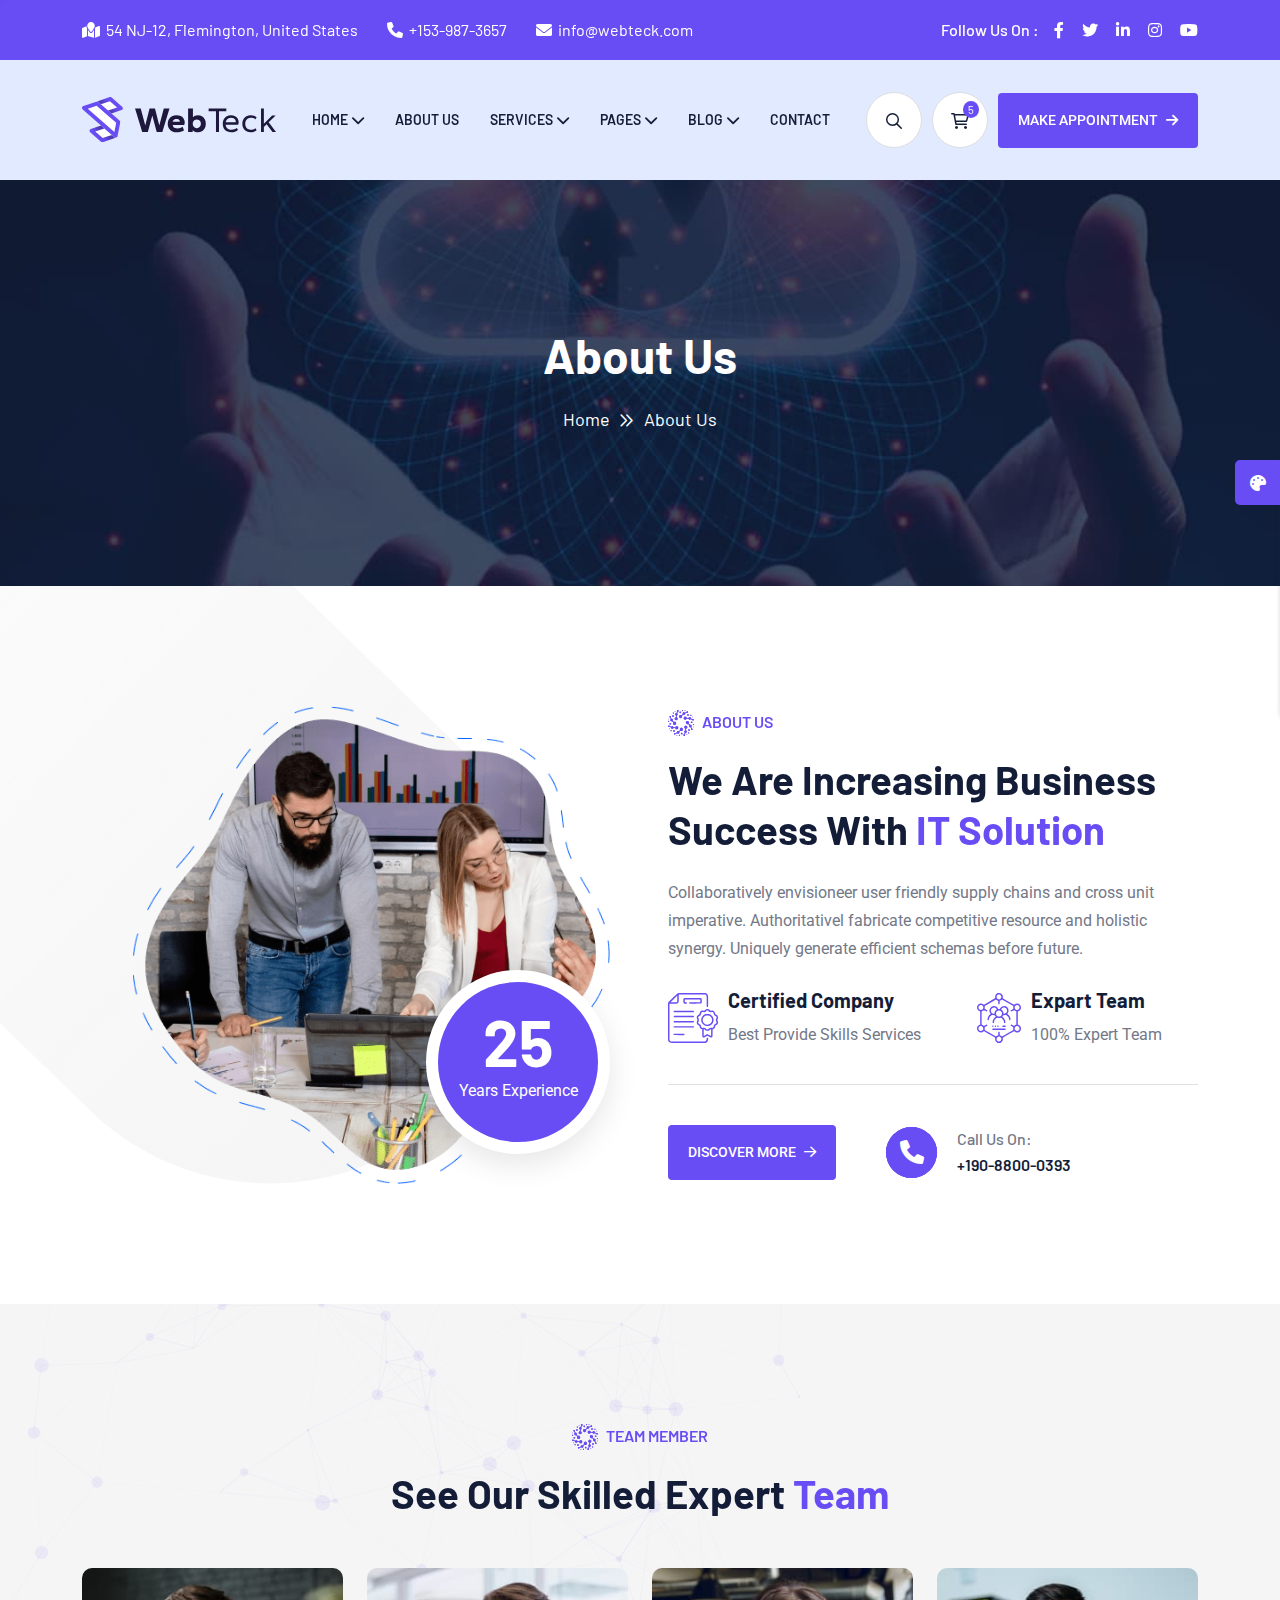
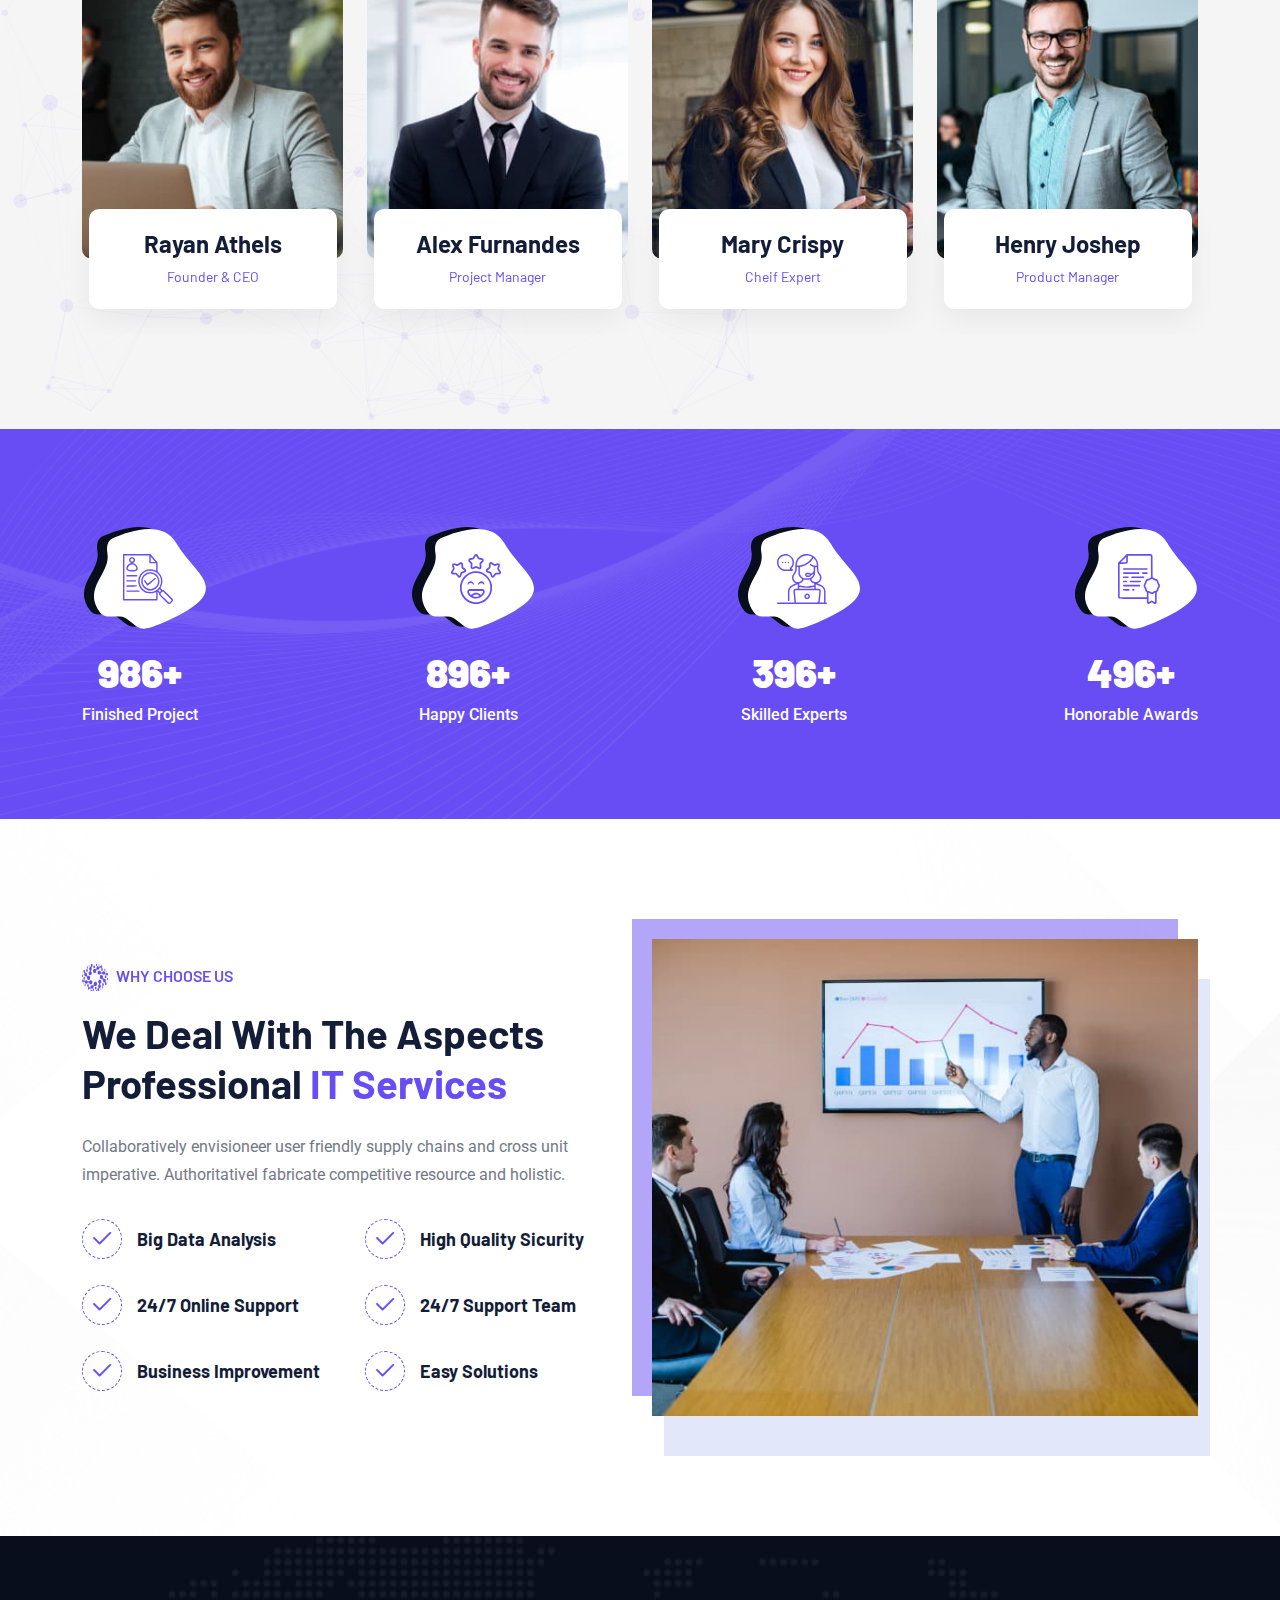
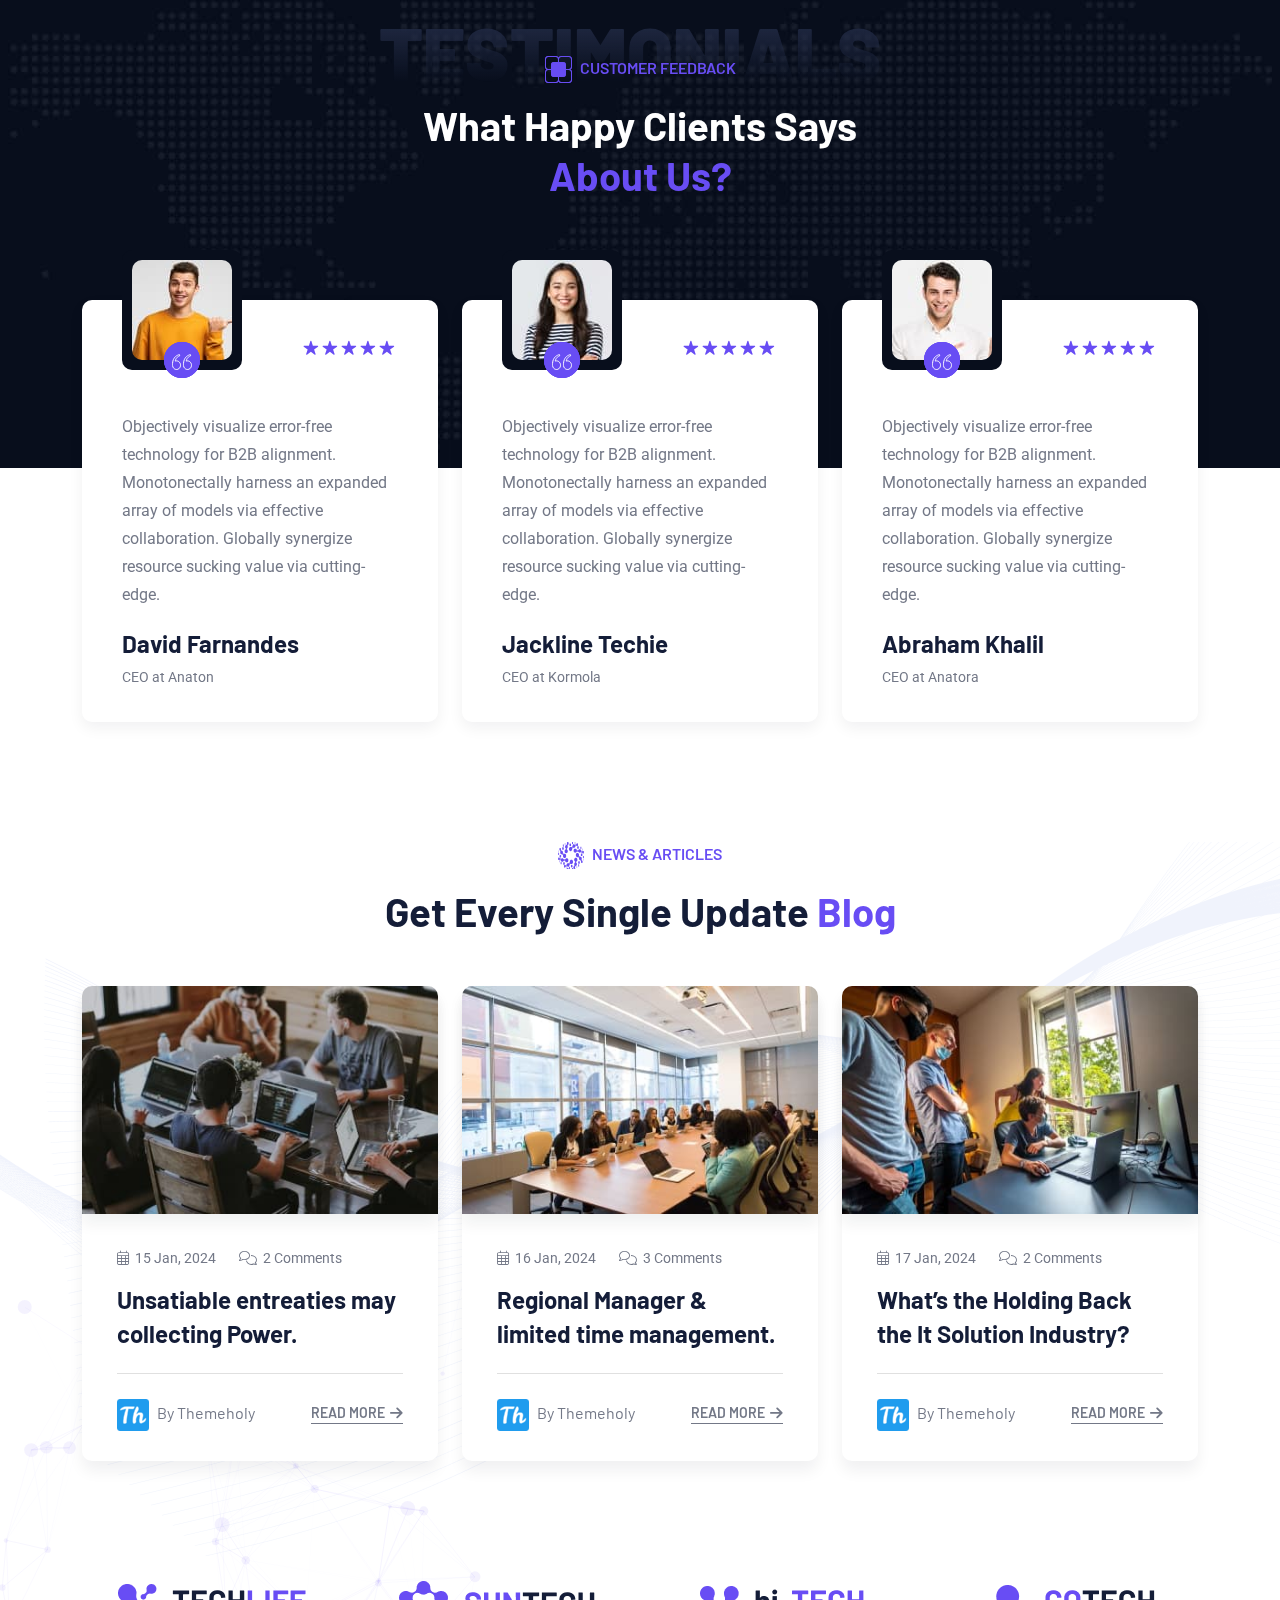
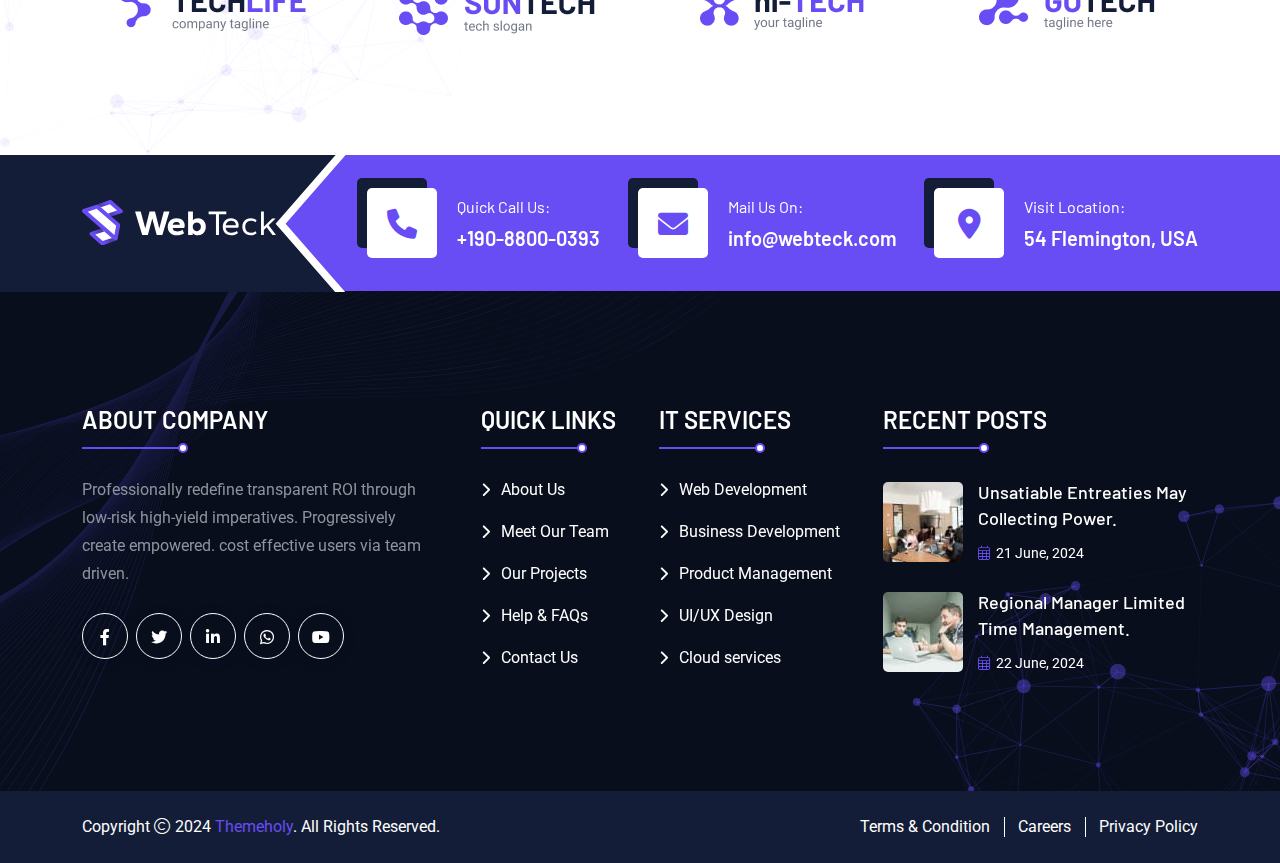
<file: demo/about.html>
<!doctype html>
<html class="no-js" lang="zxx">
<!-- Mirrored from html.themeholy.com/webteck/demo/about.html by HTTrack Website Copier/3.x [XR&CO'2014], Tue, 13 May 2025 11:41:36 GMT -->

<head>
    <meta charset="utf-8">
    <meta http-equiv="x-ua-compatible" content="ie=edge">
    <title>Webteck - Technology & IT Solutions HTML Template - About Us</title>
    <meta name="author" content="Themeholy">
    <meta name="description" content="Webteck - Technology & IT Solutions HTML Template">
    <meta name="keywords" content="Webteck - Technology & IT Solutions HTML Template">
    <meta name="robots" content="INDEX,FOLLOW">
    <meta name="viewport" content="width=device-width,initial-scale=1,shrink-to-fit=no">
    <link rel="apple-touch-icon" sizes="57x57" href="assets/img/favicons/apple-icon-57x57.png">
    <link rel="apple-touch-icon" sizes="60x60" href="assets/img/favicons/apple-icon-60x60.png">
    <link rel="apple-touch-icon" sizes="72x72" href="assets/img/favicons/apple-icon-72x72.png">
    <link rel="apple-touch-icon" sizes="76x76" href="assets/img/favicons/apple-icon-76x76.png">
    <link rel="apple-touch-icon" sizes="114x114" href="assets/img/favicons/apple-icon-114x114.png">
    <link rel="apple-touch-icon" sizes="120x120" href="assets/img/favicons/apple-icon-120x120.png">
    <link rel="apple-touch-icon" sizes="144x144" href="assets/img/favicons/apple-icon-144x144.png">
    <link rel="apple-touch-icon" sizes="152x152" href="assets/img/favicons/apple-icon-152x152.png">
    <link rel="apple-touch-icon" sizes="180x180" href="assets/img/favicons/apple-icon-180x180.png">
    <link rel="icon" type="image/png" sizes="192x192" href="assets/img/favicons/android-icon-192x192.png">
    <link rel="icon" type="image/png" sizes="32x32" href="assets/img/favicons/favicon-32x32.png">
    <link rel="icon" type="image/png" sizes="96x96" href="assets/img/favicons/favicon-96x96.png">
    <link rel="icon" type="image/png" sizes="16x16" href="assets/img/favicons/favicon-16x16.png">
    <link rel="manifest" href="assets/img/favicons/manifest.json">
    <meta name="msapplication-TileColor" content="#ffffff">
    <meta name="msapplication-TileImage" content="assets/img/favicons/ms-icon-144x144.png">
    <meta name="theme-color" content="#ffffff">
    <link rel="preconnect" href="https://fonts.googleapis.com/">
    <link rel="preconnect" href="https://fonts.gstatic.com/" crossorigin>
    <link
        href="https://fonts.googleapis.com/css2?family=Barlow:ital,wght@0,300;0,400;0,500;0,600;0,700;0,800;0,900;1,700&amp;family=Roboto:wght@300;400;500;700;900&amp;display=swap"
        rel="stylesheet">
    <link rel="stylesheet" href="assets/css/bootstrap.min.css">
    <link rel="stylesheet" href="assets/css/fontawesome.min.css">
    <link rel="stylesheet" href="assets/css/magnific-popup.min.css">
    <link rel="stylesheet" href="assets/css/swiper-bundle.min.css">
    <link rel="stylesheet" href="assets/css/style.css">
</head>

<body>
    <div class="cursor"></div>
    <div class="cursor2"></div>
    <div class="color-scheme-wrap active"><button class="switchIcon"><i class="fa-solid fa-palette"></i></button>
        <h4 class="color-scheme-wrap-title"><i class="far fa-palette me-2"></i>Style Swicher</h4>
        <div class="color-switch-btns"><button data-color="#3E66F3"><i class="fa-solid fa-droplet"></i></button> <button
                data-color="#684DF4"><i class="fa-solid fa-droplet"></i></button> <button data-color="#008080"><i
                    class="fa-solid fa-droplet"></i></button> <button data-color="#323F7C"><i
                    class="fa-solid fa-droplet"></i></button> <button data-color="#FC3737"><i
                    class="fa-solid fa-droplet"></i></button> <button data-color="#8a2be2"><i
                    class="fa-solid fa-droplet"></i></button></div><a href="https://themeforest.net/user/themeholy"
            class="th-btn text-center w-100"><i class="fa fa-shopping-cart me-2"></i> Purchase</a>
    </div>
    <div id="preloader" class="preloader"><button class="th-btn th-radius preloaderCls">Cancel Preloader</button>
        <div id="loader" class="th-preloader">
            <div class="animation-preloader">
                <div class="txt-loading"><span preloader-text="W" class="characters">W</span> <span preloader-text="E"
                        class="characters">E</span> <span preloader-text="B" class="characters">B</span> <span
                        preloader-text="T" class="characters">T</span> <span preloader-text="E"
                        class="characters">E</span> <span preloader-text="C" class="characters">C</span> <span
                        preloader-text="K" class="characters">K</span></div>
            </div>
        </div>
    </div>
    <div class="sidemenu-wrapper">
        <div class="sidemenu-content"><button class="closeButton sideMenuCls"><i class="far fa-times"></i></button>
            <div class="widget woocommerce widget_shopping_cart">
                <h3 class="widget_title">Shopping cart</h3>
                <div class="widget_shopping_cart_content">
                    <ul class="woocommerce-mini-cart cart_list product_list_widget">
                        <li class="woocommerce-mini-cart-item mini_cart_item"><a href="#"
                                class="remove remove_from_cart_button"><i class="far fa-times"></i></a> <a href="#"><img
                                    src="assets/img/product/product_thumb_1_1.jpg" alt="Cart Image">Gaming Computer</a>
                            <span class="quantity">1 × <span class="woocommerce-Price-amount amount"><span
                                        class="woocommerce-Price-currencySymbol">$</span>940.00</span></span></li>
                        <li class="woocommerce-mini-cart-item mini_cart_item"><a href="#"
                                class="remove remove_from_cart_button"><i class="far fa-times"></i></a> <a href="#"><img
                                    src="assets/img/product/product_thumb_1_2.jpg" alt="Cart Image">Smartphone Vivo
                                V9</a> <span class="quantity">1 × <span class="woocommerce-Price-amount amount"><span
                                        class="woocommerce-Price-currencySymbol">$</span>899.00</span></span></li>
                        <li class="woocommerce-mini-cart-item mini_cart_item"><a href="#"
                                class="remove remove_from_cart_button"><i class="far fa-times"></i></a> <a href="#"><img
                                    src="assets/img/product/product_thumb_1_3.jpg" alt="Cart Image">SanDisk Flash
                                Drive</a> <span class="quantity">1 × <span class="woocommerce-Price-amount amount"><span
                                        class="woocommerce-Price-currencySymbol">$</span>756.00</span></span></li>
                        <li class="woocommerce-mini-cart-item mini_cart_item"><a href="#"
                                class="remove remove_from_cart_button"><i class="far fa-times"></i></a> <a href="#"><img
                                    src="assets/img/product/product_thumb_1_4.jpg" alt="Cart Image">Smart Power Bank</a>
                            <span class="quantity">1 × <span class="woocommerce-Price-amount amount"><span
                                        class="woocommerce-Price-currencySymbol">$</span>723.00</span></span></li>
                        <li class="woocommerce-mini-cart-item mini_cart_item"><a href="#"
                                class="remove remove_from_cart_button"><i class="far fa-times"></i></a> <a href="#"><img
                                    src="assets/img/product/product_thumb_1_5.jpg" alt="Cart Image">Apple Smartwatch</a>
                            <span class="quantity">1 × <span class="woocommerce-Price-amount amount"><span
                                        class="woocommerce-Price-currencySymbol">$</span>1080.00</span></span></li>
                    </ul>
                    <p class="woocommerce-mini-cart__total total"><strong>Subtotal:</strong> <span
                            class="woocommerce-Price-amount amount"><span
                                class="woocommerce-Price-currencySymbol">$</span>4398.00</span></p>
                    <p class="woocommerce-mini-cart__buttons buttons btn-wrap"><a href="cart.html"
                            class="th-btn wc-forward">View cart</a> <a href="checkout.html"
                            class="th-btn checkout wc-forward">Checkout</a></p>
                </div>
            </div>
        </div>
    </div>
    <div class="popup-search-box d-none d-lg-block"><button class="searchClose"><i class="fal fa-times"></i></button>
        <form action="#"><input type="text" placeholder="What are you looking for?"> <button type="submit"><i
                    class="fal fa-search"></i></button></form>
    </div>
    <div class="th-menu-wrapper">
        <div class="th-menu-area text-center"><button class="th-menu-toggle"><i class="fal fa-times"></i></button>
            <div class="mobile-logo"><a class="icon-masking" href="index.html"><span data-mask-src="assets/img/logo.svg"
                        class="mask-icon"></span><img src="assets/img/logo.svg" alt="Webteck"></a></div>
            <div class="th-mobile-menu">
                <ul>
                    <li class="menu-item-has-children mega-menu-wrap"><a href="#">Home</a>
                        <ul class="mega-menu">
                            <li><a href="#">Multipage</a>
                                <ul>
                                    <li><a href="index.html">Digital Agency</a></li>
                                    <li><a href="home-web-development.html">Web Development</a></li>
                                    <li><a href="home-software-company.html">Software Company</a></li>
                                    <li><a href="home-software-company-2.html">Software Company Style 2</a></li>
                                    <li><a href="home-startup-company.html">Startup Company</a></li>
                                    <li><a href="home-it-solution.html">IT Solution</a></li>
                                    <li><a href="home-web-agency.html">Web Agency</a></li>
                                    <li><a href="home-startup.html">Home Startup</a></li>
                                    <li><a href="home-game-solution.html">Game Solution</a></li>
                                    <li><a href="home-sass-marketing.html">Sass Marketing</a></li>
                                    <li><a href="home-sass-landing.html">Sass Landing</a></li>
                                </ul>
                            </li>
                            <li><a href="#">Multipage</a>
                                <ul>
                                    <li><a href="home-sass-landing-2.html">Sass Landing Style 2</a></li>
                                    <li><a href="home-app-landing.html">App Landing</a></li>
                                    <li><a href="home-ai-technology.html">AI Technology</a></li>
                                    <li><a href="home-cyber-security.html">Cyber Security</a></li>
                                    <li><a href="home-cyber-security-2.html">Cyber Security Style 2</a></li>
                                    <li><a href="home-it-company.html">IT Company</a></li>
                                    <li><a href="home-digital-marking.html">Digital Marking</a></li>
                                    <li><a href="home-it-agency.html">IT Agency</a></li>
                                    <li><a href="home-crm.html">Home CRM</a></li>
                                    <li><a href="home-it-consulting.html">IT Consulting</a></li>
                                    <li><a href="home-help-desk.html">Home Help Desk</a></li>
                                </ul>
                            </li>
                            <li><a href="#">Onepage</a>
                                <ul>
                                    <li><a href="home-digital-agency-op.html">Digital Agency Onepage</a></li>
                                    <li><a href="home-web-development-op.html">Web Development Onepage</a></li>
                                    <li><a href="home-software-company-op.html">Software Company Onepage</a></li>
                                    <li><a href="home-software-company-2-op.html">Software Company Style 2 Onepage</a>
                                    </li>
                                    <li><a href="home-startup-company-op.html">Startup Company Onepage</a></li>
                                    <li><a href="home-it-solution-op.html">IT Solution Onepage</a></li>
                                    <li><a href="home-web-agency-op.html">Web Agency Onepage</a></li>
                                    <li><a href="home-startup-op.html">Home Startup Onepage</a></li>
                                    <li><a href="home-game-solution-op.html">Game Solution Onepage</a></li>
                                    <li><a href="home-sass-marketing-op.html">Sass Marketing Onepage</a></li>
                                    <li><a href="home-sass-landing-op.html">Sass Landing Onepage</a></li>
                                </ul>
                            </li>
                            <li><a href="#">Onepage</a>
                                <ul>
                                    <li><a href="home-sass-landing-2-op.html">Sass Landing Style 2 Onepage</a></li>
                                    <li><a href="home-app-landing-op.html">App Landing Onepage</a></li>
                                    <li><a href="home-ai-technology-op.html">AI Technology Onepage</a></li>
                                    <li><a href="home-cyber-security-op.html">Cyber Security Onepage</a></li>
                                    <li><a href="home-cyber-security-2-op.html">Cyber Security Style 2 Onepage</a></li>
                                    <li><a href="home-it-company-op.html">IT Company Onepage</a></li>
                                    <li><a href="home-digital-marking-op.html">Digital Marking Onepage</a></li>
                                    <li><a href="home-it-agency-op.html">IT Agency Onepage</a></li>
                                    <li><a href="home-crm-op.html">Home CRM Onepage</a></li>
                                    <li><a href="home-it-consulting-op.html">IT Consulting Onepage</a></li>
                                    <li><a href="home-help-desk-op.html">Home Help Desk</a></li>
                                </ul>
                            </li>
                        </ul>
                    </li>
                    <li><a href="about.html">About Us</a></li>
                    <li class="menu-item-has-children"><a href="#">Services</a>
                        <ul class="sub-menu">
                            <li><a href="service.html">Services</a></li>
                            <li><a href="service-details.html">Services Details</a></li>
                        </ul>
                    </li>
                    <li class="menu-item-has-children"><a href="#">Pages</a>
                        <ul class="sub-menu">
                            <li class="menu-item-has-children"><a href="#">Shop</a>
                                <ul class="sub-menu">
                                    <li><a href="shop.html">Shop</a></li>
                                    <li><a href="shop-details.html">Shop Details</a></li>
                                    <li><a href="cart.html">Cart Page</a></li>
                                    <li><a href="checkout.html">Checkout</a></li>
                                    <li><a href="wishlist.html">Wishlist</a></li>
                                </ul>
                            </li>
                            <li><a href="team.html">Team</a></li>
                            <li><a href="team-details.html">Team Details</a></li>
                            <li><a href="project.html">Project</a></li>
                            <li><a href="project-details.html">Project Details</a></li>
                            <li><a href="gallery.html">Gallery</a></li>
                            <li><a href="pricing.html">Pricing</a></li>
                            <li><a href="faq.html">Faq Page</a></li>
                            <li><a href="error.html">Error Page</a></li>
                        </ul>
                    </li>
                    <li class="menu-item-has-children"><a href="#">Blog</a>
                        <ul class="sub-menu">
                            <li><a href="blog.html">Blog</a></li>
                            <li><a href="blog-details.html">Blog Details</a></li>
                        </ul>
                    </li>
                    <li><a href="contact.html">Contact</a></li>
                </ul>
            </div>
        </div>
    </div>
    <header class="th-header header-layout2">
        <div class="header-top">
            <div class="container">
                <div class="row justify-content-center justify-content-lg-between align-items-center gy-2">
                    <div class="col-auto d-none d-lg-block">
                        <div class="header-links">
                            <ul>
                                <li><i class="fas fa-map-location"></i>54 NJ-12, Flemington, United States</li>
                                <li><i class="fas fa-phone"></i><a href="tel:+1539873657">+153-987-3657</a></li>
                                <li><i class="fas fa-envelope"></i><a
                                        href="mailto:info@webteck.com">info@webteck.com</a></li>
                            </ul>
                        </div>
                    </div>
                    <div class="col-auto">
                        <div class="header-social"><span class="social-title">Follow Us On : </span><a
                                href="https://www.facebook.com/"><i class="fab fa-facebook-f"></i></a> <a
                                href="https://www.twitter.com/"><i class="fab fa-twitter"></i></a> <a
                                href="https://www.linkedin.com/"><i class="fab fa-linkedin-in"></i></a> <a
                                href="https://www.instagram.com/"><i class="fab fa-instagram"></i></a> <a
                                href="https://www.youtube.com/"><i class="fab fa-youtube"></i></a></div>
                    </div>
                </div>
            </div>
        </div>
        <div class="sticky-wrapper">
            <div class="menu-area">
                <div class="container">
                    <div class="row align-items-center justify-content-between">
                        <div class="col-auto">
                            <div class="header-logo"><a class="icon-masking" href="index.html"><span
                                        data-mask-src="assets/img/logo.svg" class="mask-icon"></span><img
                                        src="assets/img/logo.svg" alt="Webteck"></a></div>
                        </div>
                        <div class="col-auto">
                            <nav class="main-menu d-none d-lg-inline-block">
                                <ul>
                                    <li class="menu-item-has-children mega-menu-wrap"><a href="#">Home</a>
                                        <ul class="mega-menu">
                                            <li><a href="#">Multipage</a>
                                                <ul>
                                                    <li><a href="index.html">Digital Agency</a></li>
                                                    <li><a href="home-web-development.html">Web Development</a></li>
                                                    <li><a href="home-software-company.html">Software Company</a></li>
                                                    <li><a href="home-software-company-2.html">Software Company Style
                                                            2</a></li>
                                                    <li><a href="home-startup-company.html">Startup Company</a></li>
                                                    <li><a href="home-it-solution.html">IT Solution</a></li>
                                                    <li><a href="home-web-agency.html">Web Agency</a></li>
                                                    <li><a href="home-startup.html">Home Startup</a></li>
                                                    <li><a href="home-game-solution.html">Game Solution</a></li>
                                                    <li><a href="home-sass-marketing.html">Sass Marketing</a></li>
                                                    <li><a href="home-sass-landing.html">Sass Landing</a></li>
                                                </ul>
                                            </li>
                                            <li><a href="#">Multipage</a>
                                                <ul>
                                                    <li><a href="home-sass-landing-2.html">Sass Landing Style 2</a></li>
                                                    <li><a href="home-app-landing.html">App Landing</a></li>
                                                    <li><a href="home-ai-technology.html">AI Technology</a></li>
                                                    <li><a href="home-cyber-security.html">Cyber Security</a></li>
                                                    <li><a href="home-cyber-security-2.html">Cyber Security Style 2</a>
                                                    </li>
                                                    <li><a href="home-it-company.html">IT Company</a></li>
                                                    <li><a href="home-digital-marking.html">Digital Marking</a></li>
                                                    <li><a href="home-it-agency.html">IT Agency</a></li>
                                                    <li><a href="home-crm.html">Home CRM</a></li>
                                                    <li><a href="home-it-consulting.html">IT Consulting</a></li>
                                                    <li><a href="home-help-desk.html">Home Help Desk</a></li>
                                                </ul>
                                            </li>
                                            <li><a href="#">Onepage</a>
                                                <ul>
                                                    <li><a href="home-digital-agency-op.html">Digital Agency Onepage</a>
                                                    </li>
                                                    <li><a href="home-web-development-op.html">Web Development
                                                            Onepage</a></li>
                                                    <li><a href="home-software-company-op.html">Software Company
                                                            Onepage</a></li>
                                                    <li><a href="home-software-company-2-op.html">Software Company Style
                                                            2 Onepage</a></li>
                                                    <li><a href="home-startup-company-op.html">Startup Company
                                                            Onepage</a></li>
                                                    <li><a href="home-it-solution-op.html">IT Solution Onepage</a></li>
                                                    <li><a href="home-web-agency-op.html">Web Agency Onepage</a></li>
                                                    <li><a href="home-startup-op.html">Home Startup Onepage</a></li>
                                                    <li><a href="home-game-solution-op.html">Game Solution Onepage</a>
                                                    </li>
                                                    <li><a href="home-sass-marketing-op.html">Sass Marketing Onepage</a>
                                                    </li>
                                                    <li><a href="home-sass-landing-op.html">Sass Landing Onepage</a>
                                                    </li>
                                                </ul>
                                            </li>
                                            <li><a href="#">Onepage</a>
                                                <ul>
                                                    <li><a href="home-sass-landing-2-op.html">Sass Landing Style 2
                                                            Onepage</a></li>
                                                    <li><a href="home-app-landing-op.html">App Landing Onepage</a></li>
                                                    <li><a href="home-ai-technology-op.html">AI Technology Onepage</a>
                                                    </li>
                                                    <li><a href="home-cyber-security-op.html">Cyber Security Onepage</a>
                                                    </li>
                                                    <li><a href="home-cyber-security-2-op.html">Cyber Security Style 2
                                                            Onepage</a></li>
                                                    <li><a href="home-it-company-op.html">IT Company Onepage</a></li>
                                                    <li><a href="home-digital-marking-op.html">Digital Marking
                                                            Onepage</a></li>
                                                    <li><a href="home-it-agency-op.html">IT Agency Onepage</a></li>
                                                    <li><a href="home-crm-op.html">Home CRM Onepage</a></li>
                                                    <li><a href="home-it-consulting-op.html">IT Consulting Onepage</a>
                                                    </li>
                                                    <li><a href="home-help-desk-op.html">Home Help Desk</a></li>
                                                </ul>
                                            </li>
                                        </ul>
                                    </li>
                                    <li><a href="about.html">About Us</a></li>
                                    <li class="menu-item-has-children"><a href="#">Services</a>
                                        <ul class="sub-menu">
                                            <li><a href="service.html">Services</a></li>
                                            <li><a href="service-details.html">Services Details</a></li>
                                        </ul>
                                    </li>
                                    <li class="menu-item-has-children"><a href="#">Pages</a>
                                        <ul class="sub-menu">
                                            <li class="menu-item-has-children"><a href="#">Shop</a>
                                                <ul class="sub-menu">
                                                    <li><a href="shop.html">Shop</a></li>
                                                    <li><a href="shop-details.html">Shop Details</a></li>
                                                    <li><a href="cart.html">Cart Page</a></li>
                                                    <li><a href="checkout.html">Checkout</a></li>
                                                    <li><a href="wishlist.html">Wishlist</a></li>
                                                </ul>
                                            </li>
                                            <li><a href="team.html">Team</a></li>
                                            <li><a href="team-details.html">Team Details</a></li>
                                            <li><a href="project.html">Project</a></li>
                                            <li><a href="project-details.html">Project Details</a></li>
                                            <li><a href="gallery.html">Gallery</a></li>
                                            <li><a href="pricing.html">Pricing</a></li>
                                            <li><a href="faq.html">Faq Page</a></li>
                                            <li><a href="error.html">Error Page</a></li>
                                        </ul>
                                    </li>
                                    <li class="menu-item-has-children"><a href="#">Blog</a>
                                        <ul class="sub-menu">
                                            <li><a href="blog.html">Blog</a></li>
                                            <li><a href="blog-details.html">Blog Details</a></li>
                                        </ul>
                                    </li>
                                    <li><a href="contact.html">Contact</a></li>
                                </ul>
                            </nav>
                            <div class="header-button"><button type="button"
                                    class="icon-btn sideMenuToggler d-inline-block d-lg-none"><i
                                        class="far fa-shopping-cart"></i> <span class="badge">5</span></button> <button
                                    type="button" class="th-menu-toggle d-inline-block d-lg-none"><i
                                        class="far fa-bars"></i></button></div>
                        </div>
                        <div class="col-auto d-none d-lg-block">
                            <div class="header-button"><button type="button" class="icon-btn searchBoxToggler"><i
                                        class="far fa-search"></i></button> <button type="button"
                                    class="icon-btn sideMenuToggler"><i class="far fa-shopping-cart"></i> <span
                                        class="badge">5</span></button> <a href="contact.html"
                                    class="th-btn shadow-none">Make Appointment<i
                                        class="fas fa-arrow-right ms-2"></i></a></div>
                        </div>
                    </div>
                </div>
            </div>
        </div>
    </header>
    <div class="breadcumb-wrapper" data-bg-src="assets/img/bg/breadcumb-bg.jpg">
        <div class="container">
            <div class="breadcumb-content">
                <h1 class="breadcumb-title">About Us</h1>
                <ul class="breadcumb-menu">
                    <li><a href="index.html">Home</a></li>
                    <li>About Us</li>
                </ul>
            </div>
        </div>
    </div>
    <div class="overflow-hidden space" id="about-sec">
        <div class="container">
            <div class="row align-items-center">
                <div class="col-xl-6 mb-30 mb-xl-0">
                    <div class="img-box1">
                        <div class="img1"><img src="assets/img/normal/about_1_1.png" alt="About"></div>
                        <div class="shape1"><img src="assets/img/normal/about_shape_1.png" alt="shape"></div>
                        <div class="year-counter">
                            <h3 class="year-counter_number"><span class="counter-number">25</span></h3>
                            <p class="year-counter_text">Years Experience</p>
                        </div>
                    </div>
                </div>
                <div class="col-xl-6">
                    <div class="ps-xxl-4 ms-xl-3">
                        <div class="title-area mb-35"><span class="sub-title">
                                <div class="icon-masking me-2"><span class="mask-icon"
                                        data-mask-src="assets/img/theme-img/title_shape_1.svg"></span> <img
                                        src="assets/img/theme-img/title_shape_1.svg" alt="shape"></div>About Us
                            </span>
                            <h2 class="sec-title">We Are Increasing Business Success With <span class="text-theme">IT
                                    Solution</span></h2>
                        </div>
                        <p class="mt-n2 mb-25">Collaboratively envisioneer user friendly supply chains and cross unit
                            imperative. Authoritativel fabricate competitive resource and holistic synergy. Uniquely
                            generate efficient schemas before future.</p>
                        <div class="about-feature-wrap">
                            <div class="about-feature">
                                <div class="about-feature_icon"><img src="assets/img/icon/about_feature_1_1.svg"
                                        alt="Icon"></div>
                                <div class="media-body">
                                    <h3 class="about-feature_title">Certified Company</h3>
                                    <p class="about-feature_text">Best Provide Skills Services</p>
                                </div>
                            </div>
                            <div class="about-feature">
                                <div class="about-feature_icon"><img src="assets/img/icon/about_feature_1_2.svg"
                                        alt="Icon"></div>
                                <div class="media-body">
                                    <h3 class="about-feature_title">Expart Team</h3>
                                    <p class="about-feature_text">100% Expert Team</p>
                                </div>
                            </div>
                        </div>
                        <div class="btn-group"><a href="about.html" class="th-btn">DISCOVER MORE<i
                                    class="fa-regular fa-arrow-right ms-2"></i></a>
                            <div class="call-btn">
                                <div class="play-btn"><i class="fas fa-phone"></i></div>
                                <div class="media-body"><span class="btn-text">Call Us On:</span> <a
                                        href="tel:+19088000393" class="btn-title">+190-8800-0393</a></div>
                            </div>
                        </div>
                    </div>
                </div>
            </div>
        </div>
    </div>
    <section class="team-sec space">
        <div class="container z-index-common">
            <div class="title-area text-center"><span class="sub-title">
                    <div class="icon-masking me-2"><span class="mask-icon"
                            data-mask-src="assets/img/theme-img/title_shape_1.svg"></span> <img
                            src="assets/img/theme-img/title_shape_1.svg" alt="shape"></div>TEAM MEMBER
                </span>
                <h2 class="sec-title">See Our Skilled Expert <span class="text-theme">Team</span></h2>
            </div>
            <div class="slider-area">
                <div class="swiper th-slider has-shadow" id="teamSlider2"
                    data-slider-options='{"loop":true,"breakpoints":{"0":{"slidesPerView":1},"576":{"slidesPerView":"1"},"768":{"slidesPerView":"2"},"992":{"slidesPerView":"3"},"1200":{"slidesPerView":"4"}}}'>
                    <div class="swiper-wrapper">
                        <div class="swiper-slide">
                            <div class="th-team team-card">
                                <div class="team-img"><img src="assets/img/team/team_1_1.jpg" alt="Team"></div>
                                <div class="team-content">
                                    <div class="box-particle" id="team-p1"></div>
                                    <div class="team-social"><a target="_blank" href="https://facebook.com/"><i
                                                class="fab fa-facebook-f"></i></a> <a target="_blank"
                                            href="https://twitter.com/"><i class="fab fa-twitter"></i></a> <a
                                            target="_blank" href="https://instagram.com/"><i
                                                class="fab fa-instagram"></i></a> <a target="_blank"
                                            href="https://linkedin.com/"><i class="fab fa-linkedin-in"></i></a></div>
                                    <h3 class="box-title"><a href="team-details.html">Rayan Athels</a></h3><span
                                        class="team-desig">Founder & CEO</span>
                                </div>
                            </div>
                        </div>
                        <div class="swiper-slide">
                            <div class="th-team team-card">
                                <div class="team-img"><img src="assets/img/team/team_1_2.jpg" alt="Team"></div>
                                <div class="team-content">
                                    <div class="box-particle" id="team-p2"></div>
                                    <div class="team-social"><a target="_blank" href="https://facebook.com/"><i
                                                class="fab fa-facebook-f"></i></a> <a target="_blank"
                                            href="https://twitter.com/"><i class="fab fa-twitter"></i></a> <a
                                            target="_blank" href="https://instagram.com/"><i
                                                class="fab fa-instagram"></i></a> <a target="_blank"
                                            href="https://linkedin.com/"><i class="fab fa-linkedin-in"></i></a></div>
                                    <h3 class="box-title"><a href="team-details.html">Alex Furnandes</a></h3><span
                                        class="team-desig">Project Manager</span>
                                </div>
                            </div>
                        </div>
                        <div class="swiper-slide">
                            <div class="th-team team-card">
                                <div class="team-img"><img src="assets/img/team/team_1_3.jpg" alt="Team"></div>
                                <div class="team-content">
                                    <div class="box-particle" id="team-p3"></div>
                                    <div class="team-social"><a target="_blank" href="https://facebook.com/"><i
                                                class="fab fa-facebook-f"></i></a> <a target="_blank"
                                            href="https://twitter.com/"><i class="fab fa-twitter"></i></a> <a
                                            target="_blank" href="https://instagram.com/"><i
                                                class="fab fa-instagram"></i></a> <a target="_blank"
                                            href="https://linkedin.com/"><i class="fab fa-linkedin-in"></i></a></div>
                                    <h3 class="box-title"><a href="team-details.html">Mary Crispy</a></h3><span
                                        class="team-desig">Cheif Expert</span>
                                </div>
                            </div>
                        </div>
                        <div class="swiper-slide">
                            <div class="th-team team-card">
                                <div class="team-img"><img src="assets/img/team/team_1_4.jpg" alt="Team"></div>
                                <div class="team-content">
                                    <div class="box-particle" id="team-p4"></div>
                                    <div class="team-social"><a target="_blank" href="https://facebook.com/"><i
                                                class="fab fa-facebook-f"></i></a> <a target="_blank"
                                            href="https://twitter.com/"><i class="fab fa-twitter"></i></a> <a
                                            target="_blank" href="https://instagram.com/"><i
                                                class="fab fa-instagram"></i></a> <a target="_blank"
                                            href="https://linkedin.com/"><i class="fab fa-linkedin-in"></i></a></div>
                                    <h3 class="box-title"><a href="team-details.html">Henry Joshep</a></h3><span
                                        class="team-desig">Product Manager</span>
                                </div>
                            </div>
                        </div>
                        <div class="swiper-slide">
                            <div class="th-team team-card">
                                <div class="team-img"><img src="assets/img/team/team_1_5.jpg" alt="Team"></div>
                                <div class="team-content">
                                    <div class="box-particle" id="team-p5"></div>
                                    <div class="team-social"><a target="_blank" href="https://facebook.com/"><i
                                                class="fab fa-facebook-f"></i></a> <a target="_blank"
                                            href="https://twitter.com/"><i class="fab fa-twitter"></i></a> <a
                                            target="_blank" href="https://instagram.com/"><i
                                                class="fab fa-instagram"></i></a> <a target="_blank"
                                            href="https://linkedin.com/"><i class="fab fa-linkedin-in"></i></a></div>
                                    <h3 class="box-title"><a href="team-details.html">Sanjida Carlose</a></h3><span
                                        class="team-desig">IT Consultant</span>
                                </div>
                            </div>
                        </div>
                        <div class="swiper-slide">
                            <div class="th-team team-card">
                                <div class="team-img"><img src="assets/img/team/team_1_6.jpg" alt="Team"></div>
                                <div class="team-content">
                                    <div class="box-particle" id="team-p6"></div>
                                    <div class="team-social"><a target="_blank" href="https://facebook.com/"><i
                                                class="fab fa-facebook-f"></i></a> <a target="_blank"
                                            href="https://twitter.com/"><i class="fab fa-twitter"></i></a> <a
                                            target="_blank" href="https://instagram.com/"><i
                                                class="fab fa-instagram"></i></a> <a target="_blank"
                                            href="https://linkedin.com/"><i class="fab fa-linkedin-in"></i></a></div>
                                    <h3 class="box-title"><a href="team-details.html">Marian Widjya</a></h3><span
                                        class="team-desig">Head Manager</span>
                                </div>
                            </div>
                        </div>
                        <div class="swiper-slide">
                            <div class="th-team team-card">
                                <div class="team-img"><img src="assets/img/team/team_1_7.jpg" alt="Team"></div>
                                <div class="team-content">
                                    <div class="box-particle" id="team-p7"></div>
                                    <div class="team-social"><a target="_blank" href="https://facebook.com/"><i
                                                class="fab fa-facebook-f"></i></a> <a target="_blank"
                                            href="https://twitter.com/"><i class="fab fa-twitter"></i></a> <a
                                            target="_blank" href="https://instagram.com/"><i
                                                class="fab fa-instagram"></i></a> <a target="_blank"
                                            href="https://linkedin.com/"><i class="fab fa-linkedin-in"></i></a></div>
                                    <h3 class="box-title"><a href="team-details.html">Peter Parker</a></h3><span
                                        class="team-desig">Web Developer</span>
                                </div>
                            </div>
                        </div>
                        <div class="swiper-slide">
                            <div class="th-team team-card">
                                <div class="team-img"><img src="assets/img/team/team_1_8.jpg" alt="Team"></div>
                                <div class="team-content">
                                    <div class="box-particle" id="team-p8"></div>
                                    <div class="team-social"><a target="_blank" href="https://facebook.com/"><i
                                                class="fab fa-facebook-f"></i></a> <a target="_blank"
                                            href="https://twitter.com/"><i class="fab fa-twitter"></i></a> <a
                                            target="_blank" href="https://instagram.com/"><i
                                                class="fab fa-instagram"></i></a> <a target="_blank"
                                            href="https://linkedin.com/"><i class="fab fa-linkedin-in"></i></a></div>
                                    <h3 class="box-title"><a href="team-details.html">Grayson Gabriel</a></h3><span
                                        class="team-desig">UI/UX Designer</span>
                                </div>
                            </div>
                        </div>
                    </div>
                </div><button data-slider-prev="#teamSlider2" class="slider-arrow style3 slider-prev"><i
                        class="far fa-arrow-left"></i></button> <button data-slider-next="#teamSlider2"
                    class="slider-arrow style3 slider-next"><i class="far fa-arrow-right"></i></button>
            </div>
        </div>
        <div class="shape-mockup" data-bottom="0" data-left="0">
            <div class="particle-2" id="particle-2"></div>
        </div>
    </section>
    <div class="bg-theme space-extra" data-bg-src="assets/img/bg/counter_bg_1.png">
        <div class="container py-2">
            <div class="row gy-40 justify-content-between">
                <div class="col-6 col-lg-auto">
                    <div class="counter-card">
                        <div class="counter-card_icon"><img src="assets/img/icon/counter_1_1.svg" alt="Icon"></div>
                        <div class="media-body">
                            <h2 class="counter-card_number"><span class="counter-number">986</span>+</h2>
                            <p class="counter-card_text">Finished Project</p>
                        </div>
                    </div>
                </div>
                <div class="col-6 col-lg-auto">
                    <div class="counter-card">
                        <div class="counter-card_icon"><img src="assets/img/icon/counter_1_2.svg" alt="Icon"></div>
                        <div class="media-body">
                            <h2 class="counter-card_number"><span class="counter-number">896</span>+</h2>
                            <p class="counter-card_text">Happy Clients</p>
                        </div>
                    </div>
                </div>
                <div class="col-6 col-lg-auto">
                    <div class="counter-card">
                        <div class="counter-card_icon"><img src="assets/img/icon/counter_1_3.svg" alt="Icon"></div>
                        <div class="media-body">
                            <h2 class="counter-card_number"><span class="counter-number">396</span>+</h2>
                            <p class="counter-card_text">Skilled Experts</p>
                        </div>
                    </div>
                </div>
                <div class="col-6 col-lg-auto">
                    <div class="counter-card">
                        <div class="counter-card_icon"><img src="assets/img/icon/counter_1_4.svg" alt="Icon"></div>
                        <div class="media-body">
                            <h2 class="counter-card_number"><span class="counter-number">496</span>+</h2>
                            <p class="counter-card_text">Honorable Awards</p>
                        </div>
                    </div>
                </div>
            </div>
        </div>
    </div>
    <div class="space" data-bg-src="assets/img/bg/why_bg_1.png">
        <div class="container">
            <div class="row align-items-center flex-row-reverse">
                <div class="col-xxl-7 col-xl-6 mb-30 mb-xl-0">
                    <div class="img-box2">
                        <div class="img1"><img src="assets/img/normal/why_1_1.jpg" alt="Why"></div>
                    </div>
                </div>
                <div class="col-xxl-5 col-xl-6">
                    <div class="title-area mb-35"><span class="sub-title">
                            <div class="icon-masking me-2"><span class="mask-icon"
                                    data-mask-src="assets/img/theme-img/title_shape_1.svg"></span> <img
                                    src="assets/img/theme-img/title_shape_1.svg" alt="shape"></div>WHY CHOOSE US
                        </span>
                        <h2 class="sec-title">We Deal With The Aspects Professional <span class="text-theme">IT
                                Services</span></h2>
                    </div>
                    <p class="mt-n2 mb-30">Collaboratively envisioneer user friendly supply chains and cross unit
                        imperative. Authoritativel fabricate competitive resource and holistic.</p>
                    <div class="two-column">
                        <div class="checklist style2">
                            <ul>
                                <li><i class="far fa-check"></i> Big Data Analysis</li>
                                <li><i class="far fa-check"></i> 24/7 Online Support</li>
                                <li><i class="far fa-check"></i> Business Improvement</li>
                            </ul>
                        </div>
                        <div class="checklist style2">
                            <ul>
                                <li><i class="far fa-check"></i> High Quality Sicurity</li>
                                <li><i class="far fa-check"></i> 24/7 Support Team</li>
                                <li><i class="far fa-check"></i> Easy Solutions</li>
                            </ul>
                        </div>
                    </div>
                </div>
            </div>
        </div>
    </div>
    <section class="bg-top-center space" data-bg-src="assets/img/bg/testi_bg_3.jpg">
        <div class="container">
            <div class="title-area text-center">
                <div class="shadow-title color2">TESTIMONIALS</div><span class="sub-title">
                    <div class="icon-masking me-2"><span class="mask-icon"
                            data-mask-src="assets/img/theme-img/title_shape_2.svg"></span> <img
                            src="assets/img/theme-img/title_shape_2.svg" alt="shape"></div>CUSTOMER FEEDBACK
                </span>
                <h2 class="sec-title text-white">What Happy Clients Says<br><span class="text-theme">About Us?</span>
                </h2>
            </div>
            <div class="slider-area">
                <div class="swiper th-slider has-shadow" id="testiSlider3"
                    data-slider-options='{"loop":true,"breakpoints":{"0":{"slidesPerView":1},"576":{"slidesPerView":"1"},"768":{"slidesPerView":"2"},"992":{"slidesPerView":"2"},"1200":{"slidesPerView":"3"}}}'>
                    <div class="swiper-wrapper">
                        <div class="swiper-slide">
                            <div class="testi-grid">
                                <div class="testi-grid_img"><img src="assets/img/testimonial/testi_3_1.jpg"
                                        alt="Avater">
                                    <div class="testi-grid_quote"><img src="assets/img/icon/quote_left_3.svg"
                                            alt="quote"></div>
                                </div>
                                <div class="testi-grid_review"><i class="fa-solid fa-star-sharp"></i><i
                                        class="fa-solid fa-star-sharp"></i><i class="fa-solid fa-star-sharp"></i><i
                                        class="fa-solid fa-star-sharp"></i><i class="fa-solid fa-star-sharp"></i></div>
                                <div class="testi-grid_content">
                                    <p class="testi-grid_text">Objectively visualize error-free technology for B2B
                                        alignment. Monotonectally harness an expanded array of models via effective
                                        collaboration. Globally synergize resource sucking value via cutting-edge.</p>
                                    <h3 class="box-title">David Farnandes</h3>
                                    <p class="testi-grid_desig">CEO at Anaton</p>
                                </div>
                            </div>
                        </div>
                        <div class="swiper-slide">
                            <div class="testi-grid">
                                <div class="testi-grid_img"><img src="assets/img/testimonial/testi_3_2.jpg"
                                        alt="Avater">
                                    <div class="testi-grid_quote"><img src="assets/img/icon/quote_left_3.svg"
                                            alt="quote"></div>
                                </div>
                                <div class="testi-grid_review"><i class="fa-solid fa-star-sharp"></i><i
                                        class="fa-solid fa-star-sharp"></i><i class="fa-solid fa-star-sharp"></i><i
                                        class="fa-solid fa-star-sharp"></i><i class="fa-solid fa-star-sharp"></i></div>
                                <div class="testi-grid_content">
                                    <p class="testi-grid_text">Objectively visualize error-free technology for B2B
                                        alignment. Monotonectally harness an expanded array of models via effective
                                        collaboration. Globally synergize resource sucking value via cutting-edge.</p>
                                    <h3 class="box-title">Jackline Techie</h3>
                                    <p class="testi-grid_desig">CEO at Kormola</p>
                                </div>
                            </div>
                        </div>
                        <div class="swiper-slide">
                            <div class="testi-grid">
                                <div class="testi-grid_img"><img src="assets/img/testimonial/testi_3_3.jpg"
                                        alt="Avater">
                                    <div class="testi-grid_quote"><img src="assets/img/icon/quote_left_3.svg"
                                            alt="quote"></div>
                                </div>
                                <div class="testi-grid_review"><i class="fa-solid fa-star-sharp"></i><i
                                        class="fa-solid fa-star-sharp"></i><i class="fa-solid fa-star-sharp"></i><i
                                        class="fa-solid fa-star-sharp"></i><i class="fa-solid fa-star-sharp"></i></div>
                                <div class="testi-grid_content">
                                    <p class="testi-grid_text">Objectively visualize error-free technology for B2B
                                        alignment. Monotonectally harness an expanded array of models via effective
                                        collaboration. Globally synergize resource sucking value via cutting-edge.</p>
                                    <h3 class="box-title">Abraham Khalil</h3>
                                    <p class="testi-grid_desig">CEO at Anatora</p>
                                </div>
                            </div>
                        </div>
                        <div class="swiper-slide">
                            <div class="testi-grid">
                                <div class="testi-grid_img"><img src="assets/img/testimonial/testi_3_4.jpg"
                                        alt="Avater">
                                    <div class="testi-grid_quote"><img src="assets/img/icon/quote_left_3.svg"
                                            alt="quote"></div>
                                </div>
                                <div class="testi-grid_review"><i class="fa-solid fa-star-sharp"></i><i
                                        class="fa-solid fa-star-sharp"></i><i class="fa-solid fa-star-sharp"></i><i
                                        class="fa-solid fa-star-sharp"></i><i class="fa-solid fa-star-sharp"></i></div>
                                <div class="testi-grid_content">
                                    <p class="testi-grid_text">Objectively visualize error-free technology for B2B
                                        alignment. Monotonectally harness an expanded array of models via effective
                                        collaboration. Globally synergize resource sucking value via cutting-edge.</p>
                                    <h3 class="box-title">Md Sumon Mia</h3>
                                    <p class="testi-grid_desig">CEO at Rimasu</p>
                                </div>
                            </div>
                        </div>
                        <div class="swiper-slide">
                            <div class="testi-grid">
                                <div class="testi-grid_img"><img src="assets/img/testimonial/testi_3_1.jpg"
                                        alt="Avater">
                                    <div class="testi-grid_quote"><img src="assets/img/icon/quote_left_3.svg"
                                            alt="quote"></div>
                                </div>
                                <div class="testi-grid_review"><i class="fa-solid fa-star-sharp"></i><i
                                        class="fa-solid fa-star-sharp"></i><i class="fa-solid fa-star-sharp"></i><i
                                        class="fa-solid fa-star-sharp"></i><i class="fa-solid fa-star-sharp"></i></div>
                                <div class="testi-grid_content">
                                    <p class="testi-grid_text">Objectively visualize error-free technology for B2B
                                        alignment. Monotonectally harness an expanded array of models via effective
                                        collaboration. Globally synergize resource sucking value via cutting-edge.</p>
                                    <h3 class="box-title">David Farnandes</h3>
                                    <p class="testi-grid_desig">CEO at Anaton</p>
                                </div>
                            </div>
                        </div>
                        <div class="swiper-slide">
                            <div class="testi-grid">
                                <div class="testi-grid_img"><img src="assets/img/testimonial/testi_3_2.jpg"
                                        alt="Avater">
                                    <div class="testi-grid_quote"><img src="assets/img/icon/quote_left_3.svg"
                                            alt="quote"></div>
                                </div>
                                <div class="testi-grid_review"><i class="fa-solid fa-star-sharp"></i><i
                                        class="fa-solid fa-star-sharp"></i><i class="fa-solid fa-star-sharp"></i><i
                                        class="fa-solid fa-star-sharp"></i><i class="fa-solid fa-star-sharp"></i></div>
                                <div class="testi-grid_content">
                                    <p class="testi-grid_text">Objectively visualize error-free technology for B2B
                                        alignment. Monotonectally harness an expanded array of models via effective
                                        collaboration. Globally synergize resource sucking value via cutting-edge.</p>
                                    <h3 class="box-title">Jackline Techie</h3>
                                    <p class="testi-grid_desig">CEO at Kormola</p>
                                </div>
                            </div>
                        </div>
                        <div class="swiper-slide">
                            <div class="testi-grid">
                                <div class="testi-grid_img"><img src="assets/img/testimonial/testi_3_3.jpg"
                                        alt="Avater">
                                    <div class="testi-grid_quote"><img src="assets/img/icon/quote_left_3.svg"
                                            alt="quote"></div>
                                </div>
                                <div class="testi-grid_review"><i class="fa-solid fa-star-sharp"></i><i
                                        class="fa-solid fa-star-sharp"></i><i class="fa-solid fa-star-sharp"></i><i
                                        class="fa-solid fa-star-sharp"></i><i class="fa-solid fa-star-sharp"></i></div>
                                <div class="testi-grid_content">
                                    <p class="testi-grid_text">Objectively visualize error-free technology for B2B
                                        alignment. Monotonectally harness an expanded array of models via effective
                                        collaboration. Globally synergize resource sucking value via cutting-edge.</p>
                                    <h3 class="box-title">Abraham Khalil</h3>
                                    <p class="testi-grid_desig">CEO at Anatora</p>
                                </div>
                            </div>
                        </div>
                        <div class="swiper-slide">
                            <div class="testi-grid">
                                <div class="testi-grid_img"><img src="assets/img/testimonial/testi_3_4.jpg"
                                        alt="Avater">
                                    <div class="testi-grid_quote"><img src="assets/img/icon/quote_left_3.svg"
                                            alt="quote"></div>
                                </div>
                                <div class="testi-grid_review"><i class="fa-solid fa-star-sharp"></i><i
                                        class="fa-solid fa-star-sharp"></i><i class="fa-solid fa-star-sharp"></i><i
                                        class="fa-solid fa-star-sharp"></i><i class="fa-solid fa-star-sharp"></i></div>
                                <div class="testi-grid_content">
                                    <p class="testi-grid_text">Objectively visualize error-free technology for B2B
                                        alignment. Monotonectally harness an expanded array of models via effective
                                        collaboration. Globally synergize resource sucking value via cutting-edge.</p>
                                    <h3 class="box-title">Md Sumon Mia</h3>
                                    <p class="testi-grid_desig">CEO at Rimasu</p>
                                </div>
                            </div>
                        </div>
                    </div>
                </div><button data-slider-prev="#testiSlider3" class="slider-arrow style3 slider-prev"><i
                        class="far fa-arrow-left"></i></button> <button data-slider-next="#testiSlider3"
                    class="slider-arrow style3 slider-next"><i class="far fa-arrow-right"></i></button>
            </div>
        </div>
    </section>
    <section class="bg-top-right overflow-hidden space-bottom" id="blog-sec" data-bg-src="assets/img/bg/blog_bg_1.png">
        <div class="container space-bottom">
            <div class="title-area text-center"><span class="sub-title">
                    <div class="icon-masking me-2"><span class="mask-icon"
                            data-mask-src="assets/img/theme-img/title_shape_1.svg"></span> <img
                            src="assets/img/theme-img/title_shape_1.svg" alt="shape"></div>NEWS & ARTICLES
                </span>
                <h2 class="sec-title">Get Every Single Update <span class="text-theme">Blog</span></h2>
            </div>
            <div class="slider-area">
                <div class="swiper th-slider has-shadow" id="blogSlider1"
                    data-slider-options='{"loop":true,"breakpoints":{"0":{"slidesPerView":1},"576":{"slidesPerView":"1"},"768":{"slidesPerView":"2"},"992":{"slidesPerView":"2"},"1200":{"slidesPerView":"3"}}}'>
                    <div class="swiper-wrapper">
                        <div class="swiper-slide">
                            <div class="blog-card">
                                <div class="blog-img"><img src="assets/img/blog/blog_1_1.jpg" alt="blog image"></div>
                                <div class="blog-content">
                                    <div class="blog-meta"><a href="blog.html"><i class="fal fa-calendar-days"></i>15
                                            Jan, 2024</a> <a href="blog.html"><i class="fal fa-comments"></i>2
                                            Comments</a></div>
                                    <h3 class="box-title"><a href="blog-details.html">Unsatiable entreaties may
                                            collecting Power.</a></h3>
                                    <div class="blog-bottom"><a href="blog.html" class="author"><img
                                                src="assets/img/blog/author-1-1.png" alt="avater"> By Themeholy</a> <a
                                            href="blog-details.html" class="line-btn">Read More<i
                                                class="fas fa-arrow-right"></i></a></div>
                                </div>
                            </div>
                        </div>
                        <div class="swiper-slide">
                            <div class="blog-card">
                                <div class="blog-img"><img src="assets/img/blog/blog_1_2.jpg" alt="blog image"></div>
                                <div class="blog-content">
                                    <div class="blog-meta"><a href="blog.html"><i class="fal fa-calendar-days"></i>16
                                            Jan, 2024</a> <a href="blog.html"><i class="fal fa-comments"></i>3
                                            Comments</a></div>
                                    <h3 class="box-title"><a href="blog-details.html">Regional Manager & limited time
                                            management.</a></h3>
                                    <div class="blog-bottom"><a href="blog.html" class="author"><img
                                                src="assets/img/blog/author-1-1.png" alt="avater"> By Themeholy</a> <a
                                            href="blog-details.html" class="line-btn">Read More<i
                                                class="fas fa-arrow-right"></i></a></div>
                                </div>
                            </div>
                        </div>
                        <div class="swiper-slide">
                            <div class="blog-card">
                                <div class="blog-img"><img src="assets/img/blog/blog_1_3.jpg" alt="blog image"></div>
                                <div class="blog-content">
                                    <div class="blog-meta"><a href="blog.html"><i class="fal fa-calendar-days"></i>17
                                            Jan, 2024</a> <a href="blog.html"><i class="fal fa-comments"></i>2
                                            Comments</a></div>
                                    <h3 class="box-title"><a href="blog-details.html">What’s the Holding Back the It
                                            Solution Industry?</a></h3>
                                    <div class="blog-bottom"><a href="blog.html" class="author"><img
                                                src="assets/img/blog/author-1-1.png" alt="avater"> By Themeholy</a> <a
                                            href="blog-details.html" class="line-btn">Read More<i
                                                class="fas fa-arrow-right"></i></a></div>
                                </div>
                            </div>
                        </div>
                        <div class="swiper-slide">
                            <div class="blog-card">
                                <div class="blog-img"><img src="assets/img/blog/blog_1_4.jpg" alt="blog image"></div>
                                <div class="blog-content">
                                    <div class="blog-meta"><a href="blog.html"><i class="fal fa-calendar-days"></i>19
                                            Jan, 2024</a> <a href="blog.html"><i class="fal fa-comments"></i>4
                                            Comments</a></div>
                                    <h3 class="box-title"><a href="blog-details.html">Latin derived from Cicero's
                                            1st-century BC</a></h3>
                                    <div class="blog-bottom"><a href="blog.html" class="author"><img
                                                src="assets/img/blog/author-1-1.png" alt="avater"> By Themeholy</a> <a
                                            href="blog-details.html" class="line-btn">Read More<i
                                                class="fas fa-arrow-right"></i></a></div>
                                </div>
                            </div>
                        </div>
                        <div class="swiper-slide">
                            <div class="blog-card">
                                <div class="blog-img"><img src="assets/img/blog/blog_1_1.jpg" alt="blog image"></div>
                                <div class="blog-content">
                                    <div class="blog-meta"><a href="blog.html"><i class="fal fa-calendar-days"></i>15
                                            Jan, 2024</a> <a href="blog.html"><i class="fal fa-comments"></i>2
                                            Comments</a></div>
                                    <h3 class="box-title"><a href="blog-details.html">Unsatiable entreaties may
                                            collecting Power.</a></h3>
                                    <div class="blog-bottom"><a href="blog.html" class="author"><img
                                                src="assets/img/blog/author-1-1.png" alt="avater"> By Themeholy</a> <a
                                            href="blog-details.html" class="line-btn">Read More<i
                                                class="fas fa-arrow-right"></i></a></div>
                                </div>
                            </div>
                        </div>
                        <div class="swiper-slide">
                            <div class="blog-card">
                                <div class="blog-img"><img src="assets/img/blog/blog_1_2.jpg" alt="blog image"></div>
                                <div class="blog-content">
                                    <div class="blog-meta"><a href="blog.html"><i class="fal fa-calendar-days"></i>16
                                            Jan, 2024</a> <a href="blog.html"><i class="fal fa-comments"></i>3
                                            Comments</a></div>
                                    <h3 class="box-title"><a href="blog-details.html">Regional Manager & limited time
                                            management.</a></h3>
                                    <div class="blog-bottom"><a href="blog.html" class="author"><img
                                                src="assets/img/blog/author-1-1.png" alt="avater"> By Themeholy</a> <a
                                            href="blog-details.html" class="line-btn">Read More<i
                                                class="fas fa-arrow-right"></i></a></div>
                                </div>
                            </div>
                        </div>
                        <div class="swiper-slide">
                            <div class="blog-card">
                                <div class="blog-img"><img src="assets/img/blog/blog_1_3.jpg" alt="blog image"></div>
                                <div class="blog-content">
                                    <div class="blog-meta"><a href="blog.html"><i class="fal fa-calendar-days"></i>17
                                            Jan, 2024</a> <a href="blog.html"><i class="fal fa-comments"></i>2
                                            Comments</a></div>
                                    <h3 class="box-title"><a href="blog-details.html">What’s the Holding Back the It
                                            Solution Industry?</a></h3>
                                    <div class="blog-bottom"><a href="blog.html" class="author"><img
                                                src="assets/img/blog/author-1-1.png" alt="avater"> By Themeholy</a> <a
                                            href="blog-details.html" class="line-btn">Read More<i
                                                class="fas fa-arrow-right"></i></a></div>
                                </div>
                            </div>
                        </div>
                        <div class="swiper-slide">
                            <div class="blog-card">
                                <div class="blog-img"><img src="assets/img/blog/blog_1_4.jpg" alt="blog image"></div>
                                <div class="blog-content">
                                    <div class="blog-meta"><a href="blog.html"><i class="fal fa-calendar-days"></i>19
                                            Jan, 2024</a> <a href="blog.html"><i class="fal fa-comments"></i>4
                                            Comments</a></div>
                                    <h3 class="box-title"><a href="blog-details.html">Latin derived from Cicero's
                                            1st-century BC</a></h3>
                                    <div class="blog-bottom"><a href="blog.html" class="author"><img
                                                src="assets/img/blog/author-1-1.png" alt="avater"> By Themeholy</a> <a
                                            href="blog-details.html" class="line-btn">Read More<i
                                                class="fas fa-arrow-right"></i></a></div>
                                </div>
                            </div>
                        </div>
                    </div>
                </div><button data-slider-prev="#blogSlider1" class="slider-arrow style3 slider-prev"><i
                        class="far fa-arrow-left"></i></button> <button data-slider-next="#blogSlider1"
                    class="slider-arrow style3 slider-next"><i class="far fa-arrow-right"></i></button>
            </div>
        </div>
        <div class="container">
            <div class="slider-area text-center">
                <div class="swiper th-slider"
                    data-slider-options='{"breakpoints":{"0":{"slidesPerView":2},"576":{"slidesPerView":"2"},"768":{"slidesPerView":"3"},"992":{"slidesPerView":"3"},"1200":{"slidesPerView":"4"},"1400":{"slidesPerView":"5"}}}'>
                    <div class="swiper-wrapper">
                        <div class="swiper-slide">
                            <div class="brand-box"><img src="assets/img/brand/brand_1_1.png" alt="Brand Logo"></div>
                        </div>
                        <div class="swiper-slide">
                            <div class="brand-box"><img src="assets/img/brand/brand_1_2.png" alt="Brand Logo"></div>
                        </div>
                        <div class="swiper-slide">
                            <div class="brand-box"><img src="assets/img/brand/brand_1_3.png" alt="Brand Logo"></div>
                        </div>
                        <div class="swiper-slide">
                            <div class="brand-box"><img src="assets/img/brand/brand_1_4.png" alt="Brand Logo"></div>
                        </div>
                        <div class="swiper-slide">
                            <div class="brand-box"><img src="assets/img/brand/brand_1_5.png" alt="Brand Logo"></div>
                        </div>
                        <div class="swiper-slide">
                            <div class="brand-box"><img src="assets/img/brand/brand_1_6.png" alt="Brand Logo"></div>
                        </div>
                        <div class="swiper-slide">
                            <div class="brand-box"><img src="assets/img/brand/brand_1_1.png" alt="Brand Logo"></div>
                        </div>
                        <div class="swiper-slide">
                            <div class="brand-box"><img src="assets/img/brand/brand_1_2.png" alt="Brand Logo"></div>
                        </div>
                        <div class="swiper-slide">
                            <div class="brand-box"><img src="assets/img/brand/brand_1_3.png" alt="Brand Logo"></div>
                        </div>
                        <div class="swiper-slide">
                            <div class="brand-box"><img src="assets/img/brand/brand_1_4.png" alt="Brand Logo"></div>
                        </div>
                        <div class="swiper-slide">
                            <div class="brand-box"><img src="assets/img/brand/brand_1_5.png" alt="Brand Logo"></div>
                        </div>
                        <div class="swiper-slide">
                            <div class="brand-box"><img src="assets/img/brand/brand_1_6.png" alt="Brand Logo"></div>
                        </div>
                    </div>
                </div>
            </div>
        </div>
        <div class="shape-mockup" data-bottom="0" data-left="0">
            <div class="particle-2 small" id="particle-4"></div>
        </div>
    </section>
    <footer class="footer-wrapper footer-layout1">
        <div class="footer-top">
            <div class="logo-bg"></div>
            <div class="container">
                <div class="row align-items-center">
                    <div class="col-xl-3">
                        <div class="footer-logo"><a class="icon-masking" href="index.html"><span
                                    data-mask-src="assets/img/logo-white.svg" class="mask-icon"></span><img
                                    src="assets/img/logo-white.svg" alt="Webteck"></a></div>
                    </div>
                    <div class="col-xl-9">
                        <div class="footer-contact-wrap">
                            <div class="footer-contact">
                                <div class="footer-contact_icon"><i class="fas fa-phone"></i></div>
                                <div class="media-body"><span class="footer-contact_text">Quick Call Us:</span> <a
                                        href="tel:+19088000393" class="footer-contact_link">+190-8800-0393</a></div>
                            </div>
                            <div class="footer-contact">
                                <div class="footer-contact_icon"><i class="fas fa-envelope"></i></div>
                                <div class="media-body"><span class="footer-contact_text">Mail Us On:</span> <a
                                        href="mailto:info@webteck.com" class="footer-contact_link">info@webteck.com</a>
                                </div>
                            </div>
                            <div class="footer-contact">
                                <div class="footer-contact_icon"><i class="fas fa-location-dot"></i></div>
                                <div class="media-body"><span class="footer-contact_text">Visit Location:</span> <a
                                        href="https://www.google.com/maps" class="footer-contact_link">54 Flemington,
                                        USA</a></div>
                            </div>
                        </div>
                    </div>
                </div>
            </div>
        </div>
        <div class="widget-area">
            <div class="container">
                <div class="row justify-content-between">
                    <div class="col-md-6 col-xxl-3 col-xl-4">
                        <div class="widget footer-widget">
                            <h3 class="widget_title">About Company</h3>
                            <div class="th-widget-about">
                                <p class="about-text">Professionally redefine transparent ROI through low-risk
                                    high-yield imperatives. Progressively create empowered. cost effective users via
                                    team driven.</p>
                                <div class="th-social"><a href="https://www.facebook.com/"><i
                                            class="fab fa-facebook-f"></i></a> <a href="https://www.twitter.com/"><i
                                            class="fab fa-twitter"></i></a> <a href="https://www.linkedin.com/"><i
                                            class="fab fa-linkedin-in"></i></a> <a href="https://www.whatsapp.com/"><i
                                            class="fab fa-whatsapp"></i></a> <a href="https://www.youtube.com/"><i
                                            class="fab fa-youtube"></i></a></div>
                            </div>
                        </div>
                    </div>
                    <div class="col-md-6 col-xl-auto">
                        <div class="widget widget_nav_menu footer-widget">
                            <h3 class="widget_title">Quick Links</h3>
                            <div class="menu-all-pages-container">
                                <ul class="menu">
                                    <li><a href="about.html">About Us</a></li>
                                    <li><a href="team.html">Meet Our Team</a></li>
                                    <li><a href="project.html">Our Projects</a></li>
                                    <li><a href="faq.html">Help & FAQs</a></li>
                                    <li><a href="contact.html">Contact Us</a></li>
                                </ul>
                            </div>
                        </div>
                    </div>
                    <div class="col-md-6 col-xl-auto">
                        <div class="widget widget_nav_menu footer-widget">
                            <h3 class="widget_title">IT SERVICES</h3>
                            <div class="menu-all-pages-container">
                                <ul class="menu">
                                    <li><a href="service-details.html">Web Development</a></li>
                                    <li><a href="service-details.html">Business Development</a></li>
                                    <li><a href="service-details.html">Product Management</a></li>
                                    <li><a href="service-details.html">UI/UX Design</a></li>
                                    <li><a href="service-details.html">Cloud services</a></li>
                                </ul>
                            </div>
                        </div>
                    </div>
                    <div class="col-md-6 col-xl-auto">
                        <div class="widget footer-widget">
                            <h3 class="widget_title">Recent Posts</h3>
                            <div class="recent-post-wrap">
                                <div class="recent-post">
                                    <div class="media-img"><a href="blog-details.html"><img
                                                src="assets/img/blog/recent-post-2-1.jpg" alt="Blog Image"></a></div>
                                    <div class="media-body">
                                        <h4 class="post-title"><a class="text-inherit"
                                                href="blog-details.html">Unsatiable entreaties may collecting Power.</a>
                                        </h4>
                                        <div class="recent-post-meta"><a href="blog.html"><i
                                                    class="fal fa-calendar-days"></i>21 June, 2024</a></div>
                                    </div>
                                </div>
                                <div class="recent-post">
                                    <div class="media-img"><a href="blog-details.html"><img
                                                src="assets/img/blog/recent-post-2-2.jpg" alt="Blog Image"></a></div>
                                    <div class="media-body">
                                        <h4 class="post-title"><a class="text-inherit" href="blog-details.html">Regional
                                                Manager limited time management.</a></h4>
                                        <div class="recent-post-meta"><a href="blog.html"><i
                                                    class="fal fa-calendar-days"></i>22 June, 2024</a></div>
                                    </div>
                                </div>
                            </div>
                        </div>
                    </div>
                </div>
            </div>
        </div>
        <div class="copyright-wrap bg-title">
            <div class="container">
                <div class="row justify-content-between align-items-center">
                    <div class="col-lg-6">
                        <p class="copyright-text">Copyright <i class="fal fa-copyright"></i> 2024 <a
                                href="https://themeforest.net/user/themeholy">Themeholy</a>. All Rights Reserved.</p>
                    </div>
                    <div class="col-lg-6 text-end d-none d-lg-block">
                        <div class="footer-links">
                            <ul>
                                <li><a href="about.html">Terms & Condition</a></li>
                                <li><a href="about.html">Careers</a></li>
                                <li><a href="about.html">Privacy Policy</a></li>
                            </ul>
                        </div>
                    </div>
                </div>
            </div>
        </div>
        <div class="shape-left"><img src="assets/img/shape/footer_shape_2.svg" alt="shape"></div>
        <div class="shape-right">
            <div class="particle-1" id="particle-5"></div>
        </div>
    </footer>
    <div class="scroll-top"><svg class="progress-circle svg-content" width="100%" height="100%" viewBox="-1 -1 102 102">
            <path d="M50,1 a49,49 0 0,1 0,98 a49,49 0 0,1 0,-98"
                style="transition: stroke-dashoffset 10ms linear 0s; stroke-dasharray: 307.919, 307.919; stroke-dashoffset: 307.919;">
            </path>
        </svg></div>
    <script src="assets/js/vendor/jquery-3.7.1.min.js"></script>
    <script src="assets/js/swiper-bundle.min.js"></script>
    <script src="assets/js/bootstrap.min.js"></script>
    <script src="assets/js/jquery.magnific-popup.min.js"></script>
    <script src="assets/js/jquery.counterup.min.js"></script>
    <script src="assets/js/circle-progress.js"></script>
    <script src="assets/js/jquery-ui.min.js"></script>
    <script src="assets/js/imagesloaded.pkgd.min.js"></script>
    <script src="assets/js/isotope.pkgd.min.js"></script>
    <script src="assets/js/tilt.jquery.min.js"></script>
    <script src="assets/js/gsap.min.js"></script>
    <script src="assets/js/ScrollTrigger.min.js"></script>
    <script src="assets/js/smooth-scroll.js"></script>
    <script src="assets/js/particles.min.js"></script>
    <script src="assets/js/particles-config.js"></script>
    <script src="assets/js/main.js"></script>
</body>
<!-- Mirrored from html.themeholy.com/webteck/demo/about.html by HTTrack Website Copier/3.x [XR&CO'2014], Tue, 13 May 2025 11:41:36 GMT -->

</html>
</file>
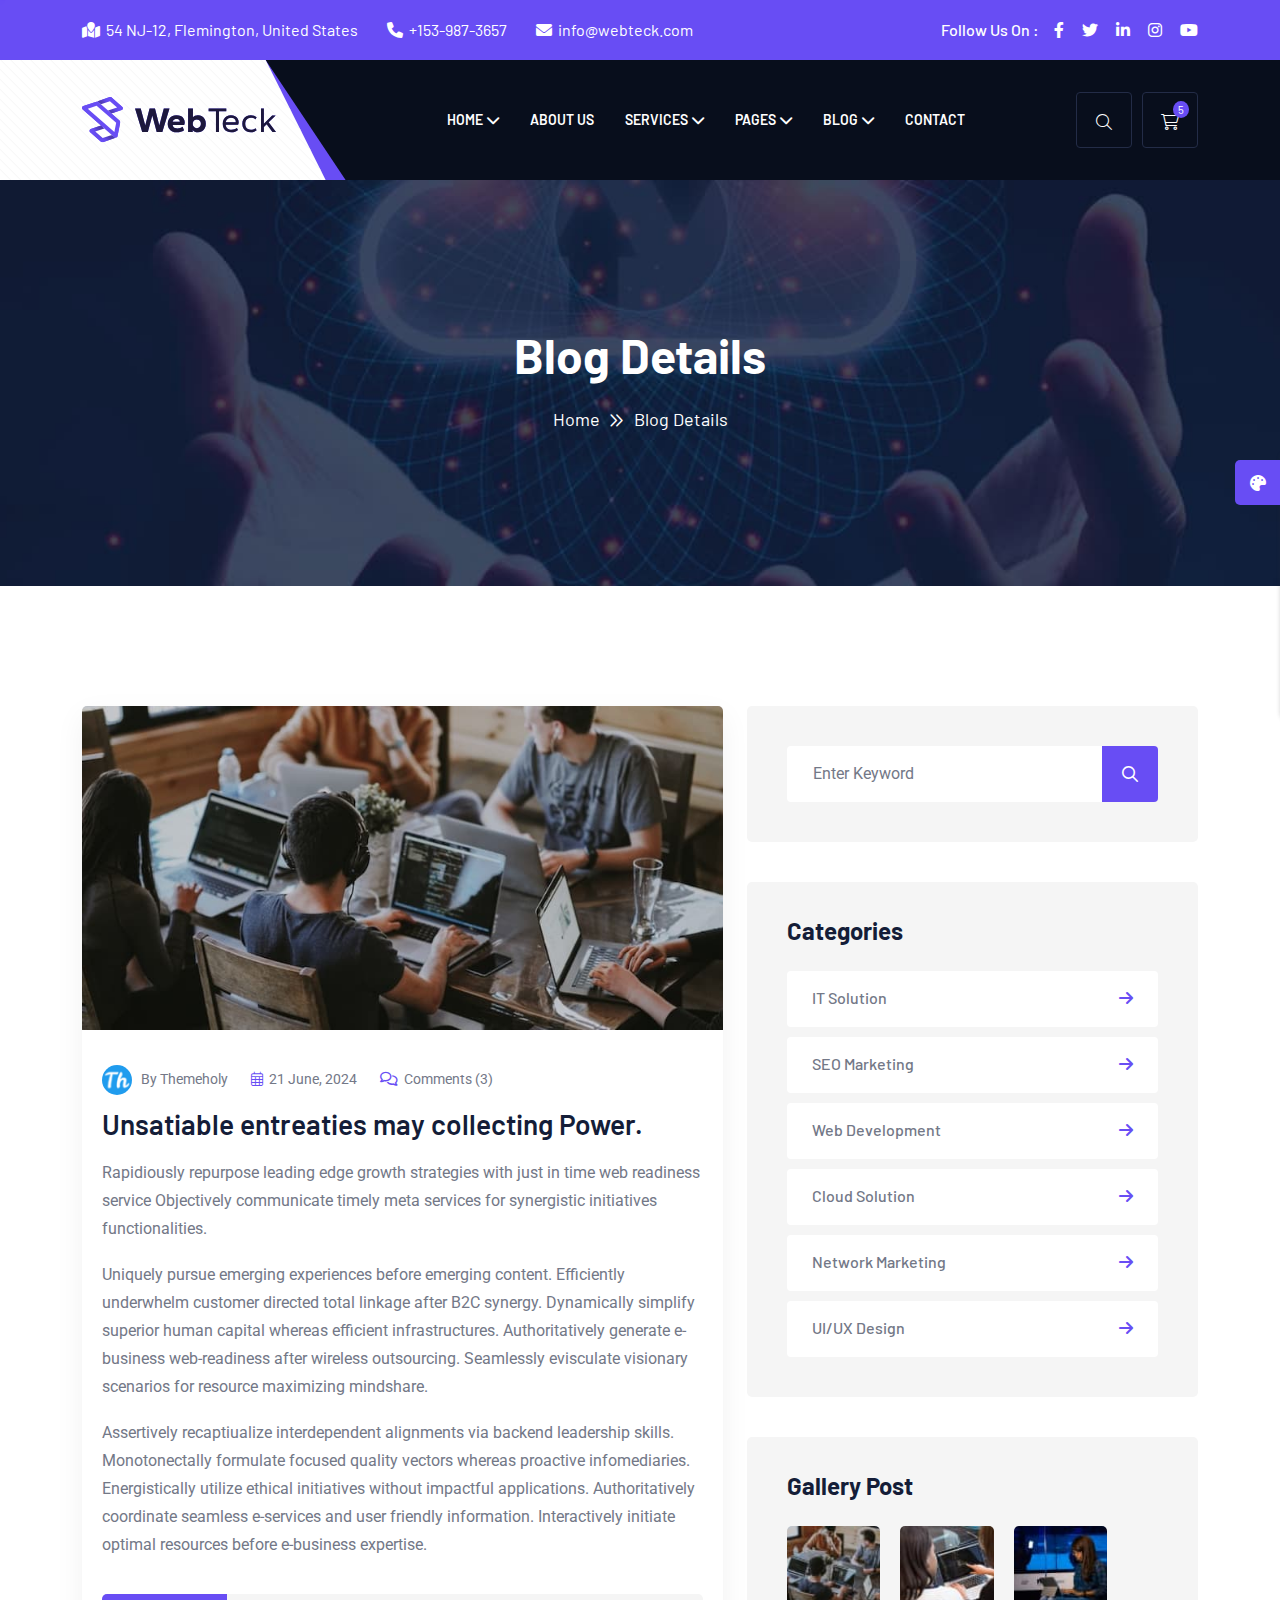
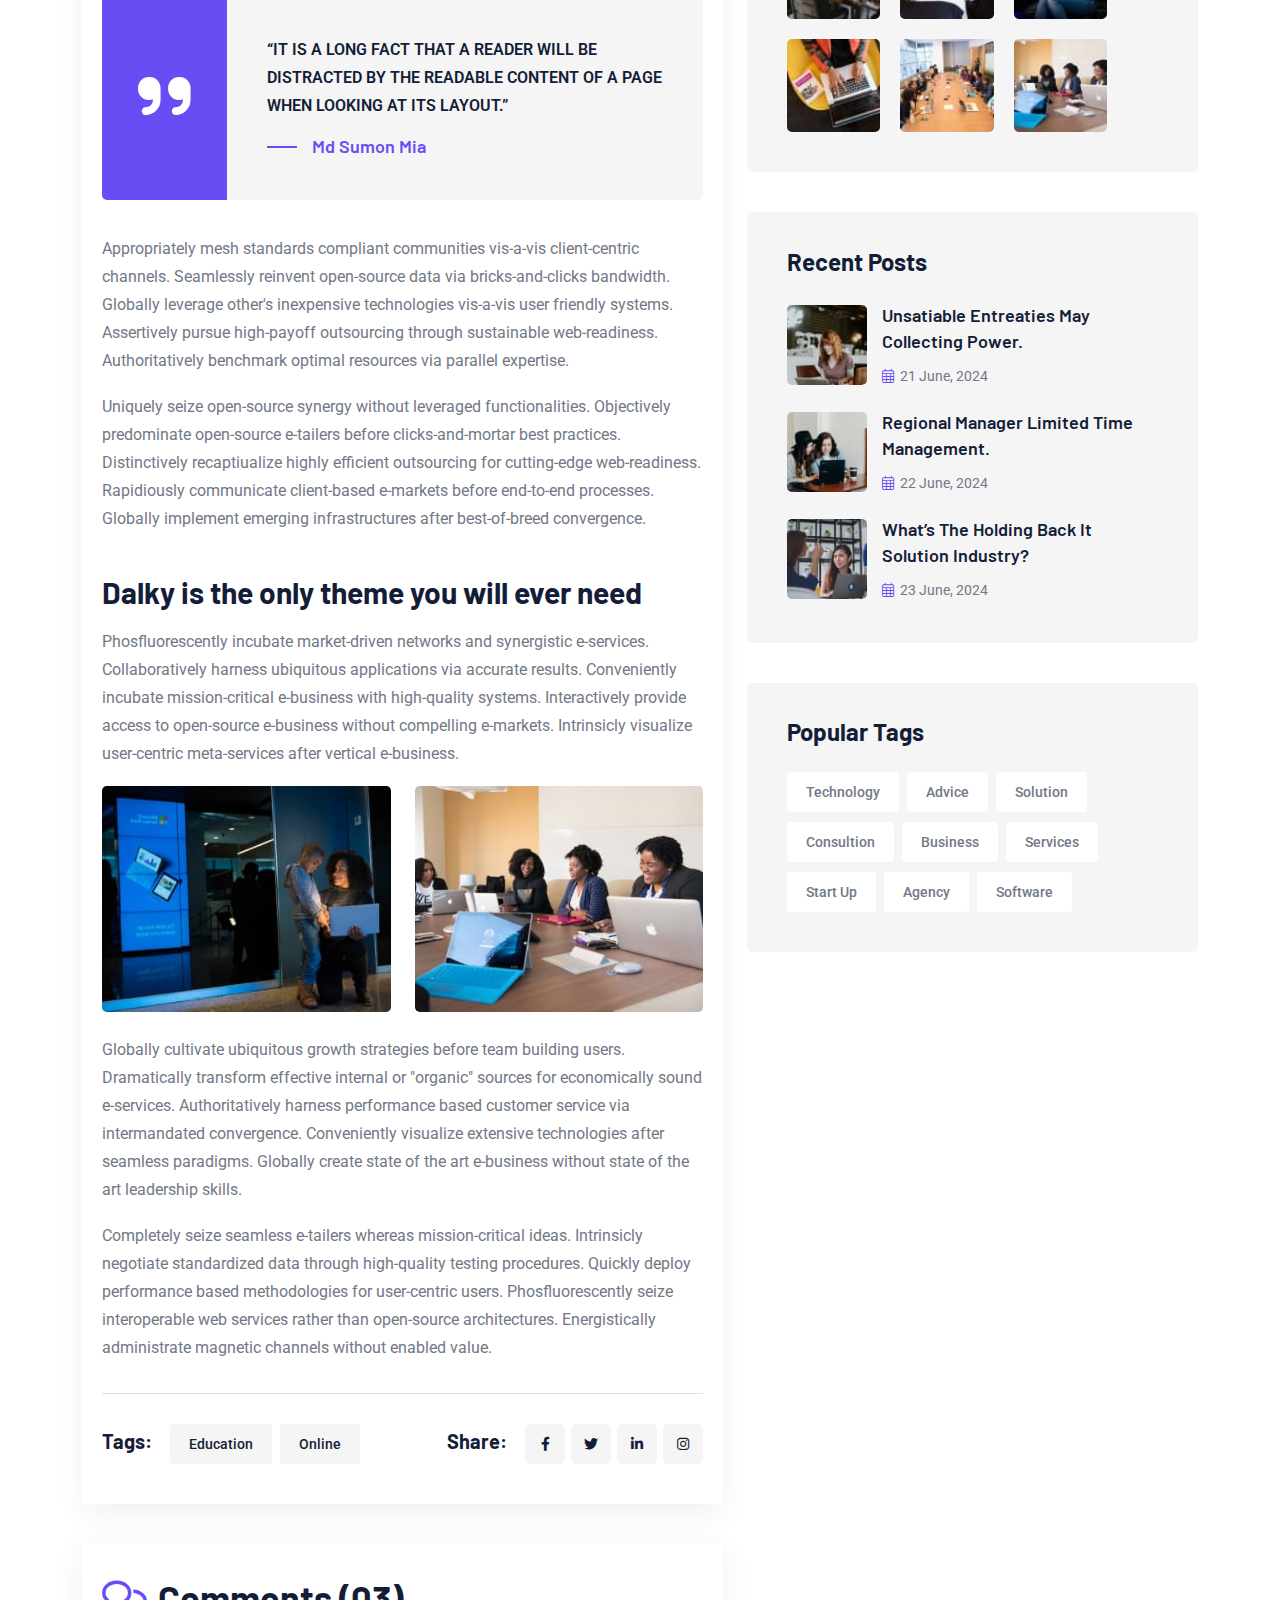
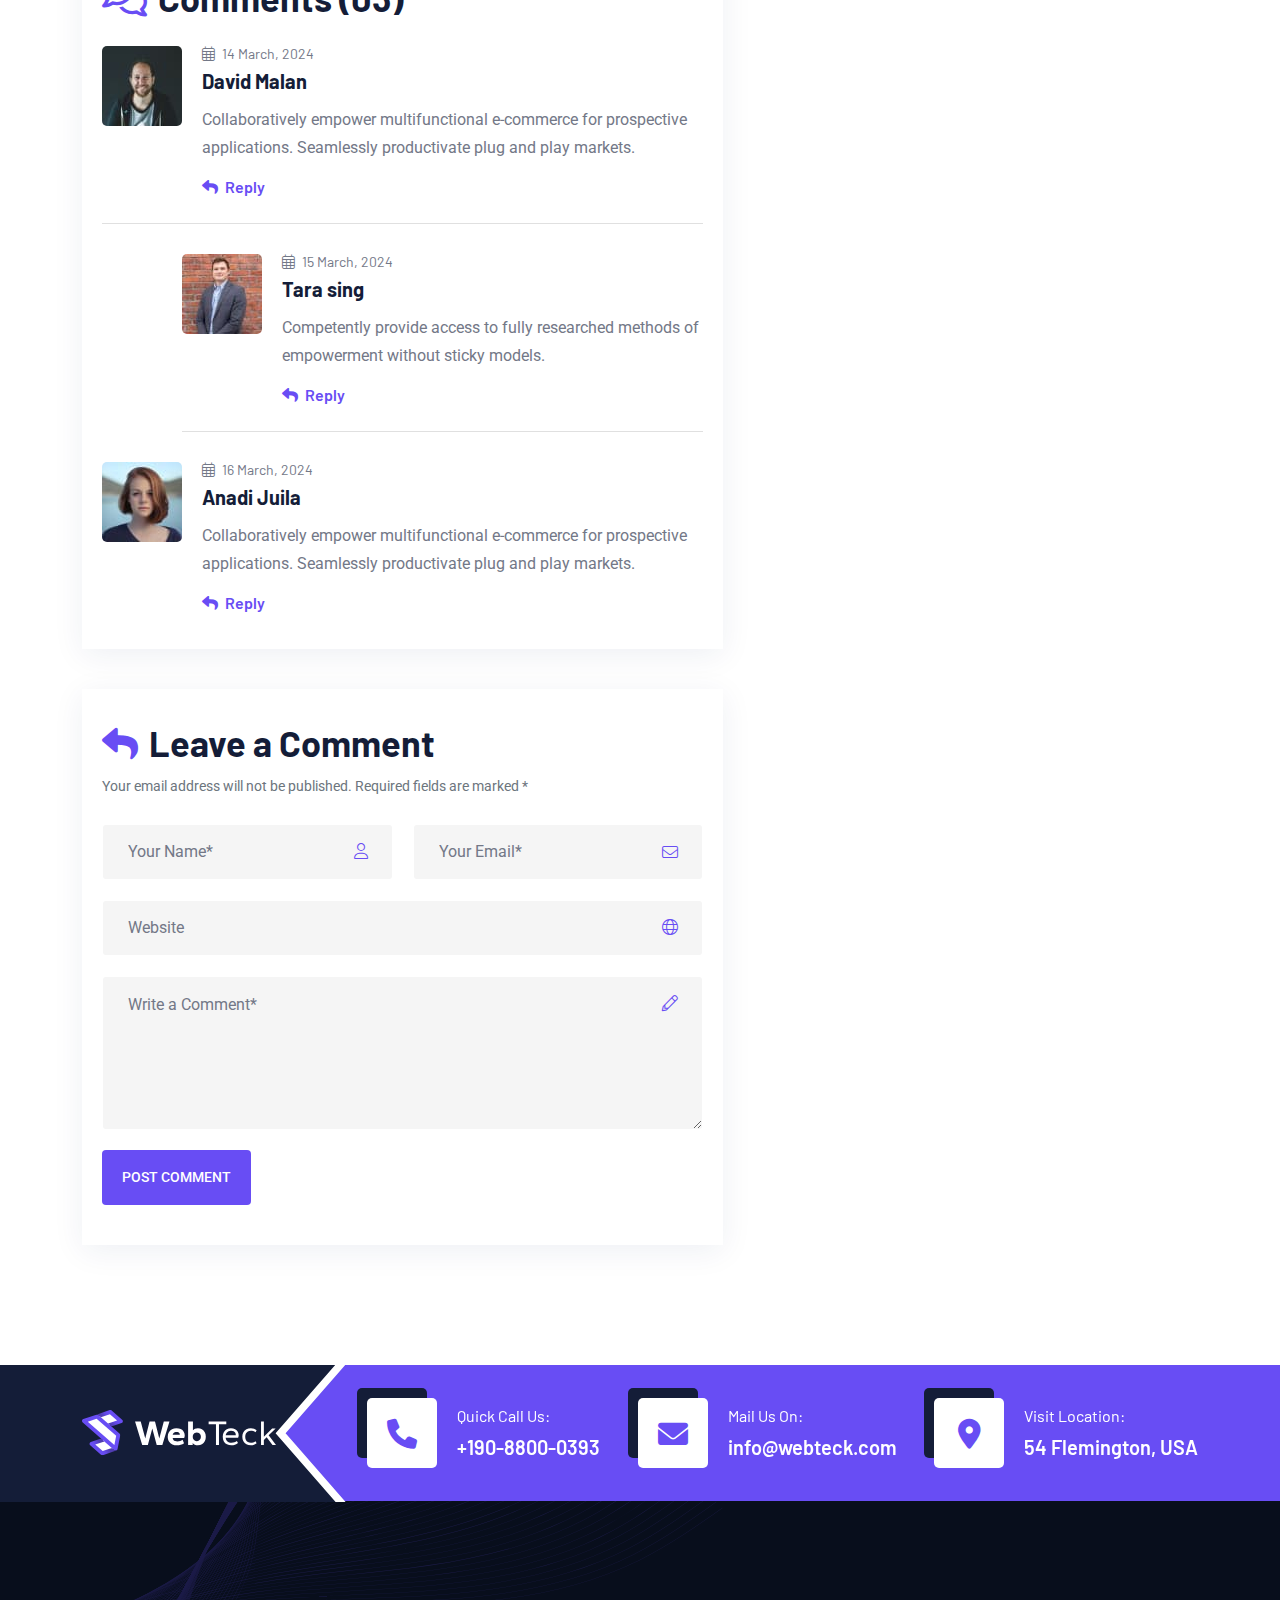
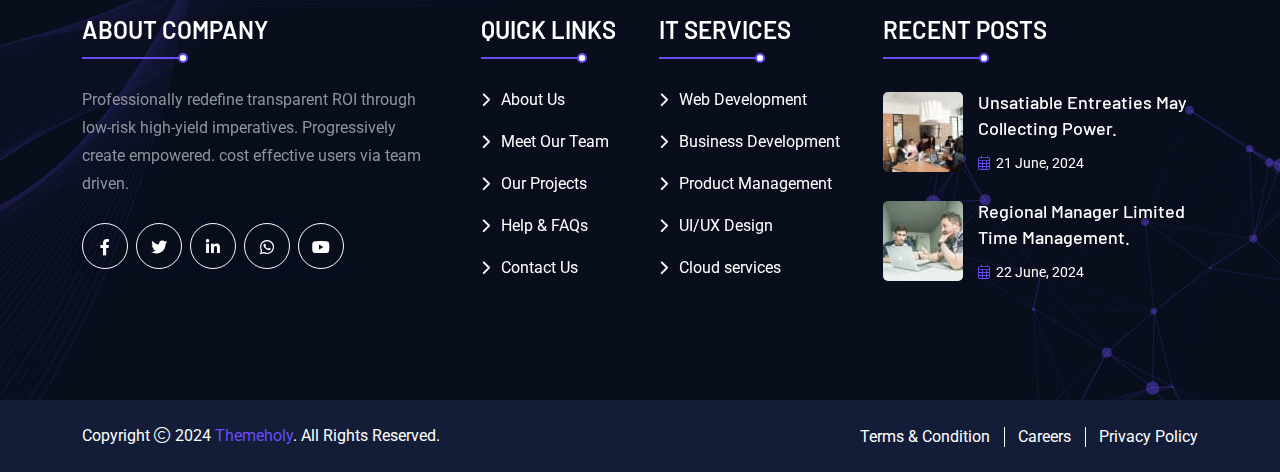
<file: demo/blog-details.html>
<!doctype html>
<html class="no-js" lang="zxx">
<!-- Mirrored from html.themeholy.com/webteck/demo/blog-details.html by HTTrack Website Copier/3.x [XR&CO'2014], Tue, 13 May 2025 11:41:52 GMT -->

<head>
    <meta charset="utf-8">
    <meta http-equiv="x-ua-compatible" content="ie=edge">
    <title>Webteck - Technology & IT Solutions HTML Template - Blog Details</title>
    <meta name="author" content="Themeholy">
    <meta name="description" content="Webteck - Technology & IT Solutions HTML Template">
    <meta name="keywords" content="Webteck - Technology & IT Solutions HTML Template">
    <meta name="robots" content="INDEX,FOLLOW">
    <meta name="viewport" content="width=device-width,initial-scale=1,shrink-to-fit=no">
    <link rel="apple-touch-icon" sizes="57x57" href="assets/img/favicons/apple-icon-57x57.png">
    <link rel="apple-touch-icon" sizes="60x60" href="assets/img/favicons/apple-icon-60x60.png">
    <link rel="apple-touch-icon" sizes="72x72" href="assets/img/favicons/apple-icon-72x72.png">
    <link rel="apple-touch-icon" sizes="76x76" href="assets/img/favicons/apple-icon-76x76.png">
    <link rel="apple-touch-icon" sizes="114x114" href="assets/img/favicons/apple-icon-114x114.png">
    <link rel="apple-touch-icon" sizes="120x120" href="assets/img/favicons/apple-icon-120x120.png">
    <link rel="apple-touch-icon" sizes="144x144" href="assets/img/favicons/apple-icon-144x144.png">
    <link rel="apple-touch-icon" sizes="152x152" href="assets/img/favicons/apple-icon-152x152.png">
    <link rel="apple-touch-icon" sizes="180x180" href="assets/img/favicons/apple-icon-180x180.png">
    <link rel="icon" type="image/png" sizes="192x192" href="assets/img/favicons/android-icon-192x192.png">
    <link rel="icon" type="image/png" sizes="32x32" href="assets/img/favicons/favicon-32x32.png">
    <link rel="icon" type="image/png" sizes="96x96" href="assets/img/favicons/favicon-96x96.png">
    <link rel="icon" type="image/png" sizes="16x16" href="assets/img/favicons/favicon-16x16.png">
    <link rel="manifest" href="assets/img/favicons/manifest.json">
    <meta name="msapplication-TileColor" content="#ffffff">
    <meta name="msapplication-TileImage" content="assets/img/favicons/ms-icon-144x144.png">
    <meta name="theme-color" content="#ffffff">
    <link rel="preconnect" href="https://fonts.googleapis.com/">
    <link rel="preconnect" href="https://fonts.gstatic.com/" crossorigin>
    <link
        href="https://fonts.googleapis.com/css2?family=Barlow:ital,wght@0,300;0,400;0,500;0,600;0,700;0,800;0,900;1,700&amp;family=Roboto:wght@300;400;500;700;900&amp;display=swap"
        rel="stylesheet">
    <link rel="stylesheet" href="assets/css/bootstrap.min.css">
    <link rel="stylesheet" href="assets/css/fontawesome.min.css">
    <link rel="stylesheet" href="assets/css/magnific-popup.min.css">
    <link rel="stylesheet" href="assets/css/swiper-bundle.min.css">
    <link rel="stylesheet" href="assets/css/style.css">
</head>

<body>
    <div class="cursor"></div>
    <div class="cursor2"></div>
    <div class="color-scheme-wrap active"><button class="switchIcon"><i class="fa-solid fa-palette"></i></button>
        <h4 class="color-scheme-wrap-title"><i class="far fa-palette me-2"></i>Style Swicher</h4>
        <div class="color-switch-btns"><button data-color="#3E66F3"><i class="fa-solid fa-droplet"></i></button> <button
                data-color="#684DF4"><i class="fa-solid fa-droplet"></i></button> <button data-color="#008080"><i
                    class="fa-solid fa-droplet"></i></button> <button data-color="#323F7C"><i
                    class="fa-solid fa-droplet"></i></button> <button data-color="#FC3737"><i
                    class="fa-solid fa-droplet"></i></button> <button data-color="#8a2be2"><i
                    class="fa-solid fa-droplet"></i></button></div><a href="https://themeforest.net/user/themeholy"
            class="th-btn text-center w-100"><i class="fa fa-shopping-cart me-2"></i> Purchase</a>
    </div>
    <div id="preloader" class="preloader"><button class="th-btn th-radius preloaderCls">Cancel Preloader</button>
        <div id="loader" class="th-preloader">
            <div class="animation-preloader">
                <div class="txt-loading"><span preloader-text="W" class="characters">W</span> <span preloader-text="E"
                        class="characters">E</span> <span preloader-text="B" class="characters">B</span> <span
                        preloader-text="T" class="characters">T</span> <span preloader-text="E"
                        class="characters">E</span> <span preloader-text="C" class="characters">C</span> <span
                        preloader-text="K" class="characters">K</span></div>
            </div>
        </div>
    </div>
    <div class="sidemenu-wrapper">
        <div class="sidemenu-content"><button class="closeButton sideMenuCls"><i class="far fa-times"></i></button>
            <div class="widget woocommerce widget_shopping_cart">
                <h3 class="widget_title">Shopping cart</h3>
                <div class="widget_shopping_cart_content">
                    <ul class="woocommerce-mini-cart cart_list product_list_widget">
                        <li class="woocommerce-mini-cart-item mini_cart_item"><a href="#"
                                class="remove remove_from_cart_button"><i class="far fa-times"></i></a> <a href="#"><img
                                    src="assets/img/product/product_thumb_1_1.jpg" alt="Cart Image">Gaming Computer</a>
                            <span class="quantity">1 × <span class="woocommerce-Price-amount amount"><span
                                        class="woocommerce-Price-currencySymbol">$</span>940.00</span></span></li>
                        <li class="woocommerce-mini-cart-item mini_cart_item"><a href="#"
                                class="remove remove_from_cart_button"><i class="far fa-times"></i></a> <a href="#"><img
                                    src="assets/img/product/product_thumb_1_2.jpg" alt="Cart Image">Smartphone Vivo
                                V9</a> <span class="quantity">1 × <span class="woocommerce-Price-amount amount"><span
                                        class="woocommerce-Price-currencySymbol">$</span>899.00</span></span></li>
                        <li class="woocommerce-mini-cart-item mini_cart_item"><a href="#"
                                class="remove remove_from_cart_button"><i class="far fa-times"></i></a> <a href="#"><img
                                    src="assets/img/product/product_thumb_1_3.jpg" alt="Cart Image">SanDisk Flash
                                Drive</a> <span class="quantity">1 × <span class="woocommerce-Price-amount amount"><span
                                        class="woocommerce-Price-currencySymbol">$</span>756.00</span></span></li>
                        <li class="woocommerce-mini-cart-item mini_cart_item"><a href="#"
                                class="remove remove_from_cart_button"><i class="far fa-times"></i></a> <a href="#"><img
                                    src="assets/img/product/product_thumb_1_4.jpg" alt="Cart Image">Smart Power Bank</a>
                            <span class="quantity">1 × <span class="woocommerce-Price-amount amount"><span
                                        class="woocommerce-Price-currencySymbol">$</span>723.00</span></span></li>
                        <li class="woocommerce-mini-cart-item mini_cart_item"><a href="#"
                                class="remove remove_from_cart_button"><i class="far fa-times"></i></a> <a href="#"><img
                                    src="assets/img/product/product_thumb_1_5.jpg" alt="Cart Image">Apple Smartwatch</a>
                            <span class="quantity">1 × <span class="woocommerce-Price-amount amount"><span
                                        class="woocommerce-Price-currencySymbol">$</span>1080.00</span></span></li>
                    </ul>
                    <p class="woocommerce-mini-cart__total total"><strong>Subtotal:</strong> <span
                            class="woocommerce-Price-amount amount"><span
                                class="woocommerce-Price-currencySymbol">$</span>4398.00</span></p>
                    <p class="woocommerce-mini-cart__buttons buttons btn-wrap"><a href="cart.html"
                            class="th-btn wc-forward">View cart</a> <a href="checkout.html"
                            class="th-btn checkout wc-forward">Checkout</a></p>
                </div>
            </div>
        </div>
    </div>
    <div class="popup-search-box d-none d-lg-block"><button class="searchClose"><i class="fal fa-times"></i></button>
        <form action="#"><input type="text" placeholder="What are you looking for?"> <button type="submit"><i
                    class="fal fa-search"></i></button></form>
    </div>
    <div class="th-menu-wrapper">
        <div class="th-menu-area text-center"><button class="th-menu-toggle"><i class="fal fa-times"></i></button>
            <div class="mobile-logo"><a class="icon-masking" href="index.html"><span data-mask-src="assets/img/logo.svg"
                        class="mask-icon"></span><img src="assets/img/logo.svg" alt="Webteck"></a></div>
            <div class="th-mobile-menu">
                <ul>
                    <li class="menu-item-has-children mega-menu-wrap"><a href="#">Home</a>
                        <ul class="mega-menu">
                            <li><a href="#">Multipage</a>
                                <ul>
                                    <li><a href="index.html">Digital Agency</a></li>
                                    <li><a href="home-web-development.html">Web Development</a></li>
                                    <li><a href="home-software-company.html">Software Company</a></li>
                                    <li><a href="home-software-company-2.html">Software Company Style 2</a></li>
                                    <li><a href="home-startup-company.html">Startup Company</a></li>
                                    <li><a href="home-it-solution.html">IT Solution</a></li>
                                    <li><a href="home-web-agency.html">Web Agency</a></li>
                                    <li><a href="home-startup.html">Home Startup</a></li>
                                    <li><a href="home-game-solution.html">Game Solution</a></li>
                                    <li><a href="home-sass-marketing.html">Sass Marketing</a></li>
                                    <li><a href="home-sass-landing.html">Sass Landing</a></li>
                                </ul>
                            </li>
                            <li><a href="#">Multipage</a>
                                <ul>
                                    <li><a href="home-sass-landing-2.html">Sass Landing Style 2</a></li>
                                    <li><a href="home-app-landing.html">App Landing</a></li>
                                    <li><a href="home-ai-technology.html">AI Technology</a></li>
                                    <li><a href="home-cyber-security.html">Cyber Security</a></li>
                                    <li><a href="home-cyber-security-2.html">Cyber Security Style 2</a></li>
                                    <li><a href="home-it-company.html">IT Company</a></li>
                                    <li><a href="home-digital-marking.html">Digital Marking</a></li>
                                    <li><a href="home-it-agency.html">IT Agency</a></li>
                                    <li><a href="home-crm.html">Home CRM</a></li>
                                    <li><a href="home-it-consulting.html">IT Consulting</a></li>
                                    <li><a href="home-help-desk.html">Home Help Desk</a></li>
                                </ul>
                            </li>
                            <li><a href="#">Onepage</a>
                                <ul>
                                    <li><a href="home-digital-agency-op.html">Digital Agency Onepage</a></li>
                                    <li><a href="home-web-development-op.html">Web Development Onepage</a></li>
                                    <li><a href="home-software-company-op.html">Software Company Onepage</a></li>
                                    <li><a href="home-software-company-2-op.html">Software Company Style 2 Onepage</a>
                                    </li>
                                    <li><a href="home-startup-company-op.html">Startup Company Onepage</a></li>
                                    <li><a href="home-it-solution-op.html">IT Solution Onepage</a></li>
                                    <li><a href="home-web-agency-op.html">Web Agency Onepage</a></li>
                                    <li><a href="home-startup-op.html">Home Startup Onepage</a></li>
                                    <li><a href="home-game-solution-op.html">Game Solution Onepage</a></li>
                                    <li><a href="home-sass-marketing-op.html">Sass Marketing Onepage</a></li>
                                    <li><a href="home-sass-landing-op.html">Sass Landing Onepage</a></li>
                                </ul>
                            </li>
                            <li><a href="#">Onepage</a>
                                <ul>
                                    <li><a href="home-sass-landing-2-op.html">Sass Landing Style 2 Onepage</a></li>
                                    <li><a href="home-app-landing-op.html">App Landing Onepage</a></li>
                                    <li><a href="home-ai-technology-op.html">AI Technology Onepage</a></li>
                                    <li><a href="home-cyber-security-op.html">Cyber Security Onepage</a></li>
                                    <li><a href="home-cyber-security-2-op.html">Cyber Security Style 2 Onepage</a></li>
                                    <li><a href="home-it-company-op.html">IT Company Onepage</a></li>
                                    <li><a href="home-digital-marking-op.html">Digital Marking Onepage</a></li>
                                    <li><a href="home-it-agency-op.html">IT Agency Onepage</a></li>
                                    <li><a href="home-crm-op.html">Home CRM Onepage</a></li>
                                    <li><a href="home-it-consulting-op.html">IT Consulting Onepage</a></li>
                                    <li><a href="home-help-desk-op.html">Home Help Desk</a></li>
                                </ul>
                            </li>
                        </ul>
                    </li>
                    <li><a href="about.html">About Us</a></li>
                    <li class="menu-item-has-children"><a href="#">Services</a>
                        <ul class="sub-menu">
                            <li><a href="service.html">Services</a></li>
                            <li><a href="service-details.html">Services Details</a></li>
                        </ul>
                    </li>
                    <li class="menu-item-has-children"><a href="#">Pages</a>
                        <ul class="sub-menu">
                            <li class="menu-item-has-children"><a href="#">Shop</a>
                                <ul class="sub-menu">
                                    <li><a href="shop.html">Shop</a></li>
                                    <li><a href="shop-details.html">Shop Details</a></li>
                                    <li><a href="cart.html">Cart Page</a></li>
                                    <li><a href="checkout.html">Checkout</a></li>
                                    <li><a href="wishlist.html">Wishlist</a></li>
                                </ul>
                            </li>
                            <li><a href="team.html">Team</a></li>
                            <li><a href="team-details.html">Team Details</a></li>
                            <li><a href="project.html">Project</a></li>
                            <li><a href="project-details.html">Project Details</a></li>
                            <li><a href="gallery.html">Gallery</a></li>
                            <li><a href="pricing.html">Pricing</a></li>
                            <li><a href="faq.html">Faq Page</a></li>
                            <li><a href="error.html">Error Page</a></li>
                        </ul>
                    </li>
                    <li class="menu-item-has-children"><a href="#">Blog</a>
                        <ul class="sub-menu">
                            <li><a href="blog.html">Blog</a></li>
                            <li><a href="blog-details.html">Blog Details</a></li>
                        </ul>
                    </li>
                    <li><a href="contact.html">Contact</a></li>
                </ul>
            </div>
        </div>
    </div>
    <header class="th-header header-layout1">
        <div class="header-top">
            <div class="container">
                <div class="row justify-content-center justify-content-lg-between align-items-center gy-2">
                    <div class="col-auto d-none d-lg-block">
                        <div class="header-links">
                            <ul>
                                <li><i class="fas fa-map-location"></i>54 NJ-12, Flemington, United States</li>
                                <li><i class="fas fa-phone"></i><a href="tel:+1539873657">+153-987-3657</a></li>
                                <li><i class="fas fa-envelope"></i><a
                                        href="mailto:info@webteck.com">info@webteck.com</a></li>
                            </ul>
                        </div>
                    </div>
                    <div class="col-auto">
                        <div class="header-social"><span class="social-title">Follow Us On : </span><a
                                href="https://www.facebook.com/"><i class="fab fa-facebook-f"></i></a> <a
                                href="https://www.twitter.com/"><i class="fab fa-twitter"></i></a> <a
                                href="https://www.linkedin.com/"><i class="fab fa-linkedin-in"></i></a> <a
                                href="https://www.instagram.com/"><i class="fab fa-instagram"></i></a> <a
                                href="https://www.youtube.com/"><i class="fab fa-youtube"></i></a></div>
                    </div>
                </div>
            </div>
        </div>
        <div class="sticky-wrapper">
            <div class="menu-area">
                <div class="container">
                    <div class="row align-items-center justify-content-between">
                        <div class="col-auto">
                            <div class="header-logo"><a class="icon-masking" href="index.html"><span
                                        data-mask-src="assets/img/logo.svg" class="mask-icon"></span><img
                                        src="assets/img/logo.svg" alt="Webteck"></a></div>
                        </div>
                        <div class="col-auto">
                            <nav class="main-menu d-none d-lg-inline-block">
                                <ul>
                                    <li class="menu-item-has-children mega-menu-wrap"><a href="#">Home</a>
                                        <ul class="mega-menu">
                                            <li><a href="#">Multipage</a>
                                                <ul>
                                                    <li><a href="index.html">Digital Agency</a></li>
                                                    <li><a href="home-web-development.html">Web Development</a></li>
                                                    <li><a href="home-software-company.html">Software Company</a></li>
                                                    <li><a href="home-software-company-2.html">Software Company Style
                                                            2</a></li>
                                                    <li><a href="home-startup-company.html">Startup Company</a></li>
                                                    <li><a href="home-it-solution.html">IT Solution</a></li>
                                                    <li><a href="home-web-agency.html">Web Agency</a></li>
                                                    <li><a href="home-startup.html">Home Startup</a></li>
                                                    <li><a href="home-game-solution.html">Game Solution</a></li>
                                                    <li><a href="home-sass-marketing.html">Sass Marketing</a></li>
                                                    <li><a href="home-sass-landing.html">Sass Landing</a></li>
                                                </ul>
                                            </li>
                                            <li><a href="#">Multipage</a>
                                                <ul>
                                                    <li><a href="home-sass-landing-2.html">Sass Landing Style 2</a></li>
                                                    <li><a href="home-app-landing.html">App Landing</a></li>
                                                    <li><a href="home-ai-technology.html">AI Technology</a></li>
                                                    <li><a href="home-cyber-security.html">Cyber Security</a></li>
                                                    <li><a href="home-cyber-security-2.html">Cyber Security Style 2</a>
                                                    </li>
                                                    <li><a href="home-it-company.html">IT Company</a></li>
                                                    <li><a href="home-digital-marking.html">Digital Marking</a></li>
                                                    <li><a href="home-it-agency.html">IT Agency</a></li>
                                                    <li><a href="home-crm.html">Home CRM</a></li>
                                                    <li><a href="home-it-consulting.html">IT Consulting</a></li>
                                                    <li><a href="home-help-desk.html">Home Help Desk</a></li>
                                                </ul>
                                            </li>
                                            <li><a href="#">Onepage</a>
                                                <ul>
                                                    <li><a href="home-digital-agency-op.html">Digital Agency Onepage</a>
                                                    </li>
                                                    <li><a href="home-web-development-op.html">Web Development
                                                            Onepage</a></li>
                                                    <li><a href="home-software-company-op.html">Software Company
                                                            Onepage</a></li>
                                                    <li><a href="home-software-company-2-op.html">Software Company Style
                                                            2 Onepage</a></li>
                                                    <li><a href="home-startup-company-op.html">Startup Company
                                                            Onepage</a></li>
                                                    <li><a href="home-it-solution-op.html">IT Solution Onepage</a></li>
                                                    <li><a href="home-web-agency-op.html">Web Agency Onepage</a></li>
                                                    <li><a href="home-startup-op.html">Home Startup Onepage</a></li>
                                                    <li><a href="home-game-solution-op.html">Game Solution Onepage</a>
                                                    </li>
                                                    <li><a href="home-sass-marketing-op.html">Sass Marketing Onepage</a>
                                                    </li>
                                                    <li><a href="home-sass-landing-op.html">Sass Landing Onepage</a>
                                                    </li>
                                                </ul>
                                            </li>
                                            <li><a href="#">Onepage</a>
                                                <ul>
                                                    <li><a href="home-sass-landing-2-op.html">Sass Landing Style 2
                                                            Onepage</a></li>
                                                    <li><a href="home-app-landing-op.html">App Landing Onepage</a></li>
                                                    <li><a href="home-ai-technology-op.html">AI Technology Onepage</a>
                                                    </li>
                                                    <li><a href="home-cyber-security-op.html">Cyber Security Onepage</a>
                                                    </li>
                                                    <li><a href="home-cyber-security-2-op.html">Cyber Security Style 2
                                                            Onepage</a></li>
                                                    <li><a href="home-it-company-op.html">IT Company Onepage</a></li>
                                                    <li><a href="home-digital-marking-op.html">Digital Marking
                                                            Onepage</a></li>
                                                    <li><a href="home-it-agency-op.html">IT Agency Onepage</a></li>
                                                    <li><a href="home-crm-op.html">Home CRM Onepage</a></li>
                                                    <li><a href="home-it-consulting-op.html">IT Consulting Onepage</a>
                                                    </li>
                                                    <li><a href="home-help-desk-op.html">Home Help Desk</a></li>
                                                </ul>
                                            </li>
                                        </ul>
                                    </li>
                                    <li><a href="about.html">About Us</a></li>
                                    <li class="menu-item-has-children"><a href="#">Services</a>
                                        <ul class="sub-menu">
                                            <li><a href="service.html">Services</a></li>
                                            <li><a href="service-details.html">Services Details</a></li>
                                        </ul>
                                    </li>
                                    <li class="menu-item-has-children"><a href="#">Pages</a>
                                        <ul class="sub-menu">
                                            <li class="menu-item-has-children"><a href="#">Shop</a>
                                                <ul class="sub-menu">
                                                    <li><a href="shop.html">Shop</a></li>
                                                    <li><a href="shop-details.html">Shop Details</a></li>
                                                    <li><a href="cart.html">Cart Page</a></li>
                                                    <li><a href="checkout.html">Checkout</a></li>
                                                    <li><a href="wishlist.html">Wishlist</a></li>
                                                </ul>
                                            </li>
                                            <li><a href="team.html">Team</a></li>
                                            <li><a href="team-details.html">Team Details</a></li>
                                            <li><a href="project.html">Project</a></li>
                                            <li><a href="project-details.html">Project Details</a></li>
                                            <li><a href="gallery.html">Gallery</a></li>
                                            <li><a href="pricing.html">Pricing</a></li>
                                            <li><a href="faq.html">Faq Page</a></li>
                                            <li><a href="error.html">Error Page</a></li>
                                        </ul>
                                    </li>
                                    <li class="menu-item-has-children"><a href="#">Blog</a>
                                        <ul class="sub-menu">
                                            <li><a href="blog.html">Blog</a></li>
                                            <li><a href="blog-details.html">Blog Details</a></li>
                                        </ul>
                                    </li>
                                    <li><a href="contact.html">Contact</a></li>
                                </ul>
                            </nav>
                            <div class="header-button"><button type="button"
                                    class="icon-btn sideMenuToggler d-inline-block d-lg-none"><i
                                        class="fal fa-shopping-cart"></i> <span class="badge">5</span></button> <button
                                    type="button" class="th-menu-toggle d-inline-block d-lg-none"><i
                                        class="far fa-bars"></i></button></div>
                        </div>
                        <div class="col-auto d-none d-lg-block">
                            <div class="header-button"><button type="button" class="icon-btn searchBoxToggler"><i
                                        class="fal fa-search"></i></button> <button type="button"
                                    class="icon-btn sideMenuToggler"><i class="fal fa-shopping-cart"></i> <span
                                        class="badge">5</span></button> <a href="contact.html"
                                    class="th-btn style3 shadow-none">Make Appointment<i
                                        class="fas fa-arrow-right ms-1"></i></a></div>
                        </div>
                    </div>
                </div>
                <div class="logo-bg"></div>
            </div>
        </div>
    </header>
    <div class="breadcumb-wrapper" data-bg-src="assets/img/bg/breadcumb-bg.jpg">
        <div class="container">
            <div class="breadcumb-content">
                <h1 class="breadcumb-title">Blog Details</h1>
                <ul class="breadcumb-menu">
                    <li><a href="index.html">Home</a></li>
                    <li>Blog Details</li>
                </ul>
            </div>
        </div>
    </div>
    <section class="th-blog-wrapper blog-details space-top space-extra-bottom">
        <div class="container">
            <div class="row">
                <div class="col-xxl-8 col-lg-7">
                    <div class="th-blog blog-single">
                        <div class="blog-img"><img src="assets/img/blog/blog-s-1-1.jpg" alt="Blog Image"></div>
                        <div class="blog-content">
                            <div class="blog-meta"><a class="author" href="blog.html"><img
                                        src="assets/img/blog/author-1-1.png" alt="avater"> By Themeholy</a> <a
                                    href="blog.html"><i class="fa-light fa-calendar-days"></i>21 June, 2024</a> <a
                                    href="blog-details.html"><i class="fa-regular fa-comments"></i>Comments (3)</a>
                            </div>
                            <h2 class="blog-title">Unsatiable entreaties may collecting Power.</h2>
                            <p>Rapidiously repurpose leading edge growth strategies with just in time web readiness
                                service Objectively communicate timely meta services for synergistic initiatives
                                functionalities.</p>
                            <p>Uniquely pursue emerging experiences before emerging content. Efficiently underwhelm
                                customer directed total linkage after B2C synergy. Dynamically simplify superior human
                                capital whereas efficient infrastructures. Authoritatively generate e-business
                                web-readiness after wireless outsourcing. Seamlessly evisculate visionary scenarios for
                                resource maximizing mindshare.</p>
                            <p>Assertively recaptiualize interdependent alignments via backend leadership skills.
                                Monotonectally formulate focused quality vectors whereas proactive infomediaries.
                                Energistically utilize ethical initiatives without impactful applications.
                                Authoritatively coordinate seamless e-services and user friendly information.
                                Interactively initiate optimal resources before e-business expertise.</p>
                            <blockquote>
                                <p>“IT IS A LONG FACT THAT A READER WILL BE DISTRACTED BY THE READABLE CONTENT OF A PAGE
                                    WHEN LOOKING AT ITS LAYOUT.”</p><cite>Md Sumon Mia</cite>
                            </blockquote>
                            <p>Appropriately mesh standards compliant communities vis-a-vis client-centric channels.
                                Seamlessly reinvent open-source data via bricks-and-clicks bandwidth. Globally leverage
                                other's inexpensive technologies vis-a-vis user friendly systems. Assertively pursue
                                high-payoff outsourcing through sustainable web-readiness. Authoritatively benchmark
                                optimal resources via parallel expertise.</p>
                            <p>Uniquely seize open-source synergy without leveraged functionalities. Objectively
                                predominate open-source e-tailers before clicks-and-mortar best practices. Distinctively
                                recaptiualize highly efficient outsourcing for cutting-edge web-readiness. Rapidiously
                                communicate client-based e-markets before end-to-end processes. Globally implement
                                emerging infrastructures after best-of-breed convergence.</p>
                            <h3 class="h4 mt-40">Dalky is the only theme you will ever need</h3>
                            <p>Phosfluorescently incubate market-driven networks and synergistic e-services.
                                Collaboratively harness ubiquitous applications via accurate results. Conveniently
                                incubate mission-critical e-business with high-quality systems. Interactively provide
                                access to open-source e-business without compelling e-markets. Intrinsicly visualize
                                user-centric meta-services after vertical e-business.</p>
                            <div class="row mt-15">
                                <div class="col-md-6 mb-4"><img class="w-100 rounded-3"
                                        src="assets/img/blog/blog_inner_1.jpg" alt="Blog Image"></div>
                                <div class="col-md-6 mb-4"><img class="w-100 rounded-3"
                                        src="assets/img/blog/blog_inner_2.jpg" alt="Blog Image"></div>
                            </div>
                            <p>Globally cultivate ubiquitous growth strategies before team building users. Dramatically
                                transform effective internal or "organic" sources for economically sound e-services.
                                Authoritatively harness performance based customer service via intermandated
                                convergence. Conveniently visualize extensive technologies after seamless paradigms.
                                Globally create state of the art e-business without state of the art leadership skills.
                            </p>
                            <p class="mb-n2">Completely seize seamless e-tailers whereas mission-critical ideas.
                                Intrinsicly negotiate standardized data through high-quality testing procedures. Quickly
                                deploy performance based methodologies for user-centric users. Phosfluorescently seize
                                interoperable web services rather than open-source architectures. Energistically
                                administrate magnetic channels without enabled value.</p>
                        </div>
                        <div class="share-links clearfix">
                            <div class="row justify-content-between">
                                <div class="col-sm-auto"><span class="share-links-title">Tags:</span>
                                    <div class="tagcloud"><a href="blog.html">Education</a> <a
                                            href="blog.html">Online</a></div>
                                </div>
                                <div class="col-sm-auto text-xl-end"><span class="share-links-title">Share:</span>
                                    <ul class="social-links">
                                        <li><a href="https://facebook.com/" target="_blank"><i
                                                    class="fab fa-facebook-f"></i></a></li>
                                        <li><a href="https://twitter.com/" target="_blank"><i
                                                    class="fab fa-twitter"></i></a></li>
                                        <li><a href="https://linkedin.com/" target="_blank"><i
                                                    class="fab fa-linkedin-in"></i></a></li>
                                        <li><a href="https://instagram.com/" target="_blank"><i
                                                    class="fab fa-instagram"></i></a></li>
                                    </ul>
                                </div>
                            </div>
                        </div>
                    </div>
                    <div class="th-comments-wrap">
                        <h2 class="blog-inner-title h3"><i class="far fa-comments"></i> Comments (03)</h2>
                        <ul class="comment-list">
                            <li class="th-comment-item">
                                <div class="th-post-comment">
                                    <div class="comment-avater"><img src="assets/img/blog/comment-author-1.jpg"
                                            alt="Comment Author"></div>
                                    <div class="comment-content"><span class="commented-on"><i
                                                class="fal fa-calendar-alt"></i>14 March, 2024</span>
                                        <h3 class="name">David Malan</h3>
                                        <p class="text">Collaboratively empower multifunctional e-commerce for
                                            prospective applications. Seamlessly productivate plug and play markets.</p>
                                        <div class="reply_and_edit"><a href="blog-details.html" class="reply-btn"><i
                                                    class="fas fa-reply"></i>Reply</a></div>
                                    </div>
                                </div>
                                <ul class="children">
                                    <li class="th-comment-item">
                                        <div class="th-post-comment">
                                            <div class="comment-avater"><img src="assets/img/blog/comment-author-2.jpg"
                                                    alt="Comment Author"></div>
                                            <div class="comment-content"><span class="commented-on"><i
                                                        class="fal fa-calendar-alt"></i>15 March, 2024</span>
                                                <h3 class="name">Tara sing</h3>
                                                <p class="text">Competently provide access to fully researched methods
                                                    of empowerment without sticky models.</p>
                                                <div class="reply_and_edit"><a href="blog-details.html"
                                                        class="reply-btn"><i class="fas fa-reply"></i>Reply</a></div>
                                            </div>
                                        </div>
                                    </li>
                                </ul>
                            </li>
                            <li class="th-comment-item">
                                <div class="th-post-comment">
                                    <div class="comment-avater"><img src="assets/img/blog/comment-author-3.jpg"
                                            alt="Comment Author"></div>
                                    <div class="comment-content"><span class="commented-on"><i
                                                class="fal fa-calendar-alt"></i>16 March, 2024</span>
                                        <h3 class="name">Anadi Juila</h3>
                                        <p class="text">Collaboratively empower multifunctional e-commerce for
                                            prospective applications. Seamlessly productivate plug and play markets.</p>
                                        <div class="reply_and_edit"><a href="blog-details.html" class="reply-btn"><i
                                                    class="fas fa-reply"></i>Reply</a></div>
                                    </div>
                                </div>
                            </li>
                        </ul>
                    </div>
                    <div class="th-comment-form">
                        <div class="form-title">
                            <h3 class="blog-inner-title mb-2"><i class="fa-solid fa-reply"></i> Leave a Comment</h3>
                            <p class="form-text">Your email address will not be published. Required fields are marked *
                            </p>
                        </div>
                        <div class="row">
                            <div class="col-md-6 form-group"><input type="text" placeholder="Your Name*"
                                    class="form-control"> <i class="fal fa-user"></i></div>
                            <div class="col-md-6 form-group"><input type="text" placeholder="Your Email*"
                                    class="form-control"> <i class="fal fa-envelope"></i></div>
                            <div class="col-12 form-group"><input type="text" placeholder="Website"
                                    class="form-control"> <i class="fal fa-globe"></i></div>
                            <div class="col-12 form-group"><textarea placeholder="Write a Comment*"
                                    class="form-control"></textarea> <i class="fal fa-pencil"></i></div>
                            <div class="col-12 form-group mb-0"><button class="th-btn">Post Comment</button></div>
                        </div>
                    </div>
                </div>
                <div class="col-xxl-4 col-lg-5">
                    <aside class="sidebar-area">
                        <div class="widget widget_search">
                            <form class="search-form"><input type="text" placeholder="Enter Keyword"> <button
                                    type="submit"><i class="far fa-search"></i></button></form>
                        </div>
                        <div class="widget widget_categories">
                            <h3 class="widget_title">Categories</h3>
                            <ul>
                                <li><a href="blog.html">IT Solution</a></li>
                                <li><a href="blog.html">SEO Marketing</a></li>
                                <li><a href="blog.html">Web Development</a></li>
                                <li><a href="blog.html">Cloud Solution</a></li>
                                <li><a href="blog.html">Network Marketing</a></li>
                                <li><a href="blog.html">UI/UX Design</a></li>
                            </ul>
                        </div>
                        <div class="widget">
                            <h3 class="widget_title">Gallery Post</h3>
                            <div class="sidebar-gallery">
                                <div class="gallery-thumb"><img src="assets/img/widget/gallery_1_1.jpg"
                                        alt="Gallery Image"> <a href="assets/img/widget/gallery_1_1.jpg"
                                        class="gallery-btn popup-image"><i class="fab fa-instagram"></i></a></div>
                                <div class="gallery-thumb"><img src="assets/img/widget/gallery_1_2.jpg"
                                        alt="Gallery Image"> <a href="assets/img/widget/gallery_1_2.jpg"
                                        class="gallery-btn popup-image"><i class="fab fa-instagram"></i></a></div>
                                <div class="gallery-thumb"><img src="assets/img/widget/gallery_1_3.jpg"
                                        alt="Gallery Image"> <a href="assets/img/widget/gallery_1_3.jpg"
                                        class="gallery-btn popup-image"><i class="fab fa-instagram"></i></a></div>
                                <div class="gallery-thumb"><img src="assets/img/widget/gallery_1_4.jpg"
                                        alt="Gallery Image"> <a href="assets/img/widget/gallery_1_4.jpg"
                                        class="gallery-btn popup-image"><i class="fab fa-instagram"></i></a></div>
                                <div class="gallery-thumb"><img src="assets/img/widget/gallery_1_5.jpg"
                                        alt="Gallery Image"> <a href="assets/img/widget/gallery_1_5.jpg"
                                        class="gallery-btn popup-image"><i class="fab fa-instagram"></i></a></div>
                                <div class="gallery-thumb"><img src="assets/img/widget/gallery_1_6.jpg"
                                        alt="Gallery Image"> <a href="assets/img/widget/gallery_1_6.jpg"
                                        class="gallery-btn popup-image"><i class="fab fa-instagram"></i></a></div>
                            </div>
                        </div>
                        <div class="widget">
                            <h3 class="widget_title">Recent Posts</h3>
                            <div class="recent-post-wrap">
                                <div class="recent-post">
                                    <div class="media-img"><a href="blog-details.html"><img
                                                src="assets/img/blog/recent-post-1-1.jpg" alt="Blog Image"></a></div>
                                    <div class="media-body">
                                        <h4 class="post-title"><a class="text-inherit"
                                                href="blog-details.html">Unsatiable entreaties may collecting Power.</a>
                                        </h4>
                                        <div class="recent-post-meta"><a href="blog.html"><i
                                                    class="fal fa-calendar-days"></i>21 June, 2024</a></div>
                                    </div>
                                </div>
                                <div class="recent-post">
                                    <div class="media-img"><a href="blog-details.html"><img
                                                src="assets/img/blog/recent-post-1-2.jpg" alt="Blog Image"></a></div>
                                    <div class="media-body">
                                        <h4 class="post-title"><a class="text-inherit" href="blog-details.html">Regional
                                                Manager limited time management.</a></h4>
                                        <div class="recent-post-meta"><a href="blog.html"><i
                                                    class="fal fa-calendar-days"></i>22 June, 2024</a></div>
                                    </div>
                                </div>
                                <div class="recent-post">
                                    <div class="media-img"><a href="blog-details.html"><img
                                                src="assets/img/blog/recent-post-1-3.jpg" alt="Blog Image"></a></div>
                                    <div class="media-body">
                                        <h4 class="post-title"><a class="text-inherit" href="blog-details.html">What’s
                                                the Holding Back It Solution Industry?</a></h4>
                                        <div class="recent-post-meta"><a href="blog.html"><i
                                                    class="fal fa-calendar-days"></i>23 June, 2024</a></div>
                                    </div>
                                </div>
                            </div>
                        </div>
                        <div class="widget widget_tag_cloud">
                            <h3 class="widget_title">Popular Tags</h3>
                            <div class="tagcloud"><a href="blog.html">Technology</a> <a href="blog.html">Advice</a> <a
                                    href="blog.html">Solution</a> <a href="blog.html">Consultion</a> <a
                                    href="blog.html">Business</a> <a href="blog.html">Services</a> <a
                                    href="blog.html">Start Up</a> <a href="blog.html">Agency</a> <a
                                    href="blog.html">Software</a></div>
                        </div>
                    </aside>
                </div>
            </div>
        </div>
    </section>
    <footer class="footer-wrapper footer-layout1">
        <div class="footer-top">
            <div class="logo-bg"></div>
            <div class="container">
                <div class="row align-items-center">
                    <div class="col-xl-3">
                        <div class="footer-logo"><a class="icon-masking" href="index.html"><span
                                    data-mask-src="assets/img/logo-white.svg" class="mask-icon"></span><img
                                    src="assets/img/logo-white.svg" alt="Webteck"></a></div>
                    </div>
                    <div class="col-xl-9">
                        <div class="footer-contact-wrap">
                            <div class="footer-contact">
                                <div class="footer-contact_icon"><i class="fas fa-phone"></i></div>
                                <div class="media-body"><span class="footer-contact_text">Quick Call Us:</span> <a
                                        href="tel:+19088000393" class="footer-contact_link">+190-8800-0393</a></div>
                            </div>
                            <div class="footer-contact">
                                <div class="footer-contact_icon"><i class="fas fa-envelope"></i></div>
                                <div class="media-body"><span class="footer-contact_text">Mail Us On:</span> <a
                                        href="mailto:info@webteck.com" class="footer-contact_link">info@webteck.com</a>
                                </div>
                            </div>
                            <div class="footer-contact">
                                <div class="footer-contact_icon"><i class="fas fa-location-dot"></i></div>
                                <div class="media-body"><span class="footer-contact_text">Visit Location:</span> <a
                                        href="https://www.google.com/maps" class="footer-contact_link">54 Flemington,
                                        USA</a></div>
                            </div>
                        </div>
                    </div>
                </div>
            </div>
        </div>
        <div class="widget-area">
            <div class="container">
                <div class="row justify-content-between">
                    <div class="col-md-6 col-xxl-3 col-xl-4">
                        <div class="widget footer-widget">
                            <h3 class="widget_title">About Company</h3>
                            <div class="th-widget-about">
                                <p class="about-text">Professionally redefine transparent ROI through low-risk
                                    high-yield imperatives. Progressively create empowered. cost effective users via
                                    team driven.</p>
                                <div class="th-social"><a href="https://www.facebook.com/"><i
                                            class="fab fa-facebook-f"></i></a> <a href="https://www.twitter.com/"><i
                                            class="fab fa-twitter"></i></a> <a href="https://www.linkedin.com/"><i
                                            class="fab fa-linkedin-in"></i></a> <a href="https://www.whatsapp.com/"><i
                                            class="fab fa-whatsapp"></i></a> <a href="https://www.youtube.com/"><i
                                            class="fab fa-youtube"></i></a></div>
                            </div>
                        </div>
                    </div>
                    <div class="col-md-6 col-xl-auto">
                        <div class="widget widget_nav_menu footer-widget">
                            <h3 class="widget_title">Quick Links</h3>
                            <div class="menu-all-pages-container">
                                <ul class="menu">
                                    <li><a href="about.html">About Us</a></li>
                                    <li><a href="team.html">Meet Our Team</a></li>
                                    <li><a href="project.html">Our Projects</a></li>
                                    <li><a href="faq.html">Help & FAQs</a></li>
                                    <li><a href="contact.html">Contact Us</a></li>
                                </ul>
                            </div>
                        </div>
                    </div>
                    <div class="col-md-6 col-xl-auto">
                        <div class="widget widget_nav_menu footer-widget">
                            <h3 class="widget_title">IT SERVICES</h3>
                            <div class="menu-all-pages-container">
                                <ul class="menu">
                                    <li><a href="service-details.html">Web Development</a></li>
                                    <li><a href="service-details.html">Business Development</a></li>
                                    <li><a href="service-details.html">Product Management</a></li>
                                    <li><a href="service-details.html">UI/UX Design</a></li>
                                    <li><a href="service-details.html">Cloud services</a></li>
                                </ul>
                            </div>
                        </div>
                    </div>
                    <div class="col-md-6 col-xl-auto">
                        <div class="widget footer-widget">
                            <h3 class="widget_title">Recent Posts</h3>
                            <div class="recent-post-wrap">
                                <div class="recent-post">
                                    <div class="media-img"><a href="blog-details.html"><img
                                                src="assets/img/blog/recent-post-2-1.jpg" alt="Blog Image"></a></div>
                                    <div class="media-body">
                                        <h4 class="post-title"><a class="text-inherit"
                                                href="blog-details.html">Unsatiable entreaties may collecting Power.</a>
                                        </h4>
                                        <div class="recent-post-meta"><a href="blog.html"><i
                                                    class="fal fa-calendar-days"></i>21 June, 2024</a></div>
                                    </div>
                                </div>
                                <div class="recent-post">
                                    <div class="media-img"><a href="blog-details.html"><img
                                                src="assets/img/blog/recent-post-2-2.jpg" alt="Blog Image"></a></div>
                                    <div class="media-body">
                                        <h4 class="post-title"><a class="text-inherit" href="blog-details.html">Regional
                                                Manager limited time management.</a></h4>
                                        <div class="recent-post-meta"><a href="blog.html"><i
                                                    class="fal fa-calendar-days"></i>22 June, 2024</a></div>
                                    </div>
                                </div>
                            </div>
                        </div>
                    </div>
                </div>
            </div>
        </div>
        <div class="copyright-wrap bg-title">
            <div class="container">
                <div class="row justify-content-between align-items-center">
                    <div class="col-lg-6">
                        <p class="copyright-text">Copyright <i class="fal fa-copyright"></i> 2024 <a
                                href="https://themeforest.net/user/themeholy">Themeholy</a>. All Rights Reserved.</p>
                    </div>
                    <div class="col-lg-6 text-end d-none d-lg-block">
                        <div class="footer-links">
                            <ul>
                                <li><a href="about.html">Terms & Condition</a></li>
                                <li><a href="about.html">Careers</a></li>
                                <li><a href="about.html">Privacy Policy</a></li>
                            </ul>
                        </div>
                    </div>
                </div>
            </div>
        </div>
        <div class="shape-left"><img src="assets/img/shape/footer_shape_2.svg" alt="shape"></div>
        <div class="shape-right">
            <div class="particle-1" id="particle-5"></div>
        </div>
    </footer>
    <div class="scroll-top"><svg class="progress-circle svg-content" width="100%" height="100%" viewBox="-1 -1 102 102">
            <path d="M50,1 a49,49 0 0,1 0,98 a49,49 0 0,1 0,-98"
                style="transition: stroke-dashoffset 10ms linear 0s; stroke-dasharray: 307.919, 307.919; stroke-dashoffset: 307.919;">
            </path>
        </svg></div>
    <script src="assets/js/vendor/jquery-3.7.1.min.js"></script>
    <script src="assets/js/swiper-bundle.min.js"></script>
    <script src="assets/js/bootstrap.min.js"></script>
    <script src="assets/js/jquery.magnific-popup.min.js"></script>
    <script src="assets/js/jquery.counterup.min.js"></script>
    <script src="assets/js/circle-progress.js"></script>
    <script src="assets/js/jquery-ui.min.js"></script>
    <script src="assets/js/imagesloaded.pkgd.min.js"></script>
    <script src="assets/js/isotope.pkgd.min.js"></script>
    <script src="assets/js/tilt.jquery.min.js"></script>
    <script src="assets/js/gsap.min.js"></script>
    <script src="assets/js/ScrollTrigger.min.js"></script>
    <script src="assets/js/smooth-scroll.js"></script>
    <script src="assets/js/particles.min.js"></script>
    <script src="assets/js/particles-config.js"></script>
    <script src="assets/js/main.js"></script>
</body>
<!-- Mirrored from html.themeholy.com/webteck/demo/blog-details.html by HTTrack Website Copier/3.x [XR&CO'2014], Tue, 13 May 2025 11:41:53 GMT -->

</html>
</file>
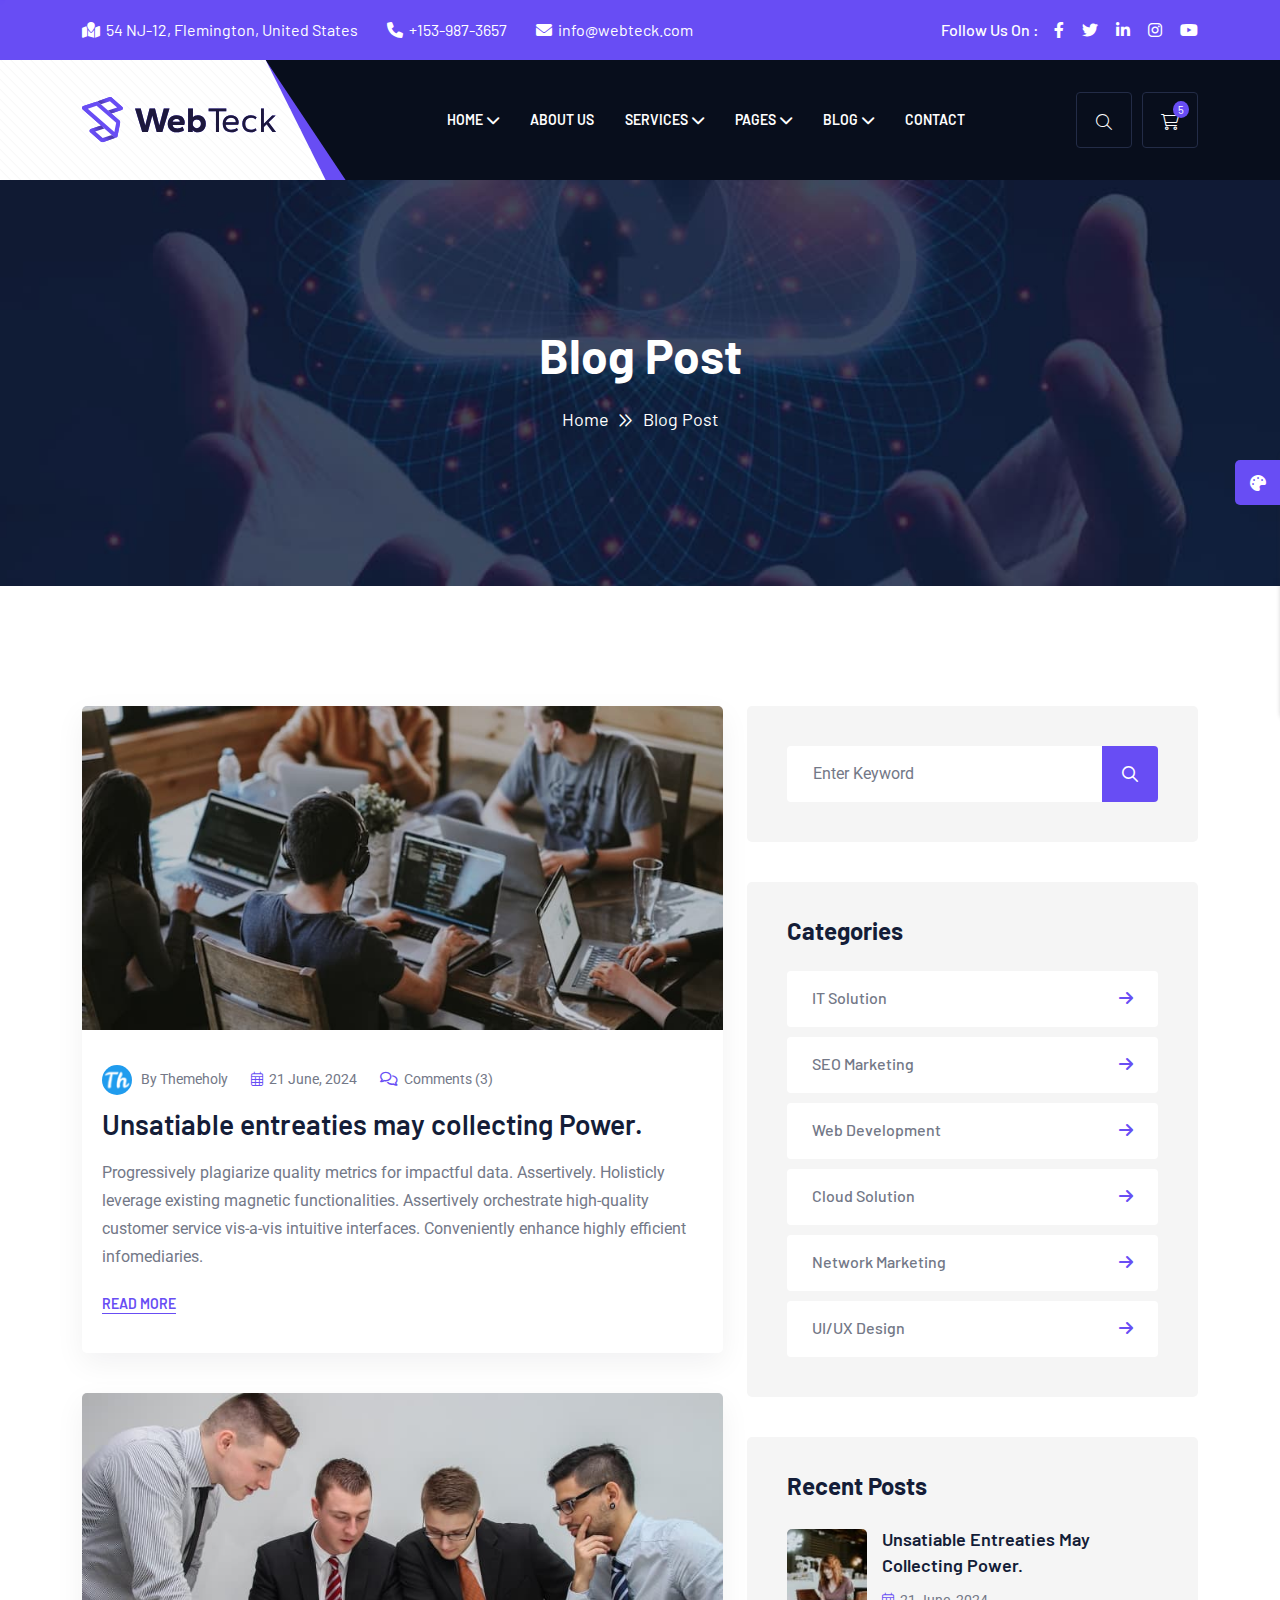
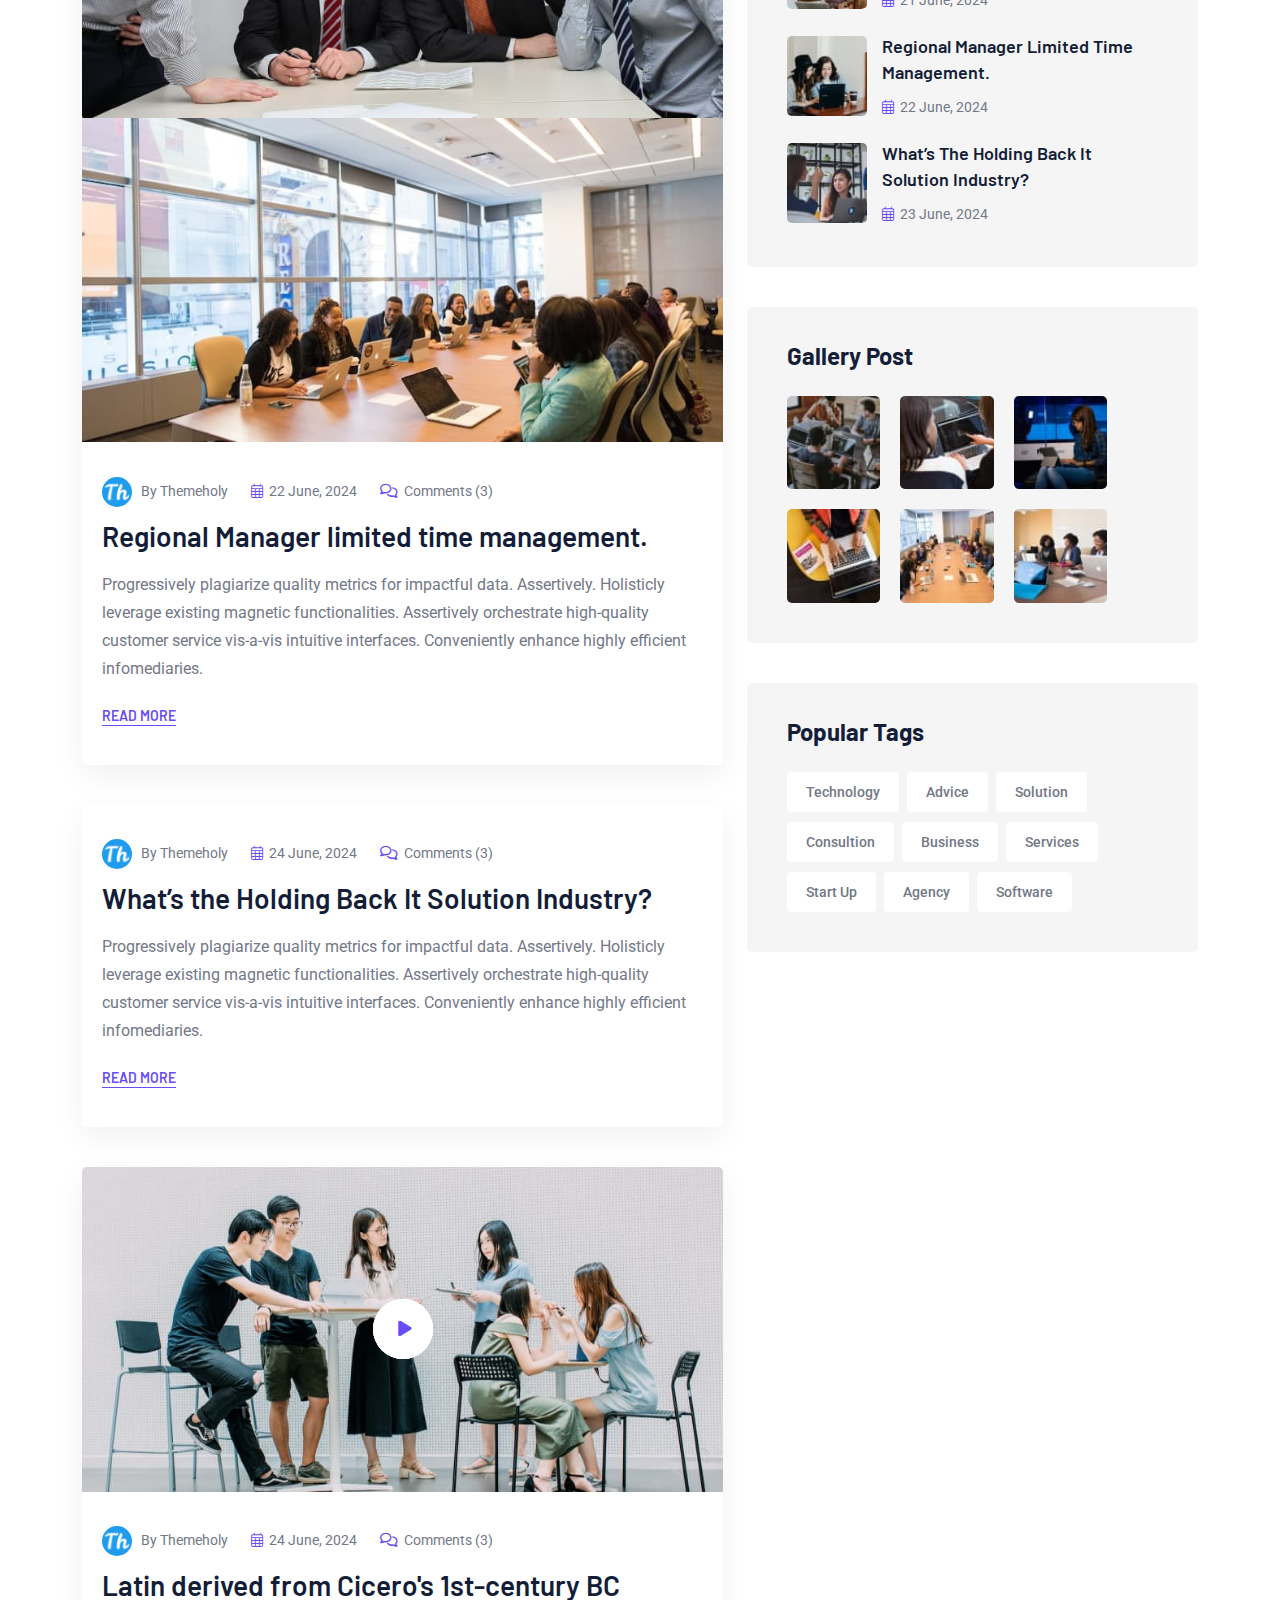
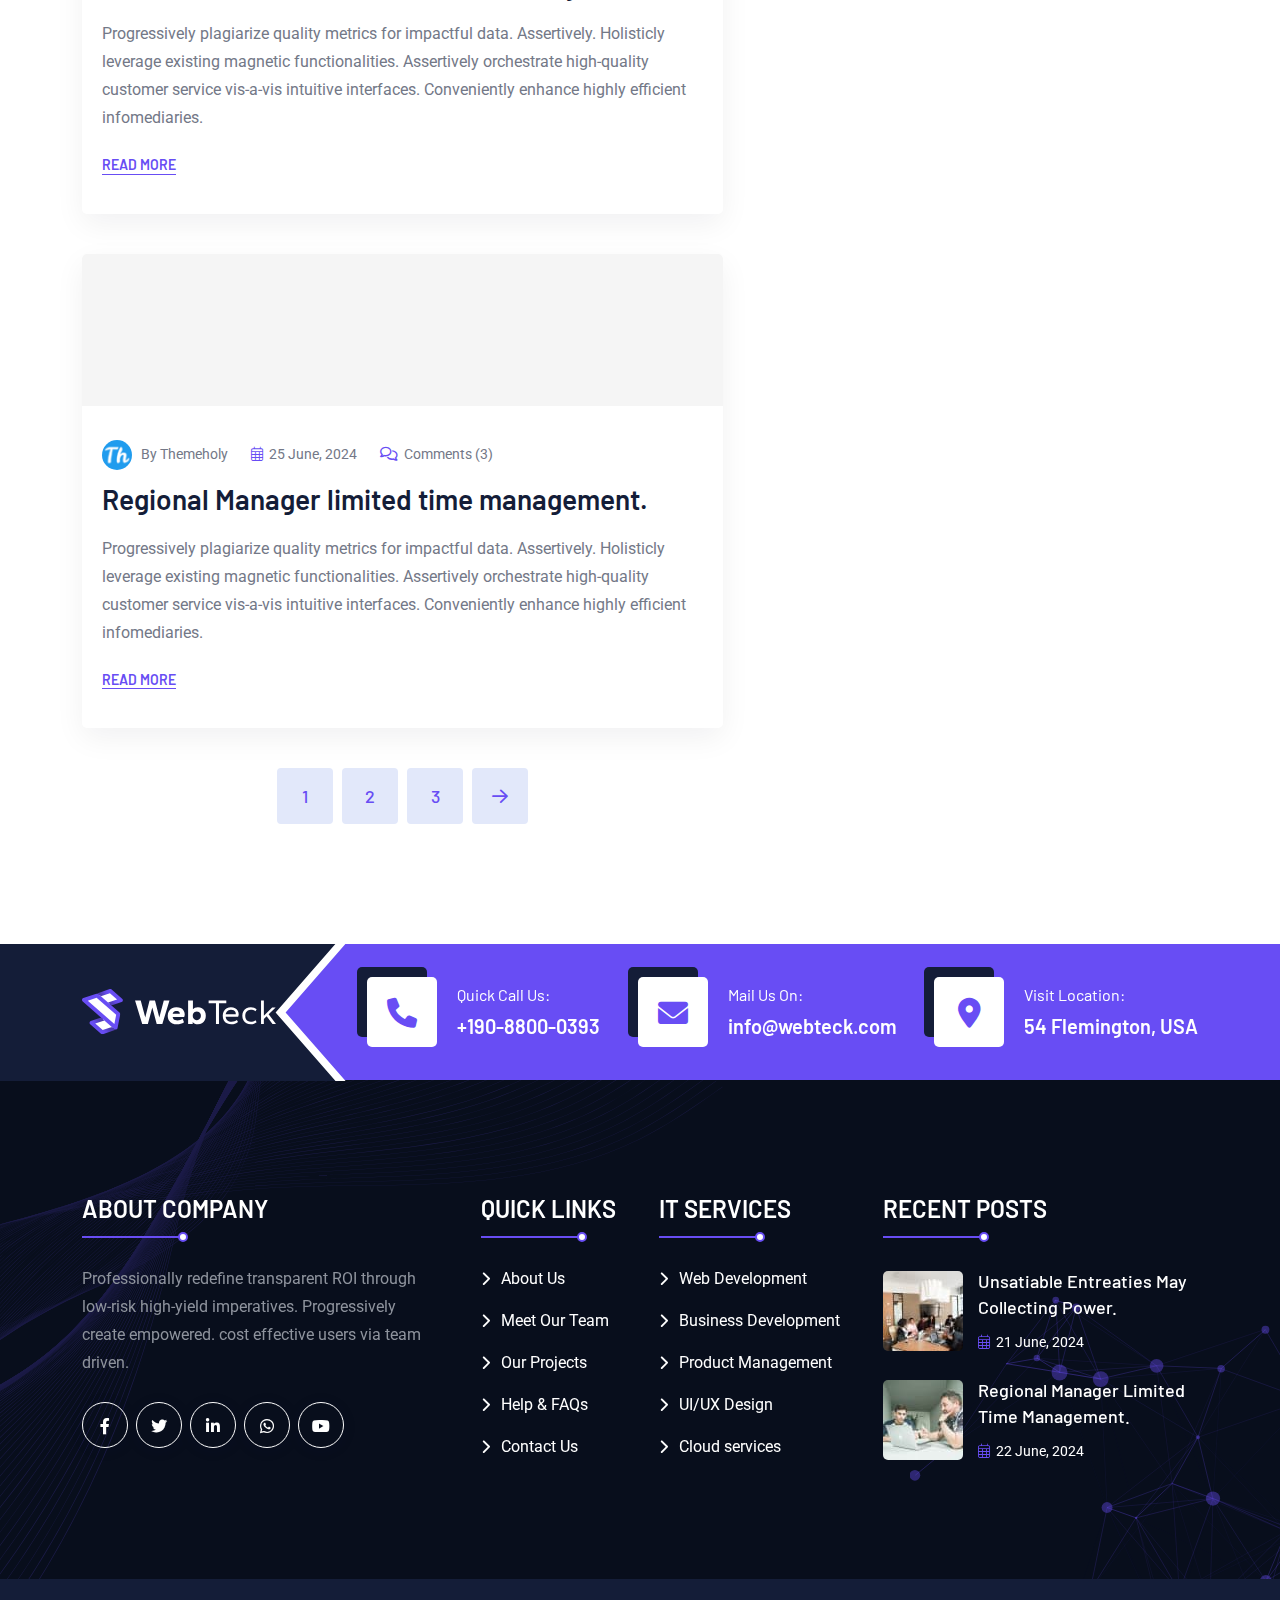
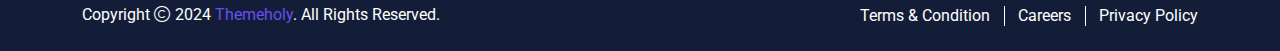
<file: demo/blog.html>
<!doctype html>
<html class="no-js" lang="zxx">
<!-- Mirrored from html.themeholy.com/webteck/demo/blog.html by HTTrack Website Copier/3.x [XR&CO'2014], Tue, 13 May 2025 11:41:48 GMT -->

<head>
    <meta charset="utf-8">
    <meta http-equiv="x-ua-compatible" content="ie=edge">
    <title>Webteck - Technology & IT Solutions HTML Template - Blog Post</title>
    <meta name="author" content="Themeholy">
    <meta name="description" content="Webteck - Technology & IT Solutions HTML Template">
    <meta name="keywords" content="Webteck - Technology & IT Solutions HTML Template">
    <meta name="robots" content="INDEX,FOLLOW">
    <meta name="viewport" content="width=device-width,initial-scale=1,shrink-to-fit=no">
    <link rel="apple-touch-icon" sizes="57x57" href="assets/img/favicons/apple-icon-57x57.png">
    <link rel="apple-touch-icon" sizes="60x60" href="assets/img/favicons/apple-icon-60x60.png">
    <link rel="apple-touch-icon" sizes="72x72" href="assets/img/favicons/apple-icon-72x72.png">
    <link rel="apple-touch-icon" sizes="76x76" href="assets/img/favicons/apple-icon-76x76.png">
    <link rel="apple-touch-icon" sizes="114x114" href="assets/img/favicons/apple-icon-114x114.png">
    <link rel="apple-touch-icon" sizes="120x120" href="assets/img/favicons/apple-icon-120x120.png">
    <link rel="apple-touch-icon" sizes="144x144" href="assets/img/favicons/apple-icon-144x144.png">
    <link rel="apple-touch-icon" sizes="152x152" href="assets/img/favicons/apple-icon-152x152.png">
    <link rel="apple-touch-icon" sizes="180x180" href="assets/img/favicons/apple-icon-180x180.png">
    <link rel="icon" type="image/png" sizes="192x192" href="assets/img/favicons/android-icon-192x192.png">
    <link rel="icon" type="image/png" sizes="32x32" href="assets/img/favicons/favicon-32x32.png">
    <link rel="icon" type="image/png" sizes="96x96" href="assets/img/favicons/favicon-96x96.png">
    <link rel="icon" type="image/png" sizes="16x16" href="assets/img/favicons/favicon-16x16.png">
    <link rel="manifest" href="assets/img/favicons/manifest.json">
    <meta name="msapplication-TileColor" content="#ffffff">
    <meta name="msapplication-TileImage" content="assets/img/favicons/ms-icon-144x144.png">
    <meta name="theme-color" content="#ffffff">
    <link rel="preconnect" href="https://fonts.googleapis.com/">
    <link rel="preconnect" href="https://fonts.gstatic.com/" crossorigin>
    <link
        href="https://fonts.googleapis.com/css2?family=Barlow:ital,wght@0,300;0,400;0,500;0,600;0,700;0,800;0,900;1,700&amp;family=Roboto:wght@300;400;500;700;900&amp;display=swap"
        rel="stylesheet">
    <link rel="stylesheet" href="assets/css/bootstrap.min.css">
    <link rel="stylesheet" href="assets/css/fontawesome.min.css">
    <link rel="stylesheet" href="assets/css/magnific-popup.min.css">
    <link rel="stylesheet" href="assets/css/swiper-bundle.min.css">
    <link rel="stylesheet" href="assets/css/style.css">
</head>

<body>
    <div class="cursor"></div>
    <div class="cursor2"></div>
    <div class="color-scheme-wrap active"><button class="switchIcon"><i class="fa-solid fa-palette"></i></button>
        <h4 class="color-scheme-wrap-title"><i class="far fa-palette me-2"></i>Style Swicher</h4>
        <div class="color-switch-btns"><button data-color="#3E66F3"><i class="fa-solid fa-droplet"></i></button> <button
                data-color="#684DF4"><i class="fa-solid fa-droplet"></i></button> <button data-color="#008080"><i
                    class="fa-solid fa-droplet"></i></button> <button data-color="#323F7C"><i
                    class="fa-solid fa-droplet"></i></button> <button data-color="#FC3737"><i
                    class="fa-solid fa-droplet"></i></button> <button data-color="#8a2be2"><i
                    class="fa-solid fa-droplet"></i></button></div><a href="https://themeforest.net/user/themeholy"
            class="th-btn text-center w-100"><i class="fa fa-shopping-cart me-2"></i> Purchase</a>
    </div>
    <div id="preloader" class="preloader"><button class="th-btn th-radius preloaderCls">Cancel Preloader</button>
        <div id="loader" class="th-preloader">
            <div class="animation-preloader">
                <div class="txt-loading"><span preloader-text="W" class="characters">W</span> <span preloader-text="E"
                        class="characters">E</span> <span preloader-text="B" class="characters">B</span> <span
                        preloader-text="T" class="characters">T</span> <span preloader-text="E"
                        class="characters">E</span> <span preloader-text="C" class="characters">C</span> <span
                        preloader-text="K" class="characters">K</span></div>
            </div>
        </div>
    </div>
    <div class="sidemenu-wrapper">
        <div class="sidemenu-content"><button class="closeButton sideMenuCls"><i class="far fa-times"></i></button>
            <div class="widget woocommerce widget_shopping_cart">
                <h3 class="widget_title">Shopping cart</h3>
                <div class="widget_shopping_cart_content">
                    <ul class="woocommerce-mini-cart cart_list product_list_widget">
                        <li class="woocommerce-mini-cart-item mini_cart_item"><a href="#"
                                class="remove remove_from_cart_button"><i class="far fa-times"></i></a> <a href="#"><img
                                    src="assets/img/product/product_thumb_1_1.jpg" alt="Cart Image">Gaming Computer</a>
                            <span class="quantity">1 × <span class="woocommerce-Price-amount amount"><span
                                        class="woocommerce-Price-currencySymbol">$</span>940.00</span></span></li>
                        <li class="woocommerce-mini-cart-item mini_cart_item"><a href="#"
                                class="remove remove_from_cart_button"><i class="far fa-times"></i></a> <a href="#"><img
                                    src="assets/img/product/product_thumb_1_2.jpg" alt="Cart Image">Smartphone Vivo
                                V9</a> <span class="quantity">1 × <span class="woocommerce-Price-amount amount"><span
                                        class="woocommerce-Price-currencySymbol">$</span>899.00</span></span></li>
                        <li class="woocommerce-mini-cart-item mini_cart_item"><a href="#"
                                class="remove remove_from_cart_button"><i class="far fa-times"></i></a> <a href="#"><img
                                    src="assets/img/product/product_thumb_1_3.jpg" alt="Cart Image">SanDisk Flash
                                Drive</a> <span class="quantity">1 × <span class="woocommerce-Price-amount amount"><span
                                        class="woocommerce-Price-currencySymbol">$</span>756.00</span></span></li>
                        <li class="woocommerce-mini-cart-item mini_cart_item"><a href="#"
                                class="remove remove_from_cart_button"><i class="far fa-times"></i></a> <a href="#"><img
                                    src="assets/img/product/product_thumb_1_4.jpg" alt="Cart Image">Smart Power Bank</a>
                            <span class="quantity">1 × <span class="woocommerce-Price-amount amount"><span
                                        class="woocommerce-Price-currencySymbol">$</span>723.00</span></span></li>
                        <li class="woocommerce-mini-cart-item mini_cart_item"><a href="#"
                                class="remove remove_from_cart_button"><i class="far fa-times"></i></a> <a href="#"><img
                                    src="assets/img/product/product_thumb_1_5.jpg" alt="Cart Image">Apple Smartwatch</a>
                            <span class="quantity">1 × <span class="woocommerce-Price-amount amount"><span
                                        class="woocommerce-Price-currencySymbol">$</span>1080.00</span></span></li>
                    </ul>
                    <p class="woocommerce-mini-cart__total total"><strong>Subtotal:</strong> <span
                            class="woocommerce-Price-amount amount"><span
                                class="woocommerce-Price-currencySymbol">$</span>4398.00</span></p>
                    <p class="woocommerce-mini-cart__buttons buttons btn-wrap"><a href="cart.html"
                            class="th-btn wc-forward">View cart</a> <a href="checkout.html"
                            class="th-btn checkout wc-forward">Checkout</a></p>
                </div>
            </div>
        </div>
    </div>
    <div class="popup-search-box d-none d-lg-block"><button class="searchClose"><i class="fal fa-times"></i></button>
        <form action="#"><input type="text" placeholder="What are you looking for?"> <button type="submit"><i
                    class="fal fa-search"></i></button></form>
    </div>
    <div class="th-menu-wrapper">
        <div class="th-menu-area text-center"><button class="th-menu-toggle"><i class="fal fa-times"></i></button>
            <div class="mobile-logo"><a class="icon-masking" href="index.html"><span data-mask-src="assets/img/logo.svg"
                        class="mask-icon"></span><img src="assets/img/logo.svg" alt="Webteck"></a></div>
            <div class="th-mobile-menu">
                <ul>
                    <li class="menu-item-has-children mega-menu-wrap"><a href="#">Home</a>
                        <ul class="mega-menu">
                            <li><a href="#">Multipage</a>
                                <ul>
                                    <li><a href="index.html">Digital Agency</a></li>
                                    <li><a href="home-web-development.html">Web Development</a></li>
                                    <li><a href="home-software-company.html">Software Company</a></li>
                                    <li><a href="home-software-company-2.html">Software Company Style 2</a></li>
                                    <li><a href="home-startup-company.html">Startup Company</a></li>
                                    <li><a href="home-it-solution.html">IT Solution</a></li>
                                    <li><a href="home-web-agency.html">Web Agency</a></li>
                                    <li><a href="home-startup.html">Home Startup</a></li>
                                    <li><a href="home-game-solution.html">Game Solution</a></li>
                                    <li><a href="home-sass-marketing.html">Sass Marketing</a></li>
                                    <li><a href="home-sass-landing.html">Sass Landing</a></li>
                                </ul>
                            </li>
                            <li><a href="#">Multipage</a>
                                <ul>
                                    <li><a href="home-sass-landing-2.html">Sass Landing Style 2</a></li>
                                    <li><a href="home-app-landing.html">App Landing</a></li>
                                    <li><a href="home-ai-technology.html">AI Technology</a></li>
                                    <li><a href="home-cyber-security.html">Cyber Security</a></li>
                                    <li><a href="home-cyber-security-2.html">Cyber Security Style 2</a></li>
                                    <li><a href="home-it-company.html">IT Company</a></li>
                                    <li><a href="home-digital-marking.html">Digital Marking</a></li>
                                    <li><a href="home-it-agency.html">IT Agency</a></li>
                                    <li><a href="home-crm.html">Home CRM</a></li>
                                    <li><a href="home-it-consulting.html">IT Consulting</a></li>
                                    <li><a href="home-help-desk.html">Home Help Desk</a></li>
                                </ul>
                            </li>
                            <li><a href="#">Onepage</a>
                                <ul>
                                    <li><a href="home-digital-agency-op.html">Digital Agency Onepage</a></li>
                                    <li><a href="home-web-development-op.html">Web Development Onepage</a></li>
                                    <li><a href="home-software-company-op.html">Software Company Onepage</a></li>
                                    <li><a href="home-software-company-2-op.html">Software Company Style 2 Onepage</a>
                                    </li>
                                    <li><a href="home-startup-company-op.html">Startup Company Onepage</a></li>
                                    <li><a href="home-it-solution-op.html">IT Solution Onepage</a></li>
                                    <li><a href="home-web-agency-op.html">Web Agency Onepage</a></li>
                                    <li><a href="home-startup-op.html">Home Startup Onepage</a></li>
                                    <li><a href="home-game-solution-op.html">Game Solution Onepage</a></li>
                                    <li><a href="home-sass-marketing-op.html">Sass Marketing Onepage</a></li>
                                    <li><a href="home-sass-landing-op.html">Sass Landing Onepage</a></li>
                                </ul>
                            </li>
                            <li><a href="#">Onepage</a>
                                <ul>
                                    <li><a href="home-sass-landing-2-op.html">Sass Landing Style 2 Onepage</a></li>
                                    <li><a href="home-app-landing-op.html">App Landing Onepage</a></li>
                                    <li><a href="home-ai-technology-op.html">AI Technology Onepage</a></li>
                                    <li><a href="home-cyber-security-op.html">Cyber Security Onepage</a></li>
                                    <li><a href="home-cyber-security-2-op.html">Cyber Security Style 2 Onepage</a></li>
                                    <li><a href="home-it-company-op.html">IT Company Onepage</a></li>
                                    <li><a href="home-digital-marking-op.html">Digital Marking Onepage</a></li>
                                    <li><a href="home-it-agency-op.html">IT Agency Onepage</a></li>
                                    <li><a href="home-crm-op.html">Home CRM Onepage</a></li>
                                    <li><a href="home-it-consulting-op.html">IT Consulting Onepage</a></li>
                                    <li><a href="home-help-desk-op.html">Home Help Desk</a></li>
                                </ul>
                            </li>
                        </ul>
                    </li>
                    <li><a href="about.html">About Us</a></li>
                    <li class="menu-item-has-children"><a href="#">Services</a>
                        <ul class="sub-menu">
                            <li><a href="service.html">Services</a></li>
                            <li><a href="service-details.html">Services Details</a></li>
                        </ul>
                    </li>
                    <li class="menu-item-has-children"><a href="#">Pages</a>
                        <ul class="sub-menu">
                            <li class="menu-item-has-children"><a href="#">Shop</a>
                                <ul class="sub-menu">
                                    <li><a href="shop.html">Shop</a></li>
                                    <li><a href="shop-details.html">Shop Details</a></li>
                                    <li><a href="cart.html">Cart Page</a></li>
                                    <li><a href="checkout.html">Checkout</a></li>
                                    <li><a href="wishlist.html">Wishlist</a></li>
                                </ul>
                            </li>
                            <li><a href="team.html">Team</a></li>
                            <li><a href="team-details.html">Team Details</a></li>
                            <li><a href="project.html">Project</a></li>
                            <li><a href="project-details.html">Project Details</a></li>
                            <li><a href="gallery.html">Gallery</a></li>
                            <li><a href="pricing.html">Pricing</a></li>
                            <li><a href="faq.html">Faq Page</a></li>
                            <li><a href="error.html">Error Page</a></li>
                        </ul>
                    </li>
                    <li class="menu-item-has-children"><a href="#">Blog</a>
                        <ul class="sub-menu">
                            <li><a href="blog.html">Blog</a></li>
                            <li><a href="blog-details.html">Blog Details</a></li>
                        </ul>
                    </li>
                    <li><a href="contact.html">Contact</a></li>
                </ul>
            </div>
        </div>
    </div>
    <header class="th-header header-layout1">
        <div class="header-top">
            <div class="container">
                <div class="row justify-content-center justify-content-lg-between align-items-center gy-2">
                    <div class="col-auto d-none d-lg-block">
                        <div class="header-links">
                            <ul>
                                <li><i class="fas fa-map-location"></i>54 NJ-12, Flemington, United States</li>
                                <li><i class="fas fa-phone"></i><a href="tel:+1539873657">+153-987-3657</a></li>
                                <li><i class="fas fa-envelope"></i><a
                                        href="mailto:info@webteck.com">info@webteck.com</a></li>
                            </ul>
                        </div>
                    </div>
                    <div class="col-auto">
                        <div class="header-social"><span class="social-title">Follow Us On : </span><a
                                href="https://www.facebook.com/"><i class="fab fa-facebook-f"></i></a> <a
                                href="https://www.twitter.com/"><i class="fab fa-twitter"></i></a> <a
                                href="https://www.linkedin.com/"><i class="fab fa-linkedin-in"></i></a> <a
                                href="https://www.instagram.com/"><i class="fab fa-instagram"></i></a> <a
                                href="https://www.youtube.com/"><i class="fab fa-youtube"></i></a></div>
                    </div>
                </div>
            </div>
        </div>
        <div class="sticky-wrapper">
            <div class="menu-area">
                <div class="container">
                    <div class="row align-items-center justify-content-between">
                        <div class="col-auto">
                            <div class="header-logo"><a class="icon-masking" href="index.html"><span
                                        data-mask-src="assets/img/logo.svg" class="mask-icon"></span><img
                                        src="assets/img/logo.svg" alt="Webteck"></a></div>
                        </div>
                        <div class="col-auto">
                            <nav class="main-menu d-none d-lg-inline-block">
                                <ul>
                                    <li class="menu-item-has-children mega-menu-wrap"><a href="#">Home</a>
                                        <ul class="mega-menu">
                                            <li><a href="#">Multipage</a>
                                                <ul>
                                                    <li><a href="index.html">Digital Agency</a></li>
                                                    <li><a href="home-web-development.html">Web Development</a></li>
                                                    <li><a href="home-software-company.html">Software Company</a></li>
                                                    <li><a href="home-software-company-2.html">Software Company Style
                                                            2</a></li>
                                                    <li><a href="home-startup-company.html">Startup Company</a></li>
                                                    <li><a href="home-it-solution.html">IT Solution</a></li>
                                                    <li><a href="home-web-agency.html">Web Agency</a></li>
                                                    <li><a href="home-startup.html">Home Startup</a></li>
                                                    <li><a href="home-game-solution.html">Game Solution</a></li>
                                                    <li><a href="home-sass-marketing.html">Sass Marketing</a></li>
                                                    <li><a href="home-sass-landing.html">Sass Landing</a></li>
                                                </ul>
                                            </li>
                                            <li><a href="#">Multipage</a>
                                                <ul>
                                                    <li><a href="home-sass-landing-2.html">Sass Landing Style 2</a></li>
                                                    <li><a href="home-app-landing.html">App Landing</a></li>
                                                    <li><a href="home-ai-technology.html">AI Technology</a></li>
                                                    <li><a href="home-cyber-security.html">Cyber Security</a></li>
                                                    <li><a href="home-cyber-security-2.html">Cyber Security Style 2</a>
                                                    </li>
                                                    <li><a href="home-it-company.html">IT Company</a></li>
                                                    <li><a href="home-digital-marking.html">Digital Marking</a></li>
                                                    <li><a href="home-it-agency.html">IT Agency</a></li>
                                                    <li><a href="home-crm.html">Home CRM</a></li>
                                                    <li><a href="home-it-consulting.html">IT Consulting</a></li>
                                                    <li><a href="home-help-desk.html">Home Help Desk</a></li>
                                                </ul>
                                            </li>
                                            <li><a href="#">Onepage</a>
                                                <ul>
                                                    <li><a href="home-digital-agency-op.html">Digital Agency Onepage</a>
                                                    </li>
                                                    <li><a href="home-web-development-op.html">Web Development
                                                            Onepage</a></li>
                                                    <li><a href="home-software-company-op.html">Software Company
                                                            Onepage</a></li>
                                                    <li><a href="home-software-company-2-op.html">Software Company Style
                                                            2 Onepage</a></li>
                                                    <li><a href="home-startup-company-op.html">Startup Company
                                                            Onepage</a></li>
                                                    <li><a href="home-it-solution-op.html">IT Solution Onepage</a></li>
                                                    <li><a href="home-web-agency-op.html">Web Agency Onepage</a></li>
                                                    <li><a href="home-startup-op.html">Home Startup Onepage</a></li>
                                                    <li><a href="home-game-solution-op.html">Game Solution Onepage</a>
                                                    </li>
                                                    <li><a href="home-sass-marketing-op.html">Sass Marketing Onepage</a>
                                                    </li>
                                                    <li><a href="home-sass-landing-op.html">Sass Landing Onepage</a>
                                                    </li>
                                                </ul>
                                            </li>
                                            <li><a href="#">Onepage</a>
                                                <ul>
                                                    <li><a href="home-sass-landing-2-op.html">Sass Landing Style 2
                                                            Onepage</a></li>
                                                    <li><a href="home-app-landing-op.html">App Landing Onepage</a></li>
                                                    <li><a href="home-ai-technology-op.html">AI Technology Onepage</a>
                                                    </li>
                                                    <li><a href="home-cyber-security-op.html">Cyber Security Onepage</a>
                                                    </li>
                                                    <li><a href="home-cyber-security-2-op.html">Cyber Security Style 2
                                                            Onepage</a></li>
                                                    <li><a href="home-it-company-op.html">IT Company Onepage</a></li>
                                                    <li><a href="home-digital-marking-op.html">Digital Marking
                                                            Onepage</a></li>
                                                    <li><a href="home-it-agency-op.html">IT Agency Onepage</a></li>
                                                    <li><a href="home-crm-op.html">Home CRM Onepage</a></li>
                                                    <li><a href="home-it-consulting-op.html">IT Consulting Onepage</a>
                                                    </li>
                                                    <li><a href="home-help-desk-op.html">Home Help Desk</a></li>
                                                </ul>
                                            </li>
                                        </ul>
                                    </li>
                                    <li><a href="about.html">About Us</a></li>
                                    <li class="menu-item-has-children"><a href="#">Services</a>
                                        <ul class="sub-menu">
                                            <li><a href="service.html">Services</a></li>
                                            <li><a href="service-details.html">Services Details</a></li>
                                        </ul>
                                    </li>
                                    <li class="menu-item-has-children"><a href="#">Pages</a>
                                        <ul class="sub-menu">
                                            <li class="menu-item-has-children"><a href="#">Shop</a>
                                                <ul class="sub-menu">
                                                    <li><a href="shop.html">Shop</a></li>
                                                    <li><a href="shop-details.html">Shop Details</a></li>
                                                    <li><a href="cart.html">Cart Page</a></li>
                                                    <li><a href="checkout.html">Checkout</a></li>
                                                    <li><a href="wishlist.html">Wishlist</a></li>
                                                </ul>
                                            </li>
                                            <li><a href="team.html">Team</a></li>
                                            <li><a href="team-details.html">Team Details</a></li>
                                            <li><a href="project.html">Project</a></li>
                                            <li><a href="project-details.html">Project Details</a></li>
                                            <li><a href="gallery.html">Gallery</a></li>
                                            <li><a href="pricing.html">Pricing</a></li>
                                            <li><a href="faq.html">Faq Page</a></li>
                                            <li><a href="error.html">Error Page</a></li>
                                        </ul>
                                    </li>
                                    <li class="menu-item-has-children"><a href="#">Blog</a>
                                        <ul class="sub-menu">
                                            <li><a href="blog.html">Blog</a></li>
                                            <li><a href="blog-details.html">Blog Details</a></li>
                                        </ul>
                                    </li>
                                    <li><a href="contact.html">Contact</a></li>
                                </ul>
                            </nav>
                            <div class="header-button"><button type="button"
                                    class="icon-btn sideMenuToggler d-inline-block d-lg-none"><i
                                        class="fal fa-shopping-cart"></i> <span class="badge">5</span></button> <button
                                    type="button" class="th-menu-toggle d-inline-block d-lg-none"><i
                                        class="far fa-bars"></i></button></div>
                        </div>
                        <div class="col-auto d-none d-lg-block">
                            <div class="header-button"><button type="button" class="icon-btn searchBoxToggler"><i
                                        class="fal fa-search"></i></button> <button type="button"
                                    class="icon-btn sideMenuToggler"><i class="fal fa-shopping-cart"></i> <span
                                        class="badge">5</span></button> <a href="contact.html"
                                    class="th-btn style3 shadow-none">Make Appointment<i
                                        class="fas fa-arrow-right ms-1"></i></a></div>
                        </div>
                    </div>
                </div>
                <div class="logo-bg"></div>
            </div>
        </div>
    </header>
    <div class="breadcumb-wrapper" data-bg-src="assets/img/bg/breadcumb-bg.jpg">
        <div class="container">
            <div class="breadcumb-content">
                <h1 class="breadcumb-title">Blog Post</h1>
                <ul class="breadcumb-menu">
                    <li><a href="index.html">Home</a></li>
                    <li>Blog Post</li>
                </ul>
            </div>
        </div>
    </div>
    <section class="th-blog-wrapper space-top space-extra-bottom">
        <div class="container">
            <div class="row">
                <div class="col-xxl-8 col-lg-7">
                    <div class="th-blog blog-single has-post-thumbnail">
                        <div class="blog-img"><a href="blog-details.html"><img src="assets/img/blog/blog-s-1-1.jpg"
                                    alt="Blog Image"></a></div>
                        <div class="blog-content">
                            <div class="blog-meta"><a class="author" href="blog.html"><img
                                        src="assets/img/blog/author-1-1.png" alt="avater"> By Themeholy</a> <a
                                    href="blog.html"><i class="fa-light fa-calendar-days"></i>21 June, 2024</a> <a
                                    href="blog-details.html"><i class="fa-regular fa-comments"></i>Comments (3)</a>
                            </div>
                            <h2 class="blog-title"><a href="blog-details.html">Unsatiable entreaties may collecting
                                    Power.</a></h2>
                            <p class="blog-text">Progressively plagiarize quality metrics for impactful data.
                                Assertively. Holisticly leverage existing magnetic functionalities. Assertively
                                orchestrate high-quality customer service vis-a-vis intuitive interfaces. Conveniently
                                enhance highly efficient infomediaries.</p><a href="blog-details.html"
                                class="line-btn">Read More</a>
                        </div>
                    </div>
                    <div class="th-blog blog-single has-post-thumbnail">
                        <div class="blog-img th-carousel" data-arrows="true" data-slide-show="1" data-fade="true"><a
                                href="blog-details.html"><img src="assets/img/blog/blog-s-1-2.jpg"
                                    alt="Blog Image"></a><a href="blog-details.html"><img
                                    src="assets/img/blog/blog-s-1-4.jpg" alt="Blog Image"></a></div>
                        <div class="blog-content">
                            <div class="blog-meta"><a class="author" href="blog.html"><img
                                        src="assets/img/blog/author-1-1.png" alt="avater"> By Themeholy</a> <a
                                    href="blog.html"><i class="fa-light fa-calendar-days"></i>22 June, 2024</a> <a
                                    href="blog-details.html"><i class="fa-regular fa-comments"></i>Comments (3)</a>
                            </div>
                            <h2 class="blog-title"><a href="blog-details.html">Regional Manager limited time
                                    management.</a></h2>
                            <p class="blog-text">Progressively plagiarize quality metrics for impactful data.
                                Assertively. Holisticly leverage existing magnetic functionalities. Assertively
                                orchestrate high-quality customer service vis-a-vis intuitive interfaces. Conveniently
                                enhance highly efficient infomediaries.</p><a href="blog-details.html"
                                class="line-btn">Read More</a>
                        </div>
                    </div>
                    <div class="th-blog blog-single">
                        <div class="blog-content">
                            <div class="blog-meta"><a class="author" href="blog.html"><img
                                        src="assets/img/blog/author-1-1.png" alt="avater"> By Themeholy</a> <a
                                    href="blog.html"><i class="fa-light fa-calendar-days"></i>24 June, 2024</a> <a
                                    href="blog-details.html"><i class="fa-regular fa-comments"></i>Comments (3)</a>
                            </div>
                            <h2 class="blog-title"><a href="blog-details.html">What’s the Holding Back It Solution
                                    Industry?</a></h2>
                            <p class="blog-text">Progressively plagiarize quality metrics for impactful data.
                                Assertively. Holisticly leverage existing magnetic functionalities. Assertively
                                orchestrate high-quality customer service vis-a-vis intuitive interfaces. Conveniently
                                enhance highly efficient infomediaries.</p><a href="blog-details.html"
                                class="line-btn">Read More</a>
                        </div>
                    </div>
                    <div class="th-blog blog-single has-post-thumbnail">
                        <div class="blog-img"><a href="blog-details.html"><img src="assets/img/blog/blog-s-1-3.jpg"
                                    alt="Blog Image"></a><a href="https://www.youtube.com/watch?v=_sI_Ps7JSEk"
                                class="play-btn popup-video"><i class="fas fa-play"></i></a></div>
                        <div class="blog-content">
                            <div class="blog-meta"><a class="author" href="blog.html"><img
                                        src="assets/img/blog/author-1-1.png" alt="avater"> By Themeholy</a> <a
                                    href="blog.html"><i class="fa-light fa-calendar-days"></i>24 June, 2024</a> <a
                                    href="blog-details.html"><i class="fa-regular fa-comments"></i>Comments (3)</a>
                            </div>
                            <h2 class="blog-title"><a href="blog-details.html">Latin derived from Cicero's 1st-century
                                    BC</a></h2>
                            <p class="blog-text">Progressively plagiarize quality metrics for impactful data.
                                Assertively. Holisticly leverage existing magnetic functionalities. Assertively
                                orchestrate high-quality customer service vis-a-vis intuitive interfaces. Conveniently
                                enhance highly efficient infomediaries.</p><a href="blog-details.html"
                                class="line-btn">Read More</a>
                        </div>
                    </div>
                    <div class="th-blog blog-single has-post-thumbnail">
                        <div class="blog-audio"><iframe title="Tell Me U Luv Me (with Trippie Redd) by Juice WRLD"
                                src="https://w.soundcloud.com/player/?visual=true&amp;url=https%3A%2F%2Fapi.soundcloud.com%2Ftracks%2F830279092&amp;show_artwork=true&amp;maxwidth=751&amp;maxheight=1000&amp;dnt=1"></iframe>
                        </div>
                        <div class="blog-content">
                            <div class="blog-meta"><a class="author" href="blog.html"><img
                                        src="assets/img/blog/author-1-1.png" alt="avater"> By Themeholy</a> <a
                                    href="blog.html"><i class="fa-light fa-calendar-days"></i>25 June, 2024</a> <a
                                    href="blog-details.html"><i class="fa-regular fa-comments"></i>Comments (3)</a>
                            </div>
                            <h2 class="blog-title"><a href="blog-details.html">Regional Manager limited time
                                    management.</a></h2>
                            <p class="blog-text">Progressively plagiarize quality metrics for impactful data.
                                Assertively. Holisticly leverage existing magnetic functionalities. Assertively
                                orchestrate high-quality customer service vis-a-vis intuitive interfaces. Conveniently
                                enhance highly efficient infomediaries.</p><a href="blog-details.html"
                                class="line-btn">Read More</a>
                        </div>
                    </div>
                    <div class="th-pagination text-center">
                        <ul>
                            <li><a href="blog.html">1</a></li>
                            <li><a href="blog.html">2</a></li>
                            <li><a href="blog.html">3</a></li>
                            <li><a href="blog.html"><i class="far fa-arrow-right"></i></a></li>
                        </ul>
                    </div>
                </div>
                <div class="col-xxl-4 col-lg-5">
                    <aside class="sidebar-area">
                        <div class="widget widget_search">
                            <form class="search-form"><input type="text" placeholder="Enter Keyword"> <button
                                    type="submit"><i class="far fa-search"></i></button></form>
                        </div>
                        <div class="widget widget_categories">
                            <h3 class="widget_title">Categories</h3>
                            <ul>
                                <li><a href="blog.html">IT Solution</a></li>
                                <li><a href="blog.html">SEO Marketing</a></li>
                                <li><a href="blog.html">Web Development</a></li>
                                <li><a href="blog.html">Cloud Solution</a></li>
                                <li><a href="blog.html">Network Marketing</a></li>
                                <li><a href="blog.html">UI/UX Design</a></li>
                            </ul>
                        </div>
                        <div class="widget">
                            <h3 class="widget_title">Recent Posts</h3>
                            <div class="recent-post-wrap">
                                <div class="recent-post">
                                    <div class="media-img"><a href="blog-details.html"><img
                                                src="assets/img/blog/recent-post-1-1.jpg" alt="Blog Image"></a></div>
                                    <div class="media-body">
                                        <h4 class="post-title"><a class="text-inherit"
                                                href="blog-details.html">Unsatiable entreaties may collecting Power.</a>
                                        </h4>
                                        <div class="recent-post-meta"><a href="blog.html"><i
                                                    class="fal fa-calendar-days"></i>21 June, 2024</a></div>
                                    </div>
                                </div>
                                <div class="recent-post">
                                    <div class="media-img"><a href="blog-details.html"><img
                                                src="assets/img/blog/recent-post-1-2.jpg" alt="Blog Image"></a></div>
                                    <div class="media-body">
                                        <h4 class="post-title"><a class="text-inherit" href="blog-details.html">Regional
                                                Manager limited time management.</a></h4>
                                        <div class="recent-post-meta"><a href="blog.html"><i
                                                    class="fal fa-calendar-days"></i>22 June, 2024</a></div>
                                    </div>
                                </div>
                                <div class="recent-post">
                                    <div class="media-img"><a href="blog-details.html"><img
                                                src="assets/img/blog/recent-post-1-3.jpg" alt="Blog Image"></a></div>
                                    <div class="media-body">
                                        <h4 class="post-title"><a class="text-inherit" href="blog-details.html">What’s
                                                the Holding Back It Solution Industry?</a></h4>
                                        <div class="recent-post-meta"><a href="blog.html"><i
                                                    class="fal fa-calendar-days"></i>23 June, 2024</a></div>
                                    </div>
                                </div>
                            </div>
                        </div>
                        <div class="widget">
                            <h3 class="widget_title">Gallery Post</h3>
                            <div class="sidebar-gallery">
                                <div class="gallery-thumb"><img src="assets/img/widget/gallery_1_1.jpg"
                                        alt="Gallery Image"> <a href="assets/img/widget/gallery_1_1.jpg"
                                        class="gallery-btn popup-image"><i class="fab fa-instagram"></i></a></div>
                                <div class="gallery-thumb"><img src="assets/img/widget/gallery_1_2.jpg"
                                        alt="Gallery Image"> <a href="assets/img/widget/gallery_1_2.jpg"
                                        class="gallery-btn popup-image"><i class="fab fa-instagram"></i></a></div>
                                <div class="gallery-thumb"><img src="assets/img/widget/gallery_1_3.jpg"
                                        alt="Gallery Image"> <a href="assets/img/widget/gallery_1_3.jpg"
                                        class="gallery-btn popup-image"><i class="fab fa-instagram"></i></a></div>
                                <div class="gallery-thumb"><img src="assets/img/widget/gallery_1_4.jpg"
                                        alt="Gallery Image"> <a href="assets/img/widget/gallery_1_4.jpg"
                                        class="gallery-btn popup-image"><i class="fab fa-instagram"></i></a></div>
                                <div class="gallery-thumb"><img src="assets/img/widget/gallery_1_5.jpg"
                                        alt="Gallery Image"> <a href="assets/img/widget/gallery_1_5.jpg"
                                        class="gallery-btn popup-image"><i class="fab fa-instagram"></i></a></div>
                                <div class="gallery-thumb"><img src="assets/img/widget/gallery_1_6.jpg"
                                        alt="Gallery Image"> <a href="assets/img/widget/gallery_1_6.jpg"
                                        class="gallery-btn popup-image"><i class="fab fa-instagram"></i></a></div>
                            </div>
                        </div>
                        <div class="widget widget_tag_cloud">
                            <h3 class="widget_title">Popular Tags</h3>
                            <div class="tagcloud"><a href="blog.html">Technology</a> <a href="blog.html">Advice</a> <a
                                    href="blog.html">Solution</a> <a href="blog.html">Consultion</a> <a
                                    href="blog.html">Business</a> <a href="blog.html">Services</a> <a
                                    href="blog.html">Start Up</a> <a href="blog.html">Agency</a> <a
                                    href="blog.html">Software</a></div>
                        </div>
                    </aside>
                </div>
            </div>
        </div>
    </section>
    <footer class="footer-wrapper footer-layout1">
        <div class="footer-top">
            <div class="logo-bg"></div>
            <div class="container">
                <div class="row align-items-center">
                    <div class="col-xl-3">
                        <div class="footer-logo"><a class="icon-masking" href="index.html"><span
                                    data-mask-src="assets/img/logo-white.svg" class="mask-icon"></span><img
                                    src="assets/img/logo-white.svg" alt="Webteck"></a></div>
                    </div>
                    <div class="col-xl-9">
                        <div class="footer-contact-wrap">
                            <div class="footer-contact">
                                <div class="footer-contact_icon"><i class="fas fa-phone"></i></div>
                                <div class="media-body"><span class="footer-contact_text">Quick Call Us:</span> <a
                                        href="tel:+19088000393" class="footer-contact_link">+190-8800-0393</a></div>
                            </div>
                            <div class="footer-contact">
                                <div class="footer-contact_icon"><i class="fas fa-envelope"></i></div>
                                <div class="media-body"><span class="footer-contact_text">Mail Us On:</span> <a
                                        href="mailto:info@webteck.com" class="footer-contact_link">info@webteck.com</a>
                                </div>
                            </div>
                            <div class="footer-contact">
                                <div class="footer-contact_icon"><i class="fas fa-location-dot"></i></div>
                                <div class="media-body"><span class="footer-contact_text">Visit Location:</span> <a
                                        href="https://www.google.com/maps" class="footer-contact_link">54 Flemington,
                                        USA</a></div>
                            </div>
                        </div>
                    </div>
                </div>
            </div>
        </div>
        <div class="widget-area">
            <div class="container">
                <div class="row justify-content-between">
                    <div class="col-md-6 col-xxl-3 col-xl-4">
                        <div class="widget footer-widget">
                            <h3 class="widget_title">About Company</h3>
                            <div class="th-widget-about">
                                <p class="about-text">Professionally redefine transparent ROI through low-risk
                                    high-yield imperatives. Progressively create empowered. cost effective users via
                                    team driven.</p>
                                <div class="th-social"><a href="https://www.facebook.com/"><i
                                            class="fab fa-facebook-f"></i></a> <a href="https://www.twitter.com/"><i
                                            class="fab fa-twitter"></i></a> <a href="https://www.linkedin.com/"><i
                                            class="fab fa-linkedin-in"></i></a> <a href="https://www.whatsapp.com/"><i
                                            class="fab fa-whatsapp"></i></a> <a href="https://www.youtube.com/"><i
                                            class="fab fa-youtube"></i></a></div>
                            </div>
                        </div>
                    </div>
                    <div class="col-md-6 col-xl-auto">
                        <div class="widget widget_nav_menu footer-widget">
                            <h3 class="widget_title">Quick Links</h3>
                            <div class="menu-all-pages-container">
                                <ul class="menu">
                                    <li><a href="about.html">About Us</a></li>
                                    <li><a href="team.html">Meet Our Team</a></li>
                                    <li><a href="project.html">Our Projects</a></li>
                                    <li><a href="faq.html">Help & FAQs</a></li>
                                    <li><a href="contact.html">Contact Us</a></li>
                                </ul>
                            </div>
                        </div>
                    </div>
                    <div class="col-md-6 col-xl-auto">
                        <div class="widget widget_nav_menu footer-widget">
                            <h3 class="widget_title">IT SERVICES</h3>
                            <div class="menu-all-pages-container">
                                <ul class="menu">
                                    <li><a href="service-details.html">Web Development</a></li>
                                    <li><a href="service-details.html">Business Development</a></li>
                                    <li><a href="service-details.html">Product Management</a></li>
                                    <li><a href="service-details.html">UI/UX Design</a></li>
                                    <li><a href="service-details.html">Cloud services</a></li>
                                </ul>
                            </div>
                        </div>
                    </div>
                    <div class="col-md-6 col-xl-auto">
                        <div class="widget footer-widget">
                            <h3 class="widget_title">Recent Posts</h3>
                            <div class="recent-post-wrap">
                                <div class="recent-post">
                                    <div class="media-img"><a href="blog-details.html"><img
                                                src="assets/img/blog/recent-post-2-1.jpg" alt="Blog Image"></a></div>
                                    <div class="media-body">
                                        <h4 class="post-title"><a class="text-inherit"
                                                href="blog-details.html">Unsatiable entreaties may collecting Power.</a>
                                        </h4>
                                        <div class="recent-post-meta"><a href="blog.html"><i
                                                    class="fal fa-calendar-days"></i>21 June, 2024</a></div>
                                    </div>
                                </div>
                                <div class="recent-post">
                                    <div class="media-img"><a href="blog-details.html"><img
                                                src="assets/img/blog/recent-post-2-2.jpg" alt="Blog Image"></a></div>
                                    <div class="media-body">
                                        <h4 class="post-title"><a class="text-inherit" href="blog-details.html">Regional
                                                Manager limited time management.</a></h4>
                                        <div class="recent-post-meta"><a href="blog.html"><i
                                                    class="fal fa-calendar-days"></i>22 June, 2024</a></div>
                                    </div>
                                </div>
                            </div>
                        </div>
                    </div>
                </div>
            </div>
        </div>
        <div class="copyright-wrap bg-title">
            <div class="container">
                <div class="row justify-content-between align-items-center">
                    <div class="col-lg-6">
                        <p class="copyright-text">Copyright <i class="fal fa-copyright"></i> 2024 <a
                                href="https://themeforest.net/user/themeholy">Themeholy</a>. All Rights Reserved.</p>
                    </div>
                    <div class="col-lg-6 text-end d-none d-lg-block">
                        <div class="footer-links">
                            <ul>
                                <li><a href="about.html">Terms & Condition</a></li>
                                <li><a href="about.html">Careers</a></li>
                                <li><a href="about.html">Privacy Policy</a></li>
                            </ul>
                        </div>
                    </div>
                </div>
            </div>
        </div>
        <div class="shape-left"><img src="assets/img/shape/footer_shape_2.svg" alt="shape"></div>
        <div class="shape-right">
            <div class="particle-1" id="particle-5"></div>
        </div>
    </footer>
    <div class="scroll-top"><svg class="progress-circle svg-content" width="100%" height="100%" viewBox="-1 -1 102 102">
            <path d="M50,1 a49,49 0 0,1 0,98 a49,49 0 0,1 0,-98"
                style="transition: stroke-dashoffset 10ms linear 0s; stroke-dasharray: 307.919, 307.919; stroke-dashoffset: 307.919;">
            </path>
        </svg></div>
    <script src="assets/js/vendor/jquery-3.7.1.min.js"></script>
    <script src="assets/js/swiper-bundle.min.js"></script>
    <script src="assets/js/bootstrap.min.js"></script>
    <script src="assets/js/jquery.magnific-popup.min.js"></script>
    <script src="assets/js/jquery.counterup.min.js"></script>
    <script src="assets/js/circle-progress.js"></script>
    <script src="assets/js/jquery-ui.min.js"></script>
    <script src="assets/js/imagesloaded.pkgd.min.js"></script>
    <script src="assets/js/isotope.pkgd.min.js"></script>
    <script src="assets/js/tilt.jquery.min.js"></script>
    <script src="assets/js/gsap.min.js"></script>
    <script src="assets/js/ScrollTrigger.min.js"></script>
    <script src="assets/js/smooth-scroll.js"></script>
    <script src="assets/js/particles.min.js"></script>
    <script src="assets/js/particles-config.js"></script>
    <script src="assets/js/main.js"></script>
</body>
<!-- Mirrored from html.themeholy.com/webteck/demo/blog.html by HTTrack Website Copier/3.x [XR&CO'2014], Tue, 13 May 2025 11:41:52 GMT -->

</html>
</file>
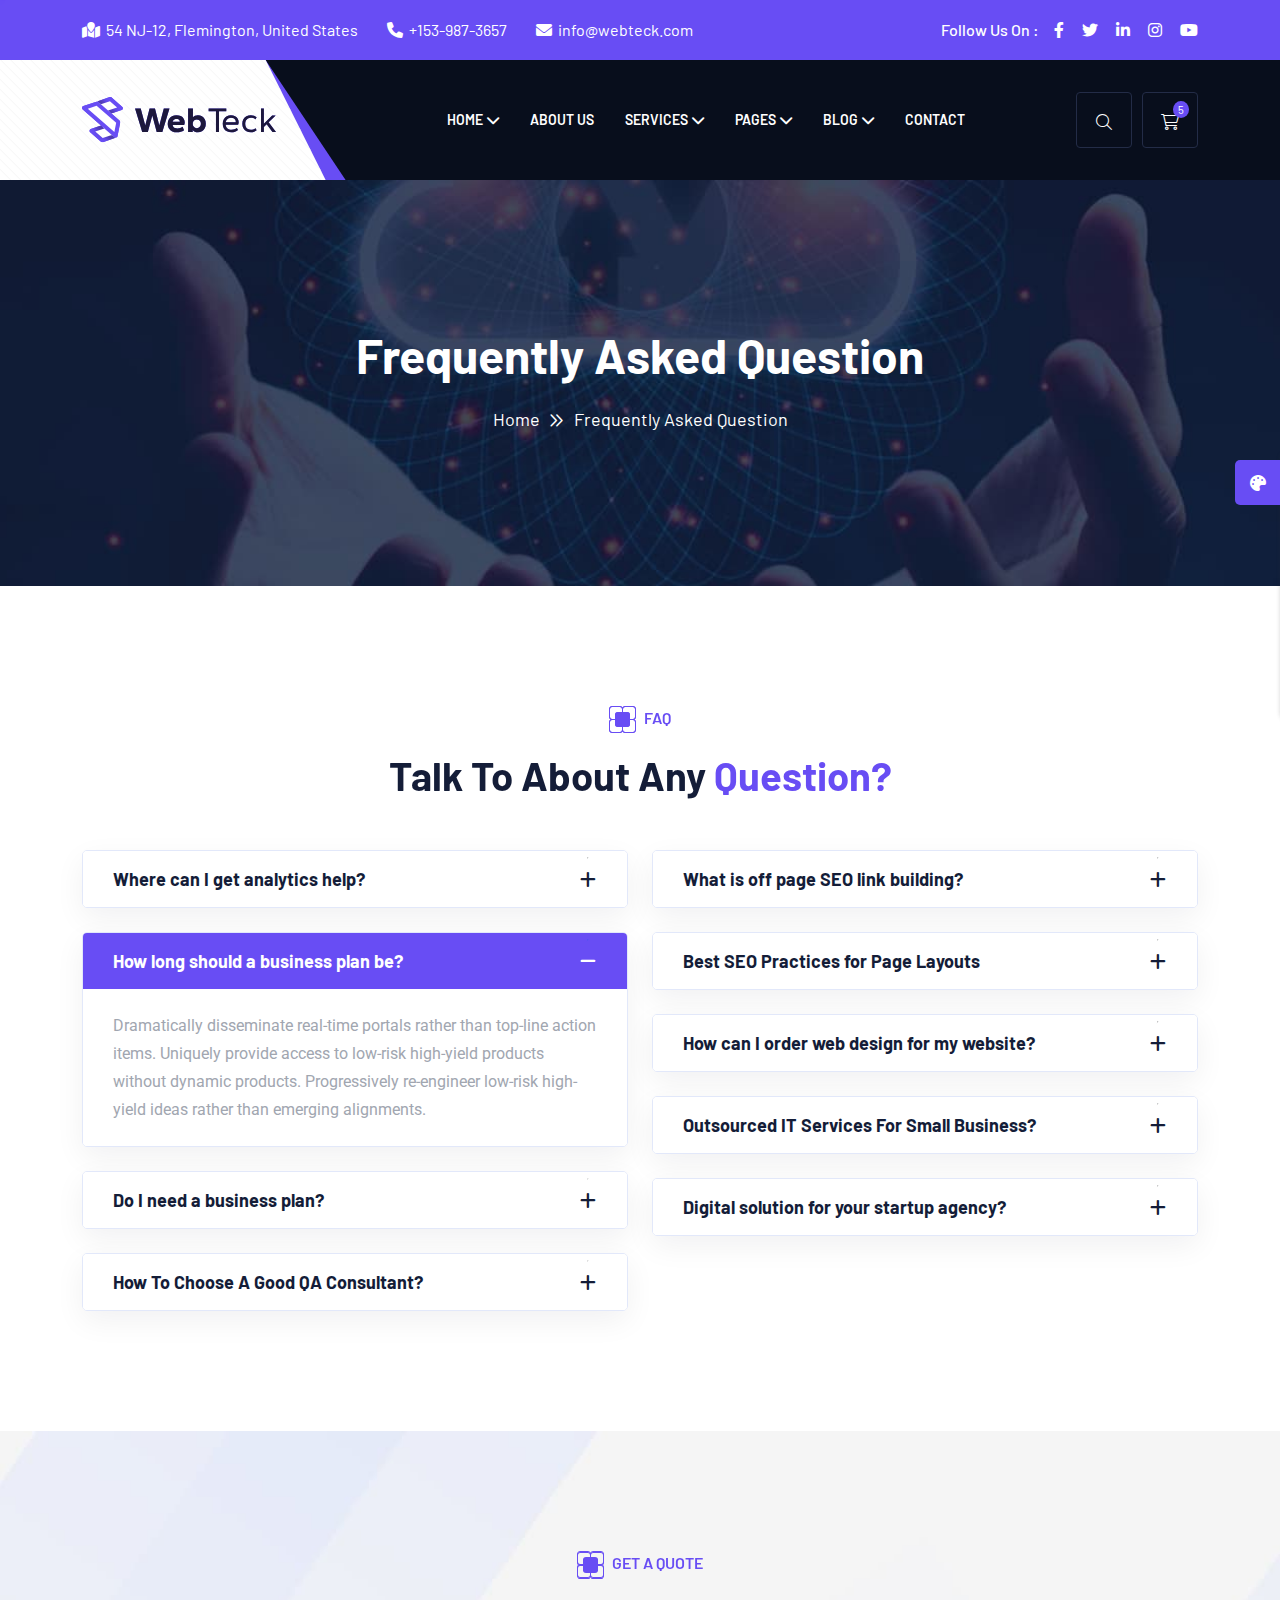
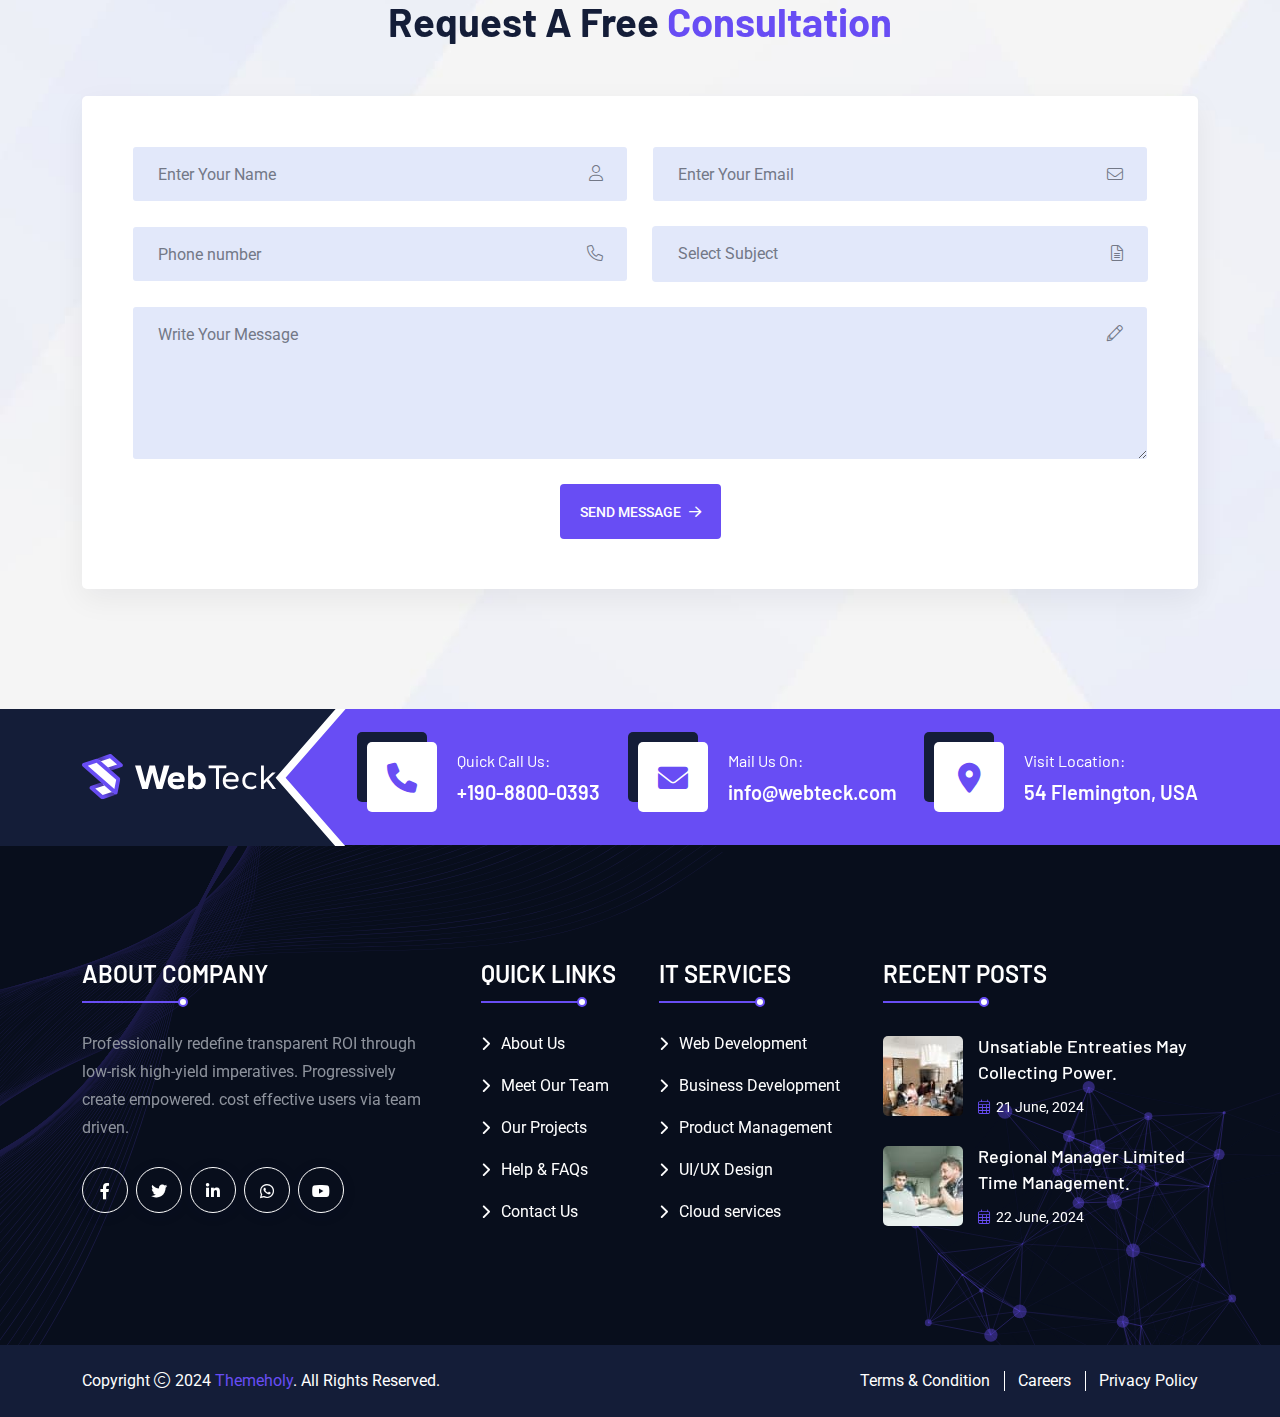
<file: demo/faq.html>
<!doctype html>
<html class="no-js" lang="zxx">
<!-- Mirrored from html.themeholy.com/webteck/demo/faq.html by HTTrack Website Copier/3.x [XR&CO'2014], Tue, 13 May 2025 11:41:48 GMT -->

<head>
    <meta charset="utf-8">
    <meta http-equiv="x-ua-compatible" content="ie=edge">
    <title>Webteck - Technology & IT Solutions HTML Template - Faq</title>
    <meta name="author" content="Themeholy">
    <meta name="description" content="Webteck - Technology & IT Solutions HTML Template">
    <meta name="keywords" content="Webteck - Technology & IT Solutions HTML Template">
    <meta name="robots" content="INDEX,FOLLOW">
    <meta name="viewport" content="width=device-width,initial-scale=1,shrink-to-fit=no">
    <link rel="apple-touch-icon" sizes="57x57" href="assets/img/favicons/apple-icon-57x57.png">
    <link rel="apple-touch-icon" sizes="60x60" href="assets/img/favicons/apple-icon-60x60.png">
    <link rel="apple-touch-icon" sizes="72x72" href="assets/img/favicons/apple-icon-72x72.png">
    <link rel="apple-touch-icon" sizes="76x76" href="assets/img/favicons/apple-icon-76x76.png">
    <link rel="apple-touch-icon" sizes="114x114" href="assets/img/favicons/apple-icon-114x114.png">
    <link rel="apple-touch-icon" sizes="120x120" href="assets/img/favicons/apple-icon-120x120.png">
    <link rel="apple-touch-icon" sizes="144x144" href="assets/img/favicons/apple-icon-144x144.png">
    <link rel="apple-touch-icon" sizes="152x152" href="assets/img/favicons/apple-icon-152x152.png">
    <link rel="apple-touch-icon" sizes="180x180" href="assets/img/favicons/apple-icon-180x180.png">
    <link rel="icon" type="image/png" sizes="192x192" href="assets/img/favicons/android-icon-192x192.png">
    <link rel="icon" type="image/png" sizes="32x32" href="assets/img/favicons/favicon-32x32.png">
    <link rel="icon" type="image/png" sizes="96x96" href="assets/img/favicons/favicon-96x96.png">
    <link rel="icon" type="image/png" sizes="16x16" href="assets/img/favicons/favicon-16x16.png">
    <link rel="manifest" href="assets/img/favicons/manifest.json">
    <meta name="msapplication-TileColor" content="#ffffff">
    <meta name="msapplication-TileImage" content="assets/img/favicons/ms-icon-144x144.png">
    <meta name="theme-color" content="#ffffff">
    <link rel="preconnect" href="https://fonts.googleapis.com/">
    <link rel="preconnect" href="https://fonts.gstatic.com/" crossorigin>
    <link
        href="https://fonts.googleapis.com/css2?family=Barlow:ital,wght@0,300;0,400;0,500;0,600;0,700;0,800;0,900;1,700&amp;family=Roboto:wght@300;400;500;700;900&amp;display=swap"
        rel="stylesheet">
    <link rel="stylesheet" href="assets/css/bootstrap.min.css">
    <link rel="stylesheet" href="assets/css/fontawesome.min.css">
    <link rel="stylesheet" href="assets/css/magnific-popup.min.css">
    <link rel="stylesheet" href="assets/css/swiper-bundle.min.css">
    <link rel="stylesheet" href="assets/css/style.css">
</head>

<body>
    <div class="cursor"></div>
    <div class="cursor2"></div>
    <div class="color-scheme-wrap active"><button class="switchIcon"><i class="fa-solid fa-palette"></i></button>
        <h4 class="color-scheme-wrap-title"><i class="far fa-palette me-2"></i>Style Swicher</h4>
        <div class="color-switch-btns"><button data-color="#3E66F3"><i class="fa-solid fa-droplet"></i></button> <button
                data-color="#684DF4"><i class="fa-solid fa-droplet"></i></button> <button data-color="#008080"><i
                    class="fa-solid fa-droplet"></i></button> <button data-color="#323F7C"><i
                    class="fa-solid fa-droplet"></i></button> <button data-color="#FC3737"><i
                    class="fa-solid fa-droplet"></i></button> <button data-color="#8a2be2"><i
                    class="fa-solid fa-droplet"></i></button></div><a href="https://themeforest.net/user/themeholy"
            class="th-btn text-center w-100"><i class="fa fa-shopping-cart me-2"></i> Purchase</a>
    </div>
    <div id="preloader" class="preloader"><button class="th-btn th-radius preloaderCls">Cancel Preloader</button>
        <div id="loader" class="th-preloader">
            <div class="animation-preloader">
                <div class="txt-loading"><span preloader-text="W" class="characters">W</span> <span preloader-text="E"
                        class="characters">E</span> <span preloader-text="B" class="characters">B</span> <span
                        preloader-text="T" class="characters">T</span> <span preloader-text="E"
                        class="characters">E</span> <span preloader-text="C" class="characters">C</span> <span
                        preloader-text="K" class="characters">K</span></div>
            </div>
        </div>
    </div>
    <div class="sidemenu-wrapper">
        <div class="sidemenu-content"><button class="closeButton sideMenuCls"><i class="far fa-times"></i></button>
            <div class="widget woocommerce widget_shopping_cart">
                <h3 class="widget_title">Shopping cart</h3>
                <div class="widget_shopping_cart_content">
                    <ul class="woocommerce-mini-cart cart_list product_list_widget">
                        <li class="woocommerce-mini-cart-item mini_cart_item"><a href="#"
                                class="remove remove_from_cart_button"><i class="far fa-times"></i></a> <a href="#"><img
                                    src="assets/img/product/product_thumb_1_1.jpg" alt="Cart Image">Gaming Computer</a>
                            <span class="quantity">1 × <span class="woocommerce-Price-amount amount"><span
                                        class="woocommerce-Price-currencySymbol">$</span>940.00</span></span></li>
                        <li class="woocommerce-mini-cart-item mini_cart_item"><a href="#"
                                class="remove remove_from_cart_button"><i class="far fa-times"></i></a> <a href="#"><img
                                    src="assets/img/product/product_thumb_1_2.jpg" alt="Cart Image">Smartphone Vivo
                                V9</a> <span class="quantity">1 × <span class="woocommerce-Price-amount amount"><span
                                        class="woocommerce-Price-currencySymbol">$</span>899.00</span></span></li>
                        <li class="woocommerce-mini-cart-item mini_cart_item"><a href="#"
                                class="remove remove_from_cart_button"><i class="far fa-times"></i></a> <a href="#"><img
                                    src="assets/img/product/product_thumb_1_3.jpg" alt="Cart Image">SanDisk Flash
                                Drive</a> <span class="quantity">1 × <span class="woocommerce-Price-amount amount"><span
                                        class="woocommerce-Price-currencySymbol">$</span>756.00</span></span></li>
                        <li class="woocommerce-mini-cart-item mini_cart_item"><a href="#"
                                class="remove remove_from_cart_button"><i class="far fa-times"></i></a> <a href="#"><img
                                    src="assets/img/product/product_thumb_1_4.jpg" alt="Cart Image">Smart Power Bank</a>
                            <span class="quantity">1 × <span class="woocommerce-Price-amount amount"><span
                                        class="woocommerce-Price-currencySymbol">$</span>723.00</span></span></li>
                        <li class="woocommerce-mini-cart-item mini_cart_item"><a href="#"
                                class="remove remove_from_cart_button"><i class="far fa-times"></i></a> <a href="#"><img
                                    src="assets/img/product/product_thumb_1_5.jpg" alt="Cart Image">Apple Smartwatch</a>
                            <span class="quantity">1 × <span class="woocommerce-Price-amount amount"><span
                                        class="woocommerce-Price-currencySymbol">$</span>1080.00</span></span></li>
                    </ul>
                    <p class="woocommerce-mini-cart__total total"><strong>Subtotal:</strong> <span
                            class="woocommerce-Price-amount amount"><span
                                class="woocommerce-Price-currencySymbol">$</span>4398.00</span></p>
                    <p class="woocommerce-mini-cart__buttons buttons btn-wrap"><a href="cart.html"
                            class="th-btn wc-forward">View cart</a> <a href="checkout.html"
                            class="th-btn checkout wc-forward">Checkout</a></p>
                </div>
            </div>
        </div>
    </div>
    <div class="popup-search-box d-none d-lg-block"><button class="searchClose"><i class="fal fa-times"></i></button>
        <form action="#"><input type="text" placeholder="What are you looking for?"> <button type="submit"><i
                    class="fal fa-search"></i></button></form>
    </div>
    <div class="th-menu-wrapper">
        <div class="th-menu-area text-center"><button class="th-menu-toggle"><i class="fal fa-times"></i></button>
            <div class="mobile-logo"><a class="icon-masking" href="index.html"><span data-mask-src="assets/img/logo.svg"
                        class="mask-icon"></span><img src="assets/img/logo.svg" alt="Webteck"></a></div>
            <div class="th-mobile-menu">
                <ul>
                    <li class="menu-item-has-children mega-menu-wrap"><a href="#">Home</a>
                        <ul class="mega-menu">
                            <li><a href="#">Multipage</a>
                                <ul>
                                    <li><a href="index.html">Digital Agency</a></li>
                                    <li><a href="home-web-development.html">Web Development</a></li>
                                    <li><a href="home-software-company.html">Software Company</a></li>
                                    <li><a href="home-software-company-2.html">Software Company Style 2</a></li>
                                    <li><a href="home-startup-company.html">Startup Company</a></li>
                                    <li><a href="home-it-solution.html">IT Solution</a></li>
                                    <li><a href="home-web-agency.html">Web Agency</a></li>
                                    <li><a href="home-startup.html">Home Startup</a></li>
                                    <li><a href="home-game-solution.html">Game Solution</a></li>
                                    <li><a href="home-sass-marketing.html">Sass Marketing</a></li>
                                    <li><a href="home-sass-landing.html">Sass Landing</a></li>
                                </ul>
                            </li>
                            <li><a href="#">Multipage</a>
                                <ul>
                                    <li><a href="home-sass-landing-2.html">Sass Landing Style 2</a></li>
                                    <li><a href="home-app-landing.html">App Landing</a></li>
                                    <li><a href="home-ai-technology.html">AI Technology</a></li>
                                    <li><a href="home-cyber-security.html">Cyber Security</a></li>
                                    <li><a href="home-cyber-security-2.html">Cyber Security Style 2</a></li>
                                    <li><a href="home-it-company.html">IT Company</a></li>
                                    <li><a href="home-digital-marking.html">Digital Marking</a></li>
                                    <li><a href="home-it-agency.html">IT Agency</a></li>
                                    <li><a href="home-crm.html">Home CRM</a></li>
                                    <li><a href="home-it-consulting.html">IT Consulting</a></li>
                                    <li><a href="home-help-desk.html">Home Help Desk</a></li>
                                </ul>
                            </li>
                            <li><a href="#">Onepage</a>
                                <ul>
                                    <li><a href="home-digital-agency-op.html">Digital Agency Onepage</a></li>
                                    <li><a href="home-web-development-op.html">Web Development Onepage</a></li>
                                    <li><a href="home-software-company-op.html">Software Company Onepage</a></li>
                                    <li><a href="home-software-company-2-op.html">Software Company Style 2 Onepage</a>
                                    </li>
                                    <li><a href="home-startup-company-op.html">Startup Company Onepage</a></li>
                                    <li><a href="home-it-solution-op.html">IT Solution Onepage</a></li>
                                    <li><a href="home-web-agency-op.html">Web Agency Onepage</a></li>
                                    <li><a href="home-startup-op.html">Home Startup Onepage</a></li>
                                    <li><a href="home-game-solution-op.html">Game Solution Onepage</a></li>
                                    <li><a href="home-sass-marketing-op.html">Sass Marketing Onepage</a></li>
                                    <li><a href="home-sass-landing-op.html">Sass Landing Onepage</a></li>
                                </ul>
                            </li>
                            <li><a href="#">Onepage</a>
                                <ul>
                                    <li><a href="home-sass-landing-2-op.html">Sass Landing Style 2 Onepage</a></li>
                                    <li><a href="home-app-landing-op.html">App Landing Onepage</a></li>
                                    <li><a href="home-ai-technology-op.html">AI Technology Onepage</a></li>
                                    <li><a href="home-cyber-security-op.html">Cyber Security Onepage</a></li>
                                    <li><a href="home-cyber-security-2-op.html">Cyber Security Style 2 Onepage</a></li>
                                    <li><a href="home-it-company-op.html">IT Company Onepage</a></li>
                                    <li><a href="home-digital-marking-op.html">Digital Marking Onepage</a></li>
                                    <li><a href="home-it-agency-op.html">IT Agency Onepage</a></li>
                                    <li><a href="home-crm-op.html">Home CRM Onepage</a></li>
                                    <li><a href="home-it-consulting-op.html">IT Consulting Onepage</a></li>
                                    <li><a href="home-help-desk-op.html">Home Help Desk</a></li>
                                </ul>
                            </li>
                        </ul>
                    </li>
                    <li><a href="about.html">About Us</a></li>
                    <li class="menu-item-has-children"><a href="#">Services</a>
                        <ul class="sub-menu">
                            <li><a href="service.html">Services</a></li>
                            <li><a href="service-details.html">Services Details</a></li>
                        </ul>
                    </li>
                    <li class="menu-item-has-children"><a href="#">Pages</a>
                        <ul class="sub-menu">
                            <li class="menu-item-has-children"><a href="#">Shop</a>
                                <ul class="sub-menu">
                                    <li><a href="shop.html">Shop</a></li>
                                    <li><a href="shop-details.html">Shop Details</a></li>
                                    <li><a href="cart.html">Cart Page</a></li>
                                    <li><a href="checkout.html">Checkout</a></li>
                                    <li><a href="wishlist.html">Wishlist</a></li>
                                </ul>
                            </li>
                            <li><a href="team.html">Team</a></li>
                            <li><a href="team-details.html">Team Details</a></li>
                            <li><a href="project.html">Project</a></li>
                            <li><a href="project-details.html">Project Details</a></li>
                            <li><a href="gallery.html">Gallery</a></li>
                            <li><a href="pricing.html">Pricing</a></li>
                            <li><a href="faq.html">Faq Page</a></li>
                            <li><a href="error.html">Error Page</a></li>
                        </ul>
                    </li>
                    <li class="menu-item-has-children"><a href="#">Blog</a>
                        <ul class="sub-menu">
                            <li><a href="blog.html">Blog</a></li>
                            <li><a href="blog-details.html">Blog Details</a></li>
                        </ul>
                    </li>
                    <li><a href="contact.html">Contact</a></li>
                </ul>
            </div>
        </div>
    </div>
    <header class="th-header header-layout1">
        <div class="header-top">
            <div class="container">
                <div class="row justify-content-center justify-content-lg-between align-items-center gy-2">
                    <div class="col-auto d-none d-lg-block">
                        <div class="header-links">
                            <ul>
                                <li><i class="fas fa-map-location"></i>54 NJ-12, Flemington, United States</li>
                                <li><i class="fas fa-phone"></i><a href="tel:+1539873657">+153-987-3657</a></li>
                                <li><i class="fas fa-envelope"></i><a
                                        href="mailto:info@webteck.com">info@webteck.com</a></li>
                            </ul>
                        </div>
                    </div>
                    <div class="col-auto">
                        <div class="header-social"><span class="social-title">Follow Us On : </span><a
                                href="https://www.facebook.com/"><i class="fab fa-facebook-f"></i></a> <a
                                href="https://www.twitter.com/"><i class="fab fa-twitter"></i></a> <a
                                href="https://www.linkedin.com/"><i class="fab fa-linkedin-in"></i></a> <a
                                href="https://www.instagram.com/"><i class="fab fa-instagram"></i></a> <a
                                href="https://www.youtube.com/"><i class="fab fa-youtube"></i></a></div>
                    </div>
                </div>
            </div>
        </div>
        <div class="sticky-wrapper">
            <div class="menu-area">
                <div class="container">
                    <div class="row align-items-center justify-content-between">
                        <div class="col-auto">
                            <div class="header-logo"><a class="icon-masking" href="index.html"><span
                                        data-mask-src="assets/img/logo.svg" class="mask-icon"></span><img
                                        src="assets/img/logo.svg" alt="Webteck"></a></div>
                        </div>
                        <div class="col-auto">
                            <nav class="main-menu d-none d-lg-inline-block">
                                <ul>
                                    <li class="menu-item-has-children mega-menu-wrap"><a href="#">Home</a>
                                        <ul class="mega-menu">
                                            <li><a href="#">Multipage</a>
                                                <ul>
                                                    <li><a href="index.html">Digital Agency</a></li>
                                                    <li><a href="home-web-development.html">Web Development</a></li>
                                                    <li><a href="home-software-company.html">Software Company</a></li>
                                                    <li><a href="home-software-company-2.html">Software Company Style
                                                            2</a></li>
                                                    <li><a href="home-startup-company.html">Startup Company</a></li>
                                                    <li><a href="home-it-solution.html">IT Solution</a></li>
                                                    <li><a href="home-web-agency.html">Web Agency</a></li>
                                                    <li><a href="home-startup.html">Home Startup</a></li>
                                                    <li><a href="home-game-solution.html">Game Solution</a></li>
                                                    <li><a href="home-sass-marketing.html">Sass Marketing</a></li>
                                                    <li><a href="home-sass-landing.html">Sass Landing</a></li>
                                                </ul>
                                            </li>
                                            <li><a href="#">Multipage</a>
                                                <ul>
                                                    <li><a href="home-sass-landing-2.html">Sass Landing Style 2</a></li>
                                                    <li><a href="home-app-landing.html">App Landing</a></li>
                                                    <li><a href="home-ai-technology.html">AI Technology</a></li>
                                                    <li><a href="home-cyber-security.html">Cyber Security</a></li>
                                                    <li><a href="home-cyber-security-2.html">Cyber Security Style 2</a>
                                                    </li>
                                                    <li><a href="home-it-company.html">IT Company</a></li>
                                                    <li><a href="home-digital-marking.html">Digital Marking</a></li>
                                                    <li><a href="home-it-agency.html">IT Agency</a></li>
                                                    <li><a href="home-crm.html">Home CRM</a></li>
                                                    <li><a href="home-it-consulting.html">IT Consulting</a></li>
                                                    <li><a href="home-help-desk.html">Home Help Desk</a></li>
                                                </ul>
                                            </li>
                                            <li><a href="#">Onepage</a>
                                                <ul>
                                                    <li><a href="home-digital-agency-op.html">Digital Agency Onepage</a>
                                                    </li>
                                                    <li><a href="home-web-development-op.html">Web Development
                                                            Onepage</a></li>
                                                    <li><a href="home-software-company-op.html">Software Company
                                                            Onepage</a></li>
                                                    <li><a href="home-software-company-2-op.html">Software Company Style
                                                            2 Onepage</a></li>
                                                    <li><a href="home-startup-company-op.html">Startup Company
                                                            Onepage</a></li>
                                                    <li><a href="home-it-solution-op.html">IT Solution Onepage</a></li>
                                                    <li><a href="home-web-agency-op.html">Web Agency Onepage</a></li>
                                                    <li><a href="home-startup-op.html">Home Startup Onepage</a></li>
                                                    <li><a href="home-game-solution-op.html">Game Solution Onepage</a>
                                                    </li>
                                                    <li><a href="home-sass-marketing-op.html">Sass Marketing Onepage</a>
                                                    </li>
                                                    <li><a href="home-sass-landing-op.html">Sass Landing Onepage</a>
                                                    </li>
                                                </ul>
                                            </li>
                                            <li><a href="#">Onepage</a>
                                                <ul>
                                                    <li><a href="home-sass-landing-2-op.html">Sass Landing Style 2
                                                            Onepage</a></li>
                                                    <li><a href="home-app-landing-op.html">App Landing Onepage</a></li>
                                                    <li><a href="home-ai-technology-op.html">AI Technology Onepage</a>
                                                    </li>
                                                    <li><a href="home-cyber-security-op.html">Cyber Security Onepage</a>
                                                    </li>
                                                    <li><a href="home-cyber-security-2-op.html">Cyber Security Style 2
                                                            Onepage</a></li>
                                                    <li><a href="home-it-company-op.html">IT Company Onepage</a></li>
                                                    <li><a href="home-digital-marking-op.html">Digital Marking
                                                            Onepage</a></li>
                                                    <li><a href="home-it-agency-op.html">IT Agency Onepage</a></li>
                                                    <li><a href="home-crm-op.html">Home CRM Onepage</a></li>
                                                    <li><a href="home-it-consulting-op.html">IT Consulting Onepage</a>
                                                    </li>
                                                    <li><a href="home-help-desk-op.html">Home Help Desk</a></li>
                                                </ul>
                                            </li>
                                        </ul>
                                    </li>
                                    <li><a href="about.html">About Us</a></li>
                                    <li class="menu-item-has-children"><a href="#">Services</a>
                                        <ul class="sub-menu">
                                            <li><a href="service.html">Services</a></li>
                                            <li><a href="service-details.html">Services Details</a></li>
                                        </ul>
                                    </li>
                                    <li class="menu-item-has-children"><a href="#">Pages</a>
                                        <ul class="sub-menu">
                                            <li class="menu-item-has-children"><a href="#">Shop</a>
                                                <ul class="sub-menu">
                                                    <li><a href="shop.html">Shop</a></li>
                                                    <li><a href="shop-details.html">Shop Details</a></li>
                                                    <li><a href="cart.html">Cart Page</a></li>
                                                    <li><a href="checkout.html">Checkout</a></li>
                                                    <li><a href="wishlist.html">Wishlist</a></li>
                                                </ul>
                                            </li>
                                            <li><a href="team.html">Team</a></li>
                                            <li><a href="team-details.html">Team Details</a></li>
                                            <li><a href="project.html">Project</a></li>
                                            <li><a href="project-details.html">Project Details</a></li>
                                            <li><a href="gallery.html">Gallery</a></li>
                                            <li><a href="pricing.html">Pricing</a></li>
                                            <li><a href="faq.html">Faq Page</a></li>
                                            <li><a href="error.html">Error Page</a></li>
                                        </ul>
                                    </li>
                                    <li class="menu-item-has-children"><a href="#">Blog</a>
                                        <ul class="sub-menu">
                                            <li><a href="blog.html">Blog</a></li>
                                            <li><a href="blog-details.html">Blog Details</a></li>
                                        </ul>
                                    </li>
                                    <li><a href="contact.html">Contact</a></li>
                                </ul>
                            </nav>
                            <div class="header-button"><button type="button"
                                    class="icon-btn sideMenuToggler d-inline-block d-lg-none"><i
                                        class="fal fa-shopping-cart"></i> <span class="badge">5</span></button> <button
                                    type="button" class="th-menu-toggle d-inline-block d-lg-none"><i
                                        class="far fa-bars"></i></button></div>
                        </div>
                        <div class="col-auto d-none d-lg-block">
                            <div class="header-button"><button type="button" class="icon-btn searchBoxToggler"><i
                                        class="fal fa-search"></i></button> <button type="button"
                                    class="icon-btn sideMenuToggler"><i class="fal fa-shopping-cart"></i> <span
                                        class="badge">5</span></button> <a href="contact.html"
                                    class="th-btn style3 shadow-none">Make Appointment<i
                                        class="fas fa-arrow-right ms-1"></i></a></div>
                        </div>
                    </div>
                </div>
                <div class="logo-bg"></div>
            </div>
        </div>
    </header>
    <div class="breadcumb-wrapper" data-bg-src="assets/img/bg/breadcumb-bg.jpg">
        <div class="container">
            <div class="breadcumb-content">
                <h1 class="breadcumb-title">Frequently Asked Question</h1>
                <ul class="breadcumb-menu">
                    <li><a href="index.html">Home</a></li>
                    <li>Frequently Asked Question</li>
                </ul>
            </div>
        </div>
    </div>
    <div class="space">
        <div class="container">
            <div class="title-area text-center"><span class="sub-title">
                    <div class="icon-masking me-2"><span class="mask-icon"
                            data-mask-src="assets/img/theme-img/title_shape_2.svg"></span> <img
                            src="assets/img/theme-img/title_shape_2.svg" alt="shape"></div>FAQ
                </span>
                <h2 class="sec-title">Talk To About Any <span class="text-theme">Question?</span></h2>
            </div>
            <div class="row">
                <div class="col-xl-6">
                    <div class="accordion-area accordion" id="faqAccordion">
                        <div class="accordion-card style2">
                            <div class="accordion-header" id="collapse-item-1"><button
                                    class="accordion-button collapsed" type="button" data-bs-toggle="collapse"
                                    data-bs-target="#collapse-1" aria-expanded="false" aria-controls="collapse-1">Where
                                    can I get analytics help?</button></div>
                            <div id="collapse-1" class="accordion-collapse collapse" aria-labelledby="collapse-item-1"
                                data-bs-parent="#faqAccordion">
                                <div class="accordion-body">
                                    <p class="faq-text">Dramatically disseminate real-time portals rather than top-line
                                        action items. Uniquely provide access to low-risk high-yield products without
                                        dynamic products. Progressively re-engineer low-risk high-yield ideas rather
                                        than emerging alignments.</p>
                                </div>
                            </div>
                        </div>
                        <div class="accordion-card style2 active">
                            <div class="accordion-header" id="collapse-item-2"><button class="accordion-button"
                                    type="button" data-bs-toggle="collapse" data-bs-target="#collapse-2"
                                    aria-expanded="true" aria-controls="collapse-2">How long should a business plan
                                    be?</button></div>
                            <div id="collapse-2" class="accordion-collapse collapse show"
                                aria-labelledby="collapse-item-2" data-bs-parent="#faqAccordion">
                                <div class="accordion-body">
                                    <p class="faq-text">Dramatically disseminate real-time portals rather than top-line
                                        action items. Uniquely provide access to low-risk high-yield products without
                                        dynamic products. Progressively re-engineer low-risk high-yield ideas rather
                                        than emerging alignments.</p>
                                </div>
                            </div>
                        </div>
                        <div class="accordion-card style2">
                            <div class="accordion-header" id="collapse-item-3"><button
                                    class="accordion-button collapsed" type="button" data-bs-toggle="collapse"
                                    data-bs-target="#collapse-3" aria-expanded="false" aria-controls="collapse-3">Do I
                                    need a business plan?</button></div>
                            <div id="collapse-3" class="accordion-collapse collapse" aria-labelledby="collapse-item-3"
                                data-bs-parent="#faqAccordion">
                                <div class="accordion-body">
                                    <p class="faq-text">Dramatically disseminate real-time portals rather than top-line
                                        action items. Uniquely provide access to low-risk high-yield products without
                                        dynamic products. Progressively re-engineer low-risk high-yield ideas rather
                                        than emerging alignments.</p>
                                </div>
                            </div>
                        </div>
                        <div class="accordion-card style2">
                            <div class="accordion-header" id="collapse-item-4"><button
                                    class="accordion-button collapsed" type="button" data-bs-toggle="collapse"
                                    data-bs-target="#collapse-4" aria-expanded="false" aria-controls="collapse-4">How To
                                    Choose A Good QA Consultant?</button></div>
                            <div id="collapse-4" class="accordion-collapse collapse" aria-labelledby="collapse-item-4"
                                data-bs-parent="#faqAccordion">
                                <div class="accordion-body">
                                    <p class="faq-text">Dramatically disseminate real-time portals rather than top-line
                                        action items. Uniquely provide access to low-risk high-yield products without
                                        dynamic products. Progressively re-engineer low-risk high-yield ideas rather
                                        than emerging alignments.</p>
                                </div>
                            </div>
                        </div>
                    </div>
                </div>
                <div class="col-xl-6">
                    <div class="accordion-area accordion" id="faqAccordion2">
                        <div class="accordion-card style2">
                            <div class="accordion-header" id="collapse-item-5"><button
                                    class="accordion-button collapsed" type="button" data-bs-toggle="collapse"
                                    data-bs-target="#collapse-5" aria-expanded="false" aria-controls="collapse-5">What
                                    is off page SEO link building?</button></div>
                            <div id="collapse-5" class="accordion-collapse collapse" aria-labelledby="collapse-item-5"
                                data-bs-parent="#faqAccordion2">
                                <div class="accordion-body">
                                    <p class="faq-text">Dramatically disseminate real-time portals rather than top-line
                                        action items. Uniquely provide access to low-risk high-yield products without
                                        dynamic products. Progressively re-engineer low-risk high-yield ideas rather
                                        than emerging alignments.</p>
                                </div>
                            </div>
                        </div>
                        <div class="accordion-card style2">
                            <div class="accordion-header" id="collapse-item-6"><button
                                    class="accordion-button collapsed" type="button" data-bs-toggle="collapse"
                                    data-bs-target="#collapse-6" aria-expanded="false" aria-controls="collapse-6">Best
                                    SEO Practices for Page Layouts</button></div>
                            <div id="collapse-6" class="accordion-collapse collapse" aria-labelledby="collapse-item-6"
                                data-bs-parent="#faqAccordion2">
                                <div class="accordion-body">
                                    <p class="faq-text">Dramatically disseminate real-time portals rather than top-line
                                        action items. Uniquely provide access to low-risk high-yield products without
                                        dynamic products. Progressively re-engineer low-risk high-yield ideas rather
                                        than emerging alignments.</p>
                                </div>
                            </div>
                        </div>
                        <div class="accordion-card style2">
                            <div class="accordion-header" id="collapse-item-7"><button
                                    class="accordion-button collapsed" type="button" data-bs-toggle="collapse"
                                    data-bs-target="#collapse-7" aria-expanded="false" aria-controls="collapse-7">How
                                    can I order web design for my website?</button></div>
                            <div id="collapse-7" class="accordion-collapse collapse" aria-labelledby="collapse-item-7"
                                data-bs-parent="#faqAccordion2">
                                <div class="accordion-body">
                                    <p class="faq-text">Dramatically disseminate real-time portals rather than top-line
                                        action items. Uniquely provide access to low-risk high-yield products without
                                        dynamic products. Progressively re-engineer low-risk high-yield ideas rather
                                        than emerging alignments.</p>
                                </div>
                            </div>
                        </div>
                        <div class="accordion-card style2">
                            <div class="accordion-header" id="collapse-item-8"><button
                                    class="accordion-button collapsed" type="button" data-bs-toggle="collapse"
                                    data-bs-target="#collapse-8" aria-expanded="false"
                                    aria-controls="collapse-8">Outsourced IT Services For Small Business?</button></div>
                            <div id="collapse-8" class="accordion-collapse collapse" aria-labelledby="collapse-item-8"
                                data-bs-parent="#faqAccordion2">
                                <div class="accordion-body">
                                    <p class="faq-text">Dramatically disseminate real-time portals rather than top-line
                                        action items. Uniquely provide access to low-risk high-yield products without
                                        dynamic products. Progressively re-engineer low-risk high-yield ideas rather
                                        than emerging alignments.</p>
                                </div>
                            </div>
                        </div>
                        <div class="accordion-card style2">
                            <div class="accordion-header" id="collapse-item-9"><button
                                    class="accordion-button collapsed" type="button" data-bs-toggle="collapse"
                                    data-bs-target="#collapse-9" aria-expanded="false"
                                    aria-controls="collapse-9">Digital solution for your startup agency?</button></div>
                            <div id="collapse-9" class="accordion-collapse collapse" aria-labelledby="collapse-item-9"
                                data-bs-parent="#faqAccordion2">
                                <div class="accordion-body">
                                    <p class="faq-text">Dramatically disseminate real-time portals rather than top-line
                                        action items. Uniquely provide access to low-risk high-yield products without
                                        dynamic products. Progressively re-engineer low-risk high-yield ideas rather
                                        than emerging alignments.</p>
                                </div>
                            </div>
                        </div>
                    </div>
                </div>
            </div>
        </div>
    </div>
    <div class="space" id="contact-sec" data-bg-src="assets/img/bg/form_bg_1.jpg">
        <div class="container">
            <div class="title-area text-center"><span class="sub-title">
                    <div class="icon-masking me-2"><span class="mask-icon"
                            data-mask-src="assets/img/theme-img/title_shape_2.svg"></span> <img
                            src="assets/img/theme-img/title_shape_2.svg" alt="shape"></div>GET A QUOTE
                </span>
                <h2 class="sec-title">Request A Free <span class="text-theme">Consultation</span></h2>
            </div>
            <form action="https://html.themeholy.com/webteck/demo/mail.php" method="POST"
                class="quote-form ajax-contact">
                <div class="row">
                    <div class="form-group col-md-6"><input type="text" class="form-control" name="name" id="name"
                            placeholder="Enter Your Name"> <i class="fal fa-user"></i></div>
                    <div class="form-group col-md-6"><input type="email" class="form-control" name="email" id="email"
                            placeholder="Enter Your Email"> <i class="fal fa-envelope"></i></div>
                    <div class="form-group col-md-6"><input type="tel" class="form-control" name="number" id="number"
                            placeholder="Phone number"> <i class="fal fa-phone"></i></div>
                    <div class="form-group col-md-6"><select name="subject" id="subject" class="form-select">
                            <option value="" disabled="disabled" selected="selected" hidden>Select Subject</option>
                            <option value="IT Consult">IT Consult</option>
                            <option value="UI/UX Design">UI/UX Design</option>
                            <option value="Branding Solution">Branding Solution</option>
                            <option value="Product Marketing">Product Marketing</option>
                        </select> <i class="fal fa-file-lines"></i></div>
                    <div class="form-group col-12"><textarea name="message" id="message" cols="30" rows="3"
                            class="form-control" placeholder="Write Your Message"></textarea> <i
                            class="fal fa-pencil"></i></div>
                    <div class="form-btn text-center col-12"><button class="th-btn">Send Message<i
                                class="fa-regular fa-arrow-right ms-2"></i></button></div>
                </div>
                <p class="form-messages mb-0 mt-3"></p>
            </form>
        </div>
    </div>
    <footer class="footer-wrapper footer-layout1">
        <div class="footer-top">
            <div class="logo-bg"></div>
            <div class="container">
                <div class="row align-items-center">
                    <div class="col-xl-3">
                        <div class="footer-logo"><a class="icon-masking" href="index.html"><span
                                    data-mask-src="assets/img/logo-white.svg" class="mask-icon"></span><img
                                    src="assets/img/logo-white.svg" alt="Webteck"></a></div>
                    </div>
                    <div class="col-xl-9">
                        <div class="footer-contact-wrap">
                            <div class="footer-contact">
                                <div class="footer-contact_icon"><i class="fas fa-phone"></i></div>
                                <div class="media-body"><span class="footer-contact_text">Quick Call Us:</span> <a
                                        href="tel:+19088000393" class="footer-contact_link">+190-8800-0393</a></div>
                            </div>
                            <div class="footer-contact">
                                <div class="footer-contact_icon"><i class="fas fa-envelope"></i></div>
                                <div class="media-body"><span class="footer-contact_text">Mail Us On:</span> <a
                                        href="mailto:info@webteck.com" class="footer-contact_link">info@webteck.com</a>
                                </div>
                            </div>
                            <div class="footer-contact">
                                <div class="footer-contact_icon"><i class="fas fa-location-dot"></i></div>
                                <div class="media-body"><span class="footer-contact_text">Visit Location:</span> <a
                                        href="https://www.google.com/maps" class="footer-contact_link">54 Flemington,
                                        USA</a></div>
                            </div>
                        </div>
                    </div>
                </div>
            </div>
        </div>
        <div class="widget-area">
            <div class="container">
                <div class="row justify-content-between">
                    <div class="col-md-6 col-xxl-3 col-xl-4">
                        <div class="widget footer-widget">
                            <h3 class="widget_title">About Company</h3>
                            <div class="th-widget-about">
                                <p class="about-text">Professionally redefine transparent ROI through low-risk
                                    high-yield imperatives. Progressively create empowered. cost effective users via
                                    team driven.</p>
                                <div class="th-social"><a href="https://www.facebook.com/"><i
                                            class="fab fa-facebook-f"></i></a> <a href="https://www.twitter.com/"><i
                                            class="fab fa-twitter"></i></a> <a href="https://www.linkedin.com/"><i
                                            class="fab fa-linkedin-in"></i></a> <a href="https://www.whatsapp.com/"><i
                                            class="fab fa-whatsapp"></i></a> <a href="https://www.youtube.com/"><i
                                            class="fab fa-youtube"></i></a></div>
                            </div>
                        </div>
                    </div>
                    <div class="col-md-6 col-xl-auto">
                        <div class="widget widget_nav_menu footer-widget">
                            <h3 class="widget_title">Quick Links</h3>
                            <div class="menu-all-pages-container">
                                <ul class="menu">
                                    <li><a href="about.html">About Us</a></li>
                                    <li><a href="team.html">Meet Our Team</a></li>
                                    <li><a href="project.html">Our Projects</a></li>
                                    <li><a href="faq.html">Help & FAQs</a></li>
                                    <li><a href="contact.html">Contact Us</a></li>
                                </ul>
                            </div>
                        </div>
                    </div>
                    <div class="col-md-6 col-xl-auto">
                        <div class="widget widget_nav_menu footer-widget">
                            <h3 class="widget_title">IT SERVICES</h3>
                            <div class="menu-all-pages-container">
                                <ul class="menu">
                                    <li><a href="service-details.html">Web Development</a></li>
                                    <li><a href="service-details.html">Business Development</a></li>
                                    <li><a href="service-details.html">Product Management</a></li>
                                    <li><a href="service-details.html">UI/UX Design</a></li>
                                    <li><a href="service-details.html">Cloud services</a></li>
                                </ul>
                            </div>
                        </div>
                    </div>
                    <div class="col-md-6 col-xl-auto">
                        <div class="widget footer-widget">
                            <h3 class="widget_title">Recent Posts</h3>
                            <div class="recent-post-wrap">
                                <div class="recent-post">
                                    <div class="media-img"><a href="blog-details.html"><img
                                                src="assets/img/blog/recent-post-2-1.jpg" alt="Blog Image"></a></div>
                                    <div class="media-body">
                                        <h4 class="post-title"><a class="text-inherit"
                                                href="blog-details.html">Unsatiable entreaties may collecting Power.</a>
                                        </h4>
                                        <div class="recent-post-meta"><a href="blog.html"><i
                                                    class="fal fa-calendar-days"></i>21 June, 2024</a></div>
                                    </div>
                                </div>
                                <div class="recent-post">
                                    <div class="media-img"><a href="blog-details.html"><img
                                                src="assets/img/blog/recent-post-2-2.jpg" alt="Blog Image"></a></div>
                                    <div class="media-body">
                                        <h4 class="post-title"><a class="text-inherit" href="blog-details.html">Regional
                                                Manager limited time management.</a></h4>
                                        <div class="recent-post-meta"><a href="blog.html"><i
                                                    class="fal fa-calendar-days"></i>22 June, 2024</a></div>
                                    </div>
                                </div>
                            </div>
                        </div>
                    </div>
                </div>
            </div>
        </div>
        <div class="copyright-wrap bg-title">
            <div class="container">
                <div class="row justify-content-between align-items-center">
                    <div class="col-lg-6">
                        <p class="copyright-text">Copyright <i class="fal fa-copyright"></i> 2024 <a
                                href="https://themeforest.net/user/themeholy">Themeholy</a>. All Rights Reserved.</p>
                    </div>
                    <div class="col-lg-6 text-end d-none d-lg-block">
                        <div class="footer-links">
                            <ul>
                                <li><a href="about.html">Terms & Condition</a></li>
                                <li><a href="about.html">Careers</a></li>
                                <li><a href="about.html">Privacy Policy</a></li>
                            </ul>
                        </div>
                    </div>
                </div>
            </div>
        </div>
        <div class="shape-left"><img src="assets/img/shape/footer_shape_2.svg" alt="shape"></div>
        <div class="shape-right">
            <div class="particle-1" id="particle-5"></div>
        </div>
    </footer>
    <div class="scroll-top"><svg class="progress-circle svg-content" width="100%" height="100%" viewBox="-1 -1 102 102">
            <path d="M50,1 a49,49 0 0,1 0,98 a49,49 0 0,1 0,-98"
                style="transition: stroke-dashoffset 10ms linear 0s; stroke-dasharray: 307.919, 307.919; stroke-dashoffset: 307.919;">
            </path>
        </svg></div>
    <script src="assets/js/vendor/jquery-3.7.1.min.js"></script>
    <script src="assets/js/swiper-bundle.min.js"></script>
    <script src="assets/js/bootstrap.min.js"></script>
    <script src="assets/js/jquery.magnific-popup.min.js"></script>
    <script src="assets/js/jquery.counterup.min.js"></script>
    <script src="assets/js/circle-progress.js"></script>
    <script src="assets/js/jquery-ui.min.js"></script>
    <script src="assets/js/imagesloaded.pkgd.min.js"></script>
    <script src="assets/js/isotope.pkgd.min.js"></script>
    <script src="assets/js/tilt.jquery.min.js"></script>
    <script src="assets/js/gsap.min.js"></script>
    <script src="assets/js/ScrollTrigger.min.js"></script>
    <script src="assets/js/smooth-scroll.js"></script>
    <script src="assets/js/particles.min.js"></script>
    <script src="assets/js/particles-config.js"></script>
    <script src="assets/js/main.js"></script>
</body>
<!-- Mirrored from html.themeholy.com/webteck/demo/faq.html by HTTrack Website Copier/3.x [XR&CO'2014], Tue, 13 May 2025 11:41:48 GMT -->

</html>
</file>
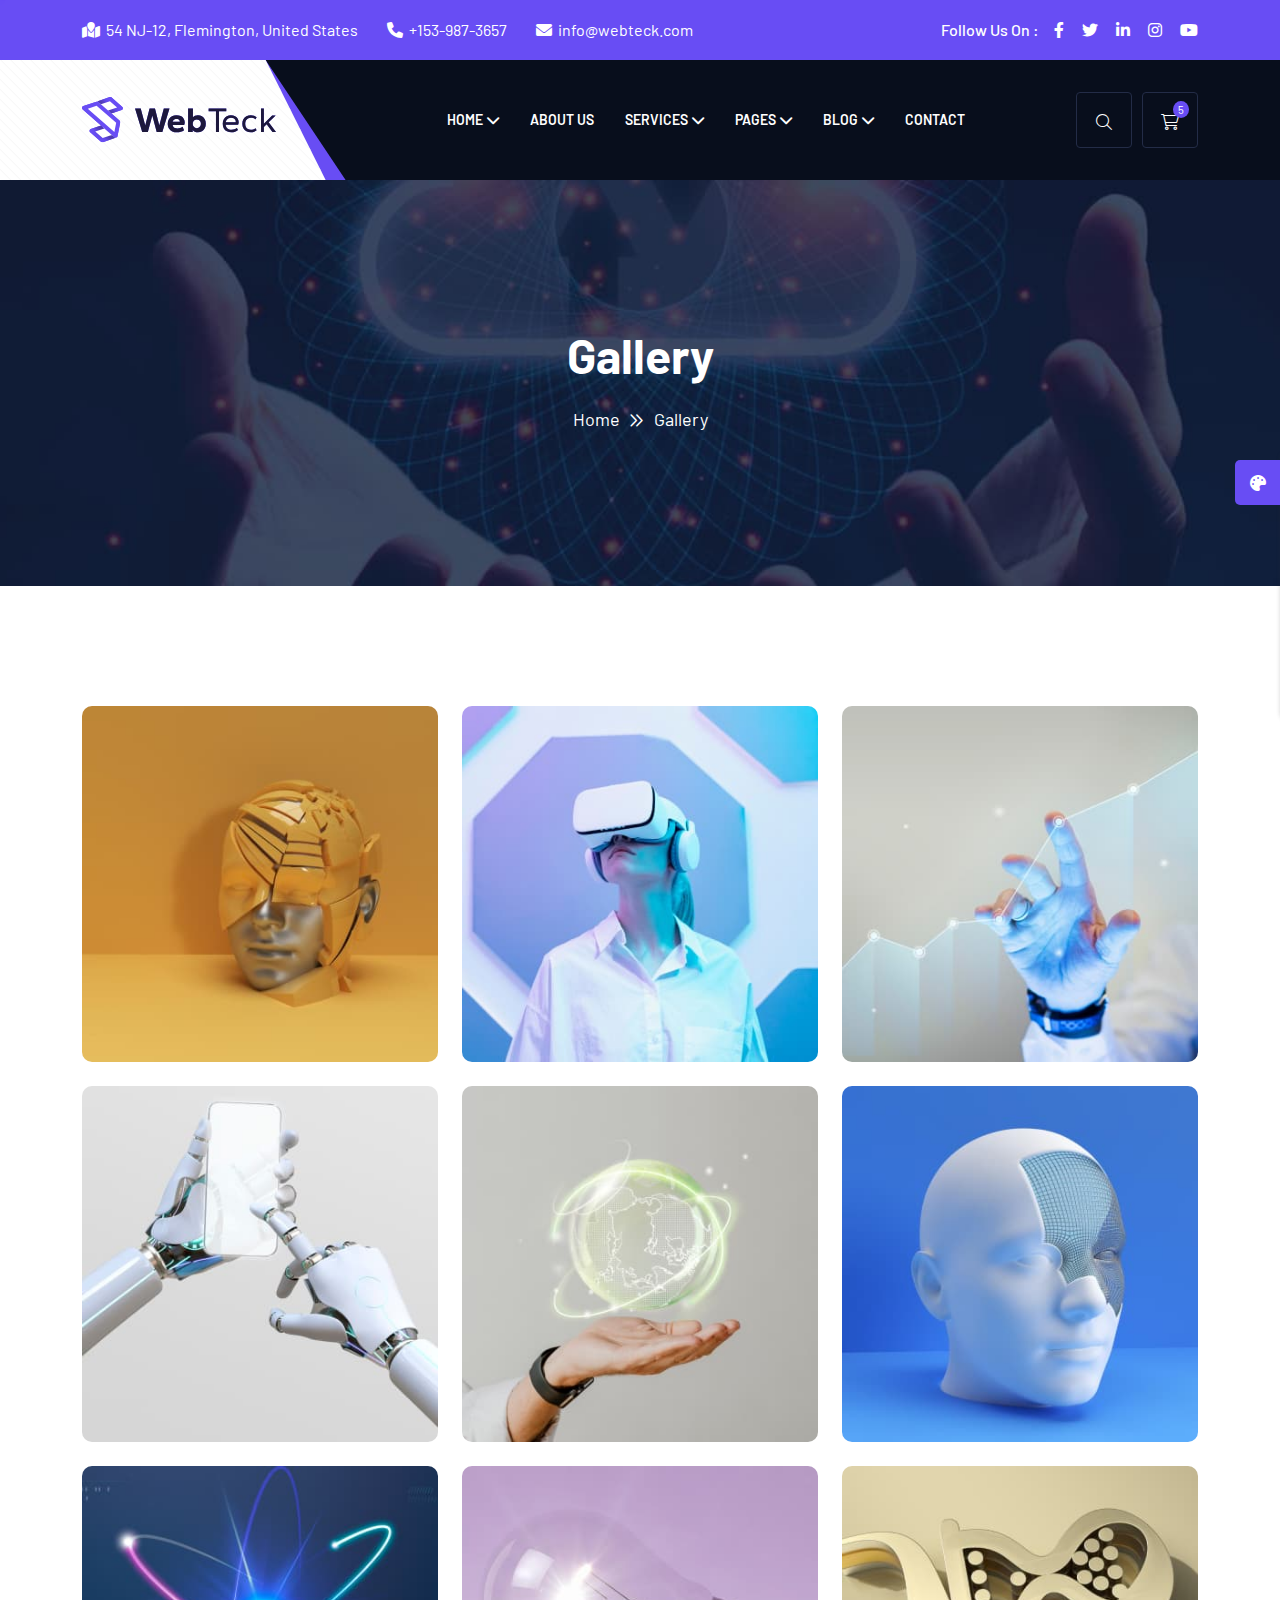
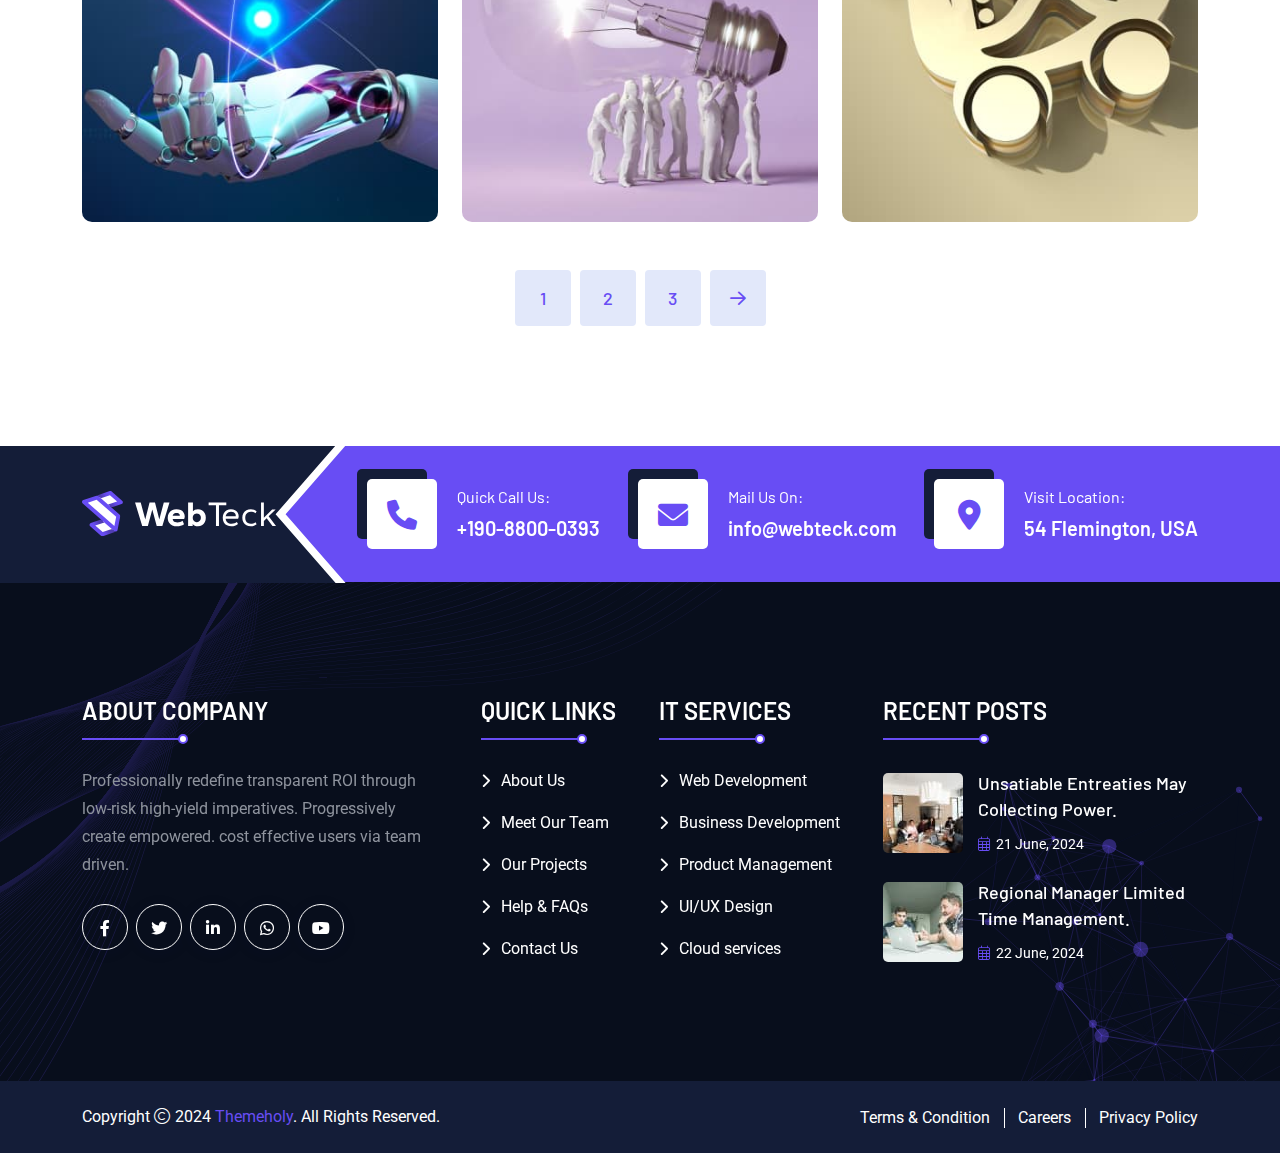
<file: demo/gallery.html>
<!doctype html>
<html class="no-js" lang="zxx">
<!-- Mirrored from html.themeholy.com/webteck/demo/gallery.html by HTTrack Website Copier/3.x [XR&CO'2014], Tue, 13 May 2025 11:41:45 GMT -->

<head>
    <meta charset="utf-8">
    <meta http-equiv="x-ua-compatible" content="ie=edge">
    <title>Webteck - Technology & IT Solutions HTML Template - Gallery</title>
    <meta name="author" content="Themeholy">
    <meta name="description" content="Webteck - Technology & IT Solutions HTML Template">
    <meta name="keywords" content="Webteck - Technology & IT Solutions HTML Template">
    <meta name="robots" content="INDEX,FOLLOW">
    <meta name="viewport" content="width=device-width,initial-scale=1,shrink-to-fit=no">
    <link rel="apple-touch-icon" sizes="57x57" href="assets/img/favicons/apple-icon-57x57.png">
    <link rel="apple-touch-icon" sizes="60x60" href="assets/img/favicons/apple-icon-60x60.png">
    <link rel="apple-touch-icon" sizes="72x72" href="assets/img/favicons/apple-icon-72x72.png">
    <link rel="apple-touch-icon" sizes="76x76" href="assets/img/favicons/apple-icon-76x76.png">
    <link rel="apple-touch-icon" sizes="114x114" href="assets/img/favicons/apple-icon-114x114.png">
    <link rel="apple-touch-icon" sizes="120x120" href="assets/img/favicons/apple-icon-120x120.png">
    <link rel="apple-touch-icon" sizes="144x144" href="assets/img/favicons/apple-icon-144x144.png">
    <link rel="apple-touch-icon" sizes="152x152" href="assets/img/favicons/apple-icon-152x152.png">
    <link rel="apple-touch-icon" sizes="180x180" href="assets/img/favicons/apple-icon-180x180.png">
    <link rel="icon" type="image/png" sizes="192x192" href="assets/img/favicons/android-icon-192x192.png">
    <link rel="icon" type="image/png" sizes="32x32" href="assets/img/favicons/favicon-32x32.png">
    <link rel="icon" type="image/png" sizes="96x96" href="assets/img/favicons/favicon-96x96.png">
    <link rel="icon" type="image/png" sizes="16x16" href="assets/img/favicons/favicon-16x16.png">
    <link rel="manifest" href="assets/img/favicons/manifest.json">
    <meta name="msapplication-TileColor" content="#ffffff">
    <meta name="msapplication-TileImage" content="assets/img/favicons/ms-icon-144x144.png">
    <meta name="theme-color" content="#ffffff">
    <link rel="preconnect" href="https://fonts.googleapis.com/">
    <link rel="preconnect" href="https://fonts.gstatic.com/" crossorigin>
    <link
        href="https://fonts.googleapis.com/css2?family=Barlow:ital,wght@0,300;0,400;0,500;0,600;0,700;0,800;0,900;1,700&amp;family=Roboto:wght@300;400;500;700;900&amp;display=swap"
        rel="stylesheet">
    <link rel="stylesheet" href="assets/css/bootstrap.min.css">
    <link rel="stylesheet" href="assets/css/fontawesome.min.css">
    <link rel="stylesheet" href="assets/css/magnific-popup.min.css">
    <link rel="stylesheet" href="assets/css/swiper-bundle.min.css">
    <link rel="stylesheet" href="assets/css/style.css">
</head>

<body>
    <div class="cursor"></div>
    <div class="cursor2"></div>
    <div class="color-scheme-wrap active"><button class="switchIcon"><i class="fa-solid fa-palette"></i></button>
        <h4 class="color-scheme-wrap-title"><i class="far fa-palette me-2"></i>Style Swicher</h4>
        <div class="color-switch-btns"><button data-color="#3E66F3"><i class="fa-solid fa-droplet"></i></button> <button
                data-color="#684DF4"><i class="fa-solid fa-droplet"></i></button> <button data-color="#008080"><i
                    class="fa-solid fa-droplet"></i></button> <button data-color="#323F7C"><i
                    class="fa-solid fa-droplet"></i></button> <button data-color="#FC3737"><i
                    class="fa-solid fa-droplet"></i></button> <button data-color="#8a2be2"><i
                    class="fa-solid fa-droplet"></i></button></div><a href="https://themeforest.net/user/themeholy"
            class="th-btn text-center w-100"><i class="fa fa-shopping-cart me-2"></i> Purchase</a>
    </div>
    <div id="preloader" class="preloader"><button class="th-btn th-radius preloaderCls">Cancel Preloader</button>
        <div id="loader" class="th-preloader">
            <div class="animation-preloader">
                <div class="txt-loading"><span preloader-text="W" class="characters">W</span> <span preloader-text="E"
                        class="characters">E</span> <span preloader-text="B" class="characters">B</span> <span
                        preloader-text="T" class="characters">T</span> <span preloader-text="E"
                        class="characters">E</span> <span preloader-text="C" class="characters">C</span> <span
                        preloader-text="K" class="characters">K</span></div>
            </div>
        </div>
    </div>
    <div class="sidemenu-wrapper">
        <div class="sidemenu-content"><button class="closeButton sideMenuCls"><i class="far fa-times"></i></button>
            <div class="widget woocommerce widget_shopping_cart">
                <h3 class="widget_title">Shopping cart</h3>
                <div class="widget_shopping_cart_content">
                    <ul class="woocommerce-mini-cart cart_list product_list_widget">
                        <li class="woocommerce-mini-cart-item mini_cart_item"><a href="#"
                                class="remove remove_from_cart_button"><i class="far fa-times"></i></a> <a href="#"><img
                                    src="assets/img/product/product_thumb_1_1.jpg" alt="Cart Image">Gaming Computer</a>
                            <span class="quantity">1 × <span class="woocommerce-Price-amount amount"><span
                                        class="woocommerce-Price-currencySymbol">$</span>940.00</span></span></li>
                        <li class="woocommerce-mini-cart-item mini_cart_item"><a href="#"
                                class="remove remove_from_cart_button"><i class="far fa-times"></i></a> <a href="#"><img
                                    src="assets/img/product/product_thumb_1_2.jpg" alt="Cart Image">Smartphone Vivo
                                V9</a> <span class="quantity">1 × <span class="woocommerce-Price-amount amount"><span
                                        class="woocommerce-Price-currencySymbol">$</span>899.00</span></span></li>
                        <li class="woocommerce-mini-cart-item mini_cart_item"><a href="#"
                                class="remove remove_from_cart_button"><i class="far fa-times"></i></a> <a href="#"><img
                                    src="assets/img/product/product_thumb_1_3.jpg" alt="Cart Image">SanDisk Flash
                                Drive</a> <span class="quantity">1 × <span class="woocommerce-Price-amount amount"><span
                                        class="woocommerce-Price-currencySymbol">$</span>756.00</span></span></li>
                        <li class="woocommerce-mini-cart-item mini_cart_item"><a href="#"
                                class="remove remove_from_cart_button"><i class="far fa-times"></i></a> <a href="#"><img
                                    src="assets/img/product/product_thumb_1_4.jpg" alt="Cart Image">Smart Power Bank</a>
                            <span class="quantity">1 × <span class="woocommerce-Price-amount amount"><span
                                        class="woocommerce-Price-currencySymbol">$</span>723.00</span></span></li>
                        <li class="woocommerce-mini-cart-item mini_cart_item"><a href="#"
                                class="remove remove_from_cart_button"><i class="far fa-times"></i></a> <a href="#"><img
                                    src="assets/img/product/product_thumb_1_5.jpg" alt="Cart Image">Apple Smartwatch</a>
                            <span class="quantity">1 × <span class="woocommerce-Price-amount amount"><span
                                        class="woocommerce-Price-currencySymbol">$</span>1080.00</span></span></li>
                    </ul>
                    <p class="woocommerce-mini-cart__total total"><strong>Subtotal:</strong> <span
                            class="woocommerce-Price-amount amount"><span
                                class="woocommerce-Price-currencySymbol">$</span>4398.00</span></p>
                    <p class="woocommerce-mini-cart__buttons buttons btn-wrap"><a href="cart.html"
                            class="th-btn wc-forward">View cart</a> <a href="checkout.html"
                            class="th-btn checkout wc-forward">Checkout</a></p>
                </div>
            </div>
        </div>
    </div>
    <div class="popup-search-box d-none d-lg-block"><button class="searchClose"><i class="fal fa-times"></i></button>
        <form action="#"><input type="text" placeholder="What are you looking for?"> <button type="submit"><i
                    class="fal fa-search"></i></button></form>
    </div>
    <div class="th-menu-wrapper">
        <div class="th-menu-area text-center"><button class="th-menu-toggle"><i class="fal fa-times"></i></button>
            <div class="mobile-logo"><a class="icon-masking" href="index.html"><span data-mask-src="assets/img/logo.svg"
                        class="mask-icon"></span><img src="assets/img/logo.svg" alt="Webteck"></a></div>
            <div class="th-mobile-menu">
                <ul>
                    <li class="menu-item-has-children mega-menu-wrap"><a href="#">Home</a>
                        <ul class="mega-menu">
                            <li><a href="#">Multipage</a>
                                <ul>
                                    <li><a href="index.html">Digital Agency</a></li>
                                    <li><a href="home-web-development.html">Web Development</a></li>
                                    <li><a href="home-software-company.html">Software Company</a></li>
                                    <li><a href="home-software-company-2.html">Software Company Style 2</a></li>
                                    <li><a href="home-startup-company.html">Startup Company</a></li>
                                    <li><a href="home-it-solution.html">IT Solution</a></li>
                                    <li><a href="home-web-agency.html">Web Agency</a></li>
                                    <li><a href="home-startup.html">Home Startup</a></li>
                                    <li><a href="home-game-solution.html">Game Solution</a></li>
                                    <li><a href="home-sass-marketing.html">Sass Marketing</a></li>
                                    <li><a href="home-sass-landing.html">Sass Landing</a></li>
                                </ul>
                            </li>
                            <li><a href="#">Multipage</a>
                                <ul>
                                    <li><a href="home-sass-landing-2.html">Sass Landing Style 2</a></li>
                                    <li><a href="home-app-landing.html">App Landing</a></li>
                                    <li><a href="home-ai-technology.html">AI Technology</a></li>
                                    <li><a href="home-cyber-security.html">Cyber Security</a></li>
                                    <li><a href="home-cyber-security-2.html">Cyber Security Style 2</a></li>
                                    <li><a href="home-it-company.html">IT Company</a></li>
                                    <li><a href="home-digital-marking.html">Digital Marking</a></li>
                                    <li><a href="home-it-agency.html">IT Agency</a></li>
                                    <li><a href="home-crm.html">Home CRM</a></li>
                                    <li><a href="home-it-consulting.html">IT Consulting</a></li>
                                    <li><a href="home-help-desk.html">Home Help Desk</a></li>
                                </ul>
                            </li>
                            <li><a href="#">Onepage</a>
                                <ul>
                                    <li><a href="home-digital-agency-op.html">Digital Agency Onepage</a></li>
                                    <li><a href="home-web-development-op.html">Web Development Onepage</a></li>
                                    <li><a href="home-software-company-op.html">Software Company Onepage</a></li>
                                    <li><a href="home-software-company-2-op.html">Software Company Style 2 Onepage</a>
                                    </li>
                                    <li><a href="home-startup-company-op.html">Startup Company Onepage</a></li>
                                    <li><a href="home-it-solution-op.html">IT Solution Onepage</a></li>
                                    <li><a href="home-web-agency-op.html">Web Agency Onepage</a></li>
                                    <li><a href="home-startup-op.html">Home Startup Onepage</a></li>
                                    <li><a href="home-game-solution-op.html">Game Solution Onepage</a></li>
                                    <li><a href="home-sass-marketing-op.html">Sass Marketing Onepage</a></li>
                                    <li><a href="home-sass-landing-op.html">Sass Landing Onepage</a></li>
                                </ul>
                            </li>
                            <li><a href="#">Onepage</a>
                                <ul>
                                    <li><a href="home-sass-landing-2-op.html">Sass Landing Style 2 Onepage</a></li>
                                    <li><a href="home-app-landing-op.html">App Landing Onepage</a></li>
                                    <li><a href="home-ai-technology-op.html">AI Technology Onepage</a></li>
                                    <li><a href="home-cyber-security-op.html">Cyber Security Onepage</a></li>
                                    <li><a href="home-cyber-security-2-op.html">Cyber Security Style 2 Onepage</a></li>
                                    <li><a href="home-it-company-op.html">IT Company Onepage</a></li>
                                    <li><a href="home-digital-marking-op.html">Digital Marking Onepage</a></li>
                                    <li><a href="home-it-agency-op.html">IT Agency Onepage</a></li>
                                    <li><a href="home-crm-op.html">Home CRM Onepage</a></li>
                                    <li><a href="home-it-consulting-op.html">IT Consulting Onepage</a></li>
                                    <li><a href="home-help-desk-op.html">Home Help Desk</a></li>
                                </ul>
                            </li>
                        </ul>
                    </li>
                    <li><a href="about.html">About Us</a></li>
                    <li class="menu-item-has-children"><a href="#">Services</a>
                        <ul class="sub-menu">
                            <li><a href="service.html">Services</a></li>
                            <li><a href="service-details.html">Services Details</a></li>
                        </ul>
                    </li>
                    <li class="menu-item-has-children"><a href="#">Pages</a>
                        <ul class="sub-menu">
                            <li class="menu-item-has-children"><a href="#">Shop</a>
                                <ul class="sub-menu">
                                    <li><a href="shop.html">Shop</a></li>
                                    <li><a href="shop-details.html">Shop Details</a></li>
                                    <li><a href="cart.html">Cart Page</a></li>
                                    <li><a href="checkout.html">Checkout</a></li>
                                    <li><a href="wishlist.html">Wishlist</a></li>
                                </ul>
                            </li>
                            <li><a href="team.html">Team</a></li>
                            <li><a href="team-details.html">Team Details</a></li>
                            <li><a href="project.html">Project</a></li>
                            <li><a href="project-details.html">Project Details</a></li>
                            <li><a href="gallery.html">Gallery</a></li>
                            <li><a href="pricing.html">Pricing</a></li>
                            <li><a href="faq.html">Faq Page</a></li>
                            <li><a href="error.html">Error Page</a></li>
                        </ul>
                    </li>
                    <li class="menu-item-has-children"><a href="#">Blog</a>
                        <ul class="sub-menu">
                            <li><a href="blog.html">Blog</a></li>
                            <li><a href="blog-details.html">Blog Details</a></li>
                        </ul>
                    </li>
                    <li><a href="contact.html">Contact</a></li>
                </ul>
            </div>
        </div>
    </div>
    <header class="th-header header-layout1">
        <div class="header-top">
            <div class="container">
                <div class="row justify-content-center justify-content-lg-between align-items-center gy-2">
                    <div class="col-auto d-none d-lg-block">
                        <div class="header-links">
                            <ul>
                                <li><i class="fas fa-map-location"></i>54 NJ-12, Flemington, United States</li>
                                <li><i class="fas fa-phone"></i><a href="tel:+1539873657">+153-987-3657</a></li>
                                <li><i class="fas fa-envelope"></i><a
                                        href="mailto:info@webteck.com">info@webteck.com</a></li>
                            </ul>
                        </div>
                    </div>
                    <div class="col-auto">
                        <div class="header-social"><span class="social-title">Follow Us On : </span><a
                                href="https://www.facebook.com/"><i class="fab fa-facebook-f"></i></a> <a
                                href="https://www.twitter.com/"><i class="fab fa-twitter"></i></a> <a
                                href="https://www.linkedin.com/"><i class="fab fa-linkedin-in"></i></a> <a
                                href="https://www.instagram.com/"><i class="fab fa-instagram"></i></a> <a
                                href="https://www.youtube.com/"><i class="fab fa-youtube"></i></a></div>
                    </div>
                </div>
            </div>
        </div>
        <div class="sticky-wrapper">
            <div class="menu-area">
                <div class="container">
                    <div class="row align-items-center justify-content-between">
                        <div class="col-auto">
                            <div class="header-logo"><a class="icon-masking" href="index.html"><span
                                        data-mask-src="assets/img/logo.svg" class="mask-icon"></span><img
                                        src="assets/img/logo.svg" alt="Webteck"></a></div>
                        </div>
                        <div class="col-auto">
                            <nav class="main-menu d-none d-lg-inline-block">
                                <ul>
                                    <li class="menu-item-has-children mega-menu-wrap"><a href="#">Home</a>
                                        <ul class="mega-menu">
                                            <li><a href="#">Multipage</a>
                                                <ul>
                                                    <li><a href="index.html">Digital Agency</a></li>
                                                    <li><a href="home-web-development.html">Web Development</a></li>
                                                    <li><a href="home-software-company.html">Software Company</a></li>
                                                    <li><a href="home-software-company-2.html">Software Company Style
                                                            2</a></li>
                                                    <li><a href="home-startup-company.html">Startup Company</a></li>
                                                    <li><a href="home-it-solution.html">IT Solution</a></li>
                                                    <li><a href="home-web-agency.html">Web Agency</a></li>
                                                    <li><a href="home-startup.html">Home Startup</a></li>
                                                    <li><a href="home-game-solution.html">Game Solution</a></li>
                                                    <li><a href="home-sass-marketing.html">Sass Marketing</a></li>
                                                    <li><a href="home-sass-landing.html">Sass Landing</a></li>
                                                </ul>
                                            </li>
                                            <li><a href="#">Multipage</a>
                                                <ul>
                                                    <li><a href="home-sass-landing-2.html">Sass Landing Style 2</a></li>
                                                    <li><a href="home-app-landing.html">App Landing</a></li>
                                                    <li><a href="home-ai-technology.html">AI Technology</a></li>
                                                    <li><a href="home-cyber-security.html">Cyber Security</a></li>
                                                    <li><a href="home-cyber-security-2.html">Cyber Security Style 2</a>
                                                    </li>
                                                    <li><a href="home-it-company.html">IT Company</a></li>
                                                    <li><a href="home-digital-marking.html">Digital Marking</a></li>
                                                    <li><a href="home-it-agency.html">IT Agency</a></li>
                                                    <li><a href="home-crm.html">Home CRM</a></li>
                                                    <li><a href="home-it-consulting.html">IT Consulting</a></li>
                                                    <li><a href="home-help-desk.html">Home Help Desk</a></li>
                                                </ul>
                                            </li>
                                            <li><a href="#">Onepage</a>
                                                <ul>
                                                    <li><a href="home-digital-agency-op.html">Digital Agency Onepage</a>
                                                    </li>
                                                    <li><a href="home-web-development-op.html">Web Development
                                                            Onepage</a></li>
                                                    <li><a href="home-software-company-op.html">Software Company
                                                            Onepage</a></li>
                                                    <li><a href="home-software-company-2-op.html">Software Company Style
                                                            2 Onepage</a></li>
                                                    <li><a href="home-startup-company-op.html">Startup Company
                                                            Onepage</a></li>
                                                    <li><a href="home-it-solution-op.html">IT Solution Onepage</a></li>
                                                    <li><a href="home-web-agency-op.html">Web Agency Onepage</a></li>
                                                    <li><a href="home-startup-op.html">Home Startup Onepage</a></li>
                                                    <li><a href="home-game-solution-op.html">Game Solution Onepage</a>
                                                    </li>
                                                    <li><a href="home-sass-marketing-op.html">Sass Marketing Onepage</a>
                                                    </li>
                                                    <li><a href="home-sass-landing-op.html">Sass Landing Onepage</a>
                                                    </li>
                                                </ul>
                                            </li>
                                            <li><a href="#">Onepage</a>
                                                <ul>
                                                    <li><a href="home-sass-landing-2-op.html">Sass Landing Style 2
                                                            Onepage</a></li>
                                                    <li><a href="home-app-landing-op.html">App Landing Onepage</a></li>
                                                    <li><a href="home-ai-technology-op.html">AI Technology Onepage</a>
                                                    </li>
                                                    <li><a href="home-cyber-security-op.html">Cyber Security Onepage</a>
                                                    </li>
                                                    <li><a href="home-cyber-security-2-op.html">Cyber Security Style 2
                                                            Onepage</a></li>
                                                    <li><a href="home-it-company-op.html">IT Company Onepage</a></li>
                                                    <li><a href="home-digital-marking-op.html">Digital Marking
                                                            Onepage</a></li>
                                                    <li><a href="home-it-agency-op.html">IT Agency Onepage</a></li>
                                                    <li><a href="home-crm-op.html">Home CRM Onepage</a></li>
                                                    <li><a href="home-it-consulting-op.html">IT Consulting Onepage</a>
                                                    </li>
                                                    <li><a href="home-help-desk-op.html">Home Help Desk</a></li>
                                                </ul>
                                            </li>
                                        </ul>
                                    </li>
                                    <li><a href="about.html">About Us</a></li>
                                    <li class="menu-item-has-children"><a href="#">Services</a>
                                        <ul class="sub-menu">
                                            <li><a href="service.html">Services</a></li>
                                            <li><a href="service-details.html">Services Details</a></li>
                                        </ul>
                                    </li>
                                    <li class="menu-item-has-children"><a href="#">Pages</a>
                                        <ul class="sub-menu">
                                            <li class="menu-item-has-children"><a href="#">Shop</a>
                                                <ul class="sub-menu">
                                                    <li><a href="shop.html">Shop</a></li>
                                                    <li><a href="shop-details.html">Shop Details</a></li>
                                                    <li><a href="cart.html">Cart Page</a></li>
                                                    <li><a href="checkout.html">Checkout</a></li>
                                                    <li><a href="wishlist.html">Wishlist</a></li>
                                                </ul>
                                            </li>
                                            <li><a href="team.html">Team</a></li>
                                            <li><a href="team-details.html">Team Details</a></li>
                                            <li><a href="project.html">Project</a></li>
                                            <li><a href="project-details.html">Project Details</a></li>
                                            <li><a href="gallery.html">Gallery</a></li>
                                            <li><a href="pricing.html">Pricing</a></li>
                                            <li><a href="faq.html">Faq Page</a></li>
                                            <li><a href="error.html">Error Page</a></li>
                                        </ul>
                                    </li>
                                    <li class="menu-item-has-children"><a href="#">Blog</a>
                                        <ul class="sub-menu">
                                            <li><a href="blog.html">Blog</a></li>
                                            <li><a href="blog-details.html">Blog Details</a></li>
                                        </ul>
                                    </li>
                                    <li><a href="contact.html">Contact</a></li>
                                </ul>
                            </nav>
                            <div class="header-button"><button type="button"
                                    class="icon-btn sideMenuToggler d-inline-block d-lg-none"><i
                                        class="fal fa-shopping-cart"></i> <span class="badge">5</span></button> <button
                                    type="button" class="th-menu-toggle d-inline-block d-lg-none"><i
                                        class="far fa-bars"></i></button></div>
                        </div>
                        <div class="col-auto d-none d-lg-block">
                            <div class="header-button"><button type="button" class="icon-btn searchBoxToggler"><i
                                        class="fal fa-search"></i></button> <button type="button"
                                    class="icon-btn sideMenuToggler"><i class="fal fa-shopping-cart"></i> <span
                                        class="badge">5</span></button> <a href="contact.html"
                                    class="th-btn style3 shadow-none">Make Appointment<i
                                        class="fas fa-arrow-right ms-1"></i></a></div>
                        </div>
                    </div>
                </div>
                <div class="logo-bg"></div>
            </div>
        </div>
    </header>
    <div class="breadcumb-wrapper" data-bg-src="assets/img/bg/breadcumb-bg.jpg">
        <div class="container">
            <div class="breadcumb-content">
                <h1 class="breadcumb-title">Gallery</h1>
                <ul class="breadcumb-menu">
                    <li><a href="index.html">Home</a></li>
                    <li>Gallery</li>
                </ul>
            </div>
        </div>
    </div>
    <div class="space-top space-extra-bottom">
        <div class="container">
            <div class="row gy-4">
                <div class="col-md-6 col-xl-4">
                    <div class="gallery-card">
                        <div class="gallery-img"><img src="assets/img/gallery/gallery_1_1.jpg" alt="gallery image"> <a
                                href="assets/img/gallery/gallery_1_1.jpg" class="play-btn style3 popup-image"><i
                                    class="far fa-plus"></i></a></div>
                    </div>
                </div>
                <div class="col-md-6 col-xl-4">
                    <div class="gallery-card">
                        <div class="gallery-img"><img src="assets/img/gallery/gallery_1_2.jpg" alt="gallery image"> <a
                                href="assets/img/gallery/gallery_1_2.jpg" class="play-btn style3 popup-image"><i
                                    class="far fa-plus"></i></a></div>
                    </div>
                </div>
                <div class="col-md-6 col-xl-4">
                    <div class="gallery-card">
                        <div class="gallery-img"><img src="assets/img/gallery/gallery_1_3.jpg" alt="gallery image"> <a
                                href="assets/img/gallery/gallery_1_3.jpg" class="play-btn style3 popup-image"><i
                                    class="far fa-plus"></i></a></div>
                    </div>
                </div>
                <div class="col-md-6 col-xl-4">
                    <div class="gallery-card">
                        <div class="gallery-img"><img src="assets/img/gallery/gallery_1_4.jpg" alt="gallery image"> <a
                                href="assets/img/gallery/gallery_1_4.jpg" class="play-btn style3 popup-image"><i
                                    class="far fa-plus"></i></a></div>
                    </div>
                </div>
                <div class="col-md-6 col-xl-4">
                    <div class="gallery-card">
                        <div class="gallery-img"><img src="assets/img/gallery/gallery_1_7.jpg" alt="gallery image"> <a
                                href="assets/img/gallery/gallery_1_7.jpg" class="play-btn style3 popup-image"><i
                                    class="far fa-plus"></i></a></div>
                    </div>
                </div>
                <div class="col-md-6 col-xl-4">
                    <div class="gallery-card">
                        <div class="gallery-img"><img src="assets/img/gallery/gallery_1_5.jpg" alt="gallery image"> <a
                                href="assets/img/gallery/gallery_1_5.jpg" class="play-btn style3 popup-image"><i
                                    class="far fa-plus"></i></a></div>
                    </div>
                </div>
                <div class="col-md-6 col-xl-4">
                    <div class="gallery-card">
                        <div class="gallery-img"><img src="assets/img/gallery/gallery_1_6.jpg" alt="gallery image"> <a
                                href="assets/img/gallery/gallery_1_6.jpg" class="play-btn style3 popup-image"><i
                                    class="far fa-plus"></i></a></div>
                    </div>
                </div>
                <div class="col-md-6 col-xl-4">
                    <div class="gallery-card">
                        <div class="gallery-img"><img src="assets/img/gallery/gallery_1_8.jpg" alt="gallery image"> <a
                                href="assets/img/gallery/gallery_1_8.jpg" class="play-btn style3 popup-image"><i
                                    class="far fa-plus"></i></a></div>
                    </div>
                </div>
                <div class="col-md-6 col-xl-4">
                    <div class="gallery-card">
                        <div class="gallery-img"><img src="assets/img/gallery/gallery_1_9.jpg" alt="gallery image"> <a
                                href="assets/img/gallery/gallery_1_9.jpg" class="play-btn style3 popup-image"><i
                                    class="far fa-plus"></i></a></div>
                    </div>
                </div>
            </div>
            <div class="th-pagination mt-5 text-center">
                <ul>
                    <li><a href="blog.html">1</a></li>
                    <li><a href="blog.html">2</a></li>
                    <li><a href="blog.html">3</a></li>
                    <li><a href="blog.html"><i class="far fa-arrow-right"></i></a></li>
                </ul>
            </div>
        </div>
    </div>
    <footer class="footer-wrapper footer-layout1">
        <div class="footer-top">
            <div class="logo-bg"></div>
            <div class="container">
                <div class="row align-items-center">
                    <div class="col-xl-3">
                        <div class="footer-logo"><a class="icon-masking" href="index.html"><span
                                    data-mask-src="assets/img/logo-white.svg" class="mask-icon"></span><img
                                    src="assets/img/logo-white.svg" alt="Webteck"></a></div>
                    </div>
                    <div class="col-xl-9">
                        <div class="footer-contact-wrap">
                            <div class="footer-contact">
                                <div class="footer-contact_icon"><i class="fas fa-phone"></i></div>
                                <div class="media-body"><span class="footer-contact_text">Quick Call Us:</span> <a
                                        href="tel:+19088000393" class="footer-contact_link">+190-8800-0393</a></div>
                            </div>
                            <div class="footer-contact">
                                <div class="footer-contact_icon"><i class="fas fa-envelope"></i></div>
                                <div class="media-body"><span class="footer-contact_text">Mail Us On:</span> <a
                                        href="mailto:info@webteck.com" class="footer-contact_link">info@webteck.com</a>
                                </div>
                            </div>
                            <div class="footer-contact">
                                <div class="footer-contact_icon"><i class="fas fa-location-dot"></i></div>
                                <div class="media-body"><span class="footer-contact_text">Visit Location:</span> <a
                                        href="https://www.google.com/maps" class="footer-contact_link">54 Flemington,
                                        USA</a></div>
                            </div>
                        </div>
                    </div>
                </div>
            </div>
        </div>
        <div class="widget-area">
            <div class="container">
                <div class="row justify-content-between">
                    <div class="col-md-6 col-xxl-3 col-xl-4">
                        <div class="widget footer-widget">
                            <h3 class="widget_title">About Company</h3>
                            <div class="th-widget-about">
                                <p class="about-text">Professionally redefine transparent ROI through low-risk
                                    high-yield imperatives. Progressively create empowered. cost effective users via
                                    team driven.</p>
                                <div class="th-social"><a href="https://www.facebook.com/"><i
                                            class="fab fa-facebook-f"></i></a> <a href="https://www.twitter.com/"><i
                                            class="fab fa-twitter"></i></a> <a href="https://www.linkedin.com/"><i
                                            class="fab fa-linkedin-in"></i></a> <a href="https://www.whatsapp.com/"><i
                                            class="fab fa-whatsapp"></i></a> <a href="https://www.youtube.com/"><i
                                            class="fab fa-youtube"></i></a></div>
                            </div>
                        </div>
                    </div>
                    <div class="col-md-6 col-xl-auto">
                        <div class="widget widget_nav_menu footer-widget">
                            <h3 class="widget_title">Quick Links</h3>
                            <div class="menu-all-pages-container">
                                <ul class="menu">
                                    <li><a href="about.html">About Us</a></li>
                                    <li><a href="team.html">Meet Our Team</a></li>
                                    <li><a href="project.html">Our Projects</a></li>
                                    <li><a href="faq.html">Help & FAQs</a></li>
                                    <li><a href="contact.html">Contact Us</a></li>
                                </ul>
                            </div>
                        </div>
                    </div>
                    <div class="col-md-6 col-xl-auto">
                        <div class="widget widget_nav_menu footer-widget">
                            <h3 class="widget_title">IT SERVICES</h3>
                            <div class="menu-all-pages-container">
                                <ul class="menu">
                                    <li><a href="service-details.html">Web Development</a></li>
                                    <li><a href="service-details.html">Business Development</a></li>
                                    <li><a href="service-details.html">Product Management</a></li>
                                    <li><a href="service-details.html">UI/UX Design</a></li>
                                    <li><a href="service-details.html">Cloud services</a></li>
                                </ul>
                            </div>
                        </div>
                    </div>
                    <div class="col-md-6 col-xl-auto">
                        <div class="widget footer-widget">
                            <h3 class="widget_title">Recent Posts</h3>
                            <div class="recent-post-wrap">
                                <div class="recent-post">
                                    <div class="media-img"><a href="blog-details.html"><img
                                                src="assets/img/blog/recent-post-2-1.jpg" alt="Blog Image"></a></div>
                                    <div class="media-body">
                                        <h4 class="post-title"><a class="text-inherit"
                                                href="blog-details.html">Unsatiable entreaties may collecting Power.</a>
                                        </h4>
                                        <div class="recent-post-meta"><a href="blog.html"><i
                                                    class="fal fa-calendar-days"></i>21 June, 2024</a></div>
                                    </div>
                                </div>
                                <div class="recent-post">
                                    <div class="media-img"><a href="blog-details.html"><img
                                                src="assets/img/blog/recent-post-2-2.jpg" alt="Blog Image"></a></div>
                                    <div class="media-body">
                                        <h4 class="post-title"><a class="text-inherit" href="blog-details.html">Regional
                                                Manager limited time management.</a></h4>
                                        <div class="recent-post-meta"><a href="blog.html"><i
                                                    class="fal fa-calendar-days"></i>22 June, 2024</a></div>
                                    </div>
                                </div>
                            </div>
                        </div>
                    </div>
                </div>
            </div>
        </div>
        <div class="copyright-wrap bg-title">
            <div class="container">
                <div class="row justify-content-between align-items-center">
                    <div class="col-lg-6">
                        <p class="copyright-text">Copyright <i class="fal fa-copyright"></i> 2024 <a
                                href="https://themeforest.net/user/themeholy">Themeholy</a>. All Rights Reserved.</p>
                    </div>
                    <div class="col-lg-6 text-end d-none d-lg-block">
                        <div class="footer-links">
                            <ul>
                                <li><a href="about.html">Terms & Condition</a></li>
                                <li><a href="about.html">Careers</a></li>
                                <li><a href="about.html">Privacy Policy</a></li>
                            </ul>
                        </div>
                    </div>
                </div>
            </div>
        </div>
        <div class="shape-left"><img src="assets/img/shape/footer_shape_2.svg" alt="shape"></div>
        <div class="shape-right">
            <div class="particle-1" id="particle-5"></div>
        </div>
    </footer>
    <div class="scroll-top"><svg class="progress-circle svg-content" width="100%" height="100%" viewBox="-1 -1 102 102">
            <path d="M50,1 a49,49 0 0,1 0,98 a49,49 0 0,1 0,-98"
                style="transition: stroke-dashoffset 10ms linear 0s; stroke-dasharray: 307.919, 307.919; stroke-dashoffset: 307.919;">
            </path>
        </svg></div>
    <script src="assets/js/vendor/jquery-3.7.1.min.js"></script>
    <script src="assets/js/swiper-bundle.min.js"></script>
    <script src="assets/js/bootstrap.min.js"></script>
    <script src="assets/js/jquery.magnific-popup.min.js"></script>
    <script src="assets/js/jquery.counterup.min.js"></script>
    <script src="assets/js/circle-progress.js"></script>
    <script src="assets/js/jquery-ui.min.js"></script>
    <script src="assets/js/imagesloaded.pkgd.min.js"></script>
    <script src="assets/js/isotope.pkgd.min.js"></script>
    <script src="assets/js/tilt.jquery.min.js"></script>
    <script src="assets/js/gsap.min.js"></script>
    <script src="assets/js/ScrollTrigger.min.js"></script>
    <script src="assets/js/smooth-scroll.js"></script>
    <script src="assets/js/particles.min.js"></script>
    <script src="assets/js/particles-config.js"></script>
    <script src="assets/js/main.js"></script>
</body>
<!-- Mirrored from html.themeholy.com/webteck/demo/gallery.html by HTTrack Website Copier/3.x [XR&CO'2014], Tue, 13 May 2025 11:41:48 GMT -->

</html>
</file>
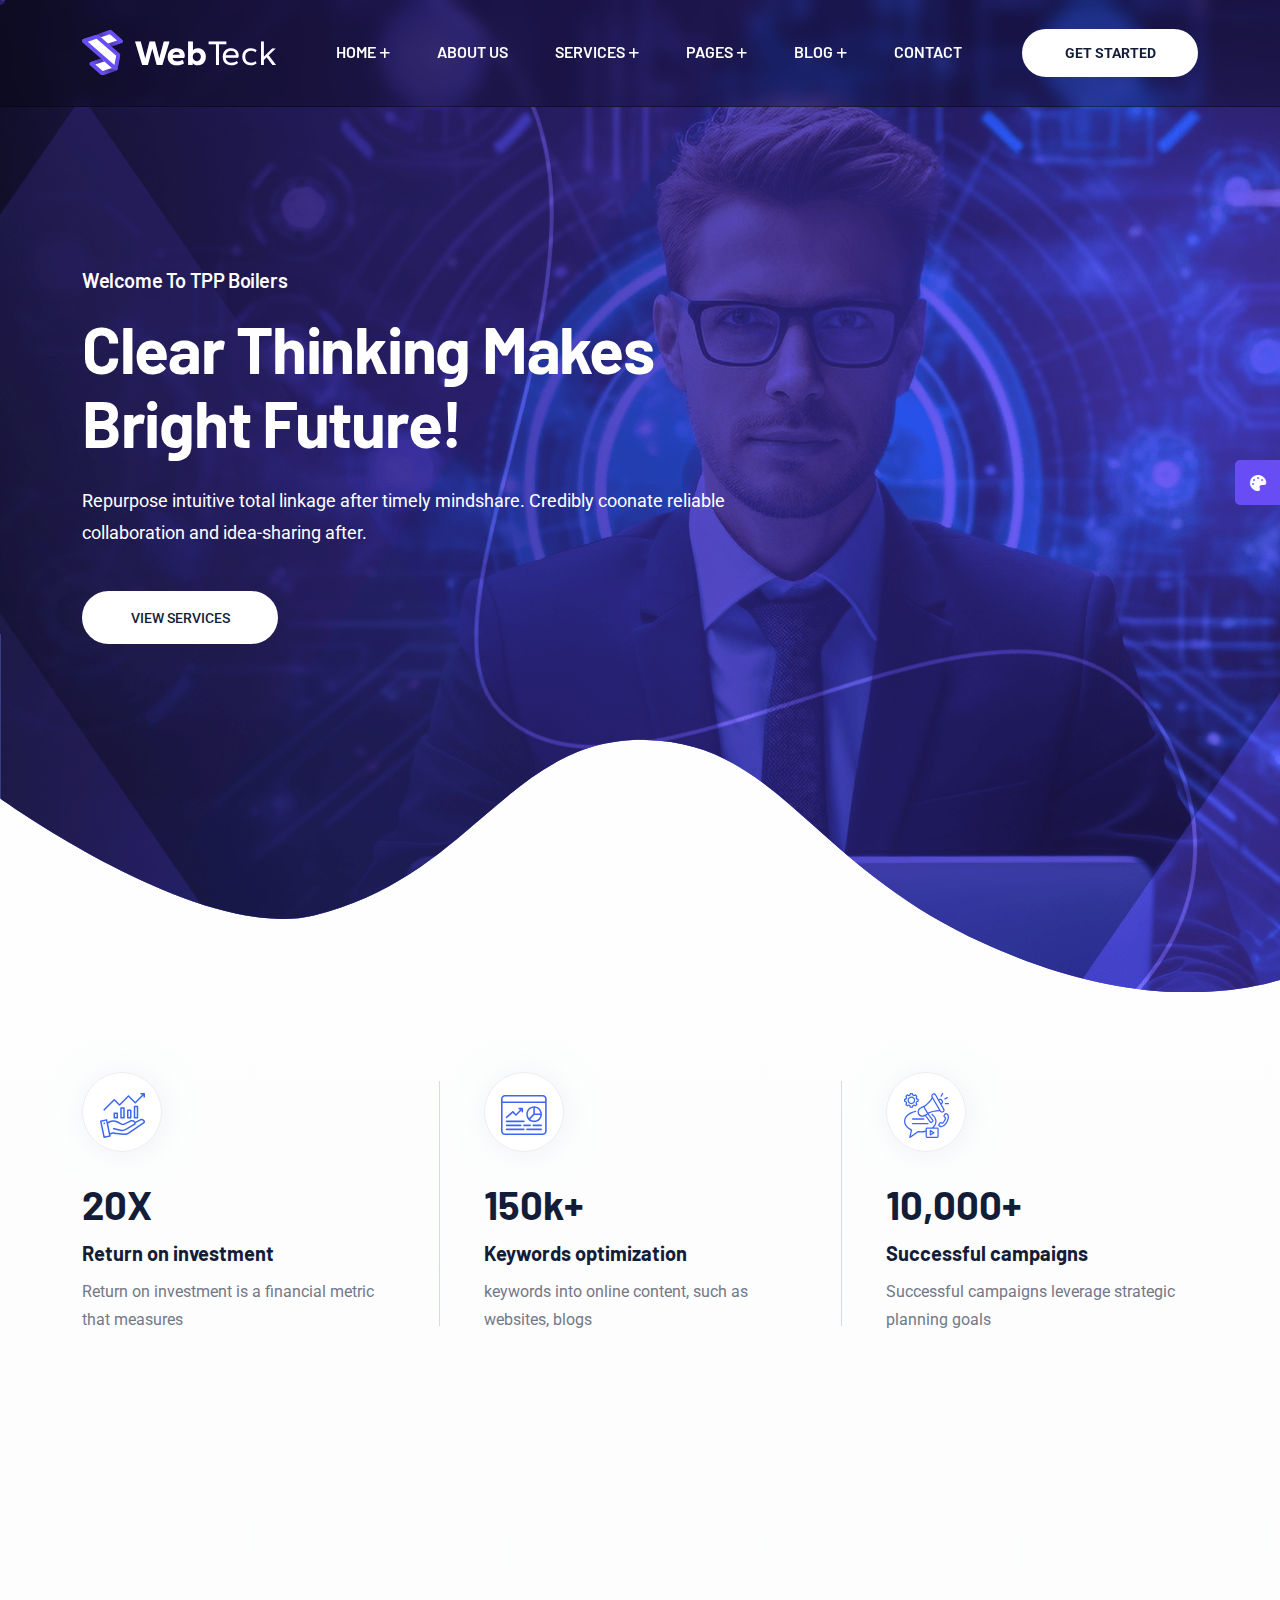
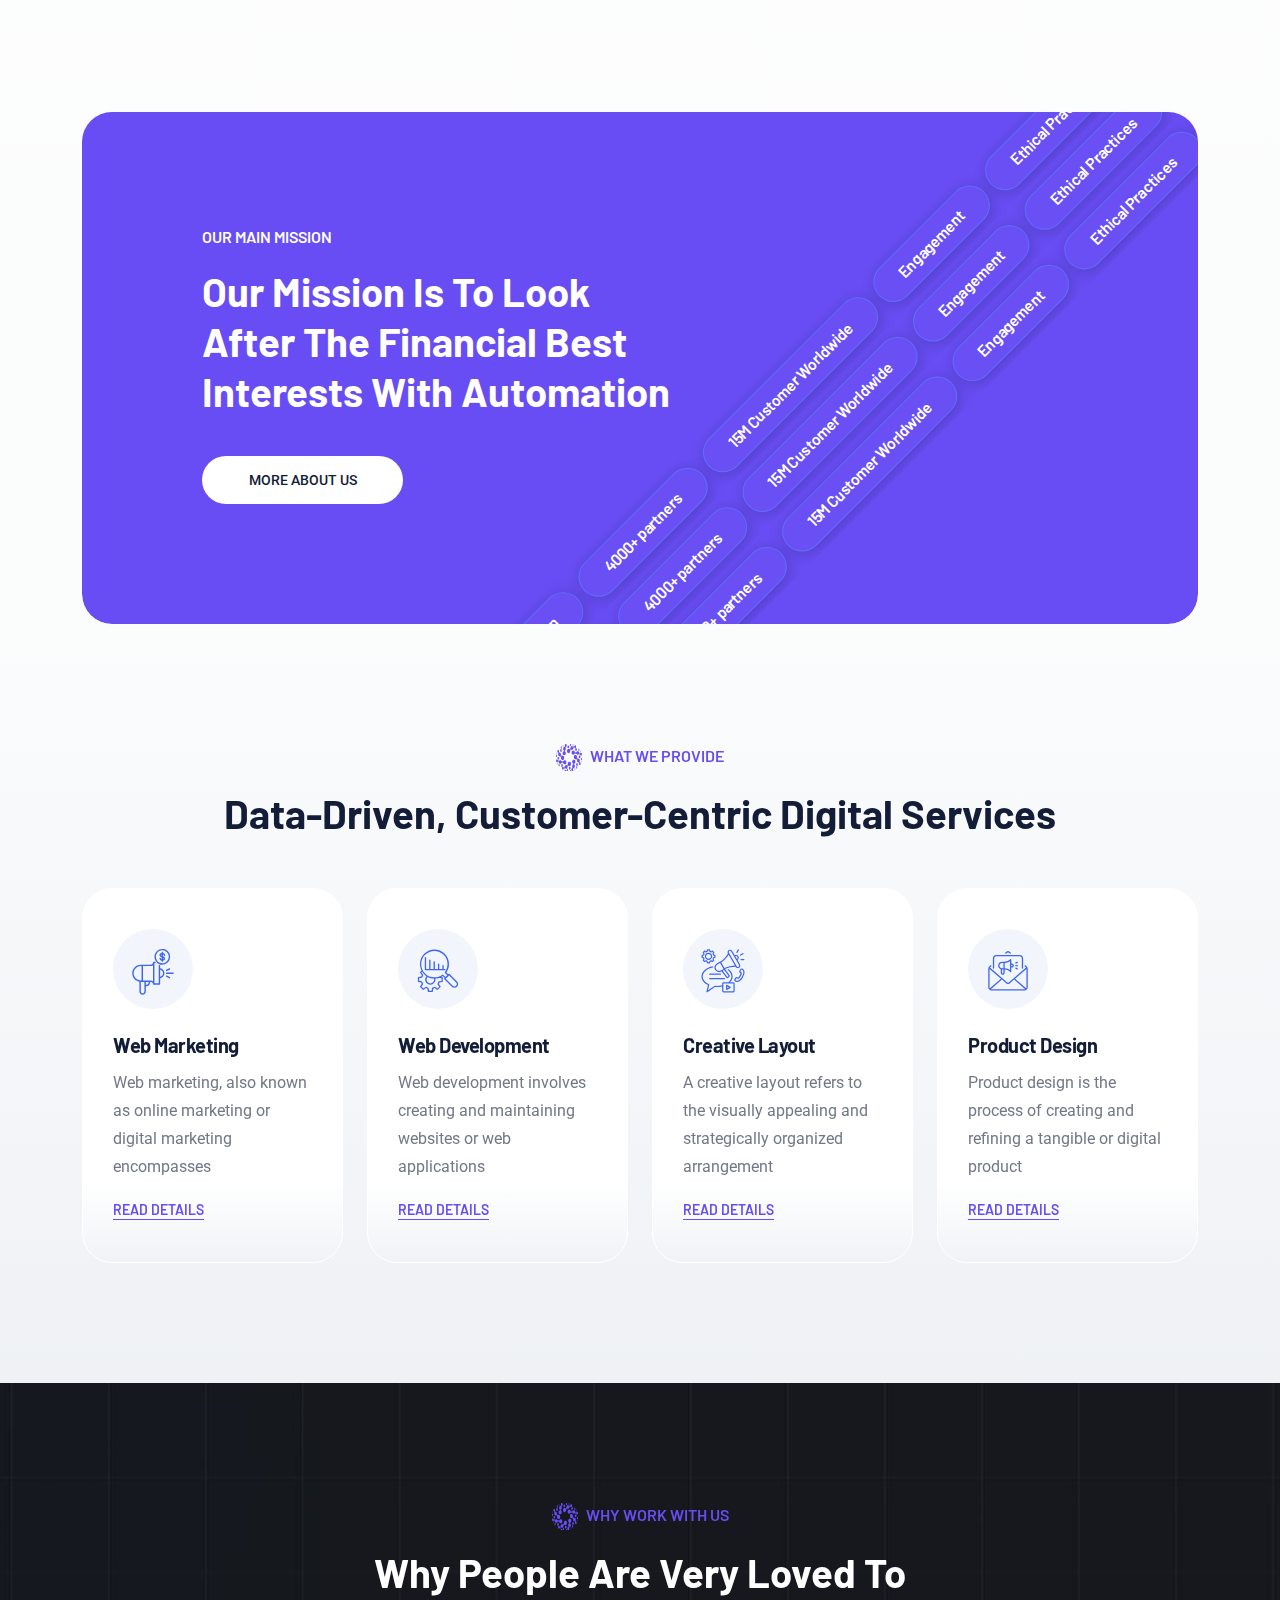
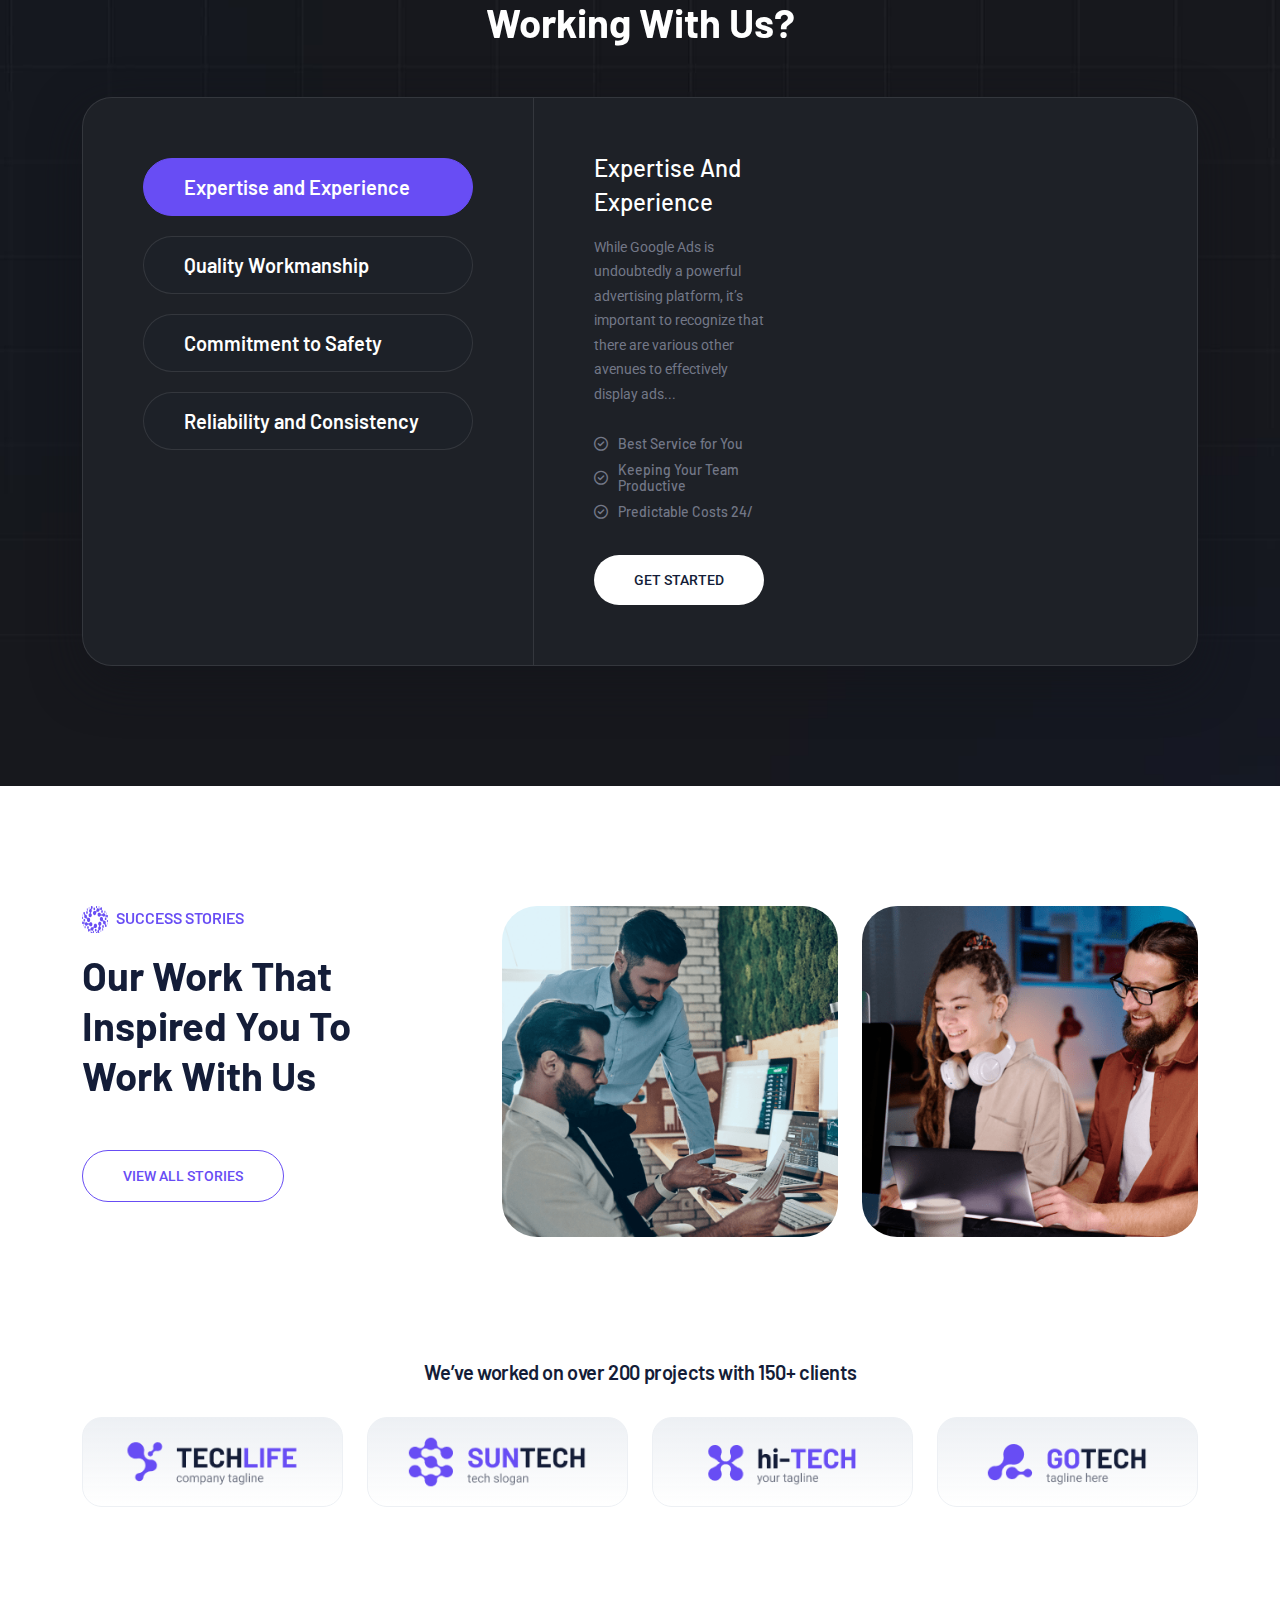
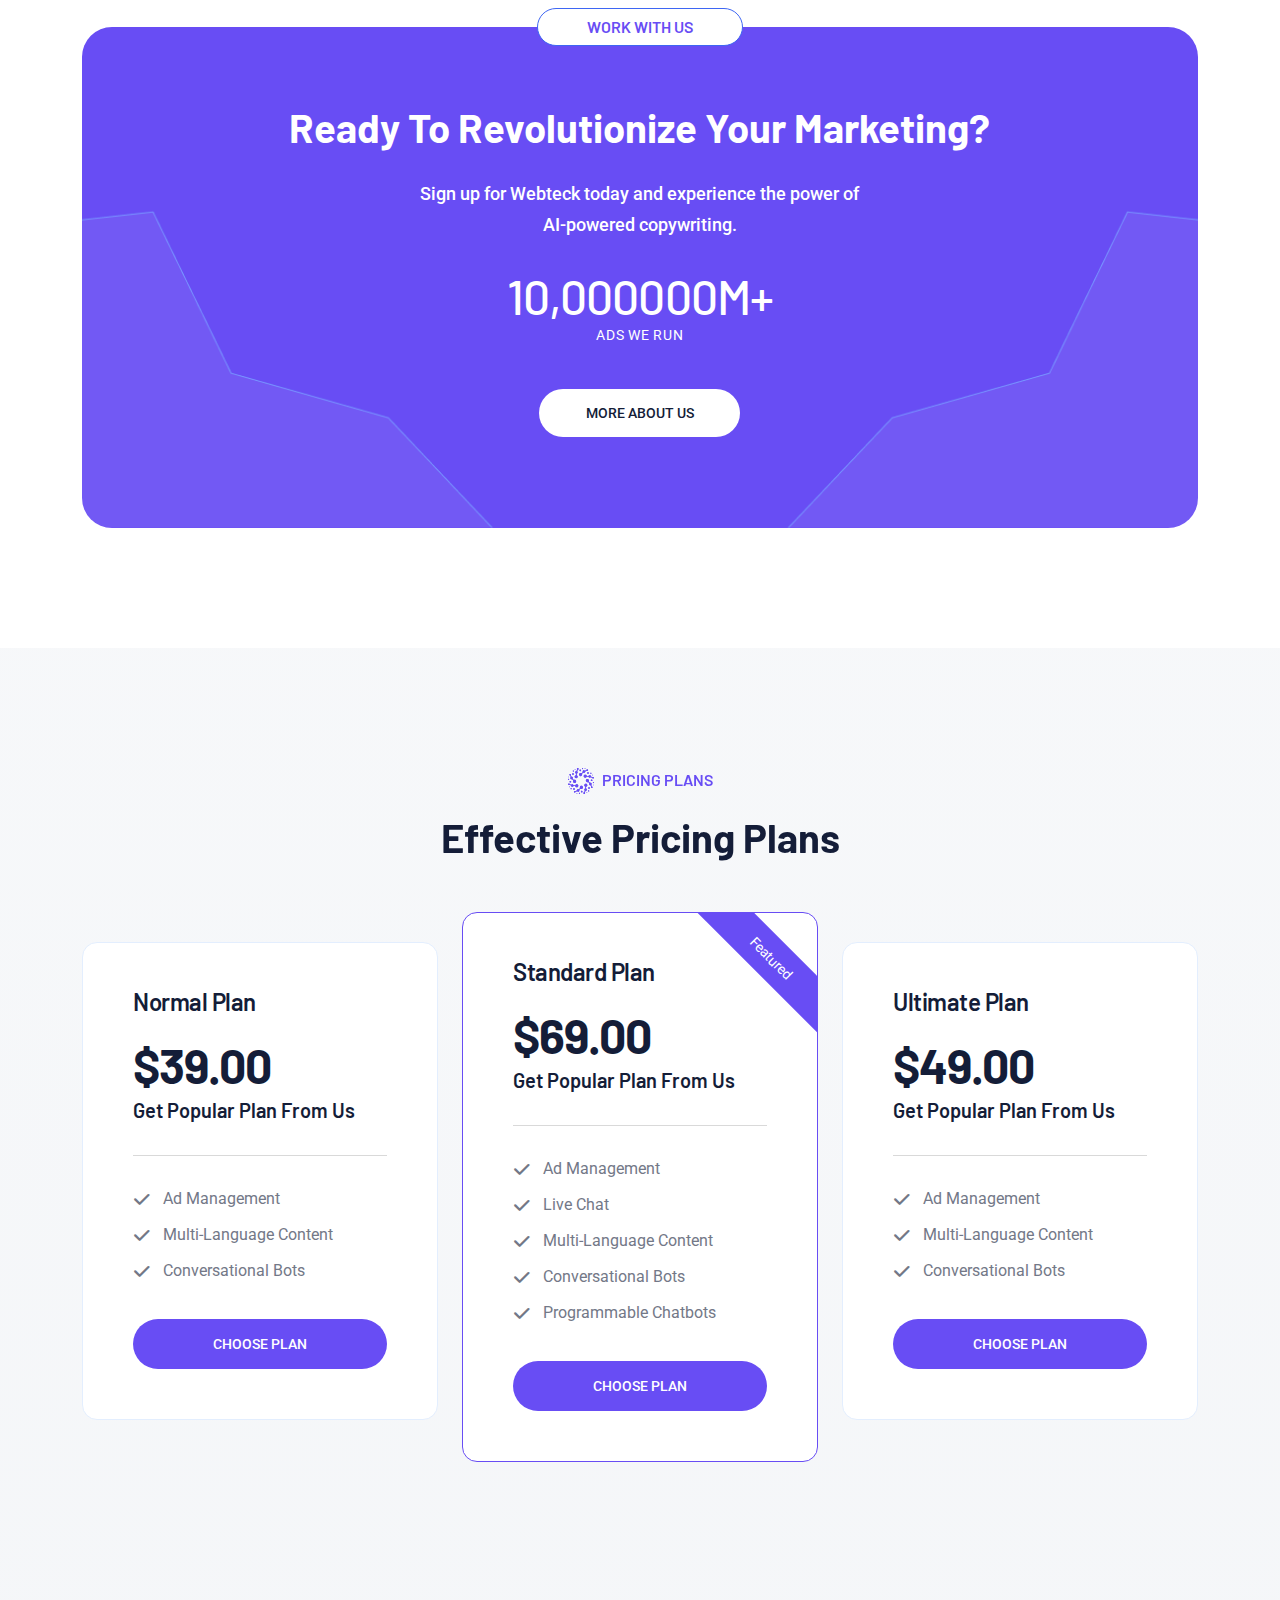
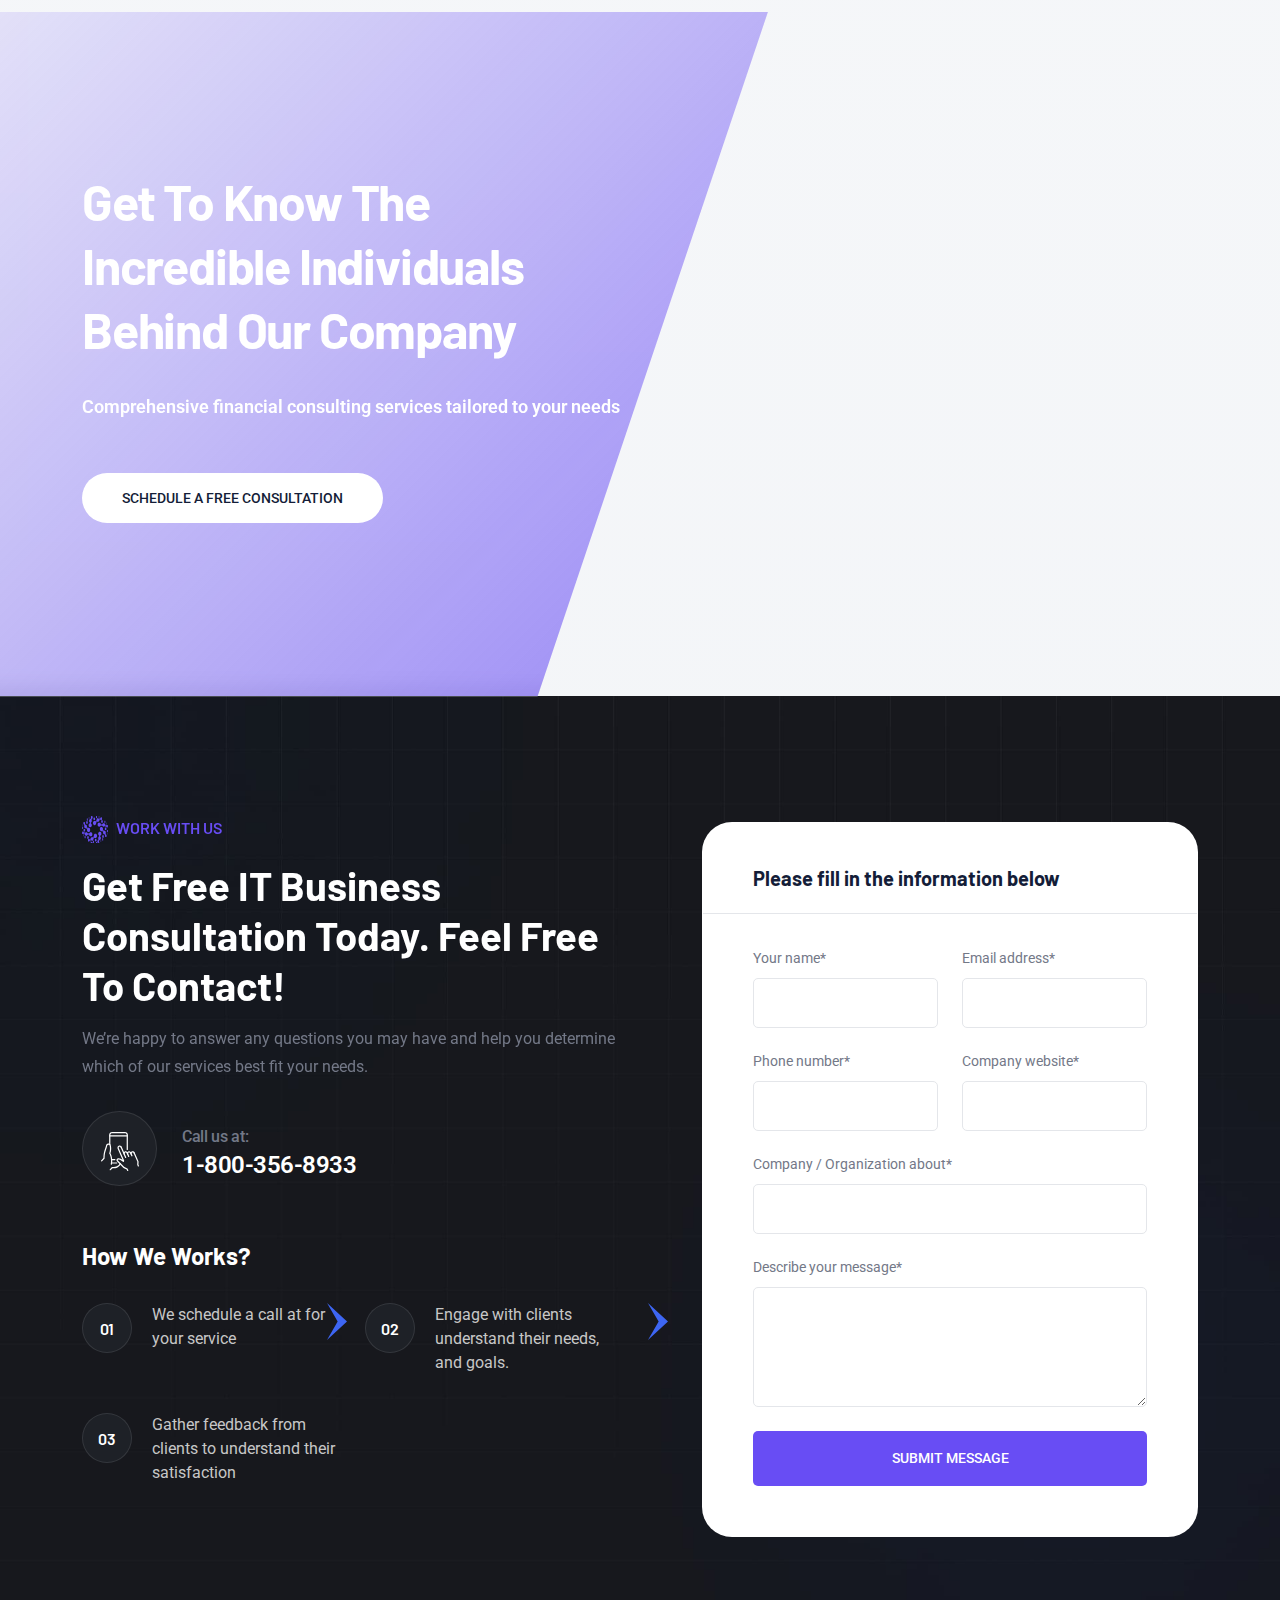
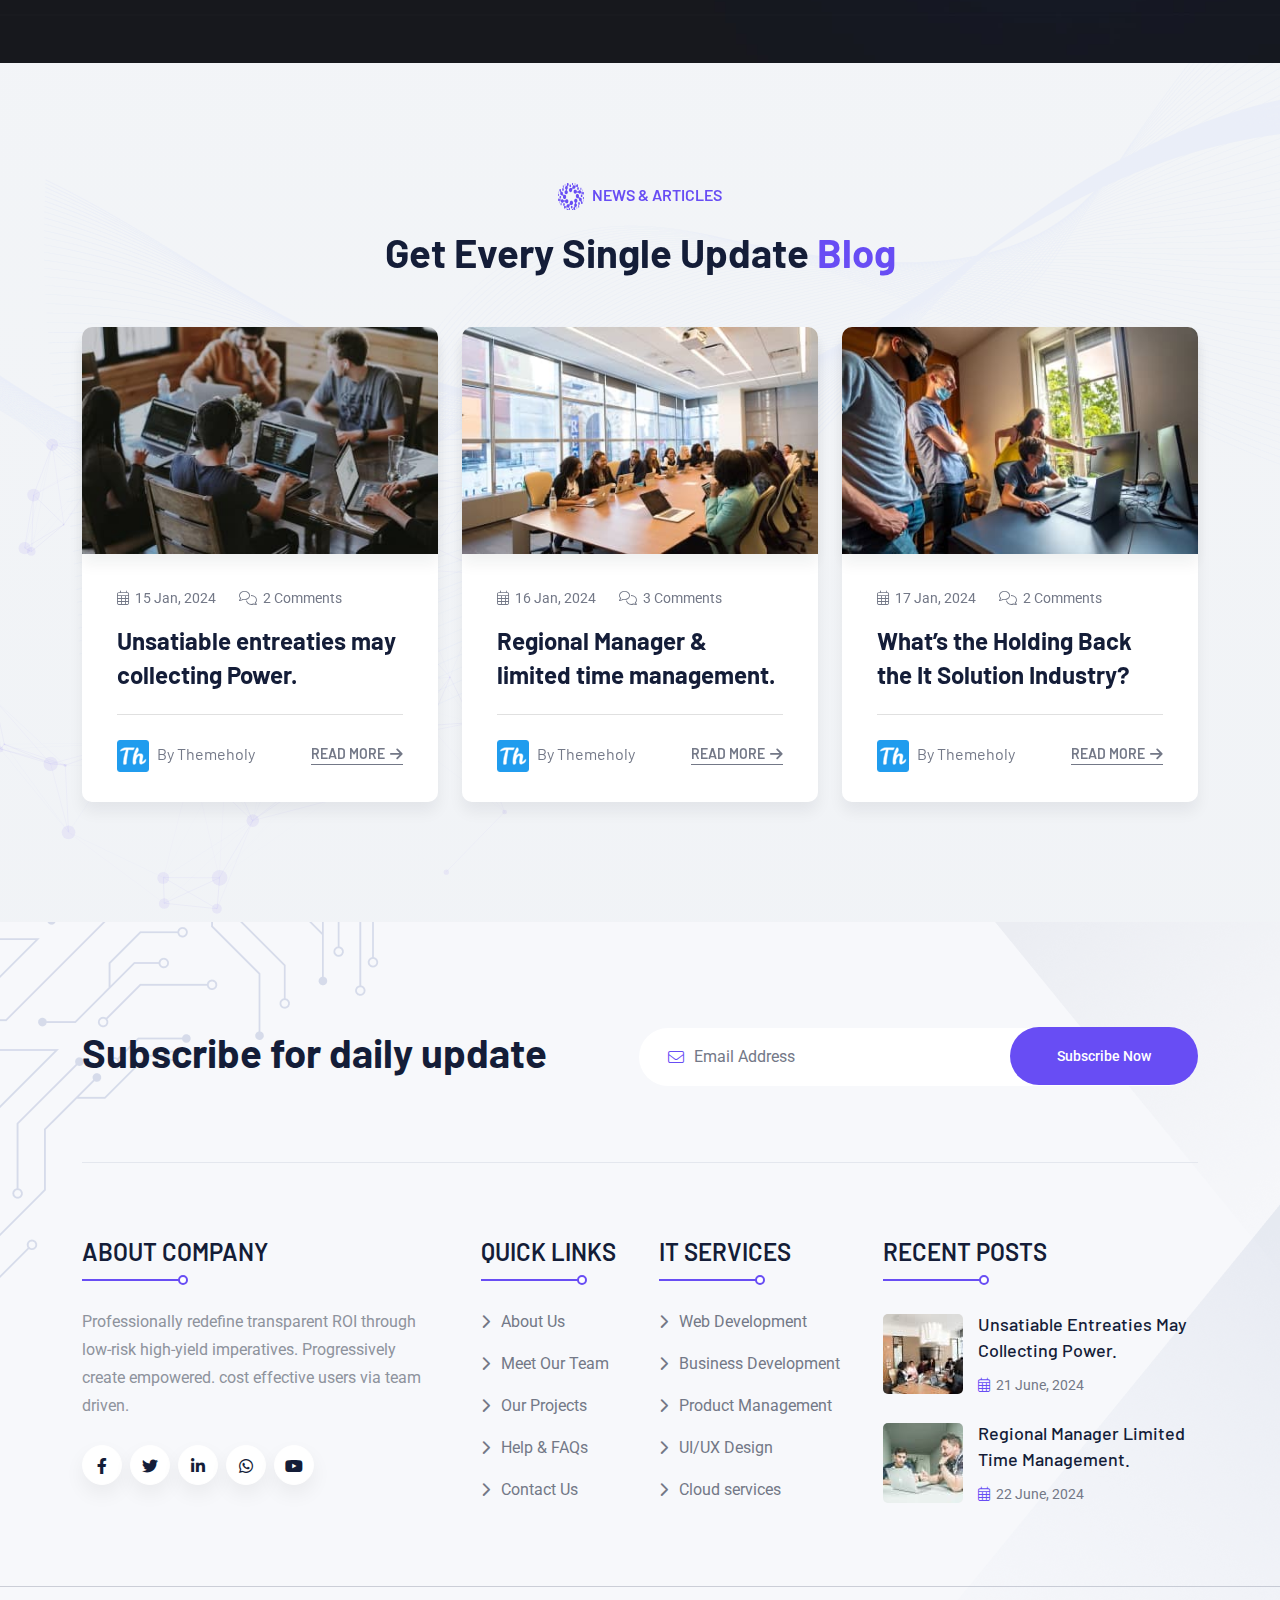
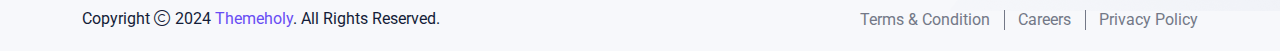
<file: demo/home-it-solution.html>
<!doctype html>
<html class="no-js" lang="zxx">
<!-- Mirrored from html.themeholy.com/webteck/demo/home-it-solution.html by HTTrack Website Copier/3.x [XR&CO'2014], Tue, 13 May 2025 11:38:36 GMT -->

<head>
    <meta charset="utf-8">
    <meta http-equiv="x-ua-compatible" content="ie=edge">
    <title>TPP BOILERS</title>
    <meta name="author" content="Themeholy">
    <meta name="description" content="Webteck - Technology & IT Solutions HTML Template">
    <meta name="keywords" content="Webteck - Technology & IT Solutions HTML Template">
    <meta name="robots" content="INDEX,FOLLOW">
    <meta name="viewport" content="width=device-width,initial-scale=1,shrink-to-fit=no">
    <link rel="apple-touch-icon" sizes="57x57" href="assets/img/favicons/apple-icon-57x57.png">
    <link rel="apple-touch-icon" sizes="60x60" href="assets/img/favicons/apple-icon-60x60.png">
    <link rel="apple-touch-icon" sizes="72x72" href="assets/img/favicons/apple-icon-72x72.png">
    <link rel="apple-touch-icon" sizes="76x76" href="assets/img/favicons/apple-icon-76x76.png">
    <link rel="apple-touch-icon" sizes="114x114" href="assets/img/favicons/apple-icon-114x114.png">
    <link rel="apple-touch-icon" sizes="120x120" href="assets/img/favicons/apple-icon-120x120.png">
    <link rel="apple-touch-icon" sizes="144x144" href="assets/img/favicons/apple-icon-144x144.png">
    <link rel="apple-touch-icon" sizes="152x152" href="assets/img/favicons/apple-icon-152x152.png">
    <link rel="apple-touch-icon" sizes="180x180" href="assets/img/favicons/apple-icon-180x180.png">
    <link rel="icon" type="image/png" sizes="192x192" href="assets/img/favicons/android-icon-192x192.png">
    <link rel="icon" type="image/png" sizes="32x32" href="assets/img/favicons/favicon-32x32.png">
    <link rel="icon" type="image/png" sizes="96x96" href="assets/img/favicons/favicon-96x96.png">
    <link rel="icon" type="image/png" sizes="16x16" href="assets/img/favicons/favicon-16x16.png">
    <link rel="manifest" href="assets/img/favicons/manifest.json">
    <meta name="msapplication-TileColor" content="#ffffff">
    <meta name="msapplication-TileImage" content="assets/img/favicons/ms-icon-144x144.png">
    <meta name="theme-color" content="#ffffff">
    <link rel="preconnect" href="https://fonts.googleapis.com/">
    <link rel="preconnect" href="https://fonts.gstatic.com/" crossorigin>
    <link
        href="https://fonts.googleapis.com/css2?family=Barlow:ital,wght@0,300;0,400;0,500;0,600;0,700;0,800;0,900;1,700&amp;family=Roboto:wght@300;400;500;700;900&amp;display=swap"
        rel="stylesheet">
    <link rel="stylesheet" href="assets/css/bootstrap.min.css">
    <link rel="stylesheet" href="assets/css/fontawesome.min.css">
    <link rel="stylesheet" href="assets/css/magnific-popup.min.css">
    <link rel="stylesheet" href="assets/css/swiper-bundle.min.css">
    <link rel="stylesheet" href="assets/css/style.css">
</head>

<body class="gr-bg5">
    <div class="cursor"></div>
    <div class="cursor2"></div>
    <div class="color-scheme-wrap active"><button class="switchIcon"><i class="fa-solid fa-palette"></i></button>
        <h4 class="color-scheme-wrap-title"><i class="far fa-palette me-2"></i>Style Swicher</h4>
        <div class="color-switch-btns"><button data-color="#3E66F3"><i class="fa-solid fa-droplet"></i></button> <button
                data-color="#684DF4"><i class="fa-solid fa-droplet"></i></button> <button data-color="#008080"><i
                    class="fa-solid fa-droplet"></i></button> <button data-color="#323F7C"><i
                    class="fa-solid fa-droplet"></i></button> <button data-color="#FC3737"><i
                    class="fa-solid fa-droplet"></i></button> <button data-color="#8a2be2"><i
                    class="fa-solid fa-droplet"></i></button></div><a href="https://themeforest.net/user/themeholy"
            class="th-btn text-center w-100"><i class="fa fa-shopping-cart me-2"></i> Purchase</a>
    </div>
    <div id="preloader" class="preloader"><button class="th-btn th-radius preloaderCls">Cancel Preloader</button>
        <div id="loader" class="th-preloader">
            <div class="animation-preloader">
                <div class="txt-loading"><span preloader-text="W" class="characters">W</span> <span preloader-text="E"
                        class="characters">E</span> <span preloader-text="B" class="characters">B</span> <span
                        preloader-text="T" class="characters">T</span> <span preloader-text="E"
                        class="characters">E</span> <span preloader-text="C" class="characters">C</span> <span
                        preloader-text="K" class="characters">K</span></div>
            </div>
        </div>
    </div>
    <div class="th-menu-wrapper">
        <div class="th-menu-area text-center"><button class="th-menu-toggle"><i class="fal fa-times"></i></button>
            <div class="mobile-logo"><a class="icon-masking" href="index.html"><span data-mask-src="assets/img/logo (1).jpg"
                        class="mask-icon"></span><img src="assets/img/logo (1).jpg" alt="Webteck"></a></div>
            <div class="th-mobile-menu">
                <ul>
                    <li class="menu-item-has-children mega-menu-wrap"><a href="#">Home</a>
                        <ul class="mega-menu">
                            <li><a href="#">Multipage</a>
                                <ul>
                                    <li><a href="index.html">Digital Agency</a></li>
                                    <li><a href="home-web-development.html">Web Development</a></li>
                                    <li><a href="home-software-company.html">Software Company</a></li>
                                    <li><a href="home-software-company-2.html">Software Company Style 2</a></li>
                                    <li><a href="home-startup-company.html">Startup Company</a></li>
                                    <li><a href="home-it-solution.html">IT Solution</a></li>
                                    <li><a href="home-web-agency.html">Web Agency</a></li>
                                    <li><a href="home-startup.html">Home Startup</a></li>
                                    <li><a href="home-game-solution.html">Game Solution</a></li>
                                    <li><a href="home-sass-marketing.html">Sass Marketing</a></li>
                                    <li><a href="home-sass-landing.html">Sass Landing</a></li>
                                </ul>
                            </li>
                            <li><a href="#">Multipage</a>
                                <ul>
                                    <li><a href="home-sass-landing-2.html">Sass Landing Style 2</a></li>
                                    <li><a href="home-app-landing.html">App Landing</a></li>
                                    <li><a href="home-ai-technology.html">AI Technology</a></li>
                                    <li><a href="home-cyber-security.html">Cyber Security</a></li>
                                    <li><a href="home-cyber-security-2.html">Cyber Security Style 2</a></li>
                                    <li><a href="home-it-company.html">IT Company</a></li>
                                    <li><a href="home-digital-marking.html">Digital Marking</a></li>
                                    <li><a href="home-it-agency.html">IT Agency</a></li>
                                    <li><a href="home-crm.html">Home CRM</a></li>
                                    <li><a href="home-it-consulting.html">IT Consulting</a></li>
                                    <li><a href="home-help-desk.html">Home Help Desk</a></li>
                                </ul>
                            </li>
                            <li><a href="#">Onepage</a>
                                <ul>
                                    <li><a href="home-digital-agency-op.html">Digital Agency Onepage</a></li>
                                    <li><a href="home-web-development-op.html">Web Development Onepage</a></li>
                                    <li><a href="home-software-company-op.html">Software Company Onepage</a></li>
                                    <li><a href="home-software-company-2-op.html">Software Company Style 2 Onepage</a>
                                    </li>
                                    <li><a href="home-startup-company-op.html">Startup Company Onepage</a></li>
                                    <li><a href="home-it-solution-op.html">IT Solution Onepage</a></li>
                                    <li><a href="home-web-agency-op.html">Web Agency Onepage</a></li>
                                    <li><a href="home-startup-op.html">Home Startup Onepage</a></li>
                                    <li><a href="home-game-solution-op.html">Game Solution Onepage</a></li>
                                    <li><a href="home-sass-marketing-op.html">Sass Marketing Onepage</a></li>
                                    <li><a href="home-sass-landing-op.html">Sass Landing Onepage</a></li>
                                </ul>
                            </li>
                            <li><a href="#">Onepage</a>
                                <ul>
                                    <li><a href="home-sass-landing-2-op.html">Sass Landing Style 2 Onepage</a></li>
                                    <li><a href="home-app-landing-op.html">App Landing Onepage</a></li>
                                    <li><a href="home-ai-technology-op.html">AI Technology Onepage</a></li>
                                    <li><a href="home-cyber-security-op.html">Cyber Security Onepage</a></li>
                                    <li><a href="home-cyber-security-2-op.html">Cyber Security Style 2 Onepage</a></li>
                                    <li><a href="home-it-company-op.html">IT Company Onepage</a></li>
                                    <li><a href="home-digital-marking-op.html">Digital Marking Onepage</a></li>
                                    <li><a href="home-it-agency-op.html">IT Agency Onepage</a></li>
                                    <li><a href="home-crm-op.html">Home CRM Onepage</a></li>
                                    <li><a href="home-it-consulting-op.html">IT Consulting Onepage</a></li>
                                    <li><a href="home-help-desk-op.html">Home Help Desk</a></li>
                                </ul>
                            </li>
                        </ul>
                    </li>
                    <li><a href="about.html">About Us</a></li>
                    <li class="menu-item-has-children"><a href="#">Services</a>
                        <ul class="sub-menu">
                            <li><a href="service.html">Services</a></li>
                            <li><a href="service-details.html">Services Details</a></li>
                        </ul>
                    </li>
                    <li class="menu-item-has-children"><a href="#">Pages</a>
                        <ul class="sub-menu">
                            <li class="menu-item-has-children"><a href="#">Shop</a>
                                <ul class="sub-menu">
                                    <li><a href="shop.html">Shop</a></li>
                                    <li><a href="shop-details.html">Shop Details</a></li>
                                    <li><a href="cart.html">Cart Page</a></li>
                                    <li><a href="checkout.html">Checkout</a></li>
                                    <li><a href="wishlist.html">Wishlist</a></li>
                                </ul>
                            </li>
                            <li><a href="team.html">Team</a></li>
                            <li><a href="team-details.html">Team Details</a></li>
                            <li><a href="project.html">Project</a></li>
                            <li><a href="project-details.html">Project Details</a></li>
                            <li><a href="gallery.html">Gallery</a></li>
                            <li><a href="pricing.html">Pricing</a></li>
                            <li><a href="faq.html">Faq Page</a></li>
                            <li><a href="error.html">Error Page</a></li>
                        </ul>
                    </li>
                    <li class="menu-item-has-children"><a href="#">Blog</a>
                        <ul class="sub-menu">
                            <li><a href="blog.html">Blog</a></li>
                            <li><a href="blog-details.html">Blog Details</a></li>
                        </ul>
                    </li>
                    <li><a href="contact.html">Contact</a></li>
                </ul>
            </div>
        </div>
    </div>
    <header class="th-header header-layout4 header-absolute">
        <div class="sticky-wrapper">
            <div class="menu-area">
                <div class="container th-container5">
                    <div class="row align-items-center justify-content-between">
                        <div class="col-auto">
                            <div class="header-logo"><a class="icon-masking" href="index.html"><span
                                        data-mask-src="assets/img/logo-white.svg" class="mask-icon"></span><img
                                        src="assets/img/logo-white.svg" alt="Webteck"></a></div>
                        </div>
                        <div class="col-auto">
                            <nav class="main-menu style2 d-none d-lg-inline-block">
                                <ul>
                                    <li class="menu-item-has-children mega-menu-wrap"><a href="#">Home</a>
                                        <ul class="mega-menu">
                                            <li><a href="#">Multipage</a>
                                                <ul>
                                                    <li><a href="index.html">Digital Agency</a></li>
                                                    <li><a href="home-web-development.html">Web Development</a></li>
                                                    <li><a href="home-software-company.html">Software Company</a></li>
                                                    <li><a href="home-software-company-2.html">Software Company Style
                                                            2</a></li>
                                                    <li><a href="home-startup-company.html">Startup Company</a></li>
                                                    <li><a href="home-it-solution.html">IT Solution</a></li>
                                                    <li><a href="home-web-agency.html">Web Agency</a></li>
                                                    <li><a href="home-startup.html">Home Startup</a></li>
                                                    <li><a href="home-game-solution.html">Game Solution</a></li>
                                                    <li><a href="home-sass-marketing.html">Sass Marketing</a></li>
                                                    <li><a href="home-sass-landing.html">Sass Landing</a></li>
                                                </ul>
                                            </li>
                                            <li><a href="#">Multipage</a>
                                                <ul>
                                                    <li><a href="home-sass-landing-2.html">Sass Landing Style 2</a></li>
                                                    <li><a href="home-app-landing.html">App Landing</a></li>
                                                    <li><a href="home-ai-technology.html">AI Technology</a></li>
                                                    <li><a href="home-cyber-security.html">Cyber Security</a></li>
                                                    <li><a href="home-cyber-security-2.html">Cyber Security Style 2</a>
                                                    </li>
                                                    <li><a href="home-it-company.html">IT Company</a></li>
                                                    <li><a href="home-digital-marking.html">Digital Marking</a></li>
                                                    <li><a href="home-it-agency.html">IT Agency</a></li>
                                                    <li><a href="home-crm.html">Home CRM</a></li>
                                                    <li><a href="home-it-consulting.html">IT Consulting</a></li>
                                                    <li><a href="home-help-desk.html">Home Help Desk</a></li>
                                                </ul>
                                            </li>
                                            <li><a href="#">Onepage</a>
                                                <ul>
                                                    <li><a href="home-digital-agency-op.html">Digital Agency Onepage</a>
                                                    </li>
                                                    <li><a href="home-web-development-op.html">Web Development
                                                            Onepage</a></li>
                                                    <li><a href="home-software-company-op.html">Software Company
                                                            Onepage</a></li>
                                                    <li><a href="home-software-company-2-op.html">Software Company Style
                                                            2 Onepage</a></li>
                                                    <li><a href="home-startup-company-op.html">Startup Company
                                                            Onepage</a></li>
                                                    <li><a href="home-it-solution-op.html">IT Solution Onepage</a></li>
                                                    <li><a href="home-web-agency-op.html">Web Agency Onepage</a></li>
                                                    <li><a href="home-startup-op.html">Home Startup Onepage</a></li>
                                                    <li><a href="home-game-solution-op.html">Game Solution Onepage</a>
                                                    </li>
                                                    <li><a href="home-sass-marketing-op.html">Sass Marketing Onepage</a>
                                                    </li>
                                                    <li><a href="home-sass-landing-op.html">Sass Landing Onepage</a>
                                                    </li>
                                                </ul>
                                            </li>
                                            <li><a href="#">Onepage</a>
                                                <ul>
                                                    <li><a href="home-sass-landing-2-op.html">Sass Landing Style 2
                                                            Onepage</a></li>
                                                    <li><a href="home-app-landing-op.html">App Landing Onepage</a></li>
                                                    <li><a href="home-ai-technology-op.html">AI Technology Onepage</a>
                                                    </li>
                                                    <li><a href="home-cyber-security-op.html">Cyber Security Onepage</a>
                                                    </li>
                                                    <li><a href="home-cyber-security-2-op.html">Cyber Security Style 2
                                                            Onepage</a></li>
                                                    <li><a href="home-it-company-op.html">IT Company Onepage</a></li>
                                                    <li><a href="home-digital-marking-op.html">Digital Marking
                                                            Onepage</a></li>
                                                    <li><a href="home-it-agency-op.html">IT Agency Onepage</a></li>
                                                    <li><a href="home-crm-op.html">Home CRM Onepage</a></li>
                                                    <li><a href="home-it-consulting-op.html">IT Consulting Onepage</a>
                                                    </li>
                                                    <li><a href="home-help-desk-op.html">Home Help Desk</a></li>
                                                </ul>
                                            </li>
                                        </ul>
                                    </li>
                                    <li><a href="about.html">About Us</a></li>
                                    <li class="menu-item-has-children"><a href="#">Services</a>
                                        <ul class="sub-menu">
                                            <li><a href="service.html">Services</a></li>
                                            <li><a href="service-details.html">Services Details</a></li>
                                        </ul>
                                    </li>
                                    <li class="menu-item-has-children"><a href="#">Pages</a>
                                        <ul class="sub-menu">
                                            <li class="menu-item-has-children"><a href="#">Shop</a>
                                                <ul class="sub-menu">
                                                    <li><a href="shop.html">Shop</a></li>
                                                    <li><a href="shop-details.html">Shop Details</a></li>
                                                    <li><a href="cart.html">Cart Page</a></li>
                                                    <li><a href="checkout.html">Checkout</a></li>
                                                    <li><a href="wishlist.html">Wishlist</a></li>
                                                </ul>
                                            </li>
                                            <li><a href="team.html">Team</a></li>
                                            <li><a href="team-details.html">Team Details</a></li>
                                            <li><a href="project.html">Project</a></li>
                                            <li><a href="project-details.html">Project Details</a></li>
                                            <li><a href="gallery.html">Gallery</a></li>
                                            <li><a href="pricing.html">Pricing</a></li>
                                            <li><a href="faq.html">Faq Page</a></li>
                                            <li><a href="error.html">Error Page</a></li>
                                        </ul>
                                    </li>
                                    <li class="menu-item-has-children"><a href="#">Blog</a>
                                        <ul class="sub-menu">
                                            <li><a href="blog.html">Blog</a></li>
                                            <li><a href="blog-details.html">Blog Details</a></li>
                                        </ul>
                                    </li>
                                    <li><a href="contact.html">Contact</a></li>
                                </ul>
                            </nav><button type="button" class="th-menu-toggle d-block d-lg-none"><i
                                    class="far fa-bars"></i></button>
                        </div>
                        <div class="col-auto d-none d-lg-inline-block">
                            <div class="header-button"><a href="contact.html" class="th-btn style6 style-radius">Get
                                    Started</a></div>
                        </div>
                    </div>
                </div>
            </div>
        </div>
    </header>
    <div class="th-hero-wrapper hero-5" id="hero">
        <div class="hero-inner">
            <div class="th-hero-bg" data-bg-src="assets/img/hero/hero_img_5_1.png"></div>
            <div class="container th-container5">
                <div class="hero-style5"><span class="sub-title style1 text-white">Welcome to TPP Boilers</span>
                    <h1 class="hero-title text-white">Clear Thinking Makes Bright Future!</h1>
                    <p class="hero-text text-white">Repurpose intuitive total linkage after timely mindshare. Credibly
                        coonate reliable collaboration and idea-sharing after.</p>
                    <div class="btn-group mt-35"><a href="service.html" class="th-btn style6 style-radius">View
                            Services</a></div>
                </div>
            </div>
        </div>
    </div>
    <div class="counter-area-4 overflow-hidden space-bottom">
        <div class="container th-container5">
            <div class="counter-card4-wrap">
                <div class="counter-card4">
                    <div class="counter-card4_icon"><img src="assets/img/icon/counter_card_4_1.svg" alt=""></div>
                    <div class="media-body">
                        <h3 class="box-number"><span class="counter-number">20</span>X</h3>
                        <h6 class="counter-title">Return on investment</h6>
                        <p class="counter-text mb-0">Return on investment is a financial metric that measures</p>
                    </div>
                </div>
                <div class="divider"></div>
                <div class="counter-card4">
                    <div class="counter-card4_icon"><img src="assets/img/icon/counter_card_4_2.svg" alt=""></div>
                    <div class="media-body">
                        <h3 class="box-number"><span class="counter-number">150</span>k+</h3>
                        <h6 class="counter-title">Keywords optimization</h6>
                        <p class="counter-text mb-0">keywords into online content, such as websites, blogs</p>
                    </div>
                </div>
                <div class="divider"></div>
                <div class="counter-card4">
                    <div class="counter-card4_icon"><img src="assets/img/icon/counter_card_4_3.svg" alt=""></div>
                    <div class="media-body">
                        <h3 class="box-number"><span class="counter-number">10,000</span>+</h3>
                        <h6 class="counter-title">Successful campaigns</h6>
                        <p class="counter-text mb-0">Successful campaigns leverage strategic planning goals</p>
                    </div>
                </div>
                <div class="divider"></div>
            </div>
        </div>
    </div>
    <div class="position-relative overflow-hidden" id="about-sec">
        <div class="container th-container5">
            <div class="about-sec4 position-relative overflow-hidden" data-bg-src="assets/img/normal/about_4.jpg">
                <div class="about-shape4">
                    <div class="marquee-wrapper">
                        <div class="marquee">
                            <div class="marquee-group">
                                <div class="text">Adaptability</div>
                                <div class="text">Creative Innovation</div>
                                <div class="text">4000+ partners</div>
                                <div class="text">15M Customer Worldwide</div>
                                <div class="text">Engagement</div>
                                <div class="text">Ethical Practices</div>
                                <div class="text">Communication</div>
                                <div class="text">Personalization</div>
                                <div class="text">Expertise</div>
                                <div class="text">50+ Countries</div>
                                <div class="text">Expertise</div>
                                <div class="text">Innovation</div>
                                <div class="text">Inclusivity</div>
                                <div class="text">Diversity</div>
                                <div class="text">Adaptability</div>
                                <div class="text">Creative Innovation</div>
                                <div class="text">4000+ partners</div>
                                <div class="text">15M Customer Worldwide</div>
                                <div class="text">Engagement</div>
                                <div class="text">Ethical Practices</div>
                                <div class="text">Communication</div>
                                <div class="text">Personalization</div>
                                <div class="text">Expertise</div>
                                <div class="text">50+ Countries</div>
                                <div class="text">Expertise</div>
                                <div class="text">Innovation</div>
                                <div class="text">Inclusivity</div>
                                <div class="text">Diversity</div>
                            </div>
                            <div aria-hidden="true" class="marquee-group">
                                <div class="text">Adaptability</div>
                                <div class="text">Creative Innovation</div>
                                <div class="text">4000+ partners</div>
                                <div class="text">15M Customer Worldwide</div>
                                <div class="text">Engagement</div>
                                <div class="text">Ethical Practices</div>
                                <div class="text">Communication</div>
                                <div class="text">Personalization</div>
                                <div class="text">Expertise</div>
                                <div class="text">50+ Countries</div>
                                <div class="text">Expertise</div>
                                <div class="text">Innovation</div>
                                <div class="text">Inclusivity</div>
                                <div class="text">Diversity</div>
                                <div class="text">Adaptability</div>
                                <div class="text">Creative Innovation</div>
                                <div class="text">4000+ partners</div>
                                <div class="text">15M Customer Worldwide</div>
                                <div class="text">Engagement</div>
                                <div class="text">Ethical Practices</div>
                                <div class="text">Communication</div>
                                <div class="text">Personalization</div>
                                <div class="text">Expertise</div>
                                <div class="text">50+ Countries</div>
                                <div class="text">Expertise</div>
                                <div class="text">Innovation</div>
                                <div class="text">Inclusivity</div>
                                <div class="text">Diversity</div>
                            </div>
                        </div>
                        <div class="marquee marquee--reverse">
                            <div class="marquee-group">
                                <div class="text">Adaptability</div>
                                <div class="text">Creative Innovation</div>
                                <div class="text">4000+ partners</div>
                                <div class="text">15M Customer Worldwide</div>
                                <div class="text">Engagement</div>
                                <div class="text">Ethical Practices</div>
                                <div class="text">Communication</div>
                                <div class="text">Personalization</div>
                                <div class="text">Expertise</div>
                                <div class="text">50+ Countries</div>
                                <div class="text">Expertise</div>
                                <div class="text">Innovation</div>
                                <div class="text">Inclusivity</div>
                                <div class="text">Diversity</div>
                                <div class="text">Adaptability</div>
                                <div class="text">Creative Innovation</div>
                                <div class="text">4000+ partners</div>
                                <div class="text">15M Customer Worldwide</div>
                                <div class="text">Engagement</div>
                                <div class="text">Ethical Practices</div>
                                <div class="text">Communication</div>
                                <div class="text">Personalization</div>
                                <div class="text">Expertise</div>
                                <div class="text">50+ Countries</div>
                                <div class="text">Expertise</div>
                                <div class="text">Innovation</div>
                                <div class="text">Inclusivity</div>
                                <div class="text">Diversity</div>
                            </div>
                            <div aria-hidden="true" class="marquee-group">
                                <div class="text">Adaptability</div>
                                <div class="text">Creative Innovation</div>
                                <div class="text">4000+ partners</div>
                                <div class="text">15M Customer Worldwide</div>
                                <div class="text">Engagement</div>
                                <div class="text">Ethical Practices</div>
                                <div class="text">Communication</div>
                                <div class="text">Personalization</div>
                                <div class="text">Expertise</div>
                                <div class="text">50+ Countries</div>
                                <div class="text">Expertise</div>
                                <div class="text">Innovation</div>
                                <div class="text">Inclusivity</div>
                                <div class="text">Diversity</div>
                                <div class="text">Adaptability</div>
                                <div class="text">Creative Innovation</div>
                                <div class="text">4000+ partners</div>
                                <div class="text">15M Customer Worldwide</div>
                                <div class="text">Engagement</div>
                                <div class="text">Ethical Practices</div>
                                <div class="text">Communication</div>
                                <div class="text">Personalization</div>
                                <div class="text">Expertise</div>
                                <div class="text">50+ Countries</div>
                                <div class="text">Expertise</div>
                                <div class="text">Innovation</div>
                                <div class="text">Inclusivity</div>
                                <div class="text">Diversity</div>
                            </div>
                        </div>
                        <div class="marquee">
                            <div class="marquee-group">
                                <div class="text">Adaptability</div>
                                <div class="text">Creative Innovation</div>
                                <div class="text">4000+ partners</div>
                                <div class="text">15M Customer Worldwide</div>
                                <div class="text">Engagement</div>
                                <div class="text">Ethical Practices</div>
                                <div class="text">Communication</div>
                                <div class="text">Personalization</div>
                                <div class="text">Expertise</div>
                                <div class="text">50+ Countries</div>
                                <div class="text">Expertise</div>
                                <div class="text">Innovation</div>
                                <div class="text">Inclusivity</div>
                                <div class="text">Diversity</div>
                                <div class="text">Adaptability</div>
                                <div class="text">Creative Innovation</div>
                                <div class="text">4000+ partners</div>
                                <div class="text">15M Customer Worldwide</div>
                                <div class="text">Engagement</div>
                                <div class="text">Ethical Practices</div>
                                <div class="text">Communication</div>
                                <div class="text">Personalization</div>
                                <div class="text">Expertise</div>
                                <div class="text">50+ Countries</div>
                                <div class="text">Expertise</div>
                                <div class="text">Innovation</div>
                                <div class="text">Inclusivity</div>
                                <div class="text">Diversity</div>
                            </div>
                            <div aria-hidden="true" class="marquee-group">
                                <div class="text">Adaptability</div>
                                <div class="text">Creative Innovation</div>
                                <div class="text">4000+ partners</div>
                                <div class="text">15M Customer Worldwide</div>
                                <div class="text">Engagement</div>
                                <div class="text">Ethical Practices</div>
                                <div class="text">Communication</div>
                                <div class="text">Personalization</div>
                                <div class="text">Expertise</div>
                                <div class="text">50+ Countries</div>
                                <div class="text">Expertise</div>
                                <div class="text">Innovation</div>
                                <div class="text">Inclusivity</div>
                                <div class="text">Diversity</div>
                                <div class="text">Adaptability</div>
                                <div class="text">Creative Innovation</div>
                                <div class="text">4000+ partners</div>
                                <div class="text">15M Customer Worldwide</div>
                                <div class="text">Engagement</div>
                                <div class="text">Ethical Practices</div>
                                <div class="text">Communication</div>
                                <div class="text">Personalization</div>
                                <div class="text">Expertise</div>
                                <div class="text">50+ Countries</div>
                                <div class="text">Expertise</div>
                                <div class="text">Innovation</div>
                                <div class="text">Inclusivity</div>
                                <div class="text">Diversity</div>
                            </div>
                        </div>
                    </div>
                </div>
                <div class="about-area4">
                    <div class="title-area-wrapper">
                        <div class="title-area mb-40"><span class="sub-title style1 text-white">Our Main Mission</span>
                            <h2 class="sec-title text-white">Our mission is to look after the financial best interests
                                with automation</h2>
                        </div><a href="about.html" class="th-btn style5 style-radius">More About Us</a>
                    </div>
                </div>
            </div>
        </div>
    </div>
    <section class="service-area6 space" id="service-sec">
        <div class="container th-container4">
            <div class="title-area text-center"><span class="sub-title">
                    <div class="icon-masking me-2"><span class="mask-icon"
                            data-mask-src="assets/img/theme-img/title_shape_1.svg"></span> <img
                            src="assets/img/theme-img/title_shape_1.svg" alt="shape"></div>What We Provide
                </span>
                <h2 class="sec-title">Data-driven, customer-centric digital services</h2>
            </div>
            <div class="slider-area">
                <div class="swiper th-slider has-shadow" id="serviceSlider1"
                    data-slider-options='{"breakpoints":{"0":{"slidesPerView":1},"576":{"slidesPerView":"1"},"768":{"slidesPerView":"2"},"992":{"slidesPerView":"3"},"1200":{"slidesPerView":"4"}}}'>
                    <div class="swiper-wrapper">
                        <div class="swiper-slide">
                            <div class="service-item th-ani">
                                <div class="service-item_icon"><img src="assets/img/icon/service_6_1.svg" alt="Icon">
                                </div>
                                <div class="service-item_content">
                                    <h3 class="box-title"><a href="service-details.html">Web Marketing</a></h3>
                                    <p class="service-item_text">Web marketing, also known as online marketing or
                                        digital marketing encompasses</p><a href="service-details.html"
                                        class="line-btn">Read Details</a>
                                </div>
                            </div>
                        </div>
                        <div class="swiper-slide">
                            <div class="service-item th-ani">
                                <div class="service-item_icon"><img src="assets/img/icon/service_6_2.svg" alt="Icon">
                                </div>
                                <div class="service-item_content">
                                    <h3 class="box-title"><a href="service-details.html">Web Development</a></h3>
                                    <p class="service-item_text">Web development involves creating and maintaining
                                        websites or web applications</p><a href="service-details.html"
                                        class="line-btn">Read Details</a>
                                </div>
                            </div>
                        </div>
                        <div class="swiper-slide">
                            <div class="service-item th-ani">
                                <div class="service-item_icon"><img src="assets/img/icon/service_6_3.svg" alt="Icon">
                                </div>
                                <div class="service-item_content">
                                    <h3 class="box-title"><a href="service-details.html">Creative Layout</a></h3>
                                    <p class="service-item_text">A creative layout refers to the visually appealing and
                                        strategically organized arrangement</p><a href="service-details.html"
                                        class="line-btn">Read Details</a>
                                </div>
                            </div>
                        </div>
                        <div class="swiper-slide">
                            <div class="service-item th-ani">
                                <div class="service-item_icon"><img src="assets/img/icon/service_6_4.svg" alt="Icon">
                                </div>
                                <div class="service-item_content">
                                    <h3 class="box-title"><a href="service-details.html">Product Design</a></h3>
                                    <p class="service-item_text">Product design is the process of creating and refining
                                        a tangible or digital product</p><a href="service-details.html"
                                        class="line-btn">Read Details</a>
                                </div>
                            </div>
                        </div>
                        <div class="swiper-slide">
                            <div class="service-item th-ani">
                                <div class="service-item_icon"><img src="assets/img/icon/service_6_1.svg" alt="Icon">
                                </div>
                                <div class="service-item_content">
                                    <h3 class="box-title"><a href="service-details.html">Web Marketing</a></h3>
                                    <p class="service-item_text">Web marketing, also known as online marketing or
                                        digital marketing encompasses</p><a href="service-details.html"
                                        class="line-btn">Read Details</a>
                                </div>
                            </div>
                        </div>
                        <div class="swiper-slide">
                            <div class="service-item th-ani">
                                <div class="service-item_icon"><img src="assets/img/icon/service_6_2.svg" alt="Icon">
                                </div>
                                <div class="service-item_content">
                                    <h3 class="box-title"><a href="service-details.html">Web Development</a></h3>
                                    <p class="service-item_text">Web development involves creating and maintaining
                                        websites or web applications</p><a href="service-details.html"
                                        class="line-btn">Read Details</a>
                                </div>
                            </div>
                        </div>
                        <div class="swiper-slide">
                            <div class="service-item th-ani">
                                <div class="service-item_icon"><img src="assets/img/icon/service_6_3.svg" alt="Icon">
                                </div>
                                <div class="service-item_content">
                                    <h3 class="box-title"><a href="service-details.html">Creative Layout</a></h3>
                                    <p class="service-item_text">A creative layout refers to the visually appealing and
                                        strategically organized arrangement</p><a href="service-details.html"
                                        class="line-btn">Read Details</a>
                                </div>
                            </div>
                        </div>
                        <div class="swiper-slide">
                            <div class="service-item th-ani">
                                <div class="service-item_icon"><img src="assets/img/icon/service_6_4.svg" alt="Icon">
                                </div>
                                <div class="service-item_content">
                                    <h3 class="box-title"><a href="service-details.html">Product Design</a></h3>
                                    <p class="service-item_text">Product design is the process of creating and refining
                                        a tangible or digital product</p><a href="service-details.html"
                                        class="line-btn">Read Details</a>
                                </div>
                            </div>
                        </div>
                    </div>
                </div><button data-slider-prev="#serviceSlider1" class="slider-arrow slider-prev"><i
                        class="far fa-arrow-left"></i></button> <button data-slider-next="#serviceSlider1"
                    class="slider-arrow slider-next"><i class="far fa-arrow-right"></i></button>
            </div>
        </div>
    </section>
    <div class="overflow-hidden space" data-bg-src="assets/img/bg/choose_bg_2.jpg">
        <div class="container th-container5">
            <div class="row">
                <div class="col-lg-6 offset-lg-3">
                    <div class="title-area text-center"><span class="sub-title">
                            <div class="icon-masking me-2"><span class="mask-icon"
                                    data-mask-src="assets/img/theme-img/title_shape_1.svg"></span> <img
                                    src="assets/img/theme-img/title_shape_1.svg" alt="shape"></div>Why Work With Us
                        </span>
                        <h2 class="sec-title text-white">Why people are very loved to working with us?</h2>
                    </div>
                </div>
            </div>
            <div class="choose-tabs-wrapper">
                <div class="nav nav-tabs choose-tabs-tabs" id="nav-tab" role="tablist"><button class="nav-link active"
                        id="nav-step1-tab" data-bs-toggle="tab" data-bs-target="#nav-step1" type="button">Expertise and
                        Experience</button> <button class="nav-link" id="nav-step2-tab" data-bs-toggle="tab"
                        data-bs-target="#nav-step2" type="button">Quality Workmanship</button> <button class="nav-link"
                        id="nav-step3-tab" data-bs-toggle="tab" data-bs-target="#nav-step3" type="button">Commitment to
                        Safety</button> <button class="nav-link" id="nav-step4-tab" data-bs-toggle="tab"
                        data-bs-target="#nav-step4" type="button">Reliability and Consistency</button></div>
                <div class="tab-content" id="nav-tabContent">
                    <div class="tab-pane fade show active" id="nav-step1" role="tabpanel">
                        <div class="choose-wrapper">
                            <div class="choose-content">
                                <div class="title-area mb-30">
                                    <h5 class="sec-title mb-3 text-white">Expertise and Experience</h5>
                                    <p class="box-text">While Google Ads is undoubtedly a powerful advertising platform,
                                        it’s important to recognize that there are various other avenues to effectively
                                        display ads...</p>
                                </div>
                                <div class="checklist">
                                    <ul>
                                        <li><i class="far fa-check-circle text-body"></i>Best Service for You</li>
                                        <li><i class="far fa-check-circle text-body"></i>Keeping Your Team Productive
                                        </li>
                                        <li><i class="far fa-check-circle text-body"></i>Predictable Costs 24/</li>
                                    </ul>
                                </div><a href="contact.html" class="th-btn style6 style-radius">Get Started</a>
                            </div>
                            <div class="choose-image th-anim"><img src="assets/img/normal/choose_img_1.jpg" alt="">
                            </div>
                        </div>
                    </div>
                    <div class="tab-pane fade" id="nav-step2" role="tabpanel">
                        <div class="choose-wrapper">
                            <div class="choose-content">
                                <div class="title-area mb-30">
                                    <h5 class="sec-title mb-3 text-white">Quality Workmanship</h5>
                                    <p class="box-text">While Google Ads is undoubtedly a powerful advertising platform,
                                        it’s important to recognize that there are various other avenues to effectively
                                        display ads...</p>
                                </div>
                                <div class="checklist">
                                    <ul>
                                        <li><i class="far fa-check-circle text-body"></i>Best Service for You</li>
                                        <li><i class="far fa-check-circle text-body"></i>Keeping Your Team Productive
                                        </li>
                                        <li><i class="far fa-check-circle text-body"></i>Predictable Costs 24/</li>
                                    </ul>
                                </div><a href="contact.html" class="th-btn style6 style-radius">Get Started</a>
                            </div>
                            <div class="choose-image th-anim"><img src="assets/img/normal/choose_img_2.jpg" alt="">
                            </div>
                        </div>
                    </div>
                    <div class="tab-pane fade" id="nav-step3" role="tabpanel">
                        <div class="choose-wrapper">
                            <div class="choose-content">
                                <div class="title-area mb-30">
                                    <h5 class="sec-title mb-3 text-white">Commitment to Safety</h5>
                                    <p class="box-text">While Google Ads is undoubtedly a powerful advertising platform,
                                        it’s important to recognize that there are various other avenues to effectively
                                        display ads...</p>
                                </div>
                                <div class="checklist">
                                    <ul>
                                        <li><i class="far fa-check-circle text-body"></i>Best Service for You</li>
                                        <li><i class="far fa-check-circle text-body"></i>Keeping Your Team Productive
                                        </li>
                                        <li><i class="far fa-check-circle text-body"></i>Predictable Costs 24/</li>
                                    </ul>
                                </div><a href="contact.html" class="th-btn style6 style-radius">Get Started</a>
                            </div>
                            <div class="choose-image th-anim"><img src="assets/img/normal/choose_img_3.jpg" alt="">
                            </div>
                        </div>
                    </div>
                    <div class="tab-pane fade" id="nav-step4" role="tabpanel">
                        <div class="choose-wrapper">
                            <div class="choose-content">
                                <div class="title-area mb-30">
                                    <h5 class="sec-title mb-3 text-white">Reliability and Consistency</h5>
                                    <p class="box-text">While Google Ads is undoubtedly a powerful advertising platform,
                                        it’s important to recognize that there are various other avenues to effectively
                                        display ads...</p>
                                </div>
                                <div class="checklist">
                                    <ul>
                                        <li><i class="far fa-check-circle text-body"></i>Best Service for You</li>
                                        <li><i class="far fa-check-circle text-body"></i>Keeping Your Team Productive
                                        </li>
                                        <li><i class="far fa-check-circle text-body"></i>Predictable Costs 24/</li>
                                    </ul>
                                </div><a href="contact.html" class="th-btn style6 style-radius">Get Started</a>
                            </div>
                            <div class="choose-image th-anim"><img src="assets/img/normal/choose_img_4.jpg" alt="">
                            </div>
                        </div>
                    </div>
                </div>
            </div>
        </div>
    </div>
    <section class="overflow-hidden bg-white space" id="project-sec">
        <div class="container th-container5">
            <div class="row">
                <div class="col-xl-4">
                    <div class="title-area mb-50 text-center text-md-start"><span class="sub-title">
                            <div class="icon-masking me-2"><span class="mask-icon"
                                    data-mask-src="assets/img/theme-img/title_shape_1.svg"></span> <img
                                    src="assets/img/theme-img/title_shape_1.svg" alt="shape"></div>Success Stories
                        </span>
                        <h2 class="sec-title">Our work that inspired you to work with us</h2>
                    </div>
                    <div class="project-btn"><a href="project.html" class="th-btn style-border style-radius">View All
                            Stories</a></div>
                </div>
                <div class="col-xl-8">
                    <div class="slider-area project-slider4">
                        <div class="swiper th-slider has-shadow" id="projectSlider1"
                            data-slider-options='{"breakpoints":{"0":{"slidesPerView":1},"576":{"slidesPerView":"1"},"768":{"slidesPerView":"2"},"992":{"slidesPerView":"2"},"1200":{"slidesPerView":"2"}}}'>
                            <div class="swiper-wrapper">
                                <div class="swiper-slide">
                                    <div class="project-box4">
                                        <div class="project-img"><img src="assets/img/project/project_4_1.jpg"
                                                alt="project"></div>
                                        <div class="project-content">
                                            <div class="media-body">
                                                <h3 class="box-title"><a href="project-details.html">Technology
                                                        Growth</a></h3>
                                                <div class="project-tags"><a href="project-details.html">Marketing</a>
                                                    <a href="project-details.html">Service</a> <a
                                                        href="project-details.html">Solution</a></div>
                                            </div>
                                        </div>
                                    </div>
                                </div>
                                <div class="swiper-slide">
                                    <div class="project-box4">
                                        <div class="project-img"><img src="assets/img/project/project_4_2.jpg"
                                                alt="project"></div>
                                        <div class="project-content">
                                            <div class="media-body">
                                                <h3 class="box-title"><a href="project-details.html">IT Consultency</a>
                                                </h3>
                                                <div class="project-tags"><a href="project-details.html">Marketing</a>
                                                    <a href="project-details.html">Service</a> <a
                                                        href="project-details.html">Solution</a></div>
                                            </div>
                                        </div>
                                    </div>
                                </div>
                                <div class="swiper-slide">
                                    <div class="project-box4">
                                        <div class="project-img"><img src="assets/img/project/project_4_1.jpg"
                                                alt="project"></div>
                                        <div class="project-content">
                                            <div class="media-body">
                                                <h3 class="box-title"><a href="project-details.html">Technology
                                                        Growth</a></h3>
                                                <div class="project-tags"><a href="project-details.html">Marketing</a>
                                                    <a href="project-details.html">Service</a> <a
                                                        href="project-details.html">Solution</a></div>
                                            </div>
                                        </div>
                                    </div>
                                </div>
                                <div class="swiper-slide">
                                    <div class="project-box4">
                                        <div class="project-img"><img src="assets/img/project/project_4_2.jpg"
                                                alt="project"></div>
                                        <div class="project-content">
                                            <div class="media-body">
                                                <h3 class="box-title"><a href="project-details.html">IT Consultency</a>
                                                </h3>
                                                <div class="project-tags"><a href="project-details.html">Marketing</a>
                                                    <a href="project-details.html">Service</a> <a
                                                        href="project-details.html">Solution</a></div>
                                            </div>
                                        </div>
                                    </div>
                                </div>
                            </div>
                        </div>
                    </div>
                </div>
            </div>
        </div>
    </section>
    <div class="brand-area bg-white space-bottom">
        <div class="container th-container5">
            <div class="title-area mb-30 text-center">
                <h6 class="brand-title">We’ve worked on over 200 projects with 150+ clients</h6>
            </div>
            <div class="swiper th-slider" id="brandSlider1"
                data-slider-options='{"breakpoints":{"0":{"slidesPerView":1},"576":{"slidesPerView":"2"},"768":{"slidesPerView":"3"},"992":{"slidesPerView":"3"},"1200":{"slidesPerView":"4"},"1400":{"slidesPerView":"5"}}}'>
                <div class="swiper-wrapper">
                    <div class="swiper-slide">
                        <div class="brand-box1-1"><img src="assets/img/brand/brand_1_1.png" alt="Brand Logo"></div>
                    </div>
                    <div class="swiper-slide">
                        <div class="brand-box1-1"><img src="assets/img/brand/brand_1_2.png" alt="Brand Logo"></div>
                    </div>
                    <div class="swiper-slide">
                        <div class="brand-box1-1"><img src="assets/img/brand/brand_1_3.png" alt="Brand Logo"></div>
                    </div>
                    <div class="swiper-slide">
                        <div class="brand-box1-1"><img src="assets/img/brand/brand_1_4.png" alt="Brand Logo"></div>
                    </div>
                    <div class="swiper-slide">
                        <div class="brand-box1-1"><img src="assets/img/brand/brand_1_5.png" alt="Brand Logo"></div>
                    </div>
                    <div class="swiper-slide">
                        <div class="brand-box1-1"><img src="assets/img/brand/brand_1_1.png" alt="Brand Logo"></div>
                    </div>
                    <div class="swiper-slide">
                        <div class="brand-box1-1"><img src="assets/img/brand/brand_1_2.png" alt="Brand Logo"></div>
                    </div>
                </div>
            </div>
        </div>
    </div>
    <section class="bg-white space-bottom">
        <div class="container th-container5">
            <div class="cta-area4 text-center bg-theme" data-bg-src="assets/img/bg/cta_bg_3.jpg">
                <div class="row">
                    <div class="col-lg-8 offset-lg-2">
                        <div class="title-area mb-25 text-center"><span class="sub-title cta-title">Work With Us</span>
                            <h2 class="sec-title text-white">Ready to revolutionize your marketing?</h2>
                            <p class="cta-text text-white">Sign up for Webteck today and experience the power of
                                AI-powered copywriting.</p>
                        </div>
                        <div class="cta-counter">
                            <h2 class="counter-title text-white"><span class="counter-number">10,000000</span>M+</h2>
                            <p class="cta-desc text-white text-uppercase">Ads We Run</p>
                        </div>
                        <div class="mt-45"><a href="about.html" class="th-btn style5 style-radius">More About Us</a>
                        </div>
                    </div>
                </div>
            </div>
        </div>
    </section>
    <section class="space">
        <div class="container th-container5">
            <div class="title-area text-center"><span class="sub-title">
                    <div class="icon-masking me-2"><span class="mask-icon"
                            data-mask-src="assets/img/theme-img/title_shape_1.svg"></span> <img
                            src="assets/img/theme-img/title_shape_1.svg" alt="shape"></div>Pricing Plans
                </span>
                <h2 class="sec-title">Effective Pricing Plans</h2>
            </div>
            <div class="row gy-4 justify-content-center">
                <div class="col-xl-4 col-md-6">
                    <div class="price-box th-ani">
                        <h3 class="box-title">Normal Plan</h3><span class="offer-tag"></span>
                        <h4 class="price-box_price"><span class="currency">$</span>39.00</h4>
                        <h6 class="price-box_text">Get Popular Plan From Us</h6>
                        <div class="price-box_content">
                            <div class="available-list">
                                <ul>
                                    <li>Ad Management</li>
                                    <li>Multi-Language Content</li>
                                    <li>Conversational Bots</li>
                                </ul>
                            </div><a href="contact.html" class="th-btn btn-fw style-radius">Choose Plan</a>
                        </div>
                    </div>
                </div>
                <div class="col-xl-4 col-md-6">
                    <div class="price-box th-ani active">
                        <h3 class="box-title">Standard Plan</h3><span class="offer-tag"><span
                                class="tag">Featured</span></span>
                        <h4 class="price-box_price"><span class="currency">$</span>69.00</h4>
                        <h6 class="price-box_text">Get Popular Plan From Us</h6>
                        <div class="price-box_content">
                            <div class="available-list">
                                <ul>
                                    <li>Ad Management</li>
                                    <li>Live Chat</li>
                                    <li>Multi-Language Content</li>
                                    <li>Conversational Bots</li>
                                    <li>Programmable Chatbots</li>
                                </ul>
                            </div><a href="contact.html" class="th-btn btn-fw style-radius">Choose Plan</a>
                        </div>
                    </div>
                </div>
                <div class="col-xl-4 col-md-6">
                    <div class="price-box th-ani">
                        <h3 class="box-title">Ultimate Plan</h3><span class="offer-tag"></span>
                        <h4 class="price-box_price"><span class="currency">$</span>49.00</h4>
                        <h6 class="price-box_text">Get Popular Plan From Us</h6>
                        <div class="price-box_content">
                            <div class="available-list">
                                <ul>
                                    <li>Ad Management</li>
                                    <li>Multi-Language Content</li>
                                    <li>Conversational Bots</li>
                                </ul>
                            </div><a href="contact.html" class="th-btn btn-fw style-radius">Choose Plan</a>
                        </div>
                    </div>
                </div>
            </div>
        </div>
    </section>
    <section class="cta-area5" data-bg-src="assets/img/bg/cta_bg_4.jpg">
        <div class="container th-container5">
            <div class="row">
                <div class="col-xl-6">
                    <div class="cta-title-area">
                        <div class="title-area mb-50">
                            <h2 class="sec-title text-white">Get to know the incredible individuals behind our company
                            </h2>
                            <p class="sec-text text-white">Comprehensive financial consulting services tailored to your
                                needs</p>
                        </div>
                        <div class=""><a href="contact.html" class="th-btn style6 style-radius">Schedule a free
                                consultation</a></div>
                    </div>
                </div>
            </div>
        </div>
    </section>
    <section class="space" data-bg-src="assets/img/bg/appointment_bg_2.jpg">
        <div class="container th-container5">
            <div class="row align-items-center">
                <div class="col-xl-6">
                    <div class="title-area mb-30 text-xl-start"><span class="sub-title style1">
                            <div class="icon-masking me-2"><span class="mask-icon"
                                    data-mask-src="assets/img/theme-img/title_shape_1.svg"></span> <img
                                    src="assets/img/theme-img/title_shape_1.svg" alt="shape"></div>Work With Us
                        </span>
                        <h2 class="sec-title text-white">Get free IT business consultation today. Feel free to contact!
                        </h2>
                        <p class="sec-text">We’re happy to answer any questions you may have and help you determine
                            which of our services best fit your needs.</p>
                    </div>
                    <div class="feature-wrapper style3">
                        <div class="feature-icon"><a href="tel:+18003568933"><img src="assets/img/icon/call_2.svg"
                                    alt=""></a></div>
                        <div class="media-body"><span class="header-info_label">Call us at:</span>
                            <p class="header-info_link"><a href="tel:+18003568933">1-800-356-8933</a></p>
                        </div>
                    </div>
                    <div class="work-area">
                        <h5 class="box-title mb-30 text-white">How We Works?</h5>
                        <div class="work-item_wrapper">
                            <div class="work-item"><span class="work-item_number">01</span>
                                <p class="work-text">We schedule a call at for your service</p>
                            </div>
                            <div class="work-item"><span class="work-item_number">02</span>
                                <p class="work-text">Engage with clients understand their needs, and goals.</p>
                            </div>
                            <div class="work-item"><span class="work-item_number">03</span>
                                <p class="work-text">Gather feedback from clients to understand their satisfaction</p>
                            </div>
                        </div>
                    </div>
                </div>
                <div class="col-xl-6">
                    <div class="appointment-area-wrapp">
                        <h6 class="title">Please fill in the information below</h6>
                        <form action="https://html.themeholy.com/webteck/demo/mail.php" method="POST"
                            class="appointment-form3 input-smoke ajax-contact">
                            <div class="row">
                                <div class="form-group col-md-6"><label for="name">Your name*</label> <input type="text"
                                        class="form-control" name="name" id="name" placeholder=""></div>
                                <div class="form-group col-md-6"><label for="name">Email address*</label> <input
                                        type="email" class="form-control" name="email" id="email" placeholder=""></div>
                                <div class="form-group col-md-6"><label for="name">Phone number*</label> <input
                                        type="tel" class="form-control" name="number" id="number" placeholder=""></div>
                                <div class="form-group col-md-6"><label for="name">Company website*</label> <input
                                        type="text" class="form-control" name="text" id="text" placeholder=""></div>
                                <div class="form-group col-12"><label for="name">Company / Organization about*</label>
                                    <input type="text" class="form-control" name="text" id="text2" placeholder=""></div>
                                <div class="form-group col-12"><label for="name">Describe your message*</label>
                                    <textarea name="message" id="message" cols="30" rows="3" class="form-control"
                                        placeholder=""></textarea></div>
                                <div class="form-btn col-12"><button class="th-btn btn-fw">Submit Message</button></div>
                            </div>
                            <p class="form-messages mb-0 mt-3"></p>
                        </form>
                    </div>
                </div>
            </div>
        </div>
    </section>
    <section class="bg-top-right overflow-hidden space" id="blog-sec" data-bg-src="assets/img/bg/blog_bg_1.png">
        <div class="container">
            <div class="title-area text-center"><span class="sub-title">
                    <div class="icon-masking me-2"><span class="mask-icon"
                            data-mask-src="assets/img/theme-img/title_shape_1.svg"></span> <img
                            src="assets/img/theme-img/title_shape_1.svg" alt="shape"></div>NEWS & ARTICLES
                </span>
                <h2 class="sec-title">Get Every Single Update <span class="text-theme">Blog</span></h2>
            </div>
            <div class="slider-area">
                <div class="swiper th-slider has-shadow" id="blogSlider1"
                    data-slider-options='{"loop":true,"breakpoints":{"0":{"slidesPerView":1},"576":{"slidesPerView":"1"},"768":{"slidesPerView":"2"},"992":{"slidesPerView":"2"},"1200":{"slidesPerView":"3"}}}'>
                    <div class="swiper-wrapper">
                        <div class="swiper-slide">
                            <div class="blog-card">
                                <div class="blog-img"><img src="assets/img/blog/blog_1_1.jpg" alt="blog image"></div>
                                <div class="blog-content">
                                    <div class="blog-meta"><a href="blog.html"><i class="fal fa-calendar-days"></i>15
                                            Jan, 2024</a> <a href="blog.html"><i class="fal fa-comments"></i>2
                                            Comments</a></div>
                                    <h3 class="box-title"><a href="blog-details.html">Unsatiable entreaties may
                                            collecting Power.</a></h3>
                                    <div class="blog-bottom"><a href="blog.html" class="author"><img
                                                src="assets/img/blog/author-1-1.png" alt="avater"> By Themeholy</a> <a
                                            href="blog-details.html" class="line-btn">Read More<i
                                                class="fas fa-arrow-right"></i></a></div>
                                </div>
                            </div>
                        </div>
                        <div class="swiper-slide">
                            <div class="blog-card">
                                <div class="blog-img"><img src="assets/img/blog/blog_1_2.jpg" alt="blog image"></div>
                                <div class="blog-content">
                                    <div class="blog-meta"><a href="blog.html"><i class="fal fa-calendar-days"></i>16
                                            Jan, 2024</a> <a href="blog.html"><i class="fal fa-comments"></i>3
                                            Comments</a></div>
                                    <h3 class="box-title"><a href="blog-details.html">Regional Manager & limited time
                                            management.</a></h3>
                                    <div class="blog-bottom"><a href="blog.html" class="author"><img
                                                src="assets/img/blog/author-1-1.png" alt="avater"> By Themeholy</a> <a
                                            href="blog-details.html" class="line-btn">Read More<i
                                                class="fas fa-arrow-right"></i></a></div>
                                </div>
                            </div>
                        </div>
                        <div class="swiper-slide">
                            <div class="blog-card">
                                <div class="blog-img"><img src="assets/img/blog/blog_1_3.jpg" alt="blog image"></div>
                                <div class="blog-content">
                                    <div class="blog-meta"><a href="blog.html"><i class="fal fa-calendar-days"></i>17
                                            Jan, 2024</a> <a href="blog.html"><i class="fal fa-comments"></i>2
                                            Comments</a></div>
                                    <h3 class="box-title"><a href="blog-details.html">What’s the Holding Back the It
                                            Solution Industry?</a></h3>
                                    <div class="blog-bottom"><a href="blog.html" class="author"><img
                                                src="assets/img/blog/author-1-1.png" alt="avater"> By Themeholy</a> <a
                                            href="blog-details.html" class="line-btn">Read More<i
                                                class="fas fa-arrow-right"></i></a></div>
                                </div>
                            </div>
                        </div>
                        <div class="swiper-slide">
                            <div class="blog-card">
                                <div class="blog-img"><img src="assets/img/blog/blog_1_4.jpg" alt="blog image"></div>
                                <div class="blog-content">
                                    <div class="blog-meta"><a href="blog.html"><i class="fal fa-calendar-days"></i>19
                                            Jan, 2024</a> <a href="blog.html"><i class="fal fa-comments"></i>4
                                            Comments</a></div>
                                    <h3 class="box-title"><a href="blog-details.html">Latin derived from Cicero's
                                            1st-century BC</a></h3>
                                    <div class="blog-bottom"><a href="blog.html" class="author"><img
                                                src="assets/img/blog/author-1-1.png" alt="avater"> By Themeholy</a> <a
                                            href="blog-details.html" class="line-btn">Read More<i
                                                class="fas fa-arrow-right"></i></a></div>
                                </div>
                            </div>
                        </div>
                        <div class="swiper-slide">
                            <div class="blog-card">
                                <div class="blog-img"><img src="assets/img/blog/blog_1_1.jpg" alt="blog image"></div>
                                <div class="blog-content">
                                    <div class="blog-meta"><a href="blog.html"><i class="fal fa-calendar-days"></i>15
                                            Jan, 2024</a> <a href="blog.html"><i class="fal fa-comments"></i>2
                                            Comments</a></div>
                                    <h3 class="box-title"><a href="blog-details.html">Unsatiable entreaties may
                                            collecting Power.</a></h3>
                                    <div class="blog-bottom"><a href="blog.html" class="author"><img
                                                src="assets/img/blog/author-1-1.png" alt="avater"> By Themeholy</a> <a
                                            href="blog-details.html" class="line-btn">Read More<i
                                                class="fas fa-arrow-right"></i></a></div>
                                </div>
                            </div>
                        </div>
                        <div class="swiper-slide">
                            <div class="blog-card">
                                <div class="blog-img"><img src="assets/img/blog/blog_1_2.jpg" alt="blog image"></div>
                                <div class="blog-content">
                                    <div class="blog-meta"><a href="blog.html"><i class="fal fa-calendar-days"></i>16
                                            Jan, 2024</a> <a href="blog.html"><i class="fal fa-comments"></i>3
                                            Comments</a></div>
                                    <h3 class="box-title"><a href="blog-details.html">Regional Manager & limited time
                                            management.</a></h3>
                                    <div class="blog-bottom"><a href="blog.html" class="author"><img
                                                src="assets/img/blog/author-1-1.png" alt="avater"> By Themeholy</a> <a
                                            href="blog-details.html" class="line-btn">Read More<i
                                                class="fas fa-arrow-right"></i></a></div>
                                </div>
                            </div>
                        </div>
                        <div class="swiper-slide">
                            <div class="blog-card">
                                <div class="blog-img"><img src="assets/img/blog/blog_1_3.jpg" alt="blog image"></div>
                                <div class="blog-content">
                                    <div class="blog-meta"><a href="blog.html"><i class="fal fa-calendar-days"></i>17
                                            Jan, 2024</a> <a href="blog.html"><i class="fal fa-comments"></i>2
                                            Comments</a></div>
                                    <h3 class="box-title"><a href="blog-details.html">What’s the Holding Back the It
                                            Solution Industry?</a></h3>
                                    <div class="blog-bottom"><a href="blog.html" class="author"><img
                                                src="assets/img/blog/author-1-1.png" alt="avater"> By Themeholy</a> <a
                                            href="blog-details.html" class="line-btn">Read More<i
                                                class="fas fa-arrow-right"></i></a></div>
                                </div>
                            </div>
                        </div>
                        <div class="swiper-slide">
                            <div class="blog-card">
                                <div class="blog-img"><img src="assets/img/blog/blog_1_4.jpg" alt="blog image"></div>
                                <div class="blog-content">
                                    <div class="blog-meta"><a href="blog.html"><i class="fal fa-calendar-days"></i>19
                                            Jan, 2024</a> <a href="blog.html"><i class="fal fa-comments"></i>4
                                            Comments</a></div>
                                    <h3 class="box-title"><a href="blog-details.html">Latin derived from Cicero's
                                            1st-century BC</a></h3>
                                    <div class="blog-bottom"><a href="blog.html" class="author"><img
                                                src="assets/img/blog/author-1-1.png" alt="avater"> By Themeholy</a> <a
                                            href="blog-details.html" class="line-btn">Read More<i
                                                class="fas fa-arrow-right"></i></a></div>
                                </div>
                            </div>
                        </div>
                    </div>
                </div><button data-slider-prev="#blogSlider1" class="slider-arrow style3 slider-prev"><i
                        class="far fa-arrow-left"></i></button> <button data-slider-next="#blogSlider1"
                    class="slider-arrow style3 slider-next"><i class="far fa-arrow-right"></i></button>
            </div>
        </div>
        <div class="shape-mockup" data-bottom="0" data-left="0">
            <div class="particle-2 small" id="particle-4"></div>
        </div>
    </section>
    <footer class="footer-wrapper footer-layout5">
        <div class="container th-container5">
            <div class="footer-top">
                <div class="row gx-0 align-items-center">
                    <div class="col-xl">
                        <div class="footer-newsletter">
                            <div class="footer-newsletter-content">
                                <h2 class="newsletter-title">Subscribe for daily update</h2>
                            </div>
                            <form class="newsletter-form"><i class="fa-sharp fa-light fa-envelope"></i> <input
                                    class="form-control" type="email" placeholder="Email Address" required=""> <button
                                    type="submit" class="th-btn">Subscribe Now</button></form>
                        </div>
                    </div>
                </div>
            </div>
            <div class="widget-area">
                <div class="row justify-content-between">
                    <div class="col-md-6 col-xxl-3 col-xl-4">
                        <div class="widget footer-widget">
                            <h3 class="widget_title">About Company</h3>
                            <div class="th-widget-about">
                                <p class="about-text">Professionally redefine transparent ROI through low-risk
                                    high-yield imperatives. Progressively create empowered. cost effective users via
                                    team driven.</p>
                                <div class="th-social"><a href="https://www.facebook.com/"><i
                                            class="fab fa-facebook-f"></i></a> <a href="https://www.twitter.com/"><i
                                            class="fab fa-twitter"></i></a> <a href="https://www.linkedin.com/"><i
                                            class="fab fa-linkedin-in"></i></a> <a href="https://www.whatsapp.com/"><i
                                            class="fab fa-whatsapp"></i></a> <a href="https://www.youtube.com/"><i
                                            class="fab fa-youtube"></i></a></div>
                            </div>
                        </div>
                    </div>
                    <div class="col-md-6 col-xl-auto">
                        <div class="widget widget_nav_menu footer-widget">
                            <h3 class="widget_title">Quick Links</h3>
                            <div class="menu-all-pages-container">
                                <ul class="menu">
                                    <li><a href="about.html">About Us</a></li>
                                    <li><a href="team.html">Meet Our Team</a></li>
                                    <li><a href="project.html">Our Projects</a></li>
                                    <li><a href="faq.html">Help & FAQs</a></li>
                                    <li><a href="contact.html">Contact Us</a></li>
                                </ul>
                            </div>
                        </div>
                    </div>
                    <div class="col-md-6 col-xl-auto">
                        <div class="widget widget_nav_menu footer-widget">
                            <h3 class="widget_title">IT SERVICES</h3>
                            <div class="menu-all-pages-container">
                                <ul class="menu">
                                    <li><a href="service-details.html">Web Development</a></li>
                                    <li><a href="service-details.html">Business Development</a></li>
                                    <li><a href="service-details.html">Product Management</a></li>
                                    <li><a href="service-details.html">UI/UX Design</a></li>
                                    <li><a href="service-details.html">Cloud services</a></li>
                                </ul>
                            </div>
                        </div>
                    </div>
                    <div class="col-md-6 col-xl-auto">
                        <div class="widget footer-widget">
                            <h3 class="widget_title">Recent Posts</h3>
                            <div class="recent-post-wrap">
                                <div class="recent-post">
                                    <div class="media-img"><a href="blog-details.html"><img
                                                src="assets/img/blog/recent-post-2-1.jpg" alt="Blog Image"></a></div>
                                    <div class="media-body">
                                        <h4 class="post-title"><a class="text-inherit"
                                                href="blog-details.html">Unsatiable entreaties may collecting Power.</a>
                                        </h4>
                                        <div class="recent-post-meta"><a href="blog.html"><i
                                                    class="fal fa-calendar-days"></i>21 June, 2024</a></div>
                                    </div>
                                </div>
                                <div class="recent-post">
                                    <div class="media-img"><a href="blog-details.html"><img
                                                src="assets/img/blog/recent-post-2-2.jpg" alt="Blog Image"></a></div>
                                    <div class="media-body">
                                        <h4 class="post-title"><a class="text-inherit" href="blog-details.html">Regional
                                                Manager limited time management.</a></h4>
                                        <div class="recent-post-meta"><a href="blog.html"><i
                                                    class="fal fa-calendar-days"></i>22 June, 2024</a></div>
                                    </div>
                                </div>
                            </div>
                        </div>
                    </div>
                </div>
            </div>
        </div>
        <div class="copyright-wrap">
            <div class="container">
                <div class="row justify-content-between align-items-center">
                    <div class="col-lg-6">
                        <p class="copyright-text">Copyright <i class="fal fa-copyright"></i> 2024 <a
                                href="https://themeforest.net/user/themeholy">Themeholy</a>. All Rights Reserved.</p>
                    </div>
                    <div class="col-lg-6 text-lg-end text-center">
                        <div class="footer-links">
                            <ul>
                                <li><a href="about.html">Terms & Condition</a></li>
                                <li><a href="about.html">Careers</a></li>
                                <li><a href="about.html">Privacy Policy</a></li>
                            </ul>
                        </div>
                    </div>
                </div>
            </div>
        </div>
        <div class="shape-mockup" data-top="0%" data-left="0%"><img src="assets/img/shape/footer_shape_1.png"
                alt="shape"></div>
        <div class="shape-mockup d-none d-xl-block" data-top="0%" data-right="0%"><img
                src="assets/img/shape/footer_shape_2.png" alt="shape"></div>
    </footer>
    <div class="scroll-top"><svg class="progress-circle svg-content" width="100%" height="100%" viewBox="-1 -1 102 102">
            <path d="M50,1 a49,49 0 0,1 0,98 a49,49 0 0,1 0,-98"
                style="transition: stroke-dashoffset 10ms linear 0s; stroke-dasharray: 307.919, 307.919; stroke-dashoffset: 307.919;">
            </path>
        </svg></div>
    <script src="assets/js/vendor/jquery-3.7.1.min.js"></script>
    <script src="assets/js/swiper-bundle.min.js"></script>
    <script src="assets/js/bootstrap.min.js"></script>
    <script src="assets/js/jquery.magnific-popup.min.js"></script>
    <script src="assets/js/jquery.counterup.min.js"></script>
    <script src="assets/js/circle-progress.js"></script>
    <script src="assets/js/jquery-ui.min.js"></script>
    <script src="assets/js/imagesloaded.pkgd.min.js"></script>
    <script src="assets/js/isotope.pkgd.min.js"></script>
    <script src="assets/js/tilt.jquery.min.js"></script>
    <script src="assets/js/gsap.min.js"></script>
    <script src="assets/js/ScrollTrigger.min.js"></script>
    <script src="assets/js/smooth-scroll.js"></script>
    <script src="assets/js/particles.min.js"></script>
    <script src="assets/js/particles-config.js"></script>
    <script src="assets/js/main.js"></script>
</body>
<!-- Mirrored from html.themeholy.com/webteck/demo/home-it-solution.html by HTTrack Website Copier/3.x [XR&CO'2014], Tue, 13 May 2025 11:38:36 GMT -->

</html>
</file>
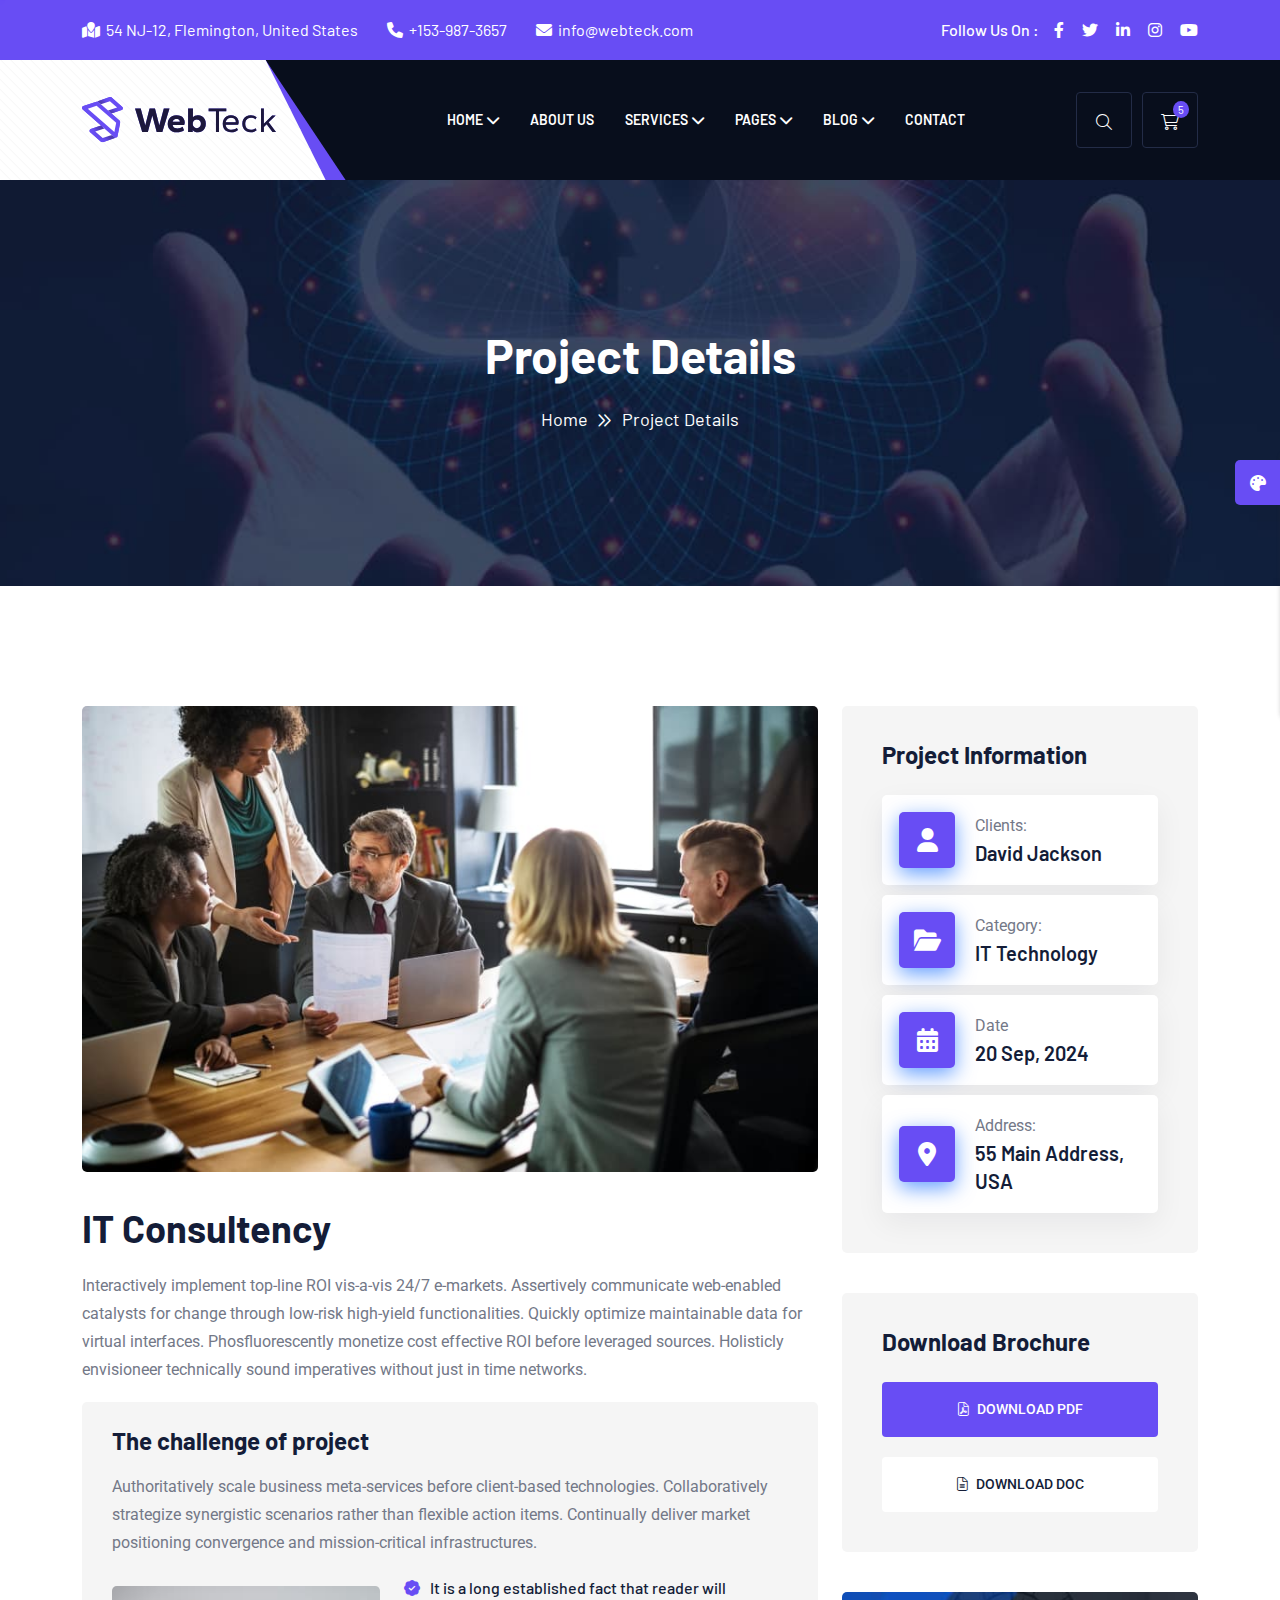
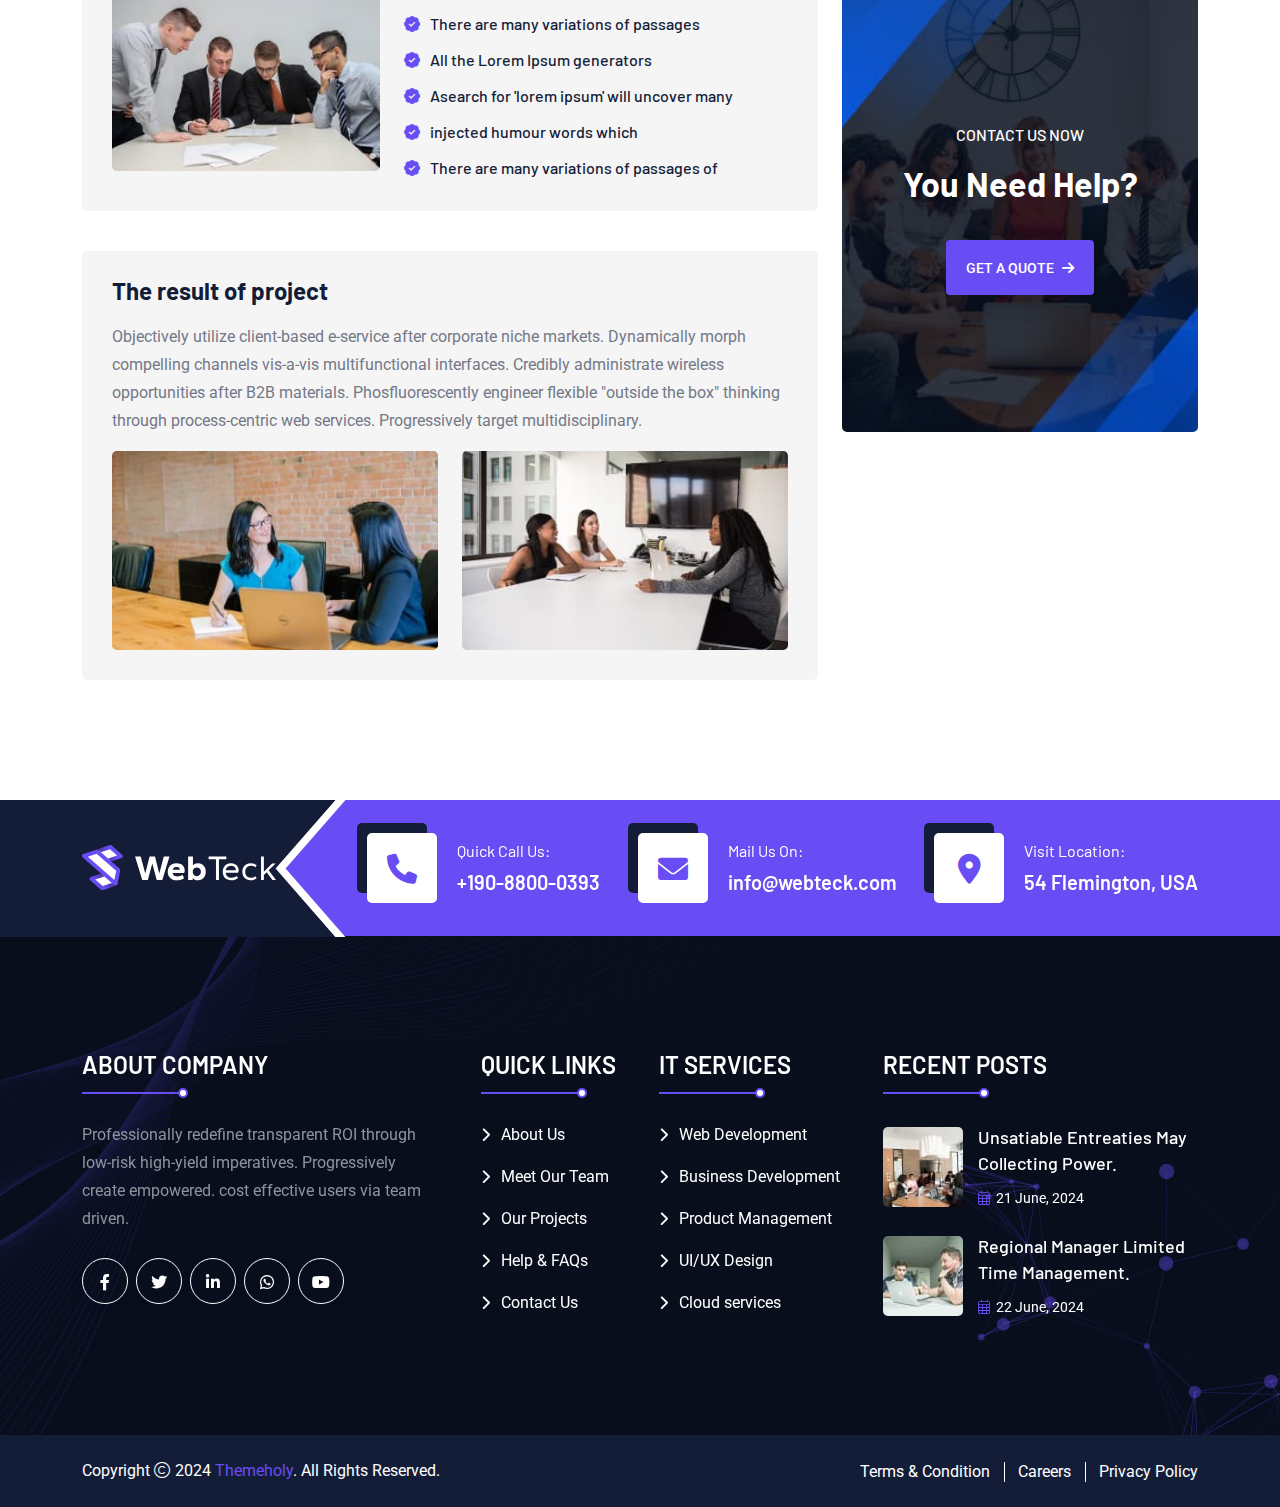
<file: demo/project-details.html>
<!doctype html>
<html class="no-js" lang="zxx">
<!-- Mirrored from html.themeholy.com/webteck/demo/project-details.html by HTTrack Website Copier/3.x [XR&CO'2014], Tue, 13 May 2025 11:41:44 GMT -->

<head>
    <meta charset="utf-8">
    <meta http-equiv="x-ua-compatible" content="ie=edge">
    <title>Webteck - Technology & IT Solutions HTML Template - Project Details</title>
    <meta name="author" content="Themeholy">
    <meta name="description" content="Webteck - Technology & IT Solutions HTML Template">
    <meta name="keywords" content="Webteck - Technology & IT Solutions HTML Template">
    <meta name="robots" content="INDEX,FOLLOW">
    <meta name="viewport" content="width=device-width,initial-scale=1,shrink-to-fit=no">
    <link rel="apple-touch-icon" sizes="57x57" href="assets/img/favicons/apple-icon-57x57.png">
    <link rel="apple-touch-icon" sizes="60x60" href="assets/img/favicons/apple-icon-60x60.png">
    <link rel="apple-touch-icon" sizes="72x72" href="assets/img/favicons/apple-icon-72x72.png">
    <link rel="apple-touch-icon" sizes="76x76" href="assets/img/favicons/apple-icon-76x76.png">
    <link rel="apple-touch-icon" sizes="114x114" href="assets/img/favicons/apple-icon-114x114.png">
    <link rel="apple-touch-icon" sizes="120x120" href="assets/img/favicons/apple-icon-120x120.png">
    <link rel="apple-touch-icon" sizes="144x144" href="assets/img/favicons/apple-icon-144x144.png">
    <link rel="apple-touch-icon" sizes="152x152" href="assets/img/favicons/apple-icon-152x152.png">
    <link rel="apple-touch-icon" sizes="180x180" href="assets/img/favicons/apple-icon-180x180.png">
    <link rel="icon" type="image/png" sizes="192x192" href="assets/img/favicons/android-icon-192x192.png">
    <link rel="icon" type="image/png" sizes="32x32" href="assets/img/favicons/favicon-32x32.png">
    <link rel="icon" type="image/png" sizes="96x96" href="assets/img/favicons/favicon-96x96.png">
    <link rel="icon" type="image/png" sizes="16x16" href="assets/img/favicons/favicon-16x16.png">
    <link rel="manifest" href="assets/img/favicons/manifest.json">
    <meta name="msapplication-TileColor" content="#ffffff">
    <meta name="msapplication-TileImage" content="assets/img/favicons/ms-icon-144x144.png">
    <meta name="theme-color" content="#ffffff">
    <link rel="preconnect" href="https://fonts.googleapis.com/">
    <link rel="preconnect" href="https://fonts.gstatic.com/" crossorigin>
    <link
        href="https://fonts.googleapis.com/css2?family=Barlow:ital,wght@0,300;0,400;0,500;0,600;0,700;0,800;0,900;1,700&amp;family=Roboto:wght@300;400;500;700;900&amp;display=swap"
        rel="stylesheet">
    <link rel="stylesheet" href="assets/css/bootstrap.min.css">
    <link rel="stylesheet" href="assets/css/fontawesome.min.css">
    <link rel="stylesheet" href="assets/css/magnific-popup.min.css">
    <link rel="stylesheet" href="assets/css/swiper-bundle.min.css">
    <link rel="stylesheet" href="assets/css/style.css">
</head>

<body>
    <div class="cursor"></div>
    <div class="cursor2"></div>
    <div class="color-scheme-wrap active"><button class="switchIcon"><i class="fa-solid fa-palette"></i></button>
        <h4 class="color-scheme-wrap-title"><i class="far fa-palette me-2"></i>Style Swicher</h4>
        <div class="color-switch-btns"><button data-color="#3E66F3"><i class="fa-solid fa-droplet"></i></button> <button
                data-color="#684DF4"><i class="fa-solid fa-droplet"></i></button> <button data-color="#008080"><i
                    class="fa-solid fa-droplet"></i></button> <button data-color="#323F7C"><i
                    class="fa-solid fa-droplet"></i></button> <button data-color="#FC3737"><i
                    class="fa-solid fa-droplet"></i></button> <button data-color="#8a2be2"><i
                    class="fa-solid fa-droplet"></i></button></div><a href="https://themeforest.net/user/themeholy"
            class="th-btn text-center w-100"><i class="fa fa-shopping-cart me-2"></i> Purchase</a>
    </div>
    <div id="preloader" class="preloader"><button class="th-btn th-radius preloaderCls">Cancel Preloader</button>
        <div id="loader" class="th-preloader">
            <div class="animation-preloader">
                <div class="txt-loading"><span preloader-text="W" class="characters">W</span> <span preloader-text="E"
                        class="characters">E</span> <span preloader-text="B" class="characters">B</span> <span
                        preloader-text="T" class="characters">T</span> <span preloader-text="E"
                        class="characters">E</span> <span preloader-text="C" class="characters">C</span> <span
                        preloader-text="K" class="characters">K</span></div>
            </div>
        </div>
    </div>
    <div class="sidemenu-wrapper">
        <div class="sidemenu-content"><button class="closeButton sideMenuCls"><i class="far fa-times"></i></button>
            <div class="widget woocommerce widget_shopping_cart">
                <h3 class="widget_title">Shopping cart</h3>
                <div class="widget_shopping_cart_content">
                    <ul class="woocommerce-mini-cart cart_list product_list_widget">
                        <li class="woocommerce-mini-cart-item mini_cart_item"><a href="#"
                                class="remove remove_from_cart_button"><i class="far fa-times"></i></a> <a href="#"><img
                                    src="assets/img/product/product_thumb_1_1.jpg" alt="Cart Image">Gaming Computer</a>
                            <span class="quantity">1 × <span class="woocommerce-Price-amount amount"><span
                                        class="woocommerce-Price-currencySymbol">$</span>940.00</span></span></li>
                        <li class="woocommerce-mini-cart-item mini_cart_item"><a href="#"
                                class="remove remove_from_cart_button"><i class="far fa-times"></i></a> <a href="#"><img
                                    src="assets/img/product/product_thumb_1_2.jpg" alt="Cart Image">Smartphone Vivo
                                V9</a> <span class="quantity">1 × <span class="woocommerce-Price-amount amount"><span
                                        class="woocommerce-Price-currencySymbol">$</span>899.00</span></span></li>
                        <li class="woocommerce-mini-cart-item mini_cart_item"><a href="#"
                                class="remove remove_from_cart_button"><i class="far fa-times"></i></a> <a href="#"><img
                                    src="assets/img/product/product_thumb_1_3.jpg" alt="Cart Image">SanDisk Flash
                                Drive</a> <span class="quantity">1 × <span class="woocommerce-Price-amount amount"><span
                                        class="woocommerce-Price-currencySymbol">$</span>756.00</span></span></li>
                        <li class="woocommerce-mini-cart-item mini_cart_item"><a href="#"
                                class="remove remove_from_cart_button"><i class="far fa-times"></i></a> <a href="#"><img
                                    src="assets/img/product/product_thumb_1_4.jpg" alt="Cart Image">Smart Power Bank</a>
                            <span class="quantity">1 × <span class="woocommerce-Price-amount amount"><span
                                        class="woocommerce-Price-currencySymbol">$</span>723.00</span></span></li>
                        <li class="woocommerce-mini-cart-item mini_cart_item"><a href="#"
                                class="remove remove_from_cart_button"><i class="far fa-times"></i></a> <a href="#"><img
                                    src="assets/img/product/product_thumb_1_5.jpg" alt="Cart Image">Apple Smartwatch</a>
                            <span class="quantity">1 × <span class="woocommerce-Price-amount amount"><span
                                        class="woocommerce-Price-currencySymbol">$</span>1080.00</span></span></li>
                    </ul>
                    <p class="woocommerce-mini-cart__total total"><strong>Subtotal:</strong> <span
                            class="woocommerce-Price-amount amount"><span
                                class="woocommerce-Price-currencySymbol">$</span>4398.00</span></p>
                    <p class="woocommerce-mini-cart__buttons buttons btn-wrap"><a href="cart.html"
                            class="th-btn wc-forward">View cart</a> <a href="checkout.html"
                            class="th-btn checkout wc-forward">Checkout</a></p>
                </div>
            </div>
        </div>
    </div>
    <div class="popup-search-box d-none d-lg-block"><button class="searchClose"><i class="fal fa-times"></i></button>
        <form action="#"><input type="text" placeholder="What are you looking for?"> <button type="submit"><i
                    class="fal fa-search"></i></button></form>
    </div>
    <div class="th-menu-wrapper">
        <div class="th-menu-area text-center"><button class="th-menu-toggle"><i class="fal fa-times"></i></button>
            <div class="mobile-logo"><a class="icon-masking" href="index.html"><span data-mask-src="assets/img/logo.svg"
                        class="mask-icon"></span><img src="assets/img/logo.svg" alt="Webteck"></a></div>
            <div class="th-mobile-menu">
                <ul>
                    <li class="menu-item-has-children mega-menu-wrap"><a href="#">Home</a>
                        <ul class="mega-menu">
                            <li><a href="#">Multipage</a>
                                <ul>
                                    <li><a href="index.html">Digital Agency</a></li>
                                    <li><a href="home-web-development.html">Web Development</a></li>
                                    <li><a href="home-software-company.html">Software Company</a></li>
                                    <li><a href="home-software-company-2.html">Software Company Style 2</a></li>
                                    <li><a href="home-startup-company.html">Startup Company</a></li>
                                    <li><a href="home-it-solution.html">IT Solution</a></li>
                                    <li><a href="home-web-agency.html">Web Agency</a></li>
                                    <li><a href="home-startup.html">Home Startup</a></li>
                                    <li><a href="home-game-solution.html">Game Solution</a></li>
                                    <li><a href="home-sass-marketing.html">Sass Marketing</a></li>
                                    <li><a href="home-sass-landing.html">Sass Landing</a></li>
                                </ul>
                            </li>
                            <li><a href="#">Multipage</a>
                                <ul>
                                    <li><a href="home-sass-landing-2.html">Sass Landing Style 2</a></li>
                                    <li><a href="home-app-landing.html">App Landing</a></li>
                                    <li><a href="home-ai-technology.html">AI Technology</a></li>
                                    <li><a href="home-cyber-security.html">Cyber Security</a></li>
                                    <li><a href="home-cyber-security-2.html">Cyber Security Style 2</a></li>
                                    <li><a href="home-it-company.html">IT Company</a></li>
                                    <li><a href="home-digital-marking.html">Digital Marking</a></li>
                                    <li><a href="home-it-agency.html">IT Agency</a></li>
                                    <li><a href="home-crm.html">Home CRM</a></li>
                                    <li><a href="home-it-consulting.html">IT Consulting</a></li>
                                    <li><a href="home-help-desk.html">Home Help Desk</a></li>
                                </ul>
                            </li>
                            <li><a href="#">Onepage</a>
                                <ul>
                                    <li><a href="home-digital-agency-op.html">Digital Agency Onepage</a></li>
                                    <li><a href="home-web-development-op.html">Web Development Onepage</a></li>
                                    <li><a href="home-software-company-op.html">Software Company Onepage</a></li>
                                    <li><a href="home-software-company-2-op.html">Software Company Style 2 Onepage</a>
                                    </li>
                                    <li><a href="home-startup-company-op.html">Startup Company Onepage</a></li>
                                    <li><a href="home-it-solution-op.html">IT Solution Onepage</a></li>
                                    <li><a href="home-web-agency-op.html">Web Agency Onepage</a></li>
                                    <li><a href="home-startup-op.html">Home Startup Onepage</a></li>
                                    <li><a href="home-game-solution-op.html">Game Solution Onepage</a></li>
                                    <li><a href="home-sass-marketing-op.html">Sass Marketing Onepage</a></li>
                                    <li><a href="home-sass-landing-op.html">Sass Landing Onepage</a></li>
                                </ul>
                            </li>
                            <li><a href="#">Onepage</a>
                                <ul>
                                    <li><a href="home-sass-landing-2-op.html">Sass Landing Style 2 Onepage</a></li>
                                    <li><a href="home-app-landing-op.html">App Landing Onepage</a></li>
                                    <li><a href="home-ai-technology-op.html">AI Technology Onepage</a></li>
                                    <li><a href="home-cyber-security-op.html">Cyber Security Onepage</a></li>
                                    <li><a href="home-cyber-security-2-op.html">Cyber Security Style 2 Onepage</a></li>
                                    <li><a href="home-it-company-op.html">IT Company Onepage</a></li>
                                    <li><a href="home-digital-marking-op.html">Digital Marking Onepage</a></li>
                                    <li><a href="home-it-agency-op.html">IT Agency Onepage</a></li>
                                    <li><a href="home-crm-op.html">Home CRM Onepage</a></li>
                                    <li><a href="home-it-consulting-op.html">IT Consulting Onepage</a></li>
                                    <li><a href="home-help-desk-op.html">Home Help Desk</a></li>
                                </ul>
                            </li>
                        </ul>
                    </li>
                    <li><a href="about.html">About Us</a></li>
                    <li class="menu-item-has-children"><a href="#">Services</a>
                        <ul class="sub-menu">
                            <li><a href="service.html">Services</a></li>
                            <li><a href="service-details.html">Services Details</a></li>
                        </ul>
                    </li>
                    <li class="menu-item-has-children"><a href="#">Pages</a>
                        <ul class="sub-menu">
                            <li class="menu-item-has-children"><a href="#">Shop</a>
                                <ul class="sub-menu">
                                    <li><a href="shop.html">Shop</a></li>
                                    <li><a href="shop-details.html">Shop Details</a></li>
                                    <li><a href="cart.html">Cart Page</a></li>
                                    <li><a href="checkout.html">Checkout</a></li>
                                    <li><a href="wishlist.html">Wishlist</a></li>
                                </ul>
                            </li>
                            <li><a href="team.html">Team</a></li>
                            <li><a href="team-details.html">Team Details</a></li>
                            <li><a href="project.html">Project</a></li>
                            <li><a href="project-details.html">Project Details</a></li>
                            <li><a href="gallery.html">Gallery</a></li>
                            <li><a href="pricing.html">Pricing</a></li>
                            <li><a href="faq.html">Faq Page</a></li>
                            <li><a href="error.html">Error Page</a></li>
                        </ul>
                    </li>
                    <li class="menu-item-has-children"><a href="#">Blog</a>
                        <ul class="sub-menu">
                            <li><a href="blog.html">Blog</a></li>
                            <li><a href="blog-details.html">Blog Details</a></li>
                        </ul>
                    </li>
                    <li><a href="contact.html">Contact</a></li>
                </ul>
            </div>
        </div>
    </div>
    <header class="th-header header-layout1">
        <div class="header-top">
            <div class="container">
                <div class="row justify-content-center justify-content-lg-between align-items-center gy-2">
                    <div class="col-auto d-none d-lg-block">
                        <div class="header-links">
                            <ul>
                                <li><i class="fas fa-map-location"></i>54 NJ-12, Flemington, United States</li>
                                <li><i class="fas fa-phone"></i><a href="tel:+1539873657">+153-987-3657</a></li>
                                <li><i class="fas fa-envelope"></i><a
                                        href="mailto:info@webteck.com">info@webteck.com</a></li>
                            </ul>
                        </div>
                    </div>
                    <div class="col-auto">
                        <div class="header-social"><span class="social-title">Follow Us On : </span><a
                                href="https://www.facebook.com/"><i class="fab fa-facebook-f"></i></a> <a
                                href="https://www.twitter.com/"><i class="fab fa-twitter"></i></a> <a
                                href="https://www.linkedin.com/"><i class="fab fa-linkedin-in"></i></a> <a
                                href="https://www.instagram.com/"><i class="fab fa-instagram"></i></a> <a
                                href="https://www.youtube.com/"><i class="fab fa-youtube"></i></a></div>
                    </div>
                </div>
            </div>
        </div>
        <div class="sticky-wrapper">
            <div class="menu-area">
                <div class="container">
                    <div class="row align-items-center justify-content-between">
                        <div class="col-auto">
                            <div class="header-logo"><a class="icon-masking" href="index.html"><span
                                        data-mask-src="assets/img/logo.svg" class="mask-icon"></span><img
                                        src="assets/img/logo.svg" alt="Webteck"></a></div>
                        </div>
                        <div class="col-auto">
                            <nav class="main-menu d-none d-lg-inline-block">
                                <ul>
                                    <li class="menu-item-has-children mega-menu-wrap"><a href="#">Home</a>
                                        <ul class="mega-menu">
                                            <li><a href="#">Multipage</a>
                                                <ul>
                                                    <li><a href="index.html">Digital Agency</a></li>
                                                    <li><a href="home-web-development.html">Web Development</a></li>
                                                    <li><a href="home-software-company.html">Software Company</a></li>
                                                    <li><a href="home-software-company-2.html">Software Company Style
                                                            2</a></li>
                                                    <li><a href="home-startup-company.html">Startup Company</a></li>
                                                    <li><a href="home-it-solution.html">IT Solution</a></li>
                                                    <li><a href="home-web-agency.html">Web Agency</a></li>
                                                    <li><a href="home-startup.html">Home Startup</a></li>
                                                    <li><a href="home-game-solution.html">Game Solution</a></li>
                                                    <li><a href="home-sass-marketing.html">Sass Marketing</a></li>
                                                    <li><a href="home-sass-landing.html">Sass Landing</a></li>
                                                </ul>
                                            </li>
                                            <li><a href="#">Multipage</a>
                                                <ul>
                                                    <li><a href="home-sass-landing-2.html">Sass Landing Style 2</a></li>
                                                    <li><a href="home-app-landing.html">App Landing</a></li>
                                                    <li><a href="home-ai-technology.html">AI Technology</a></li>
                                                    <li><a href="home-cyber-security.html">Cyber Security</a></li>
                                                    <li><a href="home-cyber-security-2.html">Cyber Security Style 2</a>
                                                    </li>
                                                    <li><a href="home-it-company.html">IT Company</a></li>
                                                    <li><a href="home-digital-marking.html">Digital Marking</a></li>
                                                    <li><a href="home-it-agency.html">IT Agency</a></li>
                                                    <li><a href="home-crm.html">Home CRM</a></li>
                                                    <li><a href="home-it-consulting.html">IT Consulting</a></li>
                                                    <li><a href="home-help-desk.html">Home Help Desk</a></li>
                                                </ul>
                                            </li>
                                            <li><a href="#">Onepage</a>
                                                <ul>
                                                    <li><a href="home-digital-agency-op.html">Digital Agency Onepage</a>
                                                    </li>
                                                    <li><a href="home-web-development-op.html">Web Development
                                                            Onepage</a></li>
                                                    <li><a href="home-software-company-op.html">Software Company
                                                            Onepage</a></li>
                                                    <li><a href="home-software-company-2-op.html">Software Company Style
                                                            2 Onepage</a></li>
                                                    <li><a href="home-startup-company-op.html">Startup Company
                                                            Onepage</a></li>
                                                    <li><a href="home-it-solution-op.html">IT Solution Onepage</a></li>
                                                    <li><a href="home-web-agency-op.html">Web Agency Onepage</a></li>
                                                    <li><a href="home-startup-op.html">Home Startup Onepage</a></li>
                                                    <li><a href="home-game-solution-op.html">Game Solution Onepage</a>
                                                    </li>
                                                    <li><a href="home-sass-marketing-op.html">Sass Marketing Onepage</a>
                                                    </li>
                                                    <li><a href="home-sass-landing-op.html">Sass Landing Onepage</a>
                                                    </li>
                                                </ul>
                                            </li>
                                            <li><a href="#">Onepage</a>
                                                <ul>
                                                    <li><a href="home-sass-landing-2-op.html">Sass Landing Style 2
                                                            Onepage</a></li>
                                                    <li><a href="home-app-landing-op.html">App Landing Onepage</a></li>
                                                    <li><a href="home-ai-technology-op.html">AI Technology Onepage</a>
                                                    </li>
                                                    <li><a href="home-cyber-security-op.html">Cyber Security Onepage</a>
                                                    </li>
                                                    <li><a href="home-cyber-security-2-op.html">Cyber Security Style 2
                                                            Onepage</a></li>
                                                    <li><a href="home-it-company-op.html">IT Company Onepage</a></li>
                                                    <li><a href="home-digital-marking-op.html">Digital Marking
                                                            Onepage</a></li>
                                                    <li><a href="home-it-agency-op.html">IT Agency Onepage</a></li>
                                                    <li><a href="home-crm-op.html">Home CRM Onepage</a></li>
                                                    <li><a href="home-it-consulting-op.html">IT Consulting Onepage</a>
                                                    </li>
                                                    <li><a href="home-help-desk-op.html">Home Help Desk</a></li>
                                                </ul>
                                            </li>
                                        </ul>
                                    </li>
                                    <li><a href="about.html">About Us</a></li>
                                    <li class="menu-item-has-children"><a href="#">Services</a>
                                        <ul class="sub-menu">
                                            <li><a href="service.html">Services</a></li>
                                            <li><a href="service-details.html">Services Details</a></li>
                                        </ul>
                                    </li>
                                    <li class="menu-item-has-children"><a href="#">Pages</a>
                                        <ul class="sub-menu">
                                            <li class="menu-item-has-children"><a href="#">Shop</a>
                                                <ul class="sub-menu">
                                                    <li><a href="shop.html">Shop</a></li>
                                                    <li><a href="shop-details.html">Shop Details</a></li>
                                                    <li><a href="cart.html">Cart Page</a></li>
                                                    <li><a href="checkout.html">Checkout</a></li>
                                                    <li><a href="wishlist.html">Wishlist</a></li>
                                                </ul>
                                            </li>
                                            <li><a href="team.html">Team</a></li>
                                            <li><a href="team-details.html">Team Details</a></li>
                                            <li><a href="project.html">Project</a></li>
                                            <li><a href="project-details.html">Project Details</a></li>
                                            <li><a href="gallery.html">Gallery</a></li>
                                            <li><a href="pricing.html">Pricing</a></li>
                                            <li><a href="faq.html">Faq Page</a></li>
                                            <li><a href="error.html">Error Page</a></li>
                                        </ul>
                                    </li>
                                    <li class="menu-item-has-children"><a href="#">Blog</a>
                                        <ul class="sub-menu">
                                            <li><a href="blog.html">Blog</a></li>
                                            <li><a href="blog-details.html">Blog Details</a></li>
                                        </ul>
                                    </li>
                                    <li><a href="contact.html">Contact</a></li>
                                </ul>
                            </nav>
                            <div class="header-button"><button type="button"
                                    class="icon-btn sideMenuToggler d-inline-block d-lg-none"><i
                                        class="fal fa-shopping-cart"></i> <span class="badge">5</span></button> <button
                                    type="button" class="th-menu-toggle d-inline-block d-lg-none"><i
                                        class="far fa-bars"></i></button></div>
                        </div>
                        <div class="col-auto d-none d-lg-block">
                            <div class="header-button"><button type="button" class="icon-btn searchBoxToggler"><i
                                        class="fal fa-search"></i></button> <button type="button"
                                    class="icon-btn sideMenuToggler"><i class="fal fa-shopping-cart"></i> <span
                                        class="badge">5</span></button> <a href="contact.html"
                                    class="th-btn style3 shadow-none">Make Appointment<i
                                        class="fas fa-arrow-right ms-1"></i></a></div>
                        </div>
                    </div>
                </div>
                <div class="logo-bg"></div>
            </div>
        </div>
    </header>
    <div class="breadcumb-wrapper" data-bg-src="assets/img/bg/breadcumb-bg.jpg">
        <div class="container">
            <div class="breadcumb-content">
                <h1 class="breadcumb-title">Project Details</h1>
                <ul class="breadcumb-menu">
                    <li><a href="index.html">Home</a></li>
                    <li>Project Details</li>
                </ul>
            </div>
        </div>
    </div>
    <section class="space-top space-extra-bottom">
        <div class="container">
            <div class="row">
                <div class="col-xxl-8 col-lg-8">
                    <div class="page-single">
                        <div class="page-img"><img src="assets/img/project/project_details.jpg" alt="Project Image">
                        </div>
                        <div class="page-content">
                            <h2 class="h3 page-title">IT Consultency</h2>
                            <p class="">Interactively implement top-line ROI vis-a-vis 24/7 e-markets. Assertively
                                communicate web-enabled catalysts for change through low-risk high-yield
                                functionalities. Quickly optimize maintainable data for virtual interfaces.
                                Phosfluorescently monetize cost effective ROI before leveraged sources. Holisticly
                                envisioneer technically sound imperatives without just in time networks.</p>
                            <div class="project-inner-box mb-40">
                                <h3 class="box-title">The challenge of project</h3>
                                <p class="">Authoritatively scale business meta-services before client-based
                                    technologies. Collaboratively strategize synergistic scenarios rather than flexible
                                    action items. Continually deliver market positioning convergence and
                                    mission-critical infrastructures.</p>
                                <div class="row gy-4 align-items-center">
                                    <div class="col-md-5"><img class="w-100 rounded-3"
                                            src="assets/img/project/project_inner_1.jpg" alt="project"></div>
                                    <div class="col-md-7">
                                        <div class="checklist">
                                            <ul>
                                                <li><i class="fas fa-badge-check"></i> It is a long established fact
                                                    that reader will</li>
                                                <li><i class="fas fa-badge-check"></i> There are many variations of
                                                    passages</li>
                                                <li><i class="fas fa-badge-check"></i> All the Lorem Ipsum generators
                                                </li>
                                                <li><i class="fas fa-badge-check"></i> Asearch for 'lorem ipsum' will
                                                    uncover many</li>
                                                <li><i class="fas fa-badge-check"></i> injected humour words which</li>
                                                <li><i class="fas fa-badge-check"></i> There are many variations of
                                                    passages of</li>
                                            </ul>
                                        </div>
                                    </div>
                                </div>
                            </div>
                            <div class="project-inner-box">
                                <h3 class="box-title">The result of project</h3>
                                <p class="mb-3">Objectively utilize client-based e-service after corporate niche
                                    markets. Dynamically morph compelling channels vis-a-vis multifunctional interfaces.
                                    Credibly administrate wireless opportunities after B2B materials. Phosfluorescently
                                    engineer flexible "outside the box" thinking through process-centric web services.
                                    Progressively target multidisciplinary.</p>
                                <div class="row gy-4 align-items-center">
                                    <div class="col-md-6"><img class="w-100 rounded-3"
                                            src="assets/img/project/project_inner_2.jpg" alt="project"></div>
                                    <div class="col-md-6"><img class="w-100 rounded-3"
                                            src="assets/img/project/project_inner_3.jpg" alt="project"></div>
                                </div>
                            </div>
                        </div>
                    </div>
                </div>
                <div class="col-xxl-4 col-lg-4">
                    <aside class="sidebar-area">
                        <div class="widget widget_info">
                            <h3 class="widget_title">Project Information</h3>
                            <div class="project-info-list">
                                <div class="contact-feature">
                                    <div class="icon-btn"><i class="fa-solid fa-user"></i></div>
                                    <div class="media-body">
                                        <p class="contact-feature_label">Clients:</p><a
                                            href="https://www.trustpilot.com/" class="contact-feature_link">David
                                            Jackson</a>
                                    </div>
                                </div>
                                <div class="contact-feature">
                                    <div class="icon-btn"><i class="fa-solid fa-folder-open"></i></div>
                                    <div class="media-body">
                                        <p class="contact-feature_label">Category:</p><a href="project.html"
                                            class="contact-feature_link">IT Technology</a>
                                    </div>
                                </div>
                                <div class="contact-feature">
                                    <div class="icon-btn"><i class="fa-solid fa-calendar-days"></i></div>
                                    <div class="media-body">
                                        <p class="contact-feature_label">Date</p><span class="contact-feature_link">20
                                            Sep, 2024</span>
                                    </div>
                                </div>
                                <div class="contact-feature">
                                    <div class="icon-btn"><i class="fa-solid fa-location-dot"></i></div>
                                    <div class="media-body">
                                        <p class="contact-feature_label">Address:</p><a href="project.html"
                                            class="contact-feature_link">55 Main Address, USA</a>
                                    </div>
                                </div>
                            </div>
                        </div>
                        <div class="widget widget_download">
                            <h4 class="widget_title">Download Brochure</h4>
                            <div class="download-widget-wrap"><a href="service-details.html" class="th-btn"><i
                                        class="fa-light fa-file-pdf me-2"></i>DOWNLOAD PDF</a> <a
                                    href="service-details.html" class="th-btn style5"><i
                                        class="fa-light fa-file-lines me-2"></i>DOWNLOAD DOC</a></div>
                        </div>
                        <div class="widget widget_banner" data-bg-src="assets/img/bg/widget_banner.jpg">
                            <div class="widget-banner"><span class="text">CONTACT US NOW</span>
                                <h2 class="title">You Need Help?</h2><a href="contact.html" class="th-btn style3">GET A
                                    QUOTE<i class="fas fa-arrow-right ms-2"></i></a>
                            </div>
                        </div>
                    </aside>
                </div>
            </div>
        </div>
    </section>
    <footer class="footer-wrapper footer-layout1">
        <div class="footer-top">
            <div class="logo-bg"></div>
            <div class="container">
                <div class="row align-items-center">
                    <div class="col-xl-3">
                        <div class="footer-logo"><a class="icon-masking" href="index.html"><span
                                    data-mask-src="assets/img/logo-white.svg" class="mask-icon"></span><img
                                    src="assets/img/logo-white.svg" alt="Webteck"></a></div>
                    </div>
                    <div class="col-xl-9">
                        <div class="footer-contact-wrap">
                            <div class="footer-contact">
                                <div class="footer-contact_icon"><i class="fas fa-phone"></i></div>
                                <div class="media-body"><span class="footer-contact_text">Quick Call Us:</span> <a
                                        href="tel:+19088000393" class="footer-contact_link">+190-8800-0393</a></div>
                            </div>
                            <div class="footer-contact">
                                <div class="footer-contact_icon"><i class="fas fa-envelope"></i></div>
                                <div class="media-body"><span class="footer-contact_text">Mail Us On:</span> <a
                                        href="mailto:info@webteck.com" class="footer-contact_link">info@webteck.com</a>
                                </div>
                            </div>
                            <div class="footer-contact">
                                <div class="footer-contact_icon"><i class="fas fa-location-dot"></i></div>
                                <div class="media-body"><span class="footer-contact_text">Visit Location:</span> <a
                                        href="https://www.google.com/maps" class="footer-contact_link">54 Flemington,
                                        USA</a></div>
                            </div>
                        </div>
                    </div>
                </div>
            </div>
        </div>
        <div class="widget-area">
            <div class="container">
                <div class="row justify-content-between">
                    <div class="col-md-6 col-xxl-3 col-xl-4">
                        <div class="widget footer-widget">
                            <h3 class="widget_title">About Company</h3>
                            <div class="th-widget-about">
                                <p class="about-text">Professionally redefine transparent ROI through low-risk
                                    high-yield imperatives. Progressively create empowered. cost effective users via
                                    team driven.</p>
                                <div class="th-social"><a href="https://www.facebook.com/"><i
                                            class="fab fa-facebook-f"></i></a> <a href="https://www.twitter.com/"><i
                                            class="fab fa-twitter"></i></a> <a href="https://www.linkedin.com/"><i
                                            class="fab fa-linkedin-in"></i></a> <a href="https://www.whatsapp.com/"><i
                                            class="fab fa-whatsapp"></i></a> <a href="https://www.youtube.com/"><i
                                            class="fab fa-youtube"></i></a></div>
                            </div>
                        </div>
                    </div>
                    <div class="col-md-6 col-xl-auto">
                        <div class="widget widget_nav_menu footer-widget">
                            <h3 class="widget_title">Quick Links</h3>
                            <div class="menu-all-pages-container">
                                <ul class="menu">
                                    <li><a href="about.html">About Us</a></li>
                                    <li><a href="team.html">Meet Our Team</a></li>
                                    <li><a href="project.html">Our Projects</a></li>
                                    <li><a href="faq.html">Help & FAQs</a></li>
                                    <li><a href="contact.html">Contact Us</a></li>
                                </ul>
                            </div>
                        </div>
                    </div>
                    <div class="col-md-6 col-xl-auto">
                        <div class="widget widget_nav_menu footer-widget">
                            <h3 class="widget_title">IT SERVICES</h3>
                            <div class="menu-all-pages-container">
                                <ul class="menu">
                                    <li><a href="service-details.html">Web Development</a></li>
                                    <li><a href="service-details.html">Business Development</a></li>
                                    <li><a href="service-details.html">Product Management</a></li>
                                    <li><a href="service-details.html">UI/UX Design</a></li>
                                    <li><a href="service-details.html">Cloud services</a></li>
                                </ul>
                            </div>
                        </div>
                    </div>
                    <div class="col-md-6 col-xl-auto">
                        <div class="widget footer-widget">
                            <h3 class="widget_title">Recent Posts</h3>
                            <div class="recent-post-wrap">
                                <div class="recent-post">
                                    <div class="media-img"><a href="blog-details.html"><img
                                                src="assets/img/blog/recent-post-2-1.jpg" alt="Blog Image"></a></div>
                                    <div class="media-body">
                                        <h4 class="post-title"><a class="text-inherit"
                                                href="blog-details.html">Unsatiable entreaties may collecting Power.</a>
                                        </h4>
                                        <div class="recent-post-meta"><a href="blog.html"><i
                                                    class="fal fa-calendar-days"></i>21 June, 2024</a></div>
                                    </div>
                                </div>
                                <div class="recent-post">
                                    <div class="media-img"><a href="blog-details.html"><img
                                                src="assets/img/blog/recent-post-2-2.jpg" alt="Blog Image"></a></div>
                                    <div class="media-body">
                                        <h4 class="post-title"><a class="text-inherit" href="blog-details.html">Regional
                                                Manager limited time management.</a></h4>
                                        <div class="recent-post-meta"><a href="blog.html"><i
                                                    class="fal fa-calendar-days"></i>22 June, 2024</a></div>
                                    </div>
                                </div>
                            </div>
                        </div>
                    </div>
                </div>
            </div>
        </div>
        <div class="copyright-wrap bg-title">
            <div class="container">
                <div class="row justify-content-between align-items-center">
                    <div class="col-lg-6">
                        <p class="copyright-text">Copyright <i class="fal fa-copyright"></i> 2024 <a
                                href="https://themeforest.net/user/themeholy">Themeholy</a>. All Rights Reserved.</p>
                    </div>
                    <div class="col-lg-6 text-end d-none d-lg-block">
                        <div class="footer-links">
                            <ul>
                                <li><a href="about.html">Terms & Condition</a></li>
                                <li><a href="about.html">Careers</a></li>
                                <li><a href="about.html">Privacy Policy</a></li>
                            </ul>
                        </div>
                    </div>
                </div>
            </div>
        </div>
        <div class="shape-left"><img src="assets/img/shape/footer_shape_2.svg" alt="shape"></div>
        <div class="shape-right">
            <div class="particle-1" id="particle-5"></div>
        </div>
    </footer>
    <div class="scroll-top"><svg class="progress-circle svg-content" width="100%" height="100%" viewBox="-1 -1 102 102">
            <path d="M50,1 a49,49 0 0,1 0,98 a49,49 0 0,1 0,-98"
                style="transition: stroke-dashoffset 10ms linear 0s; stroke-dasharray: 307.919, 307.919; stroke-dashoffset: 307.919;">
            </path>
        </svg></div>
    <script src="assets/js/vendor/jquery-3.7.1.min.js"></script>
    <script src="assets/js/swiper-bundle.min.js"></script>
    <script src="assets/js/bootstrap.min.js"></script>
    <script src="assets/js/jquery.magnific-popup.min.js"></script>
    <script src="assets/js/jquery.counterup.min.js"></script>
    <script src="assets/js/circle-progress.js"></script>
    <script src="assets/js/jquery-ui.min.js"></script>
    <script src="assets/js/imagesloaded.pkgd.min.js"></script>
    <script src="assets/js/isotope.pkgd.min.js"></script>
    <script src="assets/js/tilt.jquery.min.js"></script>
    <script src="assets/js/gsap.min.js"></script>
    <script src="assets/js/ScrollTrigger.min.js"></script>
    <script src="assets/js/smooth-scroll.js"></script>
    <script src="assets/js/particles.min.js"></script>
    <script src="assets/js/particles-config.js"></script>
    <script src="assets/js/main.js"></script>
</body>
<!-- Mirrored from html.themeholy.com/webteck/demo/project-details.html by HTTrack Website Copier/3.x [XR&CO'2014], Tue, 13 May 2025 11:41:45 GMT -->

</html>
</file>
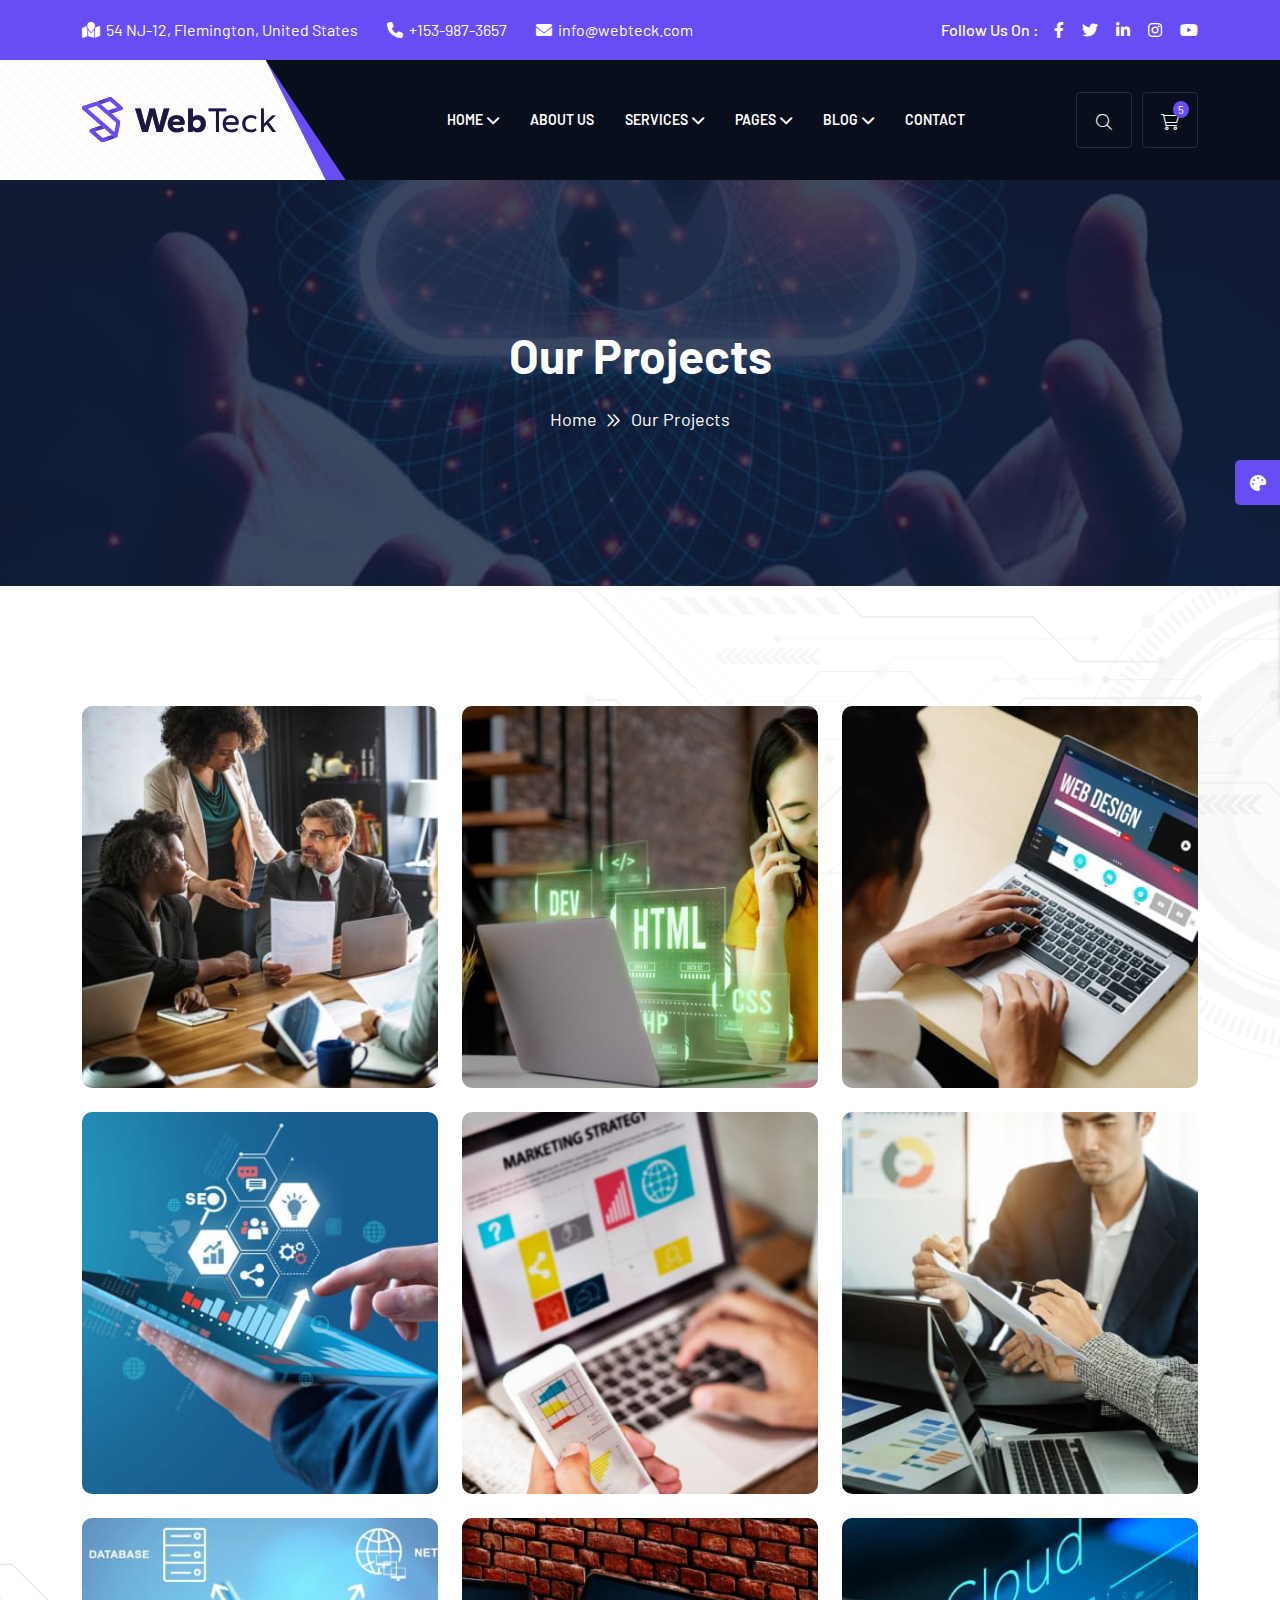
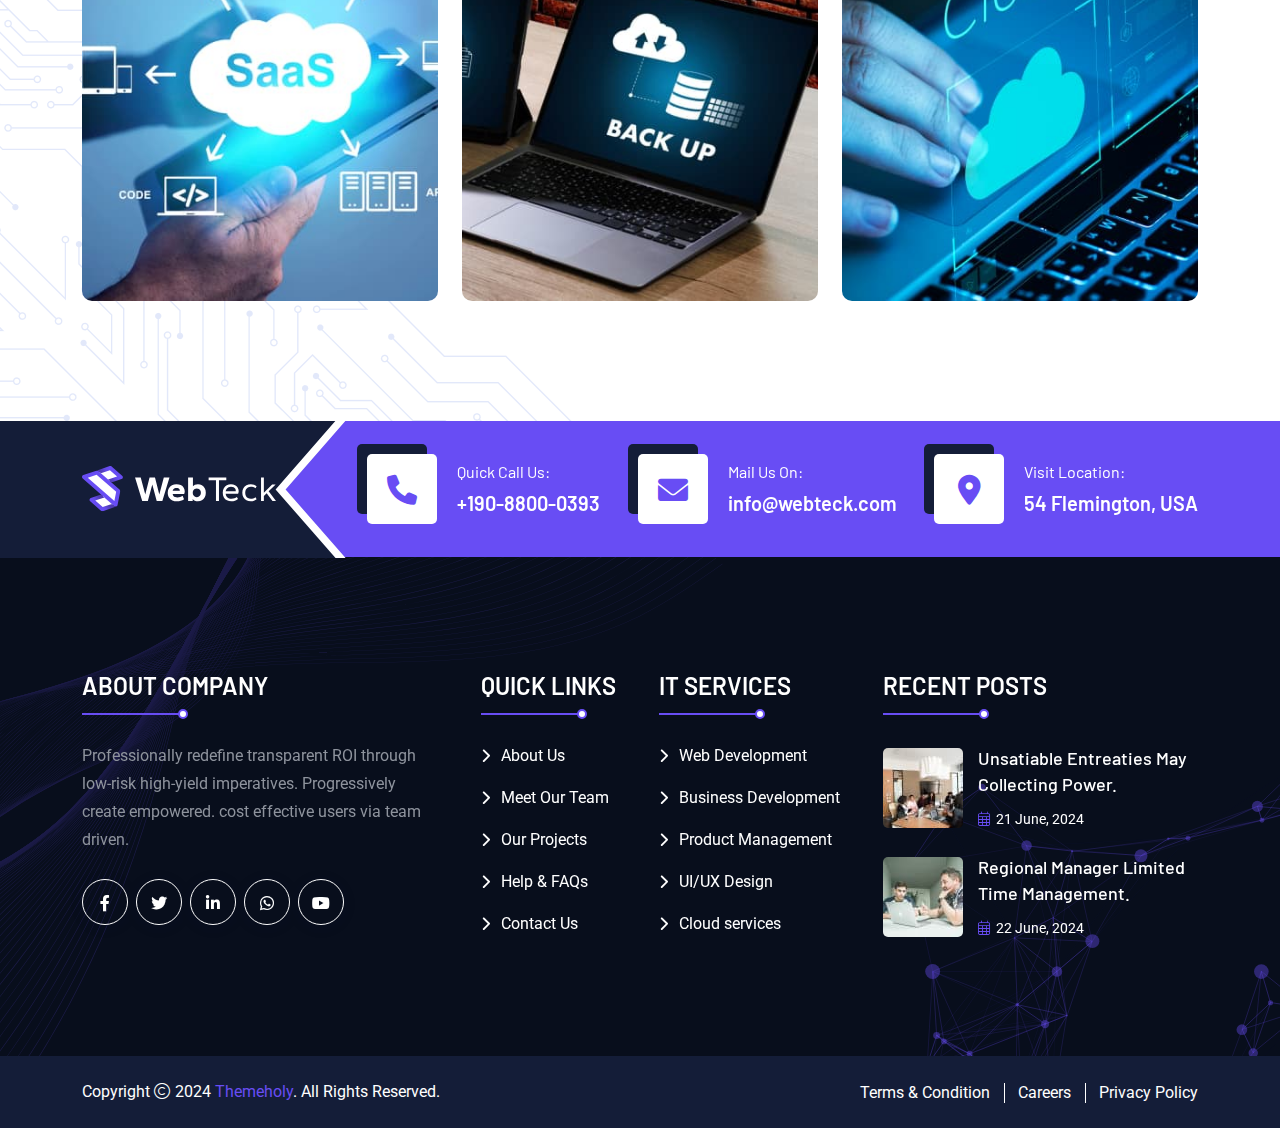
<file: demo/project.html>
<!doctype html>
<html class="no-js" lang="zxx">
<!-- Mirrored from html.themeholy.com/webteck/demo/project.html by HTTrack Website Copier/3.x [XR&CO'2014], Tue, 13 May 2025 11:41:43 GMT -->

<head>
    <meta charset="utf-8">
    <meta http-equiv="x-ua-compatible" content="ie=edge">
    <title>Webteck - Technology & IT Solutions HTML Template - Our Projects</title>
    <meta name="author" content="Themeholy">
    <meta name="description" content="Webteck - Technology & IT Solutions HTML Template">
    <meta name="keywords" content="Webteck - Technology & IT Solutions HTML Template">
    <meta name="robots" content="INDEX,FOLLOW">
    <meta name="viewport" content="width=device-width,initial-scale=1,shrink-to-fit=no">
    <link rel="apple-touch-icon" sizes="57x57" href="assets/img/favicons/apple-icon-57x57.png">
    <link rel="apple-touch-icon" sizes="60x60" href="assets/img/favicons/apple-icon-60x60.png">
    <link rel="apple-touch-icon" sizes="72x72" href="assets/img/favicons/apple-icon-72x72.png">
    <link rel="apple-touch-icon" sizes="76x76" href="assets/img/favicons/apple-icon-76x76.png">
    <link rel="apple-touch-icon" sizes="114x114" href="assets/img/favicons/apple-icon-114x114.png">
    <link rel="apple-touch-icon" sizes="120x120" href="assets/img/favicons/apple-icon-120x120.png">
    <link rel="apple-touch-icon" sizes="144x144" href="assets/img/favicons/apple-icon-144x144.png">
    <link rel="apple-touch-icon" sizes="152x152" href="assets/img/favicons/apple-icon-152x152.png">
    <link rel="apple-touch-icon" sizes="180x180" href="assets/img/favicons/apple-icon-180x180.png">
    <link rel="icon" type="image/png" sizes="192x192" href="assets/img/favicons/android-icon-192x192.png">
    <link rel="icon" type="image/png" sizes="32x32" href="assets/img/favicons/favicon-32x32.png">
    <link rel="icon" type="image/png" sizes="96x96" href="assets/img/favicons/favicon-96x96.png">
    <link rel="icon" type="image/png" sizes="16x16" href="assets/img/favicons/favicon-16x16.png">
    <link rel="manifest" href="assets/img/favicons/manifest.json">
    <meta name="msapplication-TileColor" content="#ffffff">
    <meta name="msapplication-TileImage" content="assets/img/favicons/ms-icon-144x144.png">
    <meta name="theme-color" content="#ffffff">
    <link rel="preconnect" href="https://fonts.googleapis.com/">
    <link rel="preconnect" href="https://fonts.gstatic.com/" crossorigin>
    <link
        href="https://fonts.googleapis.com/css2?family=Barlow:ital,wght@0,300;0,400;0,500;0,600;0,700;0,800;0,900;1,700&amp;family=Roboto:wght@300;400;500;700;900&amp;display=swap"
        rel="stylesheet">
    <link rel="stylesheet" href="assets/css/bootstrap.min.css">
    <link rel="stylesheet" href="assets/css/fontawesome.min.css">
    <link rel="stylesheet" href="assets/css/magnific-popup.min.css">
    <link rel="stylesheet" href="assets/css/swiper-bundle.min.css">
    <link rel="stylesheet" href="assets/css/style.css">
</head>

<body>
    <div class="cursor"></div>
    <div class="cursor2"></div>
    <div class="color-scheme-wrap active"><button class="switchIcon"><i class="fa-solid fa-palette"></i></button>
        <h4 class="color-scheme-wrap-title"><i class="far fa-palette me-2"></i>Style Swicher</h4>
        <div class="color-switch-btns"><button data-color="#3E66F3"><i class="fa-solid fa-droplet"></i></button> <button
                data-color="#684DF4"><i class="fa-solid fa-droplet"></i></button> <button data-color="#008080"><i
                    class="fa-solid fa-droplet"></i></button> <button data-color="#323F7C"><i
                    class="fa-solid fa-droplet"></i></button> <button data-color="#FC3737"><i
                    class="fa-solid fa-droplet"></i></button> <button data-color="#8a2be2"><i
                    class="fa-solid fa-droplet"></i></button></div><a href="https://themeforest.net/user/themeholy"
            class="th-btn text-center w-100"><i class="fa fa-shopping-cart me-2"></i> Purchase</a>
    </div>
    <div id="preloader" class="preloader"><button class="th-btn th-radius preloaderCls">Cancel Preloader</button>
        <div id="loader" class="th-preloader">
            <div class="animation-preloader">
                <div class="txt-loading"><span preloader-text="W" class="characters">W</span> <span preloader-text="E"
                        class="characters">E</span> <span preloader-text="B" class="characters">B</span> <span
                        preloader-text="T" class="characters">T</span> <span preloader-text="E"
                        class="characters">E</span> <span preloader-text="C" class="characters">C</span> <span
                        preloader-text="K" class="characters">K</span></div>
            </div>
        </div>
    </div>
    <div class="sidemenu-wrapper">
        <div class="sidemenu-content"><button class="closeButton sideMenuCls"><i class="far fa-times"></i></button>
            <div class="widget woocommerce widget_shopping_cart">
                <h3 class="widget_title">Shopping cart</h3>
                <div class="widget_shopping_cart_content">
                    <ul class="woocommerce-mini-cart cart_list product_list_widget">
                        <li class="woocommerce-mini-cart-item mini_cart_item"><a href="#"
                                class="remove remove_from_cart_button"><i class="far fa-times"></i></a> <a href="#"><img
                                    src="assets/img/product/product_thumb_1_1.jpg" alt="Cart Image">Gaming Computer</a>
                            <span class="quantity">1 × <span class="woocommerce-Price-amount amount"><span
                                        class="woocommerce-Price-currencySymbol">$</span>940.00</span></span></li>
                        <li class="woocommerce-mini-cart-item mini_cart_item"><a href="#"
                                class="remove remove_from_cart_button"><i class="far fa-times"></i></a> <a href="#"><img
                                    src="assets/img/product/product_thumb_1_2.jpg" alt="Cart Image">Smartphone Vivo
                                V9</a> <span class="quantity">1 × <span class="woocommerce-Price-amount amount"><span
                                        class="woocommerce-Price-currencySymbol">$</span>899.00</span></span></li>
                        <li class="woocommerce-mini-cart-item mini_cart_item"><a href="#"
                                class="remove remove_from_cart_button"><i class="far fa-times"></i></a> <a href="#"><img
                                    src="assets/img/product/product_thumb_1_3.jpg" alt="Cart Image">SanDisk Flash
                                Drive</a> <span class="quantity">1 × <span class="woocommerce-Price-amount amount"><span
                                        class="woocommerce-Price-currencySymbol">$</span>756.00</span></span></li>
                        <li class="woocommerce-mini-cart-item mini_cart_item"><a href="#"
                                class="remove remove_from_cart_button"><i class="far fa-times"></i></a> <a href="#"><img
                                    src="assets/img/product/product_thumb_1_4.jpg" alt="Cart Image">Smart Power Bank</a>
                            <span class="quantity">1 × <span class="woocommerce-Price-amount amount"><span
                                        class="woocommerce-Price-currencySymbol">$</span>723.00</span></span></li>
                        <li class="woocommerce-mini-cart-item mini_cart_item"><a href="#"
                                class="remove remove_from_cart_button"><i class="far fa-times"></i></a> <a href="#"><img
                                    src="assets/img/product/product_thumb_1_5.jpg" alt="Cart Image">Apple Smartwatch</a>
                            <span class="quantity">1 × <span class="woocommerce-Price-amount amount"><span
                                        class="woocommerce-Price-currencySymbol">$</span>1080.00</span></span></li>
                    </ul>
                    <p class="woocommerce-mini-cart__total total"><strong>Subtotal:</strong> <span
                            class="woocommerce-Price-amount amount"><span
                                class="woocommerce-Price-currencySymbol">$</span>4398.00</span></p>
                    <p class="woocommerce-mini-cart__buttons buttons btn-wrap"><a href="cart.html"
                            class="th-btn wc-forward">View cart</a> <a href="checkout.html"
                            class="th-btn checkout wc-forward">Checkout</a></p>
                </div>
            </div>
        </div>
    </div>
    <div class="popup-search-box d-none d-lg-block"><button class="searchClose"><i class="fal fa-times"></i></button>
        <form action="#"><input type="text" placeholder="What are you looking for?"> <button type="submit"><i
                    class="fal fa-search"></i></button></form>
    </div>
    <div class="th-menu-wrapper">
        <div class="th-menu-area text-center"><button class="th-menu-toggle"><i class="fal fa-times"></i></button>
            <div class="mobile-logo"><a class="icon-masking" href="index.html"><span data-mask-src="assets/img/logo.svg"
                        class="mask-icon"></span><img src="assets/img/logo.svg" alt="Webteck"></a></div>
            <div class="th-mobile-menu">
                <ul>
                    <li class="menu-item-has-children mega-menu-wrap"><a href="#">Home</a>
                        <ul class="mega-menu">
                            <li><a href="#">Multipage</a>
                                <ul>
                                    <li><a href="index.html">Digital Agency</a></li>
                                    <li><a href="home-web-development.html">Web Development</a></li>
                                    <li><a href="home-software-company.html">Software Company</a></li>
                                    <li><a href="home-software-company-2.html">Software Company Style 2</a></li>
                                    <li><a href="home-startup-company.html">Startup Company</a></li>
                                    <li><a href="home-it-solution.html">IT Solution</a></li>
                                    <li><a href="home-web-agency.html">Web Agency</a></li>
                                    <li><a href="home-startup.html">Home Startup</a></li>
                                    <li><a href="home-game-solution.html">Game Solution</a></li>
                                    <li><a href="home-sass-marketing.html">Sass Marketing</a></li>
                                    <li><a href="home-sass-landing.html">Sass Landing</a></li>
                                </ul>
                            </li>
                            <li><a href="#">Multipage</a>
                                <ul>
                                    <li><a href="home-sass-landing-2.html">Sass Landing Style 2</a></li>
                                    <li><a href="home-app-landing.html">App Landing</a></li>
                                    <li><a href="home-ai-technology.html">AI Technology</a></li>
                                    <li><a href="home-cyber-security.html">Cyber Security</a></li>
                                    <li><a href="home-cyber-security-2.html">Cyber Security Style 2</a></li>
                                    <li><a href="home-it-company.html">IT Company</a></li>
                                    <li><a href="home-digital-marking.html">Digital Marking</a></li>
                                    <li><a href="home-it-agency.html">IT Agency</a></li>
                                    <li><a href="home-crm.html">Home CRM</a></li>
                                    <li><a href="home-it-consulting.html">IT Consulting</a></li>
                                    <li><a href="home-help-desk.html">Home Help Desk</a></li>
                                </ul>
                            </li>
                            <li><a href="#">Onepage</a>
                                <ul>
                                    <li><a href="home-digital-agency-op.html">Digital Agency Onepage</a></li>
                                    <li><a href="home-web-development-op.html">Web Development Onepage</a></li>
                                    <li><a href="home-software-company-op.html">Software Company Onepage</a></li>
                                    <li><a href="home-software-company-2-op.html">Software Company Style 2 Onepage</a>
                                    </li>
                                    <li><a href="home-startup-company-op.html">Startup Company Onepage</a></li>
                                    <li><a href="home-it-solution-op.html">IT Solution Onepage</a></li>
                                    <li><a href="home-web-agency-op.html">Web Agency Onepage</a></li>
                                    <li><a href="home-startup-op.html">Home Startup Onepage</a></li>
                                    <li><a href="home-game-solution-op.html">Game Solution Onepage</a></li>
                                    <li><a href="home-sass-marketing-op.html">Sass Marketing Onepage</a></li>
                                    <li><a href="home-sass-landing-op.html">Sass Landing Onepage</a></li>
                                </ul>
                            </li>
                            <li><a href="#">Onepage</a>
                                <ul>
                                    <li><a href="home-sass-landing-2-op.html">Sass Landing Style 2 Onepage</a></li>
                                    <li><a href="home-app-landing-op.html">App Landing Onepage</a></li>
                                    <li><a href="home-ai-technology-op.html">AI Technology Onepage</a></li>
                                    <li><a href="home-cyber-security-op.html">Cyber Security Onepage</a></li>
                                    <li><a href="home-cyber-security-2-op.html">Cyber Security Style 2 Onepage</a></li>
                                    <li><a href="home-it-company-op.html">IT Company Onepage</a></li>
                                    <li><a href="home-digital-marking-op.html">Digital Marking Onepage</a></li>
                                    <li><a href="home-it-agency-op.html">IT Agency Onepage</a></li>
                                    <li><a href="home-crm-op.html">Home CRM Onepage</a></li>
                                    <li><a href="home-it-consulting-op.html">IT Consulting Onepage</a></li>
                                    <li><a href="home-help-desk-op.html">Home Help Desk</a></li>
                                </ul>
                            </li>
                        </ul>
                    </li>
                    <li><a href="about.html">About Us</a></li>
                    <li class="menu-item-has-children"><a href="#">Services</a>
                        <ul class="sub-menu">
                            <li><a href="service.html">Services</a></li>
                            <li><a href="service-details.html">Services Details</a></li>
                        </ul>
                    </li>
                    <li class="menu-item-has-children"><a href="#">Pages</a>
                        <ul class="sub-menu">
                            <li class="menu-item-has-children"><a href="#">Shop</a>
                                <ul class="sub-menu">
                                    <li><a href="shop.html">Shop</a></li>
                                    <li><a href="shop-details.html">Shop Details</a></li>
                                    <li><a href="cart.html">Cart Page</a></li>
                                    <li><a href="checkout.html">Checkout</a></li>
                                    <li><a href="wishlist.html">Wishlist</a></li>
                                </ul>
                            </li>
                            <li><a href="team.html">Team</a></li>
                            <li><a href="team-details.html">Team Details</a></li>
                            <li><a href="project.html">Project</a></li>
                            <li><a href="project-details.html">Project Details</a></li>
                            <li><a href="gallery.html">Gallery</a></li>
                            <li><a href="pricing.html">Pricing</a></li>
                            <li><a href="faq.html">Faq Page</a></li>
                            <li><a href="error.html">Error Page</a></li>
                        </ul>
                    </li>
                    <li class="menu-item-has-children"><a href="#">Blog</a>
                        <ul class="sub-menu">
                            <li><a href="blog.html">Blog</a></li>
                            <li><a href="blog-details.html">Blog Details</a></li>
                        </ul>
                    </li>
                    <li><a href="contact.html">Contact</a></li>
                </ul>
            </div>
        </div>
    </div>
    <header class="th-header header-layout1">
        <div class="header-top">
            <div class="container">
                <div class="row justify-content-center justify-content-lg-between align-items-center gy-2">
                    <div class="col-auto d-none d-lg-block">
                        <div class="header-links">
                            <ul>
                                <li><i class="fas fa-map-location"></i>54 NJ-12, Flemington, United States</li>
                                <li><i class="fas fa-phone"></i><a href="tel:+1539873657">+153-987-3657</a></li>
                                <li><i class="fas fa-envelope"></i><a
                                        href="mailto:info@webteck.com">info@webteck.com</a></li>
                            </ul>
                        </div>
                    </div>
                    <div class="col-auto">
                        <div class="header-social"><span class="social-title">Follow Us On : </span><a
                                href="https://www.facebook.com/"><i class="fab fa-facebook-f"></i></a> <a
                                href="https://www.twitter.com/"><i class="fab fa-twitter"></i></a> <a
                                href="https://www.linkedin.com/"><i class="fab fa-linkedin-in"></i></a> <a
                                href="https://www.instagram.com/"><i class="fab fa-instagram"></i></a> <a
                                href="https://www.youtube.com/"><i class="fab fa-youtube"></i></a></div>
                    </div>
                </div>
            </div>
        </div>
        <div class="sticky-wrapper">
            <div class="menu-area">
                <div class="container">
                    <div class="row align-items-center justify-content-between">
                        <div class="col-auto">
                            <div class="header-logo"><a class="icon-masking" href="index.html"><span
                                        data-mask-src="assets/img/logo.svg" class="mask-icon"></span><img
                                        src="assets/img/logo.svg" alt="Webteck"></a></div>
                        </div>
                        <div class="col-auto">
                            <nav class="main-menu d-none d-lg-inline-block">
                                <ul>
                                    <li class="menu-item-has-children mega-menu-wrap"><a href="#">Home</a>
                                        <ul class="mega-menu">
                                            <li><a href="#">Multipage</a>
                                                <ul>
                                                    <li><a href="index.html">Digital Agency</a></li>
                                                    <li><a href="home-web-development.html">Web Development</a></li>
                                                    <li><a href="home-software-company.html">Software Company</a></li>
                                                    <li><a href="home-software-company-2.html">Software Company Style
                                                            2</a></li>
                                                    <li><a href="home-startup-company.html">Startup Company</a></li>
                                                    <li><a href="home-it-solution.html">IT Solution</a></li>
                                                    <li><a href="home-web-agency.html">Web Agency</a></li>
                                                    <li><a href="home-startup.html">Home Startup</a></li>
                                                    <li><a href="home-game-solution.html">Game Solution</a></li>
                                                    <li><a href="home-sass-marketing.html">Sass Marketing</a></li>
                                                    <li><a href="home-sass-landing.html">Sass Landing</a></li>
                                                </ul>
                                            </li>
                                            <li><a href="#">Multipage</a>
                                                <ul>
                                                    <li><a href="home-sass-landing-2.html">Sass Landing Style 2</a></li>
                                                    <li><a href="home-app-landing.html">App Landing</a></li>
                                                    <li><a href="home-ai-technology.html">AI Technology</a></li>
                                                    <li><a href="home-cyber-security.html">Cyber Security</a></li>
                                                    <li><a href="home-cyber-security-2.html">Cyber Security Style 2</a>
                                                    </li>
                                                    <li><a href="home-it-company.html">IT Company</a></li>
                                                    <li><a href="home-digital-marking.html">Digital Marking</a></li>
                                                    <li><a href="home-it-agency.html">IT Agency</a></li>
                                                    <li><a href="home-crm.html">Home CRM</a></li>
                                                    <li><a href="home-it-consulting.html">IT Consulting</a></li>
                                                    <li><a href="home-help-desk.html">Home Help Desk</a></li>
                                                </ul>
                                            </li>
                                            <li><a href="#">Onepage</a>
                                                <ul>
                                                    <li><a href="home-digital-agency-op.html">Digital Agency Onepage</a>
                                                    </li>
                                                    <li><a href="home-web-development-op.html">Web Development
                                                            Onepage</a></li>
                                                    <li><a href="home-software-company-op.html">Software Company
                                                            Onepage</a></li>
                                                    <li><a href="home-software-company-2-op.html">Software Company Style
                                                            2 Onepage</a></li>
                                                    <li><a href="home-startup-company-op.html">Startup Company
                                                            Onepage</a></li>
                                                    <li><a href="home-it-solution-op.html">IT Solution Onepage</a></li>
                                                    <li><a href="home-web-agency-op.html">Web Agency Onepage</a></li>
                                                    <li><a href="home-startup-op.html">Home Startup Onepage</a></li>
                                                    <li><a href="home-game-solution-op.html">Game Solution Onepage</a>
                                                    </li>
                                                    <li><a href="home-sass-marketing-op.html">Sass Marketing Onepage</a>
                                                    </li>
                                                    <li><a href="home-sass-landing-op.html">Sass Landing Onepage</a>
                                                    </li>
                                                </ul>
                                            </li>
                                            <li><a href="#">Onepage</a>
                                                <ul>
                                                    <li><a href="home-sass-landing-2-op.html">Sass Landing Style 2
                                                            Onepage</a></li>
                                                    <li><a href="home-app-landing-op.html">App Landing Onepage</a></li>
                                                    <li><a href="home-ai-technology-op.html">AI Technology Onepage</a>
                                                    </li>
                                                    <li><a href="home-cyber-security-op.html">Cyber Security Onepage</a>
                                                    </li>
                                                    <li><a href="home-cyber-security-2-op.html">Cyber Security Style 2
                                                            Onepage</a></li>
                                                    <li><a href="home-it-company-op.html">IT Company Onepage</a></li>
                                                    <li><a href="home-digital-marking-op.html">Digital Marking
                                                            Onepage</a></li>
                                                    <li><a href="home-it-agency-op.html">IT Agency Onepage</a></li>
                                                    <li><a href="home-crm-op.html">Home CRM Onepage</a></li>
                                                    <li><a href="home-it-consulting-op.html">IT Consulting Onepage</a>
                                                    </li>
                                                    <li><a href="home-help-desk-op.html">Home Help Desk</a></li>
                                                </ul>
                                            </li>
                                        </ul>
                                    </li>
                                    <li><a href="about.html">About Us</a></li>
                                    <li class="menu-item-has-children"><a href="#">Services</a>
                                        <ul class="sub-menu">
                                            <li><a href="service.html">Services</a></li>
                                            <li><a href="service-details.html">Services Details</a></li>
                                        </ul>
                                    </li>
                                    <li class="menu-item-has-children"><a href="#">Pages</a>
                                        <ul class="sub-menu">
                                            <li class="menu-item-has-children"><a href="#">Shop</a>
                                                <ul class="sub-menu">
                                                    <li><a href="shop.html">Shop</a></li>
                                                    <li><a href="shop-details.html">Shop Details</a></li>
                                                    <li><a href="cart.html">Cart Page</a></li>
                                                    <li><a href="checkout.html">Checkout</a></li>
                                                    <li><a href="wishlist.html">Wishlist</a></li>
                                                </ul>
                                            </li>
                                            <li><a href="team.html">Team</a></li>
                                            <li><a href="team-details.html">Team Details</a></li>
                                            <li><a href="project.html">Project</a></li>
                                            <li><a href="project-details.html">Project Details</a></li>
                                            <li><a href="gallery.html">Gallery</a></li>
                                            <li><a href="pricing.html">Pricing</a></li>
                                            <li><a href="faq.html">Faq Page</a></li>
                                            <li><a href="error.html">Error Page</a></li>
                                        </ul>
                                    </li>
                                    <li class="menu-item-has-children"><a href="#">Blog</a>
                                        <ul class="sub-menu">
                                            <li><a href="blog.html">Blog</a></li>
                                            <li><a href="blog-details.html">Blog Details</a></li>
                                        </ul>
                                    </li>
                                    <li><a href="contact.html">Contact</a></li>
                                </ul>
                            </nav>
                            <div class="header-button"><button type="button"
                                    class="icon-btn sideMenuToggler d-inline-block d-lg-none"><i
                                        class="fal fa-shopping-cart"></i> <span class="badge">5</span></button> <button
                                    type="button" class="th-menu-toggle d-inline-block d-lg-none"><i
                                        class="far fa-bars"></i></button></div>
                        </div>
                        <div class="col-auto d-none d-lg-block">
                            <div class="header-button"><button type="button" class="icon-btn searchBoxToggler"><i
                                        class="fal fa-search"></i></button> <button type="button"
                                    class="icon-btn sideMenuToggler"><i class="fal fa-shopping-cart"></i> <span
                                        class="badge">5</span></button> <a href="contact.html"
                                    class="th-btn style3 shadow-none">Make Appointment<i
                                        class="fas fa-arrow-right ms-1"></i></a></div>
                        </div>
                    </div>
                </div>
                <div class="logo-bg"></div>
            </div>
        </div>
    </header>
    <div class="breadcumb-wrapper" data-bg-src="assets/img/bg/breadcumb-bg.jpg">
        <div class="container">
            <div class="breadcumb-content">
                <h1 class="breadcumb-title">Our Projects</h1>
                <ul class="breadcumb-menu">
                    <li><a href="index.html">Home</a></li>
                    <li>Our Projects</li>
                </ul>
            </div>
        </div>
    </div>
    <section class="space">
        <div class="container">
            <div class="row gy-4">
                <div class="col-lg-4 col-md-6">
                    <div class="project-card">
                        <div class="project-img"><img src="assets/img/project/project_1_1.jpg" alt="project image">
                        </div>
                        <div class="project-content-wrap">
                            <div class="project-content">
                                <div class="box-particle" id="project-p1"></div>
                                <h3 class="box-title"><a href="project-details.html">IT Consultency</a></h3>
                                <p class="project-subtitle">Technology</p><a href="assets/img/project/project_1_1.jpg"
                                    class="icon-btn popup-image"><i class="far fa-plus"></i></a>
                            </div>
                        </div>
                    </div>
                </div>
                <div class="col-lg-4 col-md-6">
                    <div class="project-card">
                        <div class="project-img"><img src="assets/img/project/project_1_2.jpg" alt="project image">
                        </div>
                        <div class="project-content-wrap">
                            <div class="project-content">
                                <div class="box-particle" id="project-p2"></div>
                                <h3 class="box-title"><a href="project-details.html">Web Development</a></h3>
                                <p class="project-subtitle">Technology</p><a href="assets/img/project/project_1_2.jpg"
                                    class="icon-btn popup-image"><i class="far fa-plus"></i></a>
                            </div>
                        </div>
                    </div>
                </div>
                <div class="col-lg-4 col-md-6">
                    <div class="project-card">
                        <div class="project-img"><img src="assets/img/project/project_1_3.jpg" alt="project image">
                        </div>
                        <div class="project-content-wrap">
                            <div class="project-content">
                                <div class="box-particle" id="project-p3"></div>
                                <h3 class="box-title"><a href="project-details.html">Website Design</a></h3>
                                <p class="project-subtitle">Technology</p><a href="assets/img/project/project_1_3.jpg"
                                    class="icon-btn popup-image"><i class="far fa-plus"></i></a>
                            </div>
                        </div>
                    </div>
                </div>
                <div class="col-lg-4 col-md-6">
                    <div class="project-card">
                        <div class="project-img"><img src="assets/img/project/project_1_4.jpg" alt="project image">
                        </div>
                        <div class="project-content-wrap">
                            <div class="project-content">
                                <div class="box-particle" id="project-p4"></div>
                                <h3 class="box-title"><a href="project-details.html">SEO Optimization</a></h3>
                                <p class="project-subtitle">Marketing</p><a href="assets/img/project/project_1_4.jpg"
                                    class="icon-btn popup-image"><i class="far fa-plus"></i></a>
                            </div>
                        </div>
                    </div>
                </div>
                <div class="col-lg-4 col-md-6">
                    <div class="project-card">
                        <div class="project-img"><img src="assets/img/project/project_1_5.jpg" alt="project image">
                        </div>
                        <div class="project-content-wrap">
                            <div class="project-content">
                                <div class="box-particle" id="project-p5"></div>
                                <h3 class="box-title"><a href="project-details.html">Digital Marketing</a></h3>
                                <p class="project-subtitle">Marketing</p><a href="assets/img/project/project_1_5.jpg"
                                    class="icon-btn popup-image"><i class="far fa-plus"></i></a>
                            </div>
                        </div>
                    </div>
                </div>
                <div class="col-lg-4 col-md-6">
                    <div class="project-card">
                        <div class="project-img"><img src="assets/img/project/project_1_6.jpg" alt="project image">
                        </div>
                        <div class="project-content-wrap">
                            <div class="project-content">
                                <div class="box-particle" id="project-p6"></div>
                                <h3 class="box-title"><a href="project-details.html">Business Analysis</a></h3>
                                <p class="project-subtitle">Business</p><a href="assets/img/project/project_1_6.jpg"
                                    class="icon-btn popup-image"><i class="far fa-plus"></i></a>
                            </div>
                        </div>
                    </div>
                </div>
                <div class="col-lg-4 col-md-6">
                    <div class="project-card">
                        <div class="project-img"><img src="assets/img/project/project_1_7.jpg" alt="project image">
                        </div>
                        <div class="project-content-wrap">
                            <div class="project-content">
                                <div class="box-particle" id="project-p7"></div>
                                <h3 class="box-title"><a href="project-details.html">Software Service</a></h3>
                                <p class="project-subtitle">Technology</p><a href="assets/img/project/project_1_7.jpg"
                                    class="icon-btn popup-image"><i class="far fa-plus"></i></a>
                            </div>
                        </div>
                    </div>
                </div>
                <div class="col-lg-4 col-md-6">
                    <div class="project-card">
                        <div class="project-img"><img src="assets/img/project/project_1_8.jpg" alt="project image">
                        </div>
                        <div class="project-content-wrap">
                            <div class="project-content">
                                <div class="box-particle" id="project-p8"></div>
                                <h3 class="box-title"><a href="project-details.html">Data Recovery</a></h3>
                                <p class="project-subtitle">Technology</p><a href="assets/img/project/project_1_8.jpg"
                                    class="icon-btn popup-image"><i class="far fa-plus"></i></a>
                            </div>
                        </div>
                    </div>
                </div>
                <div class="col-lg-4 col-md-6">
                    <div class="project-card">
                        <div class="project-img"><img src="assets/img/project/project_1_9.jpg" alt="project image">
                        </div>
                        <div class="project-content-wrap">
                            <div class="project-content">
                                <div class="box-particle" id="project-p9"></div>
                                <h3 class="box-title"><a href="project-details.html">Cloud Computing</a></h3>
                                <p class="project-subtitle">Technology</p><a href="assets/img/project/project_1_9.jpg"
                                    class="icon-btn popup-image"><i class="far fa-plus"></i></a>
                            </div>
                        </div>
                    </div>
                </div>
            </div>
        </div>
        <div class="shape-mockup" data-top="0%" data-right="0%"><img src="assets/img/shape/tech_shape_1.png"
                alt="shape"></div>
        <div class="shape-mockup" data-bottom="0%" data-left="0%"><img src="assets/img/shape/tech_shape_2.png"
                alt="shape"></div>
    </section>
    <footer class="footer-wrapper footer-layout1">
        <div class="footer-top">
            <div class="logo-bg"></div>
            <div class="container">
                <div class="row align-items-center">
                    <div class="col-xl-3">
                        <div class="footer-logo"><a class="icon-masking" href="index.html"><span
                                    data-mask-src="assets/img/logo-white.svg" class="mask-icon"></span><img
                                    src="assets/img/logo-white.svg" alt="Webteck"></a></div>
                    </div>
                    <div class="col-xl-9">
                        <div class="footer-contact-wrap">
                            <div class="footer-contact">
                                <div class="footer-contact_icon"><i class="fas fa-phone"></i></div>
                                <div class="media-body"><span class="footer-contact_text">Quick Call Us:</span> <a
                                        href="tel:+19088000393" class="footer-contact_link">+190-8800-0393</a></div>
                            </div>
                            <div class="footer-contact">
                                <div class="footer-contact_icon"><i class="fas fa-envelope"></i></div>
                                <div class="media-body"><span class="footer-contact_text">Mail Us On:</span> <a
                                        href="mailto:info@webteck.com" class="footer-contact_link">info@webteck.com</a>
                                </div>
                            </div>
                            <div class="footer-contact">
                                <div class="footer-contact_icon"><i class="fas fa-location-dot"></i></div>
                                <div class="media-body"><span class="footer-contact_text">Visit Location:</span> <a
                                        href="https://www.google.com/maps" class="footer-contact_link">54 Flemington,
                                        USA</a></div>
                            </div>
                        </div>
                    </div>
                </div>
            </div>
        </div>
        <div class="widget-area">
            <div class="container">
                <div class="row justify-content-between">
                    <div class="col-md-6 col-xxl-3 col-xl-4">
                        <div class="widget footer-widget">
                            <h3 class="widget_title">About Company</h3>
                            <div class="th-widget-about">
                                <p class="about-text">Professionally redefine transparent ROI through low-risk
                                    high-yield imperatives. Progressively create empowered. cost effective users via
                                    team driven.</p>
                                <div class="th-social"><a href="https://www.facebook.com/"><i
                                            class="fab fa-facebook-f"></i></a> <a href="https://www.twitter.com/"><i
                                            class="fab fa-twitter"></i></a> <a href="https://www.linkedin.com/"><i
                                            class="fab fa-linkedin-in"></i></a> <a href="https://www.whatsapp.com/"><i
                                            class="fab fa-whatsapp"></i></a> <a href="https://www.youtube.com/"><i
                                            class="fab fa-youtube"></i></a></div>
                            </div>
                        </div>
                    </div>
                    <div class="col-md-6 col-xl-auto">
                        <div class="widget widget_nav_menu footer-widget">
                            <h3 class="widget_title">Quick Links</h3>
                            <div class="menu-all-pages-container">
                                <ul class="menu">
                                    <li><a href="about.html">About Us</a></li>
                                    <li><a href="team.html">Meet Our Team</a></li>
                                    <li><a href="project.html">Our Projects</a></li>
                                    <li><a href="faq.html">Help & FAQs</a></li>
                                    <li><a href="contact.html">Contact Us</a></li>
                                </ul>
                            </div>
                        </div>
                    </div>
                    <div class="col-md-6 col-xl-auto">
                        <div class="widget widget_nav_menu footer-widget">
                            <h3 class="widget_title">IT SERVICES</h3>
                            <div class="menu-all-pages-container">
                                <ul class="menu">
                                    <li><a href="service-details.html">Web Development</a></li>
                                    <li><a href="service-details.html">Business Development</a></li>
                                    <li><a href="service-details.html">Product Management</a></li>
                                    <li><a href="service-details.html">UI/UX Design</a></li>
                                    <li><a href="service-details.html">Cloud services</a></li>
                                </ul>
                            </div>
                        </div>
                    </div>
                    <div class="col-md-6 col-xl-auto">
                        <div class="widget footer-widget">
                            <h3 class="widget_title">Recent Posts</h3>
                            <div class="recent-post-wrap">
                                <div class="recent-post">
                                    <div class="media-img"><a href="blog-details.html"><img
                                                src="assets/img/blog/recent-post-2-1.jpg" alt="Blog Image"></a></div>
                                    <div class="media-body">
                                        <h4 class="post-title"><a class="text-inherit"
                                                href="blog-details.html">Unsatiable entreaties may collecting Power.</a>
                                        </h4>
                                        <div class="recent-post-meta"><a href="blog.html"><i
                                                    class="fal fa-calendar-days"></i>21 June, 2024</a></div>
                                    </div>
                                </div>
                                <div class="recent-post">
                                    <div class="media-img"><a href="blog-details.html"><img
                                                src="assets/img/blog/recent-post-2-2.jpg" alt="Blog Image"></a></div>
                                    <div class="media-body">
                                        <h4 class="post-title"><a class="text-inherit" href="blog-details.html">Regional
                                                Manager limited time management.</a></h4>
                                        <div class="recent-post-meta"><a href="blog.html"><i
                                                    class="fal fa-calendar-days"></i>22 June, 2024</a></div>
                                    </div>
                                </div>
                            </div>
                        </div>
                    </div>
                </div>
            </div>
        </div>
        <div class="copyright-wrap bg-title">
            <div class="container">
                <div class="row justify-content-between align-items-center">
                    <div class="col-lg-6">
                        <p class="copyright-text">Copyright <i class="fal fa-copyright"></i> 2024 <a
                                href="https://themeforest.net/user/themeholy">Themeholy</a>. All Rights Reserved.</p>
                    </div>
                    <div class="col-lg-6 text-end d-none d-lg-block">
                        <div class="footer-links">
                            <ul>
                                <li><a href="about.html">Terms & Condition</a></li>
                                <li><a href="about.html">Careers</a></li>
                                <li><a href="about.html">Privacy Policy</a></li>
                            </ul>
                        </div>
                    </div>
                </div>
            </div>
        </div>
        <div class="shape-left"><img src="assets/img/shape/footer_shape_2.svg" alt="shape"></div>
        <div class="shape-right">
            <div class="particle-1" id="particle-5"></div>
        </div>
    </footer>
    <div class="scroll-top"><svg class="progress-circle svg-content" width="100%" height="100%" viewBox="-1 -1 102 102">
            <path d="M50,1 a49,49 0 0,1 0,98 a49,49 0 0,1 0,-98"
                style="transition: stroke-dashoffset 10ms linear 0s; stroke-dasharray: 307.919, 307.919; stroke-dashoffset: 307.919;">
            </path>
        </svg></div>
    <script src="assets/js/vendor/jquery-3.7.1.min.js"></script>
    <script src="assets/js/swiper-bundle.min.js"></script>
    <script src="assets/js/bootstrap.min.js"></script>
    <script src="assets/js/jquery.magnific-popup.min.js"></script>
    <script src="assets/js/jquery.counterup.min.js"></script>
    <script src="assets/js/circle-progress.js"></script>
    <script src="assets/js/jquery-ui.min.js"></script>
    <script src="assets/js/imagesloaded.pkgd.min.js"></script>
    <script src="assets/js/isotope.pkgd.min.js"></script>
    <script src="assets/js/tilt.jquery.min.js"></script>
    <script src="assets/js/gsap.min.js"></script>
    <script src="assets/js/ScrollTrigger.min.js"></script>
    <script src="assets/js/smooth-scroll.js"></script>
    <script src="assets/js/particles.min.js"></script>
    <script src="assets/js/particles-config.js"></script>
    <script src="assets/js/main.js"></script>
</body>
<!-- Mirrored from html.themeholy.com/webteck/demo/project.html by HTTrack Website Copier/3.x [XR&CO'2014], Tue, 13 May 2025 11:41:43 GMT -->

</html>
</file>
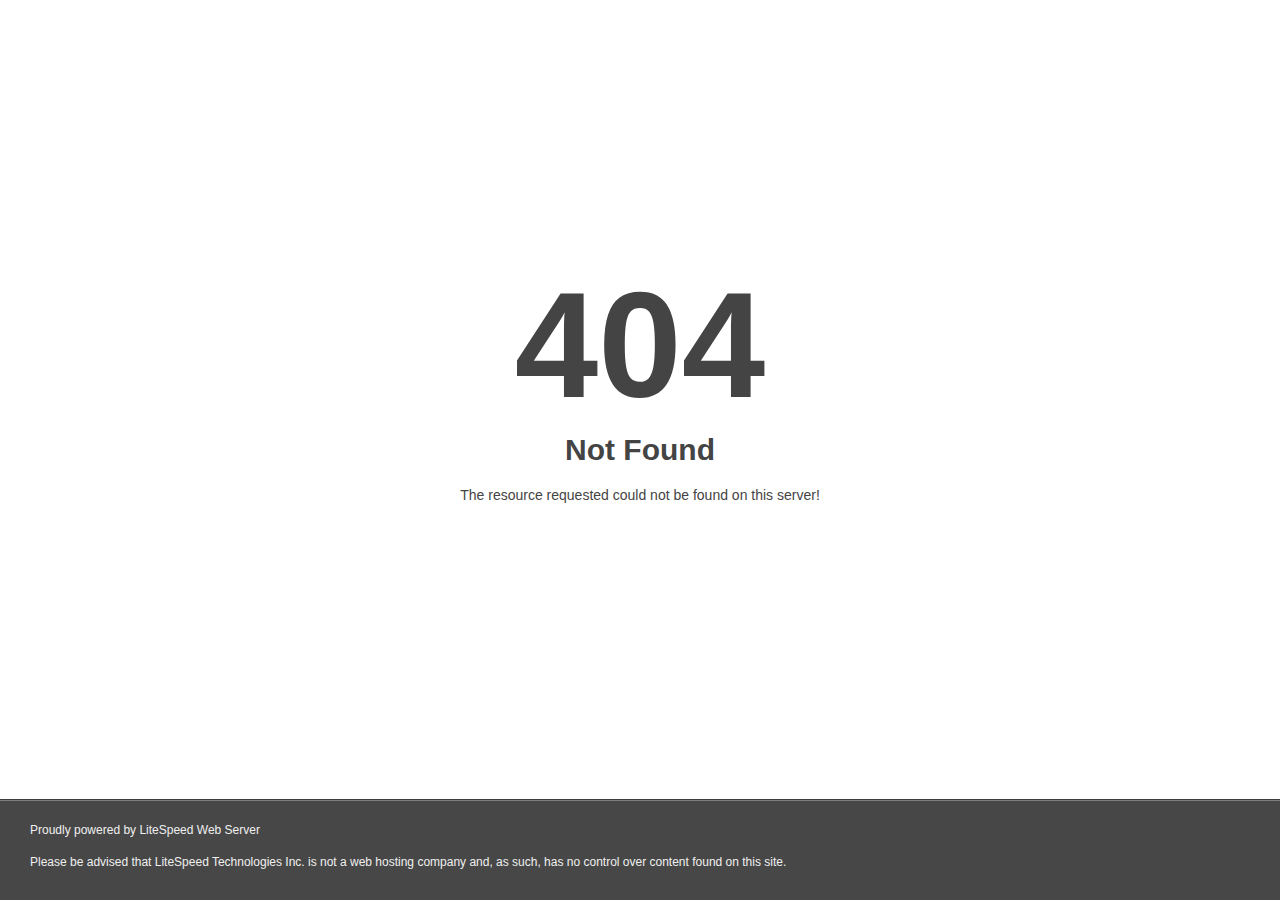
<file: demo/service-details,html.html>
<!DOCTYPE html>
<html style="height:100%">

<head>
        <meta name="viewport" content="width=device-width, initial-scale=1, shrink-to-fit=no" />
        <title> 404 Not Found
        </title>
        <style>
                @media (prefers-color-scheme:dark) {
                        body {
                                background-color: #000 !important
                        }
                }
        </style>
</head>

<body
        style="color: #444; margin:0;font: normal 14px/20px Arial, Helvetica, sans-serif; height:100%; background-color: #fff;">
        <div style="height:auto; min-height:100%; ">
                <div
                        style="text-align: center; width:800px; margin-left: -400px; position:absolute; top: 30%; left:50%;">
                        <h1 style="margin:0; font-size:150px; line-height:150px; font-weight:bold;">404</h1>
                        <h2 style="margin-top:20px;font-size: 30px;">Not Found
                        </h2>
                        <p>The resource requested could not be found on this server!</p>
                </div>
        </div>
        <div
                style="color:#f0f0f0; font-size:12px;margin:auto;padding:0px 30px 0px 30px;position:relative;clear:both;height:100px;margin-top:-101px;background-color:#474747;border-top: 1px solid rgba(0,0,0,0.15);box-shadow: 0 1px 0 rgba(255, 255, 255, 0.3) inset;">
                <br>Proudly powered by LiteSpeed Web Server<p>Please be advised that LiteSpeed Technologies Inc. is not
                        a web hosting company and, as such, has no control over content found on this site.</p>
        </div>
</body>

</html>
</file>
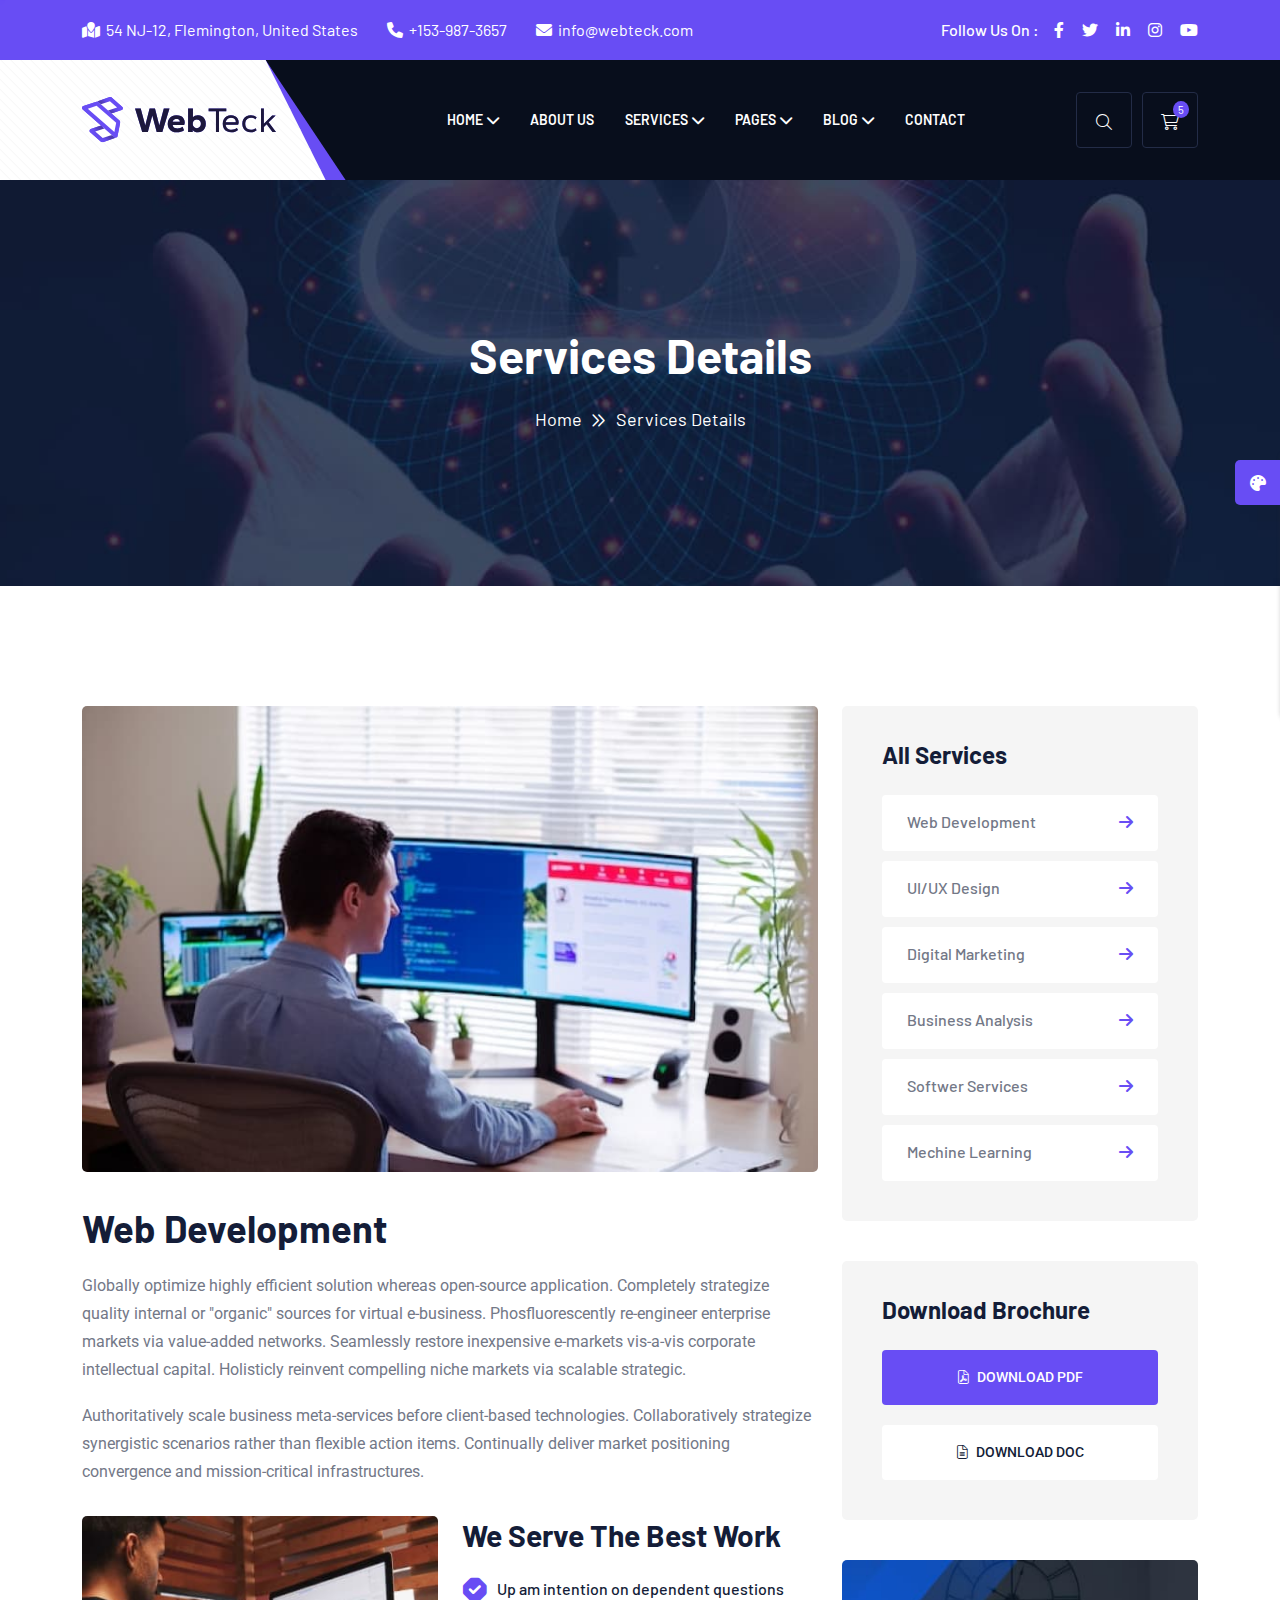
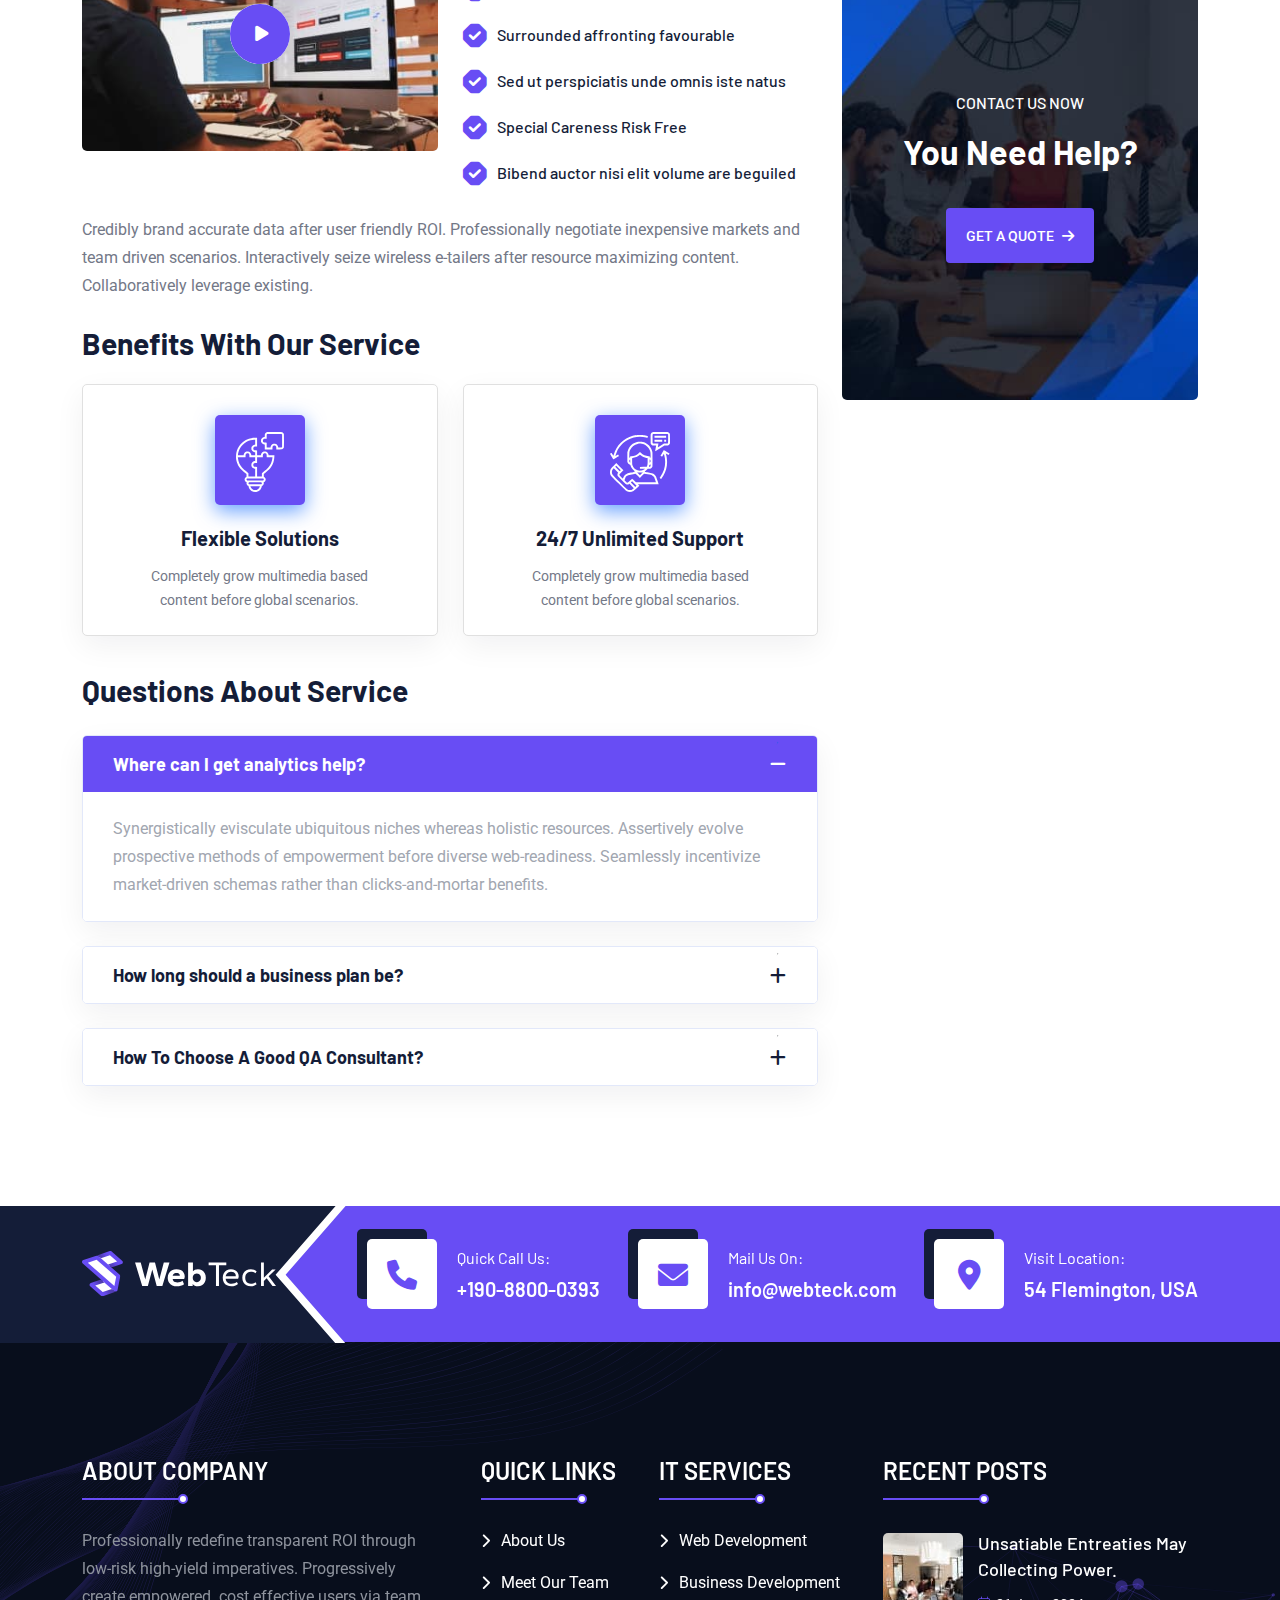
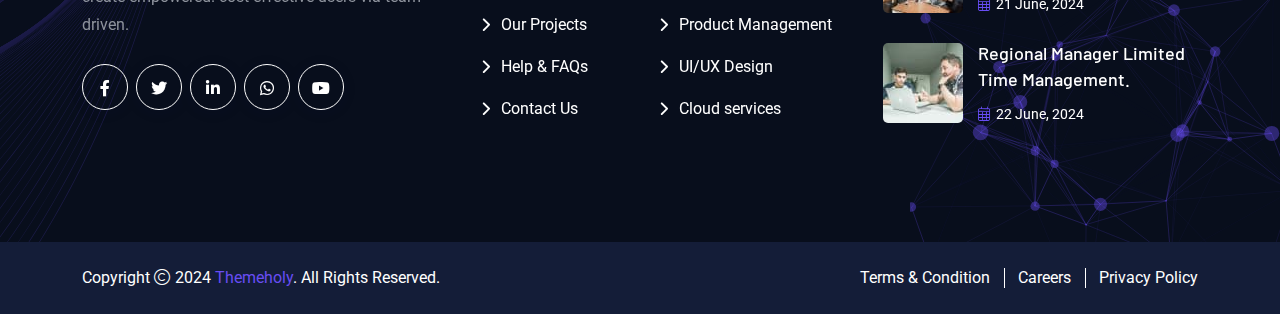
<file: demo/service-details.html>
<!doctype html>
<html class="no-js" lang="zxx">
<!-- Mirrored from html.themeholy.com/webteck/demo/service-details.html by HTTrack Website Copier/3.x [XR&CO'2014], Tue, 13 May 2025 11:41:37 GMT -->

<head>
    <meta charset="utf-8">
    <meta http-equiv="x-ua-compatible" content="ie=edge">
    <title>Webteck - Technology & IT Solutions HTML Template - Services Details</title>
    <meta name="author" content="Themeholy">
    <meta name="description" content="Webteck - Technology & IT Solutions HTML Template">
    <meta name="keywords" content="Webteck - Technology & IT Solutions HTML Template">
    <meta name="robots" content="INDEX,FOLLOW">
    <meta name="viewport" content="width=device-width,initial-scale=1,shrink-to-fit=no">
    <link rel="apple-touch-icon" sizes="57x57" href="assets/img/favicons/apple-icon-57x57.png">
    <link rel="apple-touch-icon" sizes="60x60" href="assets/img/favicons/apple-icon-60x60.png">
    <link rel="apple-touch-icon" sizes="72x72" href="assets/img/favicons/apple-icon-72x72.png">
    <link rel="apple-touch-icon" sizes="76x76" href="assets/img/favicons/apple-icon-76x76.png">
    <link rel="apple-touch-icon" sizes="114x114" href="assets/img/favicons/apple-icon-114x114.png">
    <link rel="apple-touch-icon" sizes="120x120" href="assets/img/favicons/apple-icon-120x120.png">
    <link rel="apple-touch-icon" sizes="144x144" href="assets/img/favicons/apple-icon-144x144.png">
    <link rel="apple-touch-icon" sizes="152x152" href="assets/img/favicons/apple-icon-152x152.png">
    <link rel="apple-touch-icon" sizes="180x180" href="assets/img/favicons/apple-icon-180x180.png">
    <link rel="icon" type="image/png" sizes="192x192" href="assets/img/favicons/android-icon-192x192.png">
    <link rel="icon" type="image/png" sizes="32x32" href="assets/img/favicons/favicon-32x32.png">
    <link rel="icon" type="image/png" sizes="96x96" href="assets/img/favicons/favicon-96x96.png">
    <link rel="icon" type="image/png" sizes="16x16" href="assets/img/favicons/favicon-16x16.png">
    <link rel="manifest" href="assets/img/favicons/manifest.json">
    <meta name="msapplication-TileColor" content="#ffffff">
    <meta name="msapplication-TileImage" content="assets/img/favicons/ms-icon-144x144.png">
    <meta name="theme-color" content="#ffffff">
    <link rel="preconnect" href="https://fonts.googleapis.com/">
    <link rel="preconnect" href="https://fonts.gstatic.com/" crossorigin>
    <link
        href="https://fonts.googleapis.com/css2?family=Barlow:ital,wght@0,300;0,400;0,500;0,600;0,700;0,800;0,900;1,700&amp;family=Roboto:wght@300;400;500;700;900&amp;display=swap"
        rel="stylesheet">
    <link rel="stylesheet" href="assets/css/bootstrap.min.css">
    <link rel="stylesheet" href="assets/css/fontawesome.min.css">
    <link rel="stylesheet" href="assets/css/magnific-popup.min.css">
    <link rel="stylesheet" href="assets/css/swiper-bundle.min.css">
    <link rel="stylesheet" href="assets/css/style.css">
</head>

<body>
    <div class="cursor"></div>
    <div class="cursor2"></div>
    <div class="color-scheme-wrap active"><button class="switchIcon"><i class="fa-solid fa-palette"></i></button>
        <h4 class="color-scheme-wrap-title"><i class="far fa-palette me-2"></i>Style Swicher</h4>
        <div class="color-switch-btns"><button data-color="#3E66F3"><i class="fa-solid fa-droplet"></i></button> <button
                data-color="#684DF4"><i class="fa-solid fa-droplet"></i></button> <button data-color="#008080"><i
                    class="fa-solid fa-droplet"></i></button> <button data-color="#323F7C"><i
                    class="fa-solid fa-droplet"></i></button> <button data-color="#FC3737"><i
                    class="fa-solid fa-droplet"></i></button> <button data-color="#8a2be2"><i
                    class="fa-solid fa-droplet"></i></button></div><a href="https://themeforest.net/user/themeholy"
            class="th-btn text-center w-100"><i class="fa fa-shopping-cart me-2"></i> Purchase</a>
    </div>
    <div id="preloader" class="preloader"><button class="th-btn th-radius preloaderCls">Cancel Preloader</button>
        <div id="loader" class="th-preloader">
            <div class="animation-preloader">
                <div class="txt-loading"><span preloader-text="W" class="characters">W</span> <span preloader-text="E"
                        class="characters">E</span> <span preloader-text="B" class="characters">B</span> <span
                        preloader-text="T" class="characters">T</span> <span preloader-text="E"
                        class="characters">E</span> <span preloader-text="C" class="characters">C</span> <span
                        preloader-text="K" class="characters">K</span></div>
            </div>
        </div>
    </div>
    <div class="sidemenu-wrapper">
        <div class="sidemenu-content"><button class="closeButton sideMenuCls"><i class="far fa-times"></i></button>
            <div class="widget woocommerce widget_shopping_cart">
                <h3 class="widget_title">Shopping cart</h3>
                <div class="widget_shopping_cart_content">
                    <ul class="woocommerce-mini-cart cart_list product_list_widget">
                        <li class="woocommerce-mini-cart-item mini_cart_item"><a href="#"
                                class="remove remove_from_cart_button"><i class="far fa-times"></i></a> <a href="#"><img
                                    src="assets/img/product/product_thumb_1_1.jpg" alt="Cart Image">Gaming Computer</a>
                            <span class="quantity">1 × <span class="woocommerce-Price-amount amount"><span
                                        class="woocommerce-Price-currencySymbol">$</span>940.00</span></span></li>
                        <li class="woocommerce-mini-cart-item mini_cart_item"><a href="#"
                                class="remove remove_from_cart_button"><i class="far fa-times"></i></a> <a href="#"><img
                                    src="assets/img/product/product_thumb_1_2.jpg" alt="Cart Image">Smartphone Vivo
                                V9</a> <span class="quantity">1 × <span class="woocommerce-Price-amount amount"><span
                                        class="woocommerce-Price-currencySymbol">$</span>899.00</span></span></li>
                        <li class="woocommerce-mini-cart-item mini_cart_item"><a href="#"
                                class="remove remove_from_cart_button"><i class="far fa-times"></i></a> <a href="#"><img
                                    src="assets/img/product/product_thumb_1_3.jpg" alt="Cart Image">SanDisk Flash
                                Drive</a> <span class="quantity">1 × <span class="woocommerce-Price-amount amount"><span
                                        class="woocommerce-Price-currencySymbol">$</span>756.00</span></span></li>
                        <li class="woocommerce-mini-cart-item mini_cart_item"><a href="#"
                                class="remove remove_from_cart_button"><i class="far fa-times"></i></a> <a href="#"><img
                                    src="assets/img/product/product_thumb_1_4.jpg" alt="Cart Image">Smart Power Bank</a>
                            <span class="quantity">1 × <span class="woocommerce-Price-amount amount"><span
                                        class="woocommerce-Price-currencySymbol">$</span>723.00</span></span></li>
                        <li class="woocommerce-mini-cart-item mini_cart_item"><a href="#"
                                class="remove remove_from_cart_button"><i class="far fa-times"></i></a> <a href="#"><img
                                    src="assets/img/product/product_thumb_1_5.jpg" alt="Cart Image">Apple Smartwatch</a>
                            <span class="quantity">1 × <span class="woocommerce-Price-amount amount"><span
                                        class="woocommerce-Price-currencySymbol">$</span>1080.00</span></span></li>
                    </ul>
                    <p class="woocommerce-mini-cart__total total"><strong>Subtotal:</strong> <span
                            class="woocommerce-Price-amount amount"><span
                                class="woocommerce-Price-currencySymbol">$</span>4398.00</span></p>
                    <p class="woocommerce-mini-cart__buttons buttons btn-wrap"><a href="cart.html"
                            class="th-btn wc-forward">View cart</a> <a href="checkout.html"
                            class="th-btn checkout wc-forward">Checkout</a></p>
                </div>
            </div>
        </div>
    </div>
    <div class="popup-search-box d-none d-lg-block"><button class="searchClose"><i class="fal fa-times"></i></button>
        <form action="#"><input type="text" placeholder="What are you looking for?"> <button type="submit"><i
                    class="fal fa-search"></i></button></form>
    </div>
    <div class="th-menu-wrapper">
        <div class="th-menu-area text-center"><button class="th-menu-toggle"><i class="fal fa-times"></i></button>
            <div class="mobile-logo"><a class="icon-masking" href="index.html"><span data-mask-src="assets/img/logo.svg"
                        class="mask-icon"></span><img src="assets/img/logo.svg" alt="Webteck"></a></div>
            <div class="th-mobile-menu">
                <ul>
                    <li class="menu-item-has-children mega-menu-wrap"><a href="#">Home</a>
                        <ul class="mega-menu">
                            <li><a href="#">Multipage</a>
                                <ul>
                                    <li><a href="index.html">Digital Agency</a></li>
                                    <li><a href="home-web-development.html">Web Development</a></li>
                                    <li><a href="home-software-company.html">Software Company</a></li>
                                    <li><a href="home-software-company-2.html">Software Company Style 2</a></li>
                                    <li><a href="home-startup-company.html">Startup Company</a></li>
                                    <li><a href="home-it-solution.html">IT Solution</a></li>
                                    <li><a href="home-web-agency.html">Web Agency</a></li>
                                    <li><a href="home-startup.html">Home Startup</a></li>
                                    <li><a href="home-game-solution.html">Game Solution</a></li>
                                    <li><a href="home-sass-marketing.html">Sass Marketing</a></li>
                                    <li><a href="home-sass-landing.html">Sass Landing</a></li>
                                </ul>
                            </li>
                            <li><a href="#">Multipage</a>
                                <ul>
                                    <li><a href="home-sass-landing-2.html">Sass Landing Style 2</a></li>
                                    <li><a href="home-app-landing.html">App Landing</a></li>
                                    <li><a href="home-ai-technology.html">AI Technology</a></li>
                                    <li><a href="home-cyber-security.html">Cyber Security</a></li>
                                    <li><a href="home-cyber-security-2.html">Cyber Security Style 2</a></li>
                                    <li><a href="home-it-company.html">IT Company</a></li>
                                    <li><a href="home-digital-marking.html">Digital Marking</a></li>
                                    <li><a href="home-it-agency.html">IT Agency</a></li>
                                    <li><a href="home-crm.html">Home CRM</a></li>
                                    <li><a href="home-it-consulting.html">IT Consulting</a></li>
                                    <li><a href="home-help-desk.html">Home Help Desk</a></li>
                                </ul>
                            </li>
                            <li><a href="#">Onepage</a>
                                <ul>
                                    <li><a href="home-digital-agency-op.html">Digital Agency Onepage</a></li>
                                    <li><a href="home-web-development-op.html">Web Development Onepage</a></li>
                                    <li><a href="home-software-company-op.html">Software Company Onepage</a></li>
                                    <li><a href="home-software-company-2-op.html">Software Company Style 2 Onepage</a>
                                    </li>
                                    <li><a href="home-startup-company-op.html">Startup Company Onepage</a></li>
                                    <li><a href="home-it-solution-op.html">IT Solution Onepage</a></li>
                                    <li><a href="home-web-agency-op.html">Web Agency Onepage</a></li>
                                    <li><a href="home-startup-op.html">Home Startup Onepage</a></li>
                                    <li><a href="home-game-solution-op.html">Game Solution Onepage</a></li>
                                    <li><a href="home-sass-marketing-op.html">Sass Marketing Onepage</a></li>
                                    <li><a href="home-sass-landing-op.html">Sass Landing Onepage</a></li>
                                </ul>
                            </li>
                            <li><a href="#">Onepage</a>
                                <ul>
                                    <li><a href="home-sass-landing-2-op.html">Sass Landing Style 2 Onepage</a></li>
                                    <li><a href="home-app-landing-op.html">App Landing Onepage</a></li>
                                    <li><a href="home-ai-technology-op.html">AI Technology Onepage</a></li>
                                    <li><a href="home-cyber-security-op.html">Cyber Security Onepage</a></li>
                                    <li><a href="home-cyber-security-2-op.html">Cyber Security Style 2 Onepage</a></li>
                                    <li><a href="home-it-company-op.html">IT Company Onepage</a></li>
                                    <li><a href="home-digital-marking-op.html">Digital Marking Onepage</a></li>
                                    <li><a href="home-it-agency-op.html">IT Agency Onepage</a></li>
                                    <li><a href="home-crm-op.html">Home CRM Onepage</a></li>
                                    <li><a href="home-it-consulting-op.html">IT Consulting Onepage</a></li>
                                    <li><a href="home-help-desk-op.html">Home Help Desk</a></li>
                                </ul>
                            </li>
                        </ul>
                    </li>
                    <li><a href="about.html">About Us</a></li>
                    <li class="menu-item-has-children"><a href="#">Services</a>
                        <ul class="sub-menu">
                            <li><a href="service.html">Services</a></li>
                            <li><a href="service-details.html">Services Details</a></li>
                        </ul>
                    </li>
                    <li class="menu-item-has-children"><a href="#">Pages</a>
                        <ul class="sub-menu">
                            <li class="menu-item-has-children"><a href="#">Shop</a>
                                <ul class="sub-menu">
                                    <li><a href="shop.html">Shop</a></li>
                                    <li><a href="shop-details.html">Shop Details</a></li>
                                    <li><a href="cart.html">Cart Page</a></li>
                                    <li><a href="checkout.html">Checkout</a></li>
                                    <li><a href="wishlist.html">Wishlist</a></li>
                                </ul>
                            </li>
                            <li><a href="team.html">Team</a></li>
                            <li><a href="team-details.html">Team Details</a></li>
                            <li><a href="project.html">Project</a></li>
                            <li><a href="project-details.html">Project Details</a></li>
                            <li><a href="gallery.html">Gallery</a></li>
                            <li><a href="pricing.html">Pricing</a></li>
                            <li><a href="faq.html">Faq Page</a></li>
                            <li><a href="error.html">Error Page</a></li>
                        </ul>
                    </li>
                    <li class="menu-item-has-children"><a href="#">Blog</a>
                        <ul class="sub-menu">
                            <li><a href="blog.html">Blog</a></li>
                            <li><a href="blog-details.html">Blog Details</a></li>
                        </ul>
                    </li>
                    <li><a href="contact.html">Contact</a></li>
                </ul>
            </div>
        </div>
    </div>
    <header class="th-header header-layout1">
        <div class="header-top">
            <div class="container">
                <div class="row justify-content-center justify-content-lg-between align-items-center gy-2">
                    <div class="col-auto d-none d-lg-block">
                        <div class="header-links">
                            <ul>
                                <li><i class="fas fa-map-location"></i>54 NJ-12, Flemington, United States</li>
                                <li><i class="fas fa-phone"></i><a href="tel:+1539873657">+153-987-3657</a></li>
                                <li><i class="fas fa-envelope"></i><a
                                        href="mailto:info@webteck.com">info@webteck.com</a></li>
                            </ul>
                        </div>
                    </div>
                    <div class="col-auto">
                        <div class="header-social"><span class="social-title">Follow Us On : </span><a
                                href="https://www.facebook.com/"><i class="fab fa-facebook-f"></i></a> <a
                                href="https://www.twitter.com/"><i class="fab fa-twitter"></i></a> <a
                                href="https://www.linkedin.com/"><i class="fab fa-linkedin-in"></i></a> <a
                                href="https://www.instagram.com/"><i class="fab fa-instagram"></i></a> <a
                                href="https://www.youtube.com/"><i class="fab fa-youtube"></i></a></div>
                    </div>
                </div>
            </div>
        </div>
        <div class="sticky-wrapper">
            <div class="menu-area">
                <div class="container">
                    <div class="row align-items-center justify-content-between">
                        <div class="col-auto">
                            <div class="header-logo"><a class="icon-masking" href="index.html"><span
                                        data-mask-src="assets/img/logo.svg" class="mask-icon"></span><img
                                        src="assets/img/logo.svg" alt="Webteck"></a></div>
                        </div>
                        <div class="col-auto">
                            <nav class="main-menu d-none d-lg-inline-block">
                                <ul>
                                    <li class="menu-item-has-children mega-menu-wrap"><a href="#">Home</a>
                                        <ul class="mega-menu">
                                            <li><a href="#">Multipage</a>
                                                <ul>
                                                    <li><a href="index.html">Digital Agency</a></li>
                                                    <li><a href="home-web-development.html">Web Development</a></li>
                                                    <li><a href="home-software-company.html">Software Company</a></li>
                                                    <li><a href="home-software-company-2.html">Software Company Style
                                                            2</a></li>
                                                    <li><a href="home-startup-company.html">Startup Company</a></li>
                                                    <li><a href="home-it-solution.html">IT Solution</a></li>
                                                    <li><a href="home-web-agency.html">Web Agency</a></li>
                                                    <li><a href="home-startup.html">Home Startup</a></li>
                                                    <li><a href="home-game-solution.html">Game Solution</a></li>
                                                    <li><a href="home-sass-marketing.html">Sass Marketing</a></li>
                                                    <li><a href="home-sass-landing.html">Sass Landing</a></li>
                                                </ul>
                                            </li>
                                            <li><a href="#">Multipage</a>
                                                <ul>
                                                    <li><a href="home-sass-landing-2.html">Sass Landing Style 2</a></li>
                                                    <li><a href="home-app-landing.html">App Landing</a></li>
                                                    <li><a href="home-ai-technology.html">AI Technology</a></li>
                                                    <li><a href="home-cyber-security.html">Cyber Security</a></li>
                                                    <li><a href="home-cyber-security-2.html">Cyber Security Style 2</a>
                                                    </li>
                                                    <li><a href="home-it-company.html">IT Company</a></li>
                                                    <li><a href="home-digital-marking.html">Digital Marking</a></li>
                                                    <li><a href="home-it-agency.html">IT Agency</a></li>
                                                    <li><a href="home-crm.html">Home CRM</a></li>
                                                    <li><a href="home-it-consulting.html">IT Consulting</a></li>
                                                    <li><a href="home-help-desk.html">Home Help Desk</a></li>
                                                </ul>
                                            </li>
                                            <li><a href="#">Onepage</a>
                                                <ul>
                                                    <li><a href="home-digital-agency-op.html">Digital Agency Onepage</a>
                                                    </li>
                                                    <li><a href="home-web-development-op.html">Web Development
                                                            Onepage</a></li>
                                                    <li><a href="home-software-company-op.html">Software Company
                                                            Onepage</a></li>
                                                    <li><a href="home-software-company-2-op.html">Software Company Style
                                                            2 Onepage</a></li>
                                                    <li><a href="home-startup-company-op.html">Startup Company
                                                            Onepage</a></li>
                                                    <li><a href="home-it-solution-op.html">IT Solution Onepage</a></li>
                                                    <li><a href="home-web-agency-op.html">Web Agency Onepage</a></li>
                                                    <li><a href="home-startup-op.html">Home Startup Onepage</a></li>
                                                    <li><a href="home-game-solution-op.html">Game Solution Onepage</a>
                                                    </li>
                                                    <li><a href="home-sass-marketing-op.html">Sass Marketing Onepage</a>
                                                    </li>
                                                    <li><a href="home-sass-landing-op.html">Sass Landing Onepage</a>
                                                    </li>
                                                </ul>
                                            </li>
                                            <li><a href="#">Onepage</a>
                                                <ul>
                                                    <li><a href="home-sass-landing-2-op.html">Sass Landing Style 2
                                                            Onepage</a></li>
                                                    <li><a href="home-app-landing-op.html">App Landing Onepage</a></li>
                                                    <li><a href="home-ai-technology-op.html">AI Technology Onepage</a>
                                                    </li>
                                                    <li><a href="home-cyber-security-op.html">Cyber Security Onepage</a>
                                                    </li>
                                                    <li><a href="home-cyber-security-2-op.html">Cyber Security Style 2
                                                            Onepage</a></li>
                                                    <li><a href="home-it-company-op.html">IT Company Onepage</a></li>
                                                    <li><a href="home-digital-marking-op.html">Digital Marking
                                                            Onepage</a></li>
                                                    <li><a href="home-it-agency-op.html">IT Agency Onepage</a></li>
                                                    <li><a href="home-crm-op.html">Home CRM Onepage</a></li>
                                                    <li><a href="home-it-consulting-op.html">IT Consulting Onepage</a>
                                                    </li>
                                                    <li><a href="home-help-desk-op.html">Home Help Desk</a></li>
                                                </ul>
                                            </li>
                                        </ul>
                                    </li>
                                    <li><a href="about.html">About Us</a></li>
                                    <li class="menu-item-has-children"><a href="#">Services</a>
                                        <ul class="sub-menu">
                                            <li><a href="service.html">Services</a></li>
                                            <li><a href="service-details.html">Services Details</a></li>
                                        </ul>
                                    </li>
                                    <li class="menu-item-has-children"><a href="#">Pages</a>
                                        <ul class="sub-menu">
                                            <li class="menu-item-has-children"><a href="#">Shop</a>
                                                <ul class="sub-menu">
                                                    <li><a href="shop.html">Shop</a></li>
                                                    <li><a href="shop-details.html">Shop Details</a></li>
                                                    <li><a href="cart.html">Cart Page</a></li>
                                                    <li><a href="checkout.html">Checkout</a></li>
                                                    <li><a href="wishlist.html">Wishlist</a></li>
                                                </ul>
                                            </li>
                                            <li><a href="team.html">Team</a></li>
                                            <li><a href="team-details.html">Team Details</a></li>
                                            <li><a href="project.html">Project</a></li>
                                            <li><a href="project-details.html">Project Details</a></li>
                                            <li><a href="gallery.html">Gallery</a></li>
                                            <li><a href="pricing.html">Pricing</a></li>
                                            <li><a href="faq.html">Faq Page</a></li>
                                            <li><a href="error.html">Error Page</a></li>
                                        </ul>
                                    </li>
                                    <li class="menu-item-has-children"><a href="#">Blog</a>
                                        <ul class="sub-menu">
                                            <li><a href="blog.html">Blog</a></li>
                                            <li><a href="blog-details.html">Blog Details</a></li>
                                        </ul>
                                    </li>
                                    <li><a href="contact.html">Contact</a></li>
                                </ul>
                            </nav>
                            <div class="header-button"><button type="button"
                                    class="icon-btn sideMenuToggler d-inline-block d-lg-none"><i
                                        class="fal fa-shopping-cart"></i> <span class="badge">5</span></button> <button
                                    type="button" class="th-menu-toggle d-inline-block d-lg-none"><i
                                        class="far fa-bars"></i></button></div>
                        </div>
                        <div class="col-auto d-none d-lg-block">
                            <div class="header-button"><button type="button" class="icon-btn searchBoxToggler"><i
                                        class="fal fa-search"></i></button> <button type="button"
                                    class="icon-btn sideMenuToggler"><i class="fal fa-shopping-cart"></i> <span
                                        class="badge">5</span></button> <a href="contact.html"
                                    class="th-btn style3 shadow-none">Make Appointment<i
                                        class="fas fa-arrow-right ms-1"></i></a></div>
                        </div>
                    </div>
                </div>
                <div class="logo-bg"></div>
            </div>
        </div>
    </header>
    <div class="breadcumb-wrapper" data-bg-src="assets/img/bg/breadcumb-bg.jpg">
        <div class="container">
            <div class="breadcumb-content">
                <h1 class="breadcumb-title">Services Details</h1>
                <ul class="breadcumb-menu">
                    <li><a href="index.html">Home</a></li>
                    <li>Services Details</li>
                </ul>
            </div>
        </div>
    </div>
    <section class="space-top space-extra-bottom">
        <div class="container">
            <div class="row">
                <div class="col-xxl-8 col-lg-8">
                    <div class="page-single">
                        <div class="page-img"><img src="assets/img/service/service_details.jpg" alt="Service Image">
                        </div>
                        <div class="page-content">
                            <h2 class="h3 page-title">Web Development</h2>
                            <p>Globally optimize highly efficient solution whereas open-source application. Completely
                                strategize quality internal or "organic" sources for virtual e-business.
                                Phosfluorescently re-engineer enterprise markets via value-added networks. Seamlessly
                                restore inexpensive e-markets vis-a-vis corporate intellectual capital. Holisticly
                                reinvent compelling niche markets via scalable strategic.</p>
                            <p class="mb-30">Authoritatively scale business meta-services before client-based
                                technologies. Collaboratively strategize synergistic scenarios rather than flexible
                                action items. Continually deliver market positioning convergence and mission-critical
                                infrastructures.</p>
                            <div class="row">
                                <div class="col-md-6 mb-30">
                                    <div class="th-video"><img class="w-100"
                                            src="assets/img/service/service_inner_1.jpg" alt="service"> <a
                                            href="https://www.youtube.com/watch?v=_sI_Ps7JSEk"
                                            class="play-btn popup-video"><i class="fas fa-play"></i></a></div>
                                </div>
                                <div class="col-md-6 mb-30">
                                    <h3 class="h4 mb-20">We Serve The Best Work</h3>
                                    <div class="checklist style3">
                                        <ul>
                                            <li><i class="fas fa-octagon-check"></i> Up am intention on dependent
                                                questions</li>
                                            <li><i class="fas fa-octagon-check"></i> Surrounded affronting favourable
                                            </li>
                                            <li><i class="fas fa-octagon-check"></i> Sed ut perspiciatis unde omnis iste
                                                natus</li>
                                            <li><i class="fas fa-octagon-check"></i> Special Careness Risk Free</li>
                                            <li><i class="fas fa-octagon-check"></i> Bibend auctor nisi elit volume are
                                                beguiled</li>
                                        </ul>
                                    </div>
                                </div>
                            </div>
                            <p class="mb-4">Credibly brand accurate data after user friendly ROI. Professionally
                                negotiate inexpensive markets and team driven scenarios. Interactively seize wireless
                                e-tailers after resource maximizing content. Collaboratively leverage existing.</p>
                            <h3 class="h4 mb-20">Benefits With Our Service</h3>
                            <div class="service-feature-wrap">
                                <div class="service-feature">
                                    <div class="service-feature_icon"><img src="assets/img/icon/service_feature_1.svg"
                                            alt="icon"></div>
                                    <div class="media-body">
                                        <h4 class="service-feature_title">Flexible Solutions</h4>
                                        <p class="service-feature_text">Completely grow multimedia based content before
                                            global scenarios.</p>
                                    </div>
                                </div>
                                <div class="service-feature">
                                    <div class="service-feature_icon"><img src="assets/img/icon/service_feature_2.svg"
                                            alt="icon"></div>
                                    <div class="media-body">
                                        <h4 class="service-feature_title">24/7 Unlimited Support</h4>
                                        <p class="service-feature_text">Completely grow multimedia based content before
                                            global scenarios.</p>
                                    </div>
                                </div>
                            </div>
                            <h3 class="h4 mt-35 mb-4">Questions About Service</h3>
                            <div class="accordion-area accordion" id="faqAccordion">
                                <div class="accordion-card style2 active">
                                    <div class="accordion-header" id="collapse-item-1"><button class="accordion-button"
                                            type="button" data-bs-toggle="collapse" data-bs-target="#collapse-1"
                                            aria-expanded="true" aria-controls="collapse-1">Where can I get analytics
                                            help?</button></div>
                                    <div id="collapse-1" class="accordion-collapse collapse show"
                                        aria-labelledby="collapse-item-1" data-bs-parent="#faqAccordion">
                                        <div class="accordion-body">
                                            <p class="faq-text">Synergistically evisculate ubiquitous niches whereas
                                                holistic resources. Assertively evolve prospective methods of
                                                empowerment before diverse web-readiness. Seamlessly incentivize
                                                market-driven schemas rather than clicks-and-mortar benefits.</p>
                                        </div>
                                    </div>
                                </div>
                                <div class="accordion-card style2">
                                    <div class="accordion-header" id="collapse-item-2"><button
                                            class="accordion-button collapsed" type="button" data-bs-toggle="collapse"
                                            data-bs-target="#collapse-2" aria-expanded="false"
                                            aria-controls="collapse-2">How long should a business plan be?</button>
                                    </div>
                                    <div id="collapse-2" class="accordion-collapse collapse"
                                        aria-labelledby="collapse-item-2" data-bs-parent="#faqAccordion">
                                        <div class="accordion-body">
                                            <p class="faq-text">Synergistically evisculate ubiquitous niches whereas
                                                holistic resources. Assertively evolve prospective methods of
                                                empowerment before diverse web-readiness. Seamlessly incentivize
                                                market-driven schemas rather than clicks-and-mortar benefits.</p>
                                        </div>
                                    </div>
                                </div>
                                <div class="accordion-card style2">
                                    <div class="accordion-header" id="collapse-item-3"><button
                                            class="accordion-button collapsed" type="button" data-bs-toggle="collapse"
                                            data-bs-target="#collapse-3" aria-expanded="false"
                                            aria-controls="collapse-3">How To Choose A Good QA Consultant?</button>
                                    </div>
                                    <div id="collapse-3" class="accordion-collapse collapse"
                                        aria-labelledby="collapse-item-3" data-bs-parent="#faqAccordion">
                                        <div class="accordion-body">
                                            <p class="faq-text">Synergistically evisculate ubiquitous niches whereas
                                                holistic resources. Assertively evolve prospective methods of
                                                empowerment before diverse web-readiness. Seamlessly incentivize
                                                market-driven schemas rather than clicks-and-mortar benefits.</p>
                                        </div>
                                    </div>
                                </div>
                            </div>
                        </div>
                    </div>
                </div>
                <div class="col-xxl-4 col-lg-4">
                    <aside class="sidebar-area">
                        <div class="widget widget_nav_menu">
                            <h3 class="widget_title">All Services</h3>
                            <div class="menu-all-pages-container">
                                <ul class="menu">
                                    <li><a href="service-details.html">Web Development</a></li>
                                    <li><a href="service-details.html">UI/UX Design</a></li>
                                    <li><a href="service-details.html">Digital Marketing</a></li>
                                    <li><a href="service-details.html">Business Analysis</a></li>
                                    <li><a href="service-details.html">Softwer Services</a></li>
                                    <li><a href="service-details.html">Mechine Learning</a></li>
                                </ul>
                            </div>
                        </div>
                        <div class="widget widget_download">
                            <h4 class="widget_title">Download Brochure</h4>
                            <div class="download-widget-wrap"><a href="service-details.html" class="th-btn"><i
                                        class="fa-light fa-file-pdf me-2"></i>DOWNLOAD PDF</a> <a
                                    href="service-details.html" class="th-btn style5"><i
                                        class="fa-light fa-file-lines me-2"></i>DOWNLOAD DOC</a></div>
                        </div>
                        <div class="widget widget_banner" data-bg-src="assets/img/bg/widget_banner.jpg">
                            <div class="widget-banner"><span class="text">CONTACT US NOW</span>
                                <h2 class="title">You Need Help?</h2><a href="contact.html" class="th-btn style3">GET A
                                    QUOTE<i class="fas fa-arrow-right ms-2"></i></a>
                            </div>
                        </div>
                    </aside>
                </div>
            </div>
        </div>
    </section>
    <footer class="footer-wrapper footer-layout1">
        <div class="footer-top">
            <div class="logo-bg"></div>
            <div class="container">
                <div class="row align-items-center">
                    <div class="col-xl-3">
                        <div class="footer-logo"><a class="icon-masking" href="index.html"><span
                                    data-mask-src="assets/img/logo-white.svg" class="mask-icon"></span><img
                                    src="assets/img/logo-white.svg" alt="Webteck"></a></div>
                    </div>
                    <div class="col-xl-9">
                        <div class="footer-contact-wrap">
                            <div class="footer-contact">
                                <div class="footer-contact_icon"><i class="fas fa-phone"></i></div>
                                <div class="media-body"><span class="footer-contact_text">Quick Call Us:</span> <a
                                        href="tel:+19088000393" class="footer-contact_link">+190-8800-0393</a></div>
                            </div>
                            <div class="footer-contact">
                                <div class="footer-contact_icon"><i class="fas fa-envelope"></i></div>
                                <div class="media-body"><span class="footer-contact_text">Mail Us On:</span> <a
                                        href="mailto:info@webteck.com" class="footer-contact_link">info@webteck.com</a>
                                </div>
                            </div>
                            <div class="footer-contact">
                                <div class="footer-contact_icon"><i class="fas fa-location-dot"></i></div>
                                <div class="media-body"><span class="footer-contact_text">Visit Location:</span> <a
                                        href="https://www.google.com/maps" class="footer-contact_link">54 Flemington,
                                        USA</a></div>
                            </div>
                        </div>
                    </div>
                </div>
            </div>
        </div>
        <div class="widget-area">
            <div class="container">
                <div class="row justify-content-between">
                    <div class="col-md-6 col-xxl-3 col-xl-4">
                        <div class="widget footer-widget">
                            <h3 class="widget_title">About Company</h3>
                            <div class="th-widget-about">
                                <p class="about-text">Professionally redefine transparent ROI through low-risk
                                    high-yield imperatives. Progressively create empowered. cost effective users via
                                    team driven.</p>
                                <div class="th-social"><a href="https://www.facebook.com/"><i
                                            class="fab fa-facebook-f"></i></a> <a href="https://www.twitter.com/"><i
                                            class="fab fa-twitter"></i></a> <a href="https://www.linkedin.com/"><i
                                            class="fab fa-linkedin-in"></i></a> <a href="https://www.whatsapp.com/"><i
                                            class="fab fa-whatsapp"></i></a> <a href="https://www.youtube.com/"><i
                                            class="fab fa-youtube"></i></a></div>
                            </div>
                        </div>
                    </div>
                    <div class="col-md-6 col-xl-auto">
                        <div class="widget widget_nav_menu footer-widget">
                            <h3 class="widget_title">Quick Links</h3>
                            <div class="menu-all-pages-container">
                                <ul class="menu">
                                    <li><a href="about.html">About Us</a></li>
                                    <li><a href="team.html">Meet Our Team</a></li>
                                    <li><a href="project.html">Our Projects</a></li>
                                    <li><a href="faq.html">Help & FAQs</a></li>
                                    <li><a href="contact.html">Contact Us</a></li>
                                </ul>
                            </div>
                        </div>
                    </div>
                    <div class="col-md-6 col-xl-auto">
                        <div class="widget widget_nav_menu footer-widget">
                            <h3 class="widget_title">IT SERVICES</h3>
                            <div class="menu-all-pages-container">
                                <ul class="menu">
                                    <li><a href="service-details.html">Web Development</a></li>
                                    <li><a href="service-details.html">Business Development</a></li>
                                    <li><a href="service-details.html">Product Management</a></li>
                                    <li><a href="service-details.html">UI/UX Design</a></li>
                                    <li><a href="service-details.html">Cloud services</a></li>
                                </ul>
                            </div>
                        </div>
                    </div>
                    <div class="col-md-6 col-xl-auto">
                        <div class="widget footer-widget">
                            <h3 class="widget_title">Recent Posts</h3>
                            <div class="recent-post-wrap">
                                <div class="recent-post">
                                    <div class="media-img"><a href="blog-details.html"><img
                                                src="assets/img/blog/recent-post-2-1.jpg" alt="Blog Image"></a></div>
                                    <div class="media-body">
                                        <h4 class="post-title"><a class="text-inherit"
                                                href="blog-details.html">Unsatiable entreaties may collecting Power.</a>
                                        </h4>
                                        <div class="recent-post-meta"><a href="blog.html"><i
                                                    class="fal fa-calendar-days"></i>21 June, 2024</a></div>
                                    </div>
                                </div>
                                <div class="recent-post">
                                    <div class="media-img"><a href="blog-details.html"><img
                                                src="assets/img/blog/recent-post-2-2.jpg" alt="Blog Image"></a></div>
                                    <div class="media-body">
                                        <h4 class="post-title"><a class="text-inherit" href="blog-details.html">Regional
                                                Manager limited time management.</a></h4>
                                        <div class="recent-post-meta"><a href="blog.html"><i
                                                    class="fal fa-calendar-days"></i>22 June, 2024</a></div>
                                    </div>
                                </div>
                            </div>
                        </div>
                    </div>
                </div>
            </div>
        </div>
        <div class="copyright-wrap bg-title">
            <div class="container">
                <div class="row justify-content-between align-items-center">
                    <div class="col-lg-6">
                        <p class="copyright-text">Copyright <i class="fal fa-copyright"></i> 2024 <a
                                href="https://themeforest.net/user/themeholy">Themeholy</a>. All Rights Reserved.</p>
                    </div>
                    <div class="col-lg-6 text-end d-none d-lg-block">
                        <div class="footer-links">
                            <ul>
                                <li><a href="about.html">Terms & Condition</a></li>
                                <li><a href="about.html">Careers</a></li>
                                <li><a href="about.html">Privacy Policy</a></li>
                            </ul>
                        </div>
                    </div>
                </div>
            </div>
        </div>
        <div class="shape-left"><img src="assets/img/shape/footer_shape_2.svg" alt="shape"></div>
        <div class="shape-right">
            <div class="particle-1" id="particle-5"></div>
        </div>
    </footer>
    <div class="scroll-top"><svg class="progress-circle svg-content" width="100%" height="100%" viewBox="-1 -1 102 102">
            <path d="M50,1 a49,49 0 0,1 0,98 a49,49 0 0,1 0,-98"
                style="transition: stroke-dashoffset 10ms linear 0s; stroke-dasharray: 307.919, 307.919; stroke-dashoffset: 307.919;">
            </path>
        </svg></div>
    <script src="assets/js/vendor/jquery-3.7.1.min.js"></script>
    <script src="assets/js/swiper-bundle.min.js"></script>
    <script src="assets/js/bootstrap.min.js"></script>
    <script src="assets/js/jquery.magnific-popup.min.js"></script>
    <script src="assets/js/jquery.counterup.min.js"></script>
    <script src="assets/js/circle-progress.js"></script>
    <script src="assets/js/jquery-ui.min.js"></script>
    <script src="assets/js/imagesloaded.pkgd.min.js"></script>
    <script src="assets/js/isotope.pkgd.min.js"></script>
    <script src="assets/js/tilt.jquery.min.js"></script>
    <script src="assets/js/gsap.min.js"></script>
    <script src="assets/js/ScrollTrigger.min.js"></script>
    <script src="assets/js/smooth-scroll.js"></script>
    <script src="assets/js/particles.min.js"></script>
    <script src="assets/js/particles-config.js"></script>
    <script src="assets/js/main.js"></script>
</body>
<!-- Mirrored from html.themeholy.com/webteck/demo/service-details.html by HTTrack Website Copier/3.x [XR&CO'2014], Tue, 13 May 2025 11:41:39 GMT -->

</html>
</file>
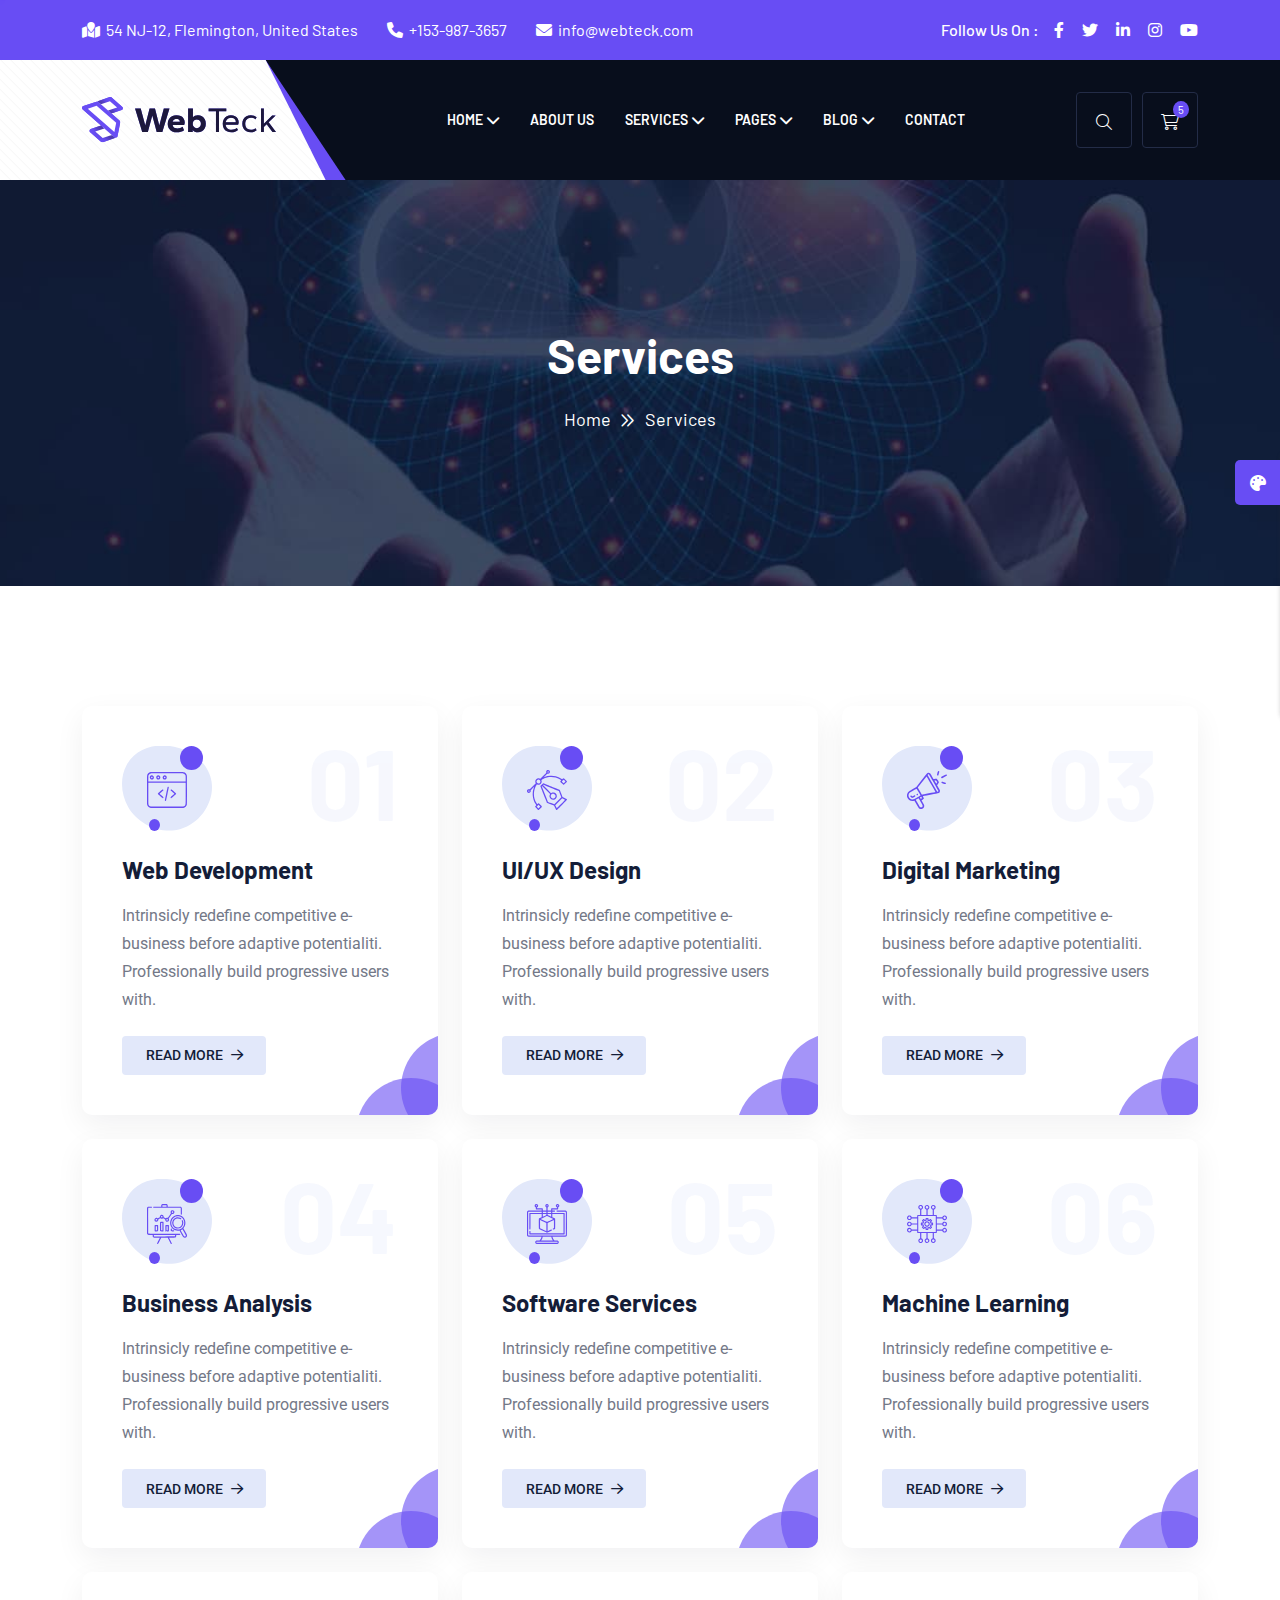
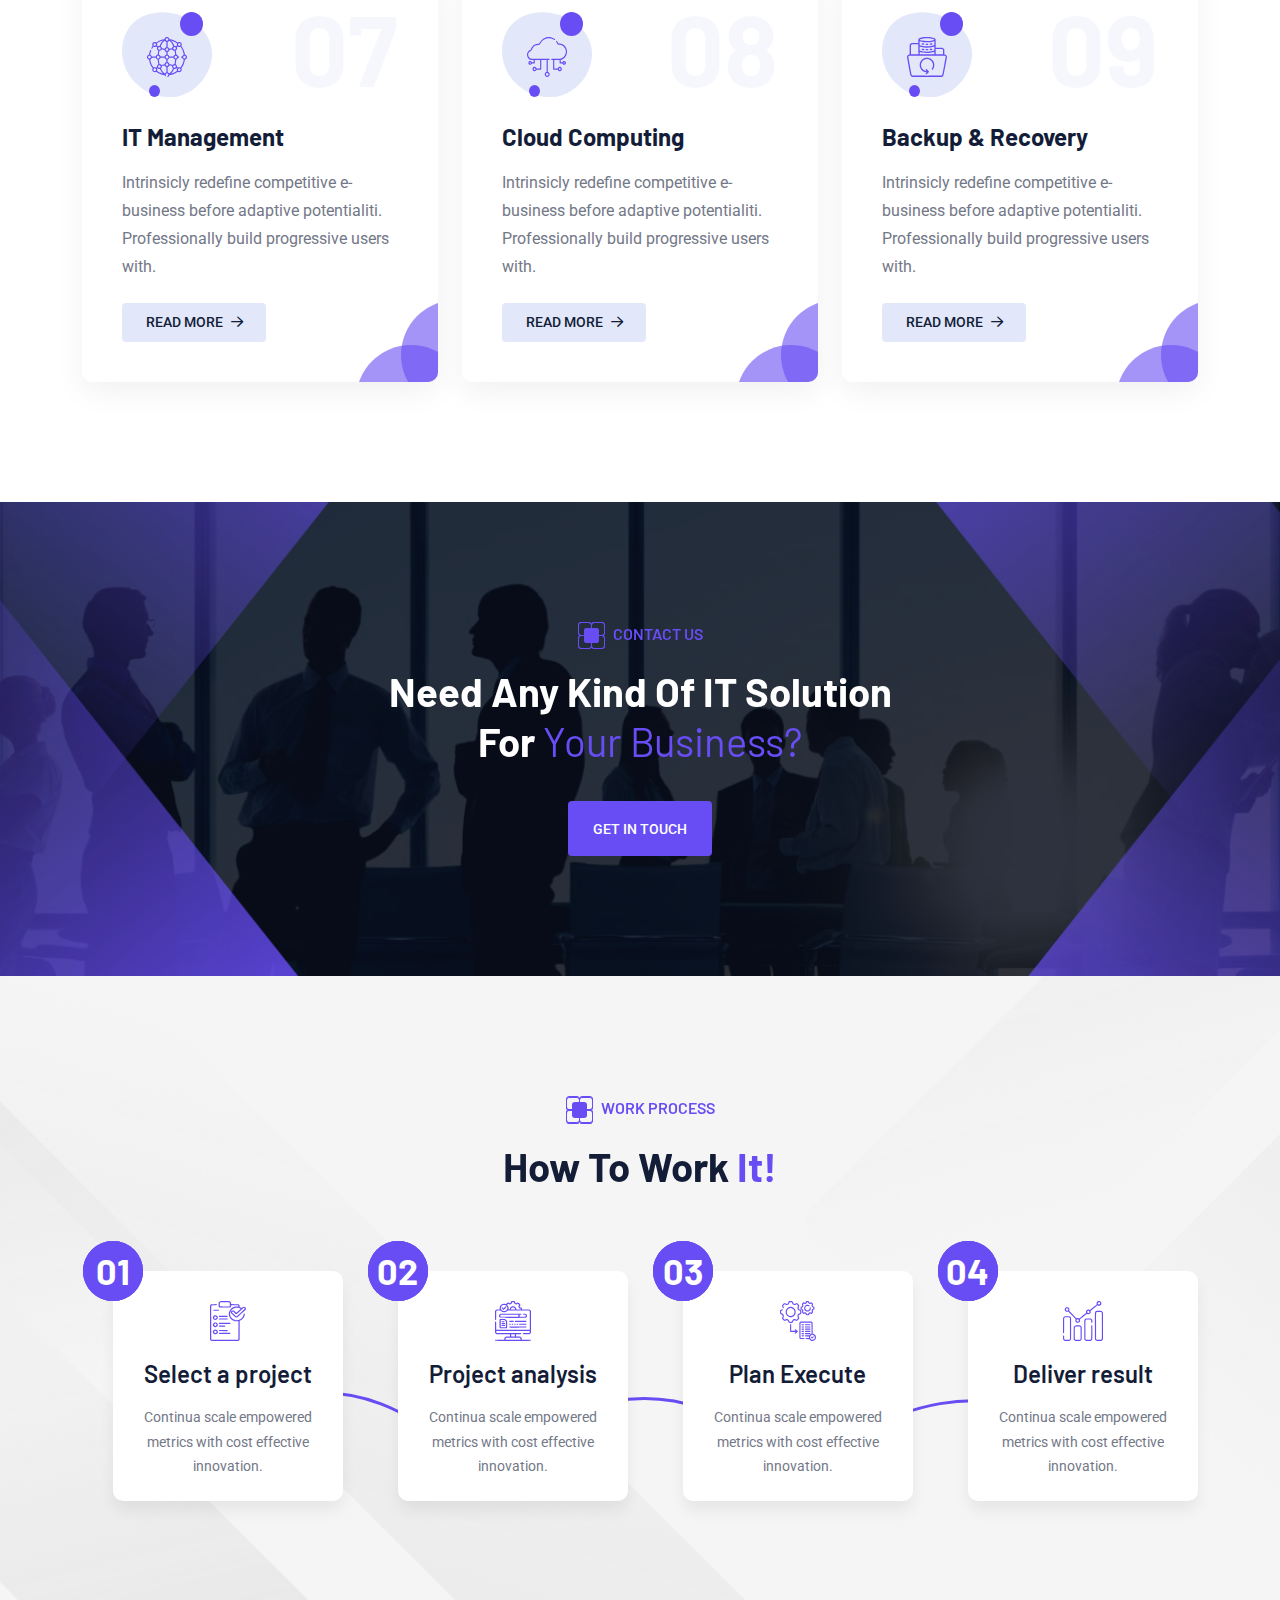
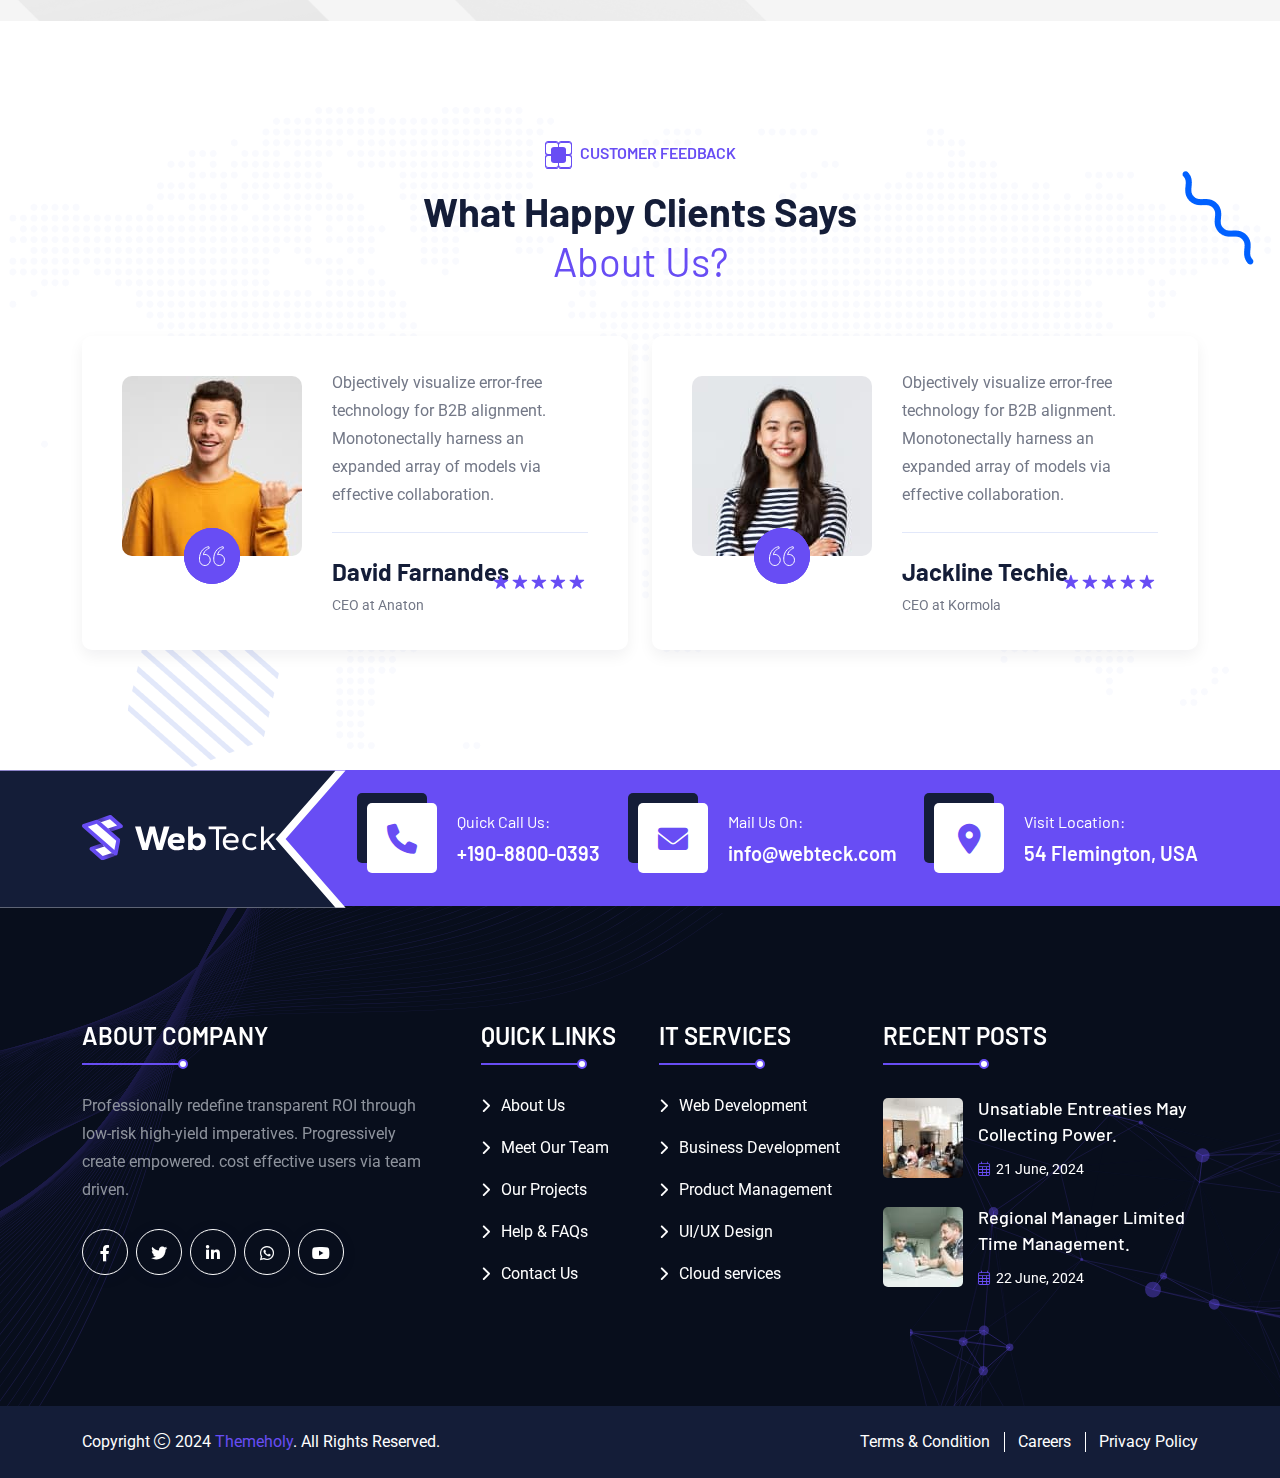
<file: demo/service.html>
<!doctype html>
<html class="no-js" lang="zxx">
<!-- Mirrored from html.themeholy.com/webteck/demo/service.html by HTTrack Website Copier/3.x [XR&CO'2014], Tue, 13 May 2025 11:41:36 GMT -->

<head>
    <meta charset="utf-8">
    <meta http-equiv="x-ua-compatible" content="ie=edge">
    <title>Webteck - Technology & IT Solutions HTML Template - Services</title>
    <meta name="author" content="Themeholy">
    <meta name="description" content="Webteck - Technology & IT Solutions HTML Template">
    <meta name="keywords" content="Webteck - Technology & IT Solutions HTML Template">
    <meta name="robots" content="INDEX,FOLLOW">
    <meta name="viewport" content="width=device-width,initial-scale=1,shrink-to-fit=no">
    <link rel="apple-touch-icon" sizes="57x57" href="assets/img/favicons/apple-icon-57x57.png">
    <link rel="apple-touch-icon" sizes="60x60" href="assets/img/favicons/apple-icon-60x60.png">
    <link rel="apple-touch-icon" sizes="72x72" href="assets/img/favicons/apple-icon-72x72.png">
    <link rel="apple-touch-icon" sizes="76x76" href="assets/img/favicons/apple-icon-76x76.png">
    <link rel="apple-touch-icon" sizes="114x114" href="assets/img/favicons/apple-icon-114x114.png">
    <link rel="apple-touch-icon" sizes="120x120" href="assets/img/favicons/apple-icon-120x120.png">
    <link rel="apple-touch-icon" sizes="144x144" href="assets/img/favicons/apple-icon-144x144.png">
    <link rel="apple-touch-icon" sizes="152x152" href="assets/img/favicons/apple-icon-152x152.png">
    <link rel="apple-touch-icon" sizes="180x180" href="assets/img/favicons/apple-icon-180x180.png">
    <link rel="icon" type="image/png" sizes="192x192" href="assets/img/favicons/android-icon-192x192.png">
    <link rel="icon" type="image/png" sizes="32x32" href="assets/img/favicons/favicon-32x32.png">
    <link rel="icon" type="image/png" sizes="96x96" href="assets/img/favicons/favicon-96x96.png">
    <link rel="icon" type="image/png" sizes="16x16" href="assets/img/favicons/favicon-16x16.png">
    <link rel="manifest" href="assets/img/favicons/manifest.json">
    <meta name="msapplication-TileColor" content="#ffffff">
    <meta name="msapplication-TileImage" content="assets/img/favicons/ms-icon-144x144.png">
    <meta name="theme-color" content="#ffffff">
    <link rel="preconnect" href="https://fonts.googleapis.com/">
    <link rel="preconnect" href="https://fonts.gstatic.com/" crossorigin>
    <link
        href="https://fonts.googleapis.com/css2?family=Barlow:ital,wght@0,300;0,400;0,500;0,600;0,700;0,800;0,900;1,700&amp;family=Roboto:wght@300;400;500;700;900&amp;display=swap"
        rel="stylesheet">
    <link rel="stylesheet" href="assets/css/bootstrap.min.css">
    <link rel="stylesheet" href="assets/css/fontawesome.min.css">
    <link rel="stylesheet" href="assets/css/magnific-popup.min.css">
    <link rel="stylesheet" href="assets/css/swiper-bundle.min.css">
    <link rel="stylesheet" href="assets/css/style.css">
</head>

<body>
    <div class="cursor"></div>
    <div class="cursor2"></div>
    <div class="color-scheme-wrap active"><button class="switchIcon"><i class="fa-solid fa-palette"></i></button>
        <h4 class="color-scheme-wrap-title"><i class="far fa-palette me-2"></i>Style Swicher</h4>
        <div class="color-switch-btns"><button data-color="#3E66F3"><i class="fa-solid fa-droplet"></i></button> <button
                data-color="#684DF4"><i class="fa-solid fa-droplet"></i></button> <button data-color="#008080"><i
                    class="fa-solid fa-droplet"></i></button> <button data-color="#323F7C"><i
                    class="fa-solid fa-droplet"></i></button> <button data-color="#FC3737"><i
                    class="fa-solid fa-droplet"></i></button> <button data-color="#8a2be2"><i
                    class="fa-solid fa-droplet"></i></button></div><a href="https://themeforest.net/user/themeholy"
            class="th-btn text-center w-100"><i class="fa fa-shopping-cart me-2"></i> Purchase</a>
    </div>
    <div id="preloader" class="preloader"><button class="th-btn th-radius preloaderCls">Cancel Preloader</button>
        <div id="loader" class="th-preloader">
            <div class="animation-preloader">
                <div class="txt-loading"><span preloader-text="W" class="characters">W</span> <span preloader-text="E"
                        class="characters">E</span> <span preloader-text="B" class="characters">B</span> <span
                        preloader-text="T" class="characters">T</span> <span preloader-text="E"
                        class="characters">E</span> <span preloader-text="C" class="characters">C</span> <span
                        preloader-text="K" class="characters">K</span></div>
            </div>
        </div>
    </div>
    <div class="sidemenu-wrapper">
        <div class="sidemenu-content"><button class="closeButton sideMenuCls"><i class="far fa-times"></i></button>
            <div class="widget woocommerce widget_shopping_cart">
                <h3 class="widget_title">Shopping cart</h3>
                <div class="widget_shopping_cart_content">
                    <ul class="woocommerce-mini-cart cart_list product_list_widget">
                        <li class="woocommerce-mini-cart-item mini_cart_item"><a href="#"
                                class="remove remove_from_cart_button"><i class="far fa-times"></i></a> <a href="#"><img
                                    src="assets/img/product/product_thumb_1_1.jpg" alt="Cart Image">Gaming Computer</a>
                            <span class="quantity">1 × <span class="woocommerce-Price-amount amount"><span
                                        class="woocommerce-Price-currencySymbol">$</span>940.00</span></span></li>
                        <li class="woocommerce-mini-cart-item mini_cart_item"><a href="#"
                                class="remove remove_from_cart_button"><i class="far fa-times"></i></a> <a href="#"><img
                                    src="assets/img/product/product_thumb_1_2.jpg" alt="Cart Image">Smartphone Vivo
                                V9</a> <span class="quantity">1 × <span class="woocommerce-Price-amount amount"><span
                                        class="woocommerce-Price-currencySymbol">$</span>899.00</span></span></li>
                        <li class="woocommerce-mini-cart-item mini_cart_item"><a href="#"
                                class="remove remove_from_cart_button"><i class="far fa-times"></i></a> <a href="#"><img
                                    src="assets/img/product/product_thumb_1_3.jpg" alt="Cart Image">SanDisk Flash
                                Drive</a> <span class="quantity">1 × <span class="woocommerce-Price-amount amount"><span
                                        class="woocommerce-Price-currencySymbol">$</span>756.00</span></span></li>
                        <li class="woocommerce-mini-cart-item mini_cart_item"><a href="#"
                                class="remove remove_from_cart_button"><i class="far fa-times"></i></a> <a href="#"><img
                                    src="assets/img/product/product_thumb_1_4.jpg" alt="Cart Image">Smart Power Bank</a>
                            <span class="quantity">1 × <span class="woocommerce-Price-amount amount"><span
                                        class="woocommerce-Price-currencySymbol">$</span>723.00</span></span></li>
                        <li class="woocommerce-mini-cart-item mini_cart_item"><a href="#"
                                class="remove remove_from_cart_button"><i class="far fa-times"></i></a> <a href="#"><img
                                    src="assets/img/product/product_thumb_1_5.jpg" alt="Cart Image">Apple Smartwatch</a>
                            <span class="quantity">1 × <span class="woocommerce-Price-amount amount"><span
                                        class="woocommerce-Price-currencySymbol">$</span>1080.00</span></span></li>
                    </ul>
                    <p class="woocommerce-mini-cart__total total"><strong>Subtotal:</strong> <span
                            class="woocommerce-Price-amount amount"><span
                                class="woocommerce-Price-currencySymbol">$</span>4398.00</span></p>
                    <p class="woocommerce-mini-cart__buttons buttons btn-wrap"><a href="cart.html"
                            class="th-btn wc-forward">View cart</a> <a href="checkout.html"
                            class="th-btn checkout wc-forward">Checkout</a></p>
                </div>
            </div>
        </div>
    </div>
    <div class="popup-search-box d-none d-lg-block"><button class="searchClose"><i class="fal fa-times"></i></button>
        <form action="#"><input type="text" placeholder="What are you looking for?"> <button type="submit"><i
                    class="fal fa-search"></i></button></form>
    </div>
    <div class="th-menu-wrapper">
        <div class="th-menu-area text-center"><button class="th-menu-toggle"><i class="fal fa-times"></i></button>
            <div class="mobile-logo"><a class="icon-masking" href="index.html"><span data-mask-src="assets/img/logo.svg"
                        class="mask-icon"></span><img src="assets/img/logo.svg" alt="Webteck"></a></div>
            <div class="th-mobile-menu">
                <ul>
                    <li class="menu-item-has-children mega-menu-wrap"><a href="#">Home</a>
                        <ul class="mega-menu">
                            <li><a href="#">Multipage</a>
                                <ul>
                                    <li><a href="index.html">Digital Agency</a></li>
                                    <li><a href="home-web-development.html">Web Development</a></li>
                                    <li><a href="home-software-company.html">Software Company</a></li>
                                    <li><a href="home-software-company-2.html">Software Company Style 2</a></li>
                                    <li><a href="home-startup-company.html">Startup Company</a></li>
                                    <li><a href="home-it-solution.html">IT Solution</a></li>
                                    <li><a href="home-web-agency.html">Web Agency</a></li>
                                    <li><a href="home-startup.html">Home Startup</a></li>
                                    <li><a href="home-game-solution.html">Game Solution</a></li>
                                    <li><a href="home-sass-marketing.html">Sass Marketing</a></li>
                                    <li><a href="home-sass-landing.html">Sass Landing</a></li>
                                </ul>
                            </li>
                            <li><a href="#">Multipage</a>
                                <ul>
                                    <li><a href="home-sass-landing-2.html">Sass Landing Style 2</a></li>
                                    <li><a href="home-app-landing.html">App Landing</a></li>
                                    <li><a href="home-ai-technology.html">AI Technology</a></li>
                                    <li><a href="home-cyber-security.html">Cyber Security</a></li>
                                    <li><a href="home-cyber-security-2.html">Cyber Security Style 2</a></li>
                                    <li><a href="home-it-company.html">IT Company</a></li>
                                    <li><a href="home-digital-marking.html">Digital Marking</a></li>
                                    <li><a href="home-it-agency.html">IT Agency</a></li>
                                    <li><a href="home-crm.html">Home CRM</a></li>
                                    <li><a href="home-it-consulting.html">IT Consulting</a></li>
                                    <li><a href="home-help-desk.html">Home Help Desk</a></li>
                                </ul>
                            </li>
                            <li><a href="#">Onepage</a>
                                <ul>
                                    <li><a href="home-digital-agency-op.html">Digital Agency Onepage</a></li>
                                    <li><a href="home-web-development-op.html">Web Development Onepage</a></li>
                                    <li><a href="home-software-company-op.html">Software Company Onepage</a></li>
                                    <li><a href="home-software-company-2-op.html">Software Company Style 2 Onepage</a>
                                    </li>
                                    <li><a href="home-startup-company-op.html">Startup Company Onepage</a></li>
                                    <li><a href="home-it-solution-op.html">IT Solution Onepage</a></li>
                                    <li><a href="home-web-agency-op.html">Web Agency Onepage</a></li>
                                    <li><a href="home-startup-op.html">Home Startup Onepage</a></li>
                                    <li><a href="home-game-solution-op.html">Game Solution Onepage</a></li>
                                    <li><a href="home-sass-marketing-op.html">Sass Marketing Onepage</a></li>
                                    <li><a href="home-sass-landing-op.html">Sass Landing Onepage</a></li>
                                </ul>
                            </li>
                            <li><a href="#">Onepage</a>
                                <ul>
                                    <li><a href="home-sass-landing-2-op.html">Sass Landing Style 2 Onepage</a></li>
                                    <li><a href="home-app-landing-op.html">App Landing Onepage</a></li>
                                    <li><a href="home-ai-technology-op.html">AI Technology Onepage</a></li>
                                    <li><a href="home-cyber-security-op.html">Cyber Security Onepage</a></li>
                                    <li><a href="home-cyber-security-2-op.html">Cyber Security Style 2 Onepage</a></li>
                                    <li><a href="home-it-company-op.html">IT Company Onepage</a></li>
                                    <li><a href="home-digital-marking-op.html">Digital Marking Onepage</a></li>
                                    <li><a href="home-it-agency-op.html">IT Agency Onepage</a></li>
                                    <li><a href="home-crm-op.html">Home CRM Onepage</a></li>
                                    <li><a href="home-it-consulting-op.html">IT Consulting Onepage</a></li>
                                    <li><a href="home-help-desk-op.html">Home Help Desk</a></li>
                                </ul>
                            </li>
                        </ul>
                    </li>
                    <li><a href="about.html">About Us</a></li>
                    <li class="menu-item-has-children"><a href="#">Services</a>
                        <ul class="sub-menu">
                            <li><a href="service.html">Services</a></li>
                            <li><a href="service-details.html">Services Details</a></li>
                        </ul>
                    </li>
                    <li class="menu-item-has-children"><a href="#">Pages</a>
                        <ul class="sub-menu">
                            <li class="menu-item-has-children"><a href="#">Shop</a>
                                <ul class="sub-menu">
                                    <li><a href="shop.html">Shop</a></li>
                                    <li><a href="shop-details.html">Shop Details</a></li>
                                    <li><a href="cart.html">Cart Page</a></li>
                                    <li><a href="checkout.html">Checkout</a></li>
                                    <li><a href="wishlist.html">Wishlist</a></li>
                                </ul>
                            </li>
                            <li><a href="team.html">Team</a></li>
                            <li><a href="team-details.html">Team Details</a></li>
                            <li><a href="project.html">Project</a></li>
                            <li><a href="project-details.html">Project Details</a></li>
                            <li><a href="gallery.html">Gallery</a></li>
                            <li><a href="pricing.html">Pricing</a></li>
                            <li><a href="faq.html">Faq Page</a></li>
                            <li><a href="error.html">Error Page</a></li>
                        </ul>
                    </li>
                    <li class="menu-item-has-children"><a href="#">Blog</a>
                        <ul class="sub-menu">
                            <li><a href="blog.html">Blog</a></li>
                            <li><a href="blog-details.html">Blog Details</a></li>
                        </ul>
                    </li>
                    <li><a href="contact.html">Contact</a></li>
                </ul>
            </div>
        </div>
    </div>
    <header class="th-header header-layout1">
        <div class="header-top">
            <div class="container">
                <div class="row justify-content-center justify-content-lg-between align-items-center gy-2">
                    <div class="col-auto d-none d-lg-block">
                        <div class="header-links">
                            <ul>
                                <li><i class="fas fa-map-location"></i>54 NJ-12, Flemington, United States</li>
                                <li><i class="fas fa-phone"></i><a href="tel:+1539873657">+153-987-3657</a></li>
                                <li><i class="fas fa-envelope"></i><a
                                        href="mailto:info@webteck.com">info@webteck.com</a></li>
                            </ul>
                        </div>
                    </div>
                    <div class="col-auto">
                        <div class="header-social"><span class="social-title">Follow Us On : </span><a
                                href="https://www.facebook.com/"><i class="fab fa-facebook-f"></i></a> <a
                                href="https://www.twitter.com/"><i class="fab fa-twitter"></i></a> <a
                                href="https://www.linkedin.com/"><i class="fab fa-linkedin-in"></i></a> <a
                                href="https://www.instagram.com/"><i class="fab fa-instagram"></i></a> <a
                                href="https://www.youtube.com/"><i class="fab fa-youtube"></i></a></div>
                    </div>
                </div>
            </div>
        </div>
        <div class="sticky-wrapper">
            <div class="menu-area">
                <div class="container">
                    <div class="row align-items-center justify-content-between">
                        <div class="col-auto">
                            <div class="header-logo"><a class="icon-masking" href="index.html"><span
                                        data-mask-src="assets/img/logo.svg" class="mask-icon"></span><img
                                        src="assets/img/logo.svg" alt="Webteck"></a></div>
                        </div>
                        <div class="col-auto">
                            <nav class="main-menu d-none d-lg-inline-block">
                                <ul>
                                    <li class="menu-item-has-children mega-menu-wrap"><a href="#">Home</a>
                                        <ul class="mega-menu">
                                            <li><a href="#">Multipage</a>
                                                <ul>
                                                    <li><a href="index.html">Digital Agency</a></li>
                                                    <li><a href="home-web-development.html">Web Development</a></li>
                                                    <li><a href="home-software-company.html">Software Company</a></li>
                                                    <li><a href="home-software-company-2.html">Software Company Style
                                                            2</a></li>
                                                    <li><a href="home-startup-company.html">Startup Company</a></li>
                                                    <li><a href="home-it-solution.html">IT Solution</a></li>
                                                    <li><a href="home-web-agency.html">Web Agency</a></li>
                                                    <li><a href="home-startup.html">Home Startup</a></li>
                                                    <li><a href="home-game-solution.html">Game Solution</a></li>
                                                    <li><a href="home-sass-marketing.html">Sass Marketing</a></li>
                                                    <li><a href="home-sass-landing.html">Sass Landing</a></li>
                                                </ul>
                                            </li>
                                            <li><a href="#">Multipage</a>
                                                <ul>
                                                    <li><a href="home-sass-landing-2.html">Sass Landing Style 2</a></li>
                                                    <li><a href="home-app-landing.html">App Landing</a></li>
                                                    <li><a href="home-ai-technology.html">AI Technology</a></li>
                                                    <li><a href="home-cyber-security.html">Cyber Security</a></li>
                                                    <li><a href="home-cyber-security-2.html">Cyber Security Style 2</a>
                                                    </li>
                                                    <li><a href="home-it-company.html">IT Company</a></li>
                                                    <li><a href="home-digital-marking.html">Digital Marking</a></li>
                                                    <li><a href="home-it-agency.html">IT Agency</a></li>
                                                    <li><a href="home-crm.html">Home CRM</a></li>
                                                    <li><a href="home-it-consulting.html">IT Consulting</a></li>
                                                    <li><a href="home-help-desk.html">Home Help Desk</a></li>
                                                </ul>
                                            </li>
                                            <li><a href="#">Onepage</a>
                                                <ul>
                                                    <li><a href="home-digital-agency-op.html">Digital Agency Onepage</a>
                                                    </li>
                                                    <li><a href="home-web-development-op.html">Web Development
                                                            Onepage</a></li>
                                                    <li><a href="home-software-company-op.html">Software Company
                                                            Onepage</a></li>
                                                    <li><a href="home-software-company-2-op.html">Software Company Style
                                                            2 Onepage</a></li>
                                                    <li><a href="home-startup-company-op.html">Startup Company
                                                            Onepage</a></li>
                                                    <li><a href="home-it-solution-op.html">IT Solution Onepage</a></li>
                                                    <li><a href="home-web-agency-op.html">Web Agency Onepage</a></li>
                                                    <li><a href="home-startup-op.html">Home Startup Onepage</a></li>
                                                    <li><a href="home-game-solution-op.html">Game Solution Onepage</a>
                                                    </li>
                                                    <li><a href="home-sass-marketing-op.html">Sass Marketing Onepage</a>
                                                    </li>
                                                    <li><a href="home-sass-landing-op.html">Sass Landing Onepage</a>
                                                    </li>
                                                </ul>
                                            </li>
                                            <li><a href="#">Onepage</a>
                                                <ul>
                                                    <li><a href="home-sass-landing-2-op.html">Sass Landing Style 2
                                                            Onepage</a></li>
                                                    <li><a href="home-app-landing-op.html">App Landing Onepage</a></li>
                                                    <li><a href="home-ai-technology-op.html">AI Technology Onepage</a>
                                                    </li>
                                                    <li><a href="home-cyber-security-op.html">Cyber Security Onepage</a>
                                                    </li>
                                                    <li><a href="home-cyber-security-2-op.html">Cyber Security Style 2
                                                            Onepage</a></li>
                                                    <li><a href="home-it-company-op.html">IT Company Onepage</a></li>
                                                    <li><a href="home-digital-marking-op.html">Digital Marking
                                                            Onepage</a></li>
                                                    <li><a href="home-it-agency-op.html">IT Agency Onepage</a></li>
                                                    <li><a href="home-crm-op.html">Home CRM Onepage</a></li>
                                                    <li><a href="home-it-consulting-op.html">IT Consulting Onepage</a>
                                                    </li>
                                                    <li><a href="home-help-desk-op.html">Home Help Desk</a></li>
                                                </ul>
                                            </li>
                                        </ul>
                                    </li>
                                    <li><a href="about.html">About Us</a></li>
                                    <li class="menu-item-has-children"><a href="#">Services</a>
                                        <ul class="sub-menu">
                                            <li><a href="service.html">Services</a></li>
                                            <li><a href="service-details.html">Services Details</a></li>
                                        </ul>
                                    </li>
                                    <li class="menu-item-has-children"><a href="#">Pages</a>
                                        <ul class="sub-menu">
                                            <li class="menu-item-has-children"><a href="#">Shop</a>
                                                <ul class="sub-menu">
                                                    <li><a href="shop.html">Shop</a></li>
                                                    <li><a href="shop-details.html">Shop Details</a></li>
                                                    <li><a href="cart.html">Cart Page</a></li>
                                                    <li><a href="checkout.html">Checkout</a></li>
                                                    <li><a href="wishlist.html">Wishlist</a></li>
                                                </ul>
                                            </li>
                                            <li><a href="team.html">Team</a></li>
                                            <li><a href="team-details.html">Team Details</a></li>
                                            <li><a href="project.html">Project</a></li>
                                            <li><a href="project-details.html">Project Details</a></li>
                                            <li><a href="gallery.html">Gallery</a></li>
                                            <li><a href="pricing.html">Pricing</a></li>
                                            <li><a href="faq.html">Faq Page</a></li>
                                            <li><a href="error.html">Error Page</a></li>
                                        </ul>
                                    </li>
                                    <li class="menu-item-has-children"><a href="#">Blog</a>
                                        <ul class="sub-menu">
                                            <li><a href="blog.html">Blog</a></li>
                                            <li><a href="blog-details.html">Blog Details</a></li>
                                        </ul>
                                    </li>
                                    <li><a href="contact.html">Contact</a></li>
                                </ul>
                            </nav>
                            <div class="header-button"><button type="button"
                                    class="icon-btn sideMenuToggler d-inline-block d-lg-none"><i
                                        class="fal fa-shopping-cart"></i> <span class="badge">5</span></button> <button
                                    type="button" class="th-menu-toggle d-inline-block d-lg-none"><i
                                        class="far fa-bars"></i></button></div>
                        </div>
                        <div class="col-auto d-none d-lg-block">
                            <div class="header-button"><button type="button" class="icon-btn searchBoxToggler"><i
                                        class="fal fa-search"></i></button> <button type="button"
                                    class="icon-btn sideMenuToggler"><i class="fal fa-shopping-cart"></i> <span
                                        class="badge">5</span></button> <a href="contact.html"
                                    class="th-btn style3 shadow-none">Make Appointment<i
                                        class="fas fa-arrow-right ms-1"></i></a></div>
                        </div>
                    </div>
                </div>
                <div class="logo-bg"></div>
            </div>
        </div>
    </header>
    <div class="breadcumb-wrapper" data-bg-src="assets/img/bg/breadcumb-bg.jpg">
        <div class="container">
            <div class="breadcumb-content">
                <h1 class="breadcumb-title">Services</h1>
                <ul class="breadcumb-menu">
                    <li><a href="index.html">Home</a></li>
                    <li>Services</li>
                </ul>
            </div>
        </div>
    </div>
    <section class="space" id="service-sec">
        <div class="container">
            <div class="row gy-4">
                <div class="col-md-6 col-xl-4">
                    <div class="service-card">
                        <div class="service-card_number">01</div>
                        <div class="shape-icon"><img src="assets/img/icon/service_card_1.svg" alt="Icon"> <span
                                class="dots"></span></div>
                        <h3 class="box-title"><a href="service-details.html">Web Development</a></h3>
                        <p class="service-card_text">Intrinsicly redefine competitive e-business before adaptive
                            potentialiti. Professionally build progressive users with.</p><a href="service-details.html"
                            class="th-btn">Read More<i class="fa-regular fa-arrow-right ms-2"></i></a>
                        <div class="bg-shape"><img src="assets/img/bg/service_card_bg.png" alt="bg"></div>
                    </div>
                </div>
                <div class="col-md-6 col-xl-4">
                    <div class="service-card">
                        <div class="service-card_number">02</div>
                        <div class="shape-icon"><img src="assets/img/icon/service_card_2.svg" alt="Icon"> <span
                                class="dots"></span></div>
                        <h3 class="box-title"><a href="service-details.html">UI/UX Design</a></h3>
                        <p class="service-card_text">Intrinsicly redefine competitive e-business before adaptive
                            potentialiti. Professionally build progressive users with.</p><a href="service-details.html"
                            class="th-btn">Read More<i class="fa-regular fa-arrow-right ms-2"></i></a>
                        <div class="bg-shape"><img src="assets/img/bg/service_card_bg.png" alt="bg"></div>
                    </div>
                </div>
                <div class="col-md-6 col-xl-4">
                    <div class="service-card">
                        <div class="service-card_number">03</div>
                        <div class="shape-icon"><img src="assets/img/icon/service_card_3.svg" alt="Icon"> <span
                                class="dots"></span></div>
                        <h3 class="box-title"><a href="service-details.html">Digital Marketing</a></h3>
                        <p class="service-card_text">Intrinsicly redefine competitive e-business before adaptive
                            potentialiti. Professionally build progressive users with.</p><a href="service-details.html"
                            class="th-btn">Read More<i class="fa-regular fa-arrow-right ms-2"></i></a>
                        <div class="bg-shape"><img src="assets/img/bg/service_card_bg.png" alt="bg"></div>
                    </div>
                </div>
                <div class="col-md-6 col-xl-4">
                    <div class="service-card">
                        <div class="service-card_number">04</div>
                        <div class="shape-icon"><img src="assets/img/icon/service_card_4.svg" alt="Icon"> <span
                                class="dots"></span></div>
                        <h3 class="box-title"><a href="service-details.html">Business Analysis</a></h3>
                        <p class="service-card_text">Intrinsicly redefine competitive e-business before adaptive
                            potentialiti. Professionally build progressive users with.</p><a href="service-details.html"
                            class="th-btn">Read More<i class="fa-regular fa-arrow-right ms-2"></i></a>
                        <div class="bg-shape"><img src="assets/img/bg/service_card_bg.png" alt="bg"></div>
                    </div>
                </div>
                <div class="col-md-6 col-xl-4">
                    <div class="service-card">
                        <div class="service-card_number">05</div>
                        <div class="shape-icon"><img src="assets/img/icon/service_card_5.svg" alt="Icon"> <span
                                class="dots"></span></div>
                        <h3 class="box-title"><a href="service-details.html">Software Services</a></h3>
                        <p class="service-card_text">Intrinsicly redefine competitive e-business before adaptive
                            potentialiti. Professionally build progressive users with.</p><a href="service-details.html"
                            class="th-btn">Read More<i class="fa-regular fa-arrow-right ms-2"></i></a>
                        <div class="bg-shape"><img src="assets/img/bg/service_card_bg.png" alt="bg"></div>
                    </div>
                </div>
                <div class="col-md-6 col-xl-4">
                    <div class="service-card">
                        <div class="service-card_number">06</div>
                        <div class="shape-icon"><img src="assets/img/icon/service_card_6.svg" alt="Icon"> <span
                                class="dots"></span></div>
                        <h3 class="box-title"><a href="service-details.html">Machine Learning</a></h3>
                        <p class="service-card_text">Intrinsicly redefine competitive e-business before adaptive
                            potentialiti. Professionally build progressive users with.</p><a href="service-details.html"
                            class="th-btn">Read More<i class="fa-regular fa-arrow-right ms-2"></i></a>
                        <div class="bg-shape"><img src="assets/img/bg/service_card_bg.png" alt="bg"></div>
                    </div>
                </div>
                <div class="col-md-6 col-xl-4">
                    <div class="service-card">
                        <div class="service-card_number">07</div>
                        <div class="shape-icon"><img src="assets/img/icon/service_card_7.svg" alt="Icon"> <span
                                class="dots"></span></div>
                        <h3 class="box-title"><a href="service-details.html">IT Management</a></h3>
                        <p class="service-card_text">Intrinsicly redefine competitive e-business before adaptive
                            potentialiti. Professionally build progressive users with.</p><a href="service-details.html"
                            class="th-btn">Read More<i class="fa-regular fa-arrow-right ms-2"></i></a>
                        <div class="bg-shape"><img src="assets/img/bg/service_card_bg.png" alt="bg"></div>
                    </div>
                </div>
                <div class="col-md-6 col-xl-4">
                    <div class="service-card">
                        <div class="service-card_number">08</div>
                        <div class="shape-icon"><img src="assets/img/icon/service_card_8.svg" alt="Icon"> <span
                                class="dots"></span></div>
                        <h3 class="box-title"><a href="service-details.html">Cloud Computing</a></h3>
                        <p class="service-card_text">Intrinsicly redefine competitive e-business before adaptive
                            potentialiti. Professionally build progressive users with.</p><a href="service-details.html"
                            class="th-btn">Read More<i class="fa-regular fa-arrow-right ms-2"></i></a>
                        <div class="bg-shape"><img src="assets/img/bg/service_card_bg.png" alt="bg"></div>
                    </div>
                </div>
                <div class="col-md-6 col-xl-4">
                    <div class="service-card">
                        <div class="service-card_number">09</div>
                        <div class="shape-icon"><img src="assets/img/icon/service_card_9.svg" alt="Icon"> <span
                                class="dots"></span></div>
                        <h3 class="box-title"><a href="service-details.html">Backup & Recovery</a></h3>
                        <p class="service-card_text">Intrinsicly redefine competitive e-business before adaptive
                            potentialiti. Professionally build progressive users with.</p><a href="service-details.html"
                            class="th-btn">Read More<i class="fa-regular fa-arrow-right ms-2"></i></a>
                        <div class="bg-shape"><img src="assets/img/bg/service_card_bg.png" alt="bg"></div>
                    </div>
                </div>
            </div>
        </div>
    </section>
    <section class="position-relative space">
        <div class="th-bg-img" data-bg-src="assets/img/bg/cta_bg_2.jpg"><img src="assets/img/bg/bg_overlay_1.png"
                alt="overlay"></div>
        <div class="container z-index-common">
            <div class="row justify-content-center">
                <div class="col-xl-6 col-lg-7 col-md-9 text-center">
                    <div class="title-area mb-35"><span class="sub-title">
                            <div class="icon-masking me-2"><span class="mask-icon"
                                    data-mask-src="assets/img/theme-img/title_shape_2.svg"></span> <img
                                    src="assets/img/theme-img/title_shape_2.svg" alt="shape"></div>CONTACT US
                        </span>
                        <h2 class="sec-title text-white">Need Any Kind Of IT Solution For <span
                                class="text-theme fw-normal">Your Business?</span></h2>
                    </div><a href="contact.html" class="th-btn style3">Get In Touch</a>
                </div>
            </div>
        </div>
    </section>
    <section class="bg-smoke" id="process-sec" data-bg-src="assets/img/bg/process_bg_1.png">
        <div class="container space">
            <div class="title-area text-center"><span class="sub-title">
                    <div class="icon-masking me-2"><span class="mask-icon"
                            data-mask-src="assets/img/theme-img/title_shape_2.svg"></span> <img
                            src="assets/img/theme-img/title_shape_2.svg" alt="shape"></div>WORK PROCESS
                </span>
                <h2 class="sec-title">How to work <span class="text-theme">it!</span></h2>
            </div>
            <div class="process-card-area">
                <div class="process-line"><img src="assets/img/bg/process_line.svg" alt="line"></div>
                <div class="row gy-40">
                    <div class="col-sm-6 col-xl-3 process-card-wrap">
                        <div class="process-card">
                            <div class="process-card_number">01</div>
                            <div class="process-card_icon"><img src="assets/img/icon/process_card_1.svg" alt="icon">
                            </div>
                            <h2 class="box-title">Select a project</h2>
                            <p class="process-card_text">Continua scale empowered metrics with cost effective
                                innovation.</p>
                        </div>
                    </div>
                    <div class="col-sm-6 col-xl-3 process-card-wrap">
                        <div class="process-card">
                            <div class="process-card_number">02</div>
                            <div class="process-card_icon"><img src="assets/img/icon/process_card_2.svg" alt="icon">
                            </div>
                            <h2 class="box-title">Project analysis</h2>
                            <p class="process-card_text">Continua scale empowered metrics with cost effective
                                innovation.</p>
                        </div>
                    </div>
                    <div class="col-sm-6 col-xl-3 process-card-wrap">
                        <div class="process-card">
                            <div class="process-card_number">03</div>
                            <div class="process-card_icon"><img src="assets/img/icon/process_card_3.svg" alt="icon">
                            </div>
                            <h2 class="box-title">Plan Execute</h2>
                            <p class="process-card_text">Continua scale empowered metrics with cost effective
                                innovation.</p>
                        </div>
                    </div>
                    <div class="col-sm-6 col-xl-3 process-card-wrap">
                        <div class="process-card">
                            <div class="process-card_number">04</div>
                            <div class="process-card_icon"><img src="assets/img/icon/process_card_4.svg" alt="icon">
                            </div>
                            <h2 class="box-title">Deliver result</h2>
                            <p class="process-card_text">Continua scale empowered metrics with cost effective
                                innovation.</p>
                        </div>
                    </div>
                </div>
            </div>
        </div>
    </section>
    <section class="bg-auto space" data-bg-src="assets/img/bg/testi_bg_2.png">
        <div class="container">
            <div class="title-area text-center"><span class="sub-title">
                    <div class="icon-masking me-2"><span class="mask-icon"
                            data-mask-src="assets/img/theme-img/title_shape_2.svg"></span> <img
                            src="assets/img/theme-img/title_shape_2.svg" alt="shape"></div>CUSTOMER FEEDBACK
                </span>
                <h2 class="sec-title">What Happy Clients Says<br><span class="text-theme fw-normal">About Us?</span>
                </h2>
            </div>
            <div class="slider-area">
                <div class="swiper th-slider has-shadow" id="testiSlider2"
                    data-slider-options='{"loop":true,"breakpoints":{"0":{"slidesPerView":1},"576":{"slidesPerView":"1"},"768":{"slidesPerView":"1"},"992":{"slidesPerView":"1"},"1200":{"slidesPerView":"2"}}}'>
                    <div class="swiper-wrapper">
                        <div class="swiper-slide">
                            <div class="testi-box">
                                <div class="testi-box_img"><img src="assets/img/testimonial/testi_2_1.jpg" alt="Avater">
                                    <div class="testi-box_quote"><img src="assets/img/icon/quote_left_2.svg"
                                            alt="quote"></div>
                                </div>
                                <div class="testi-box_content">
                                    <p class="testi-box_text">Objectively visualize error-free technology for B2B
                                        alignment. Monotonectally harness an expanded array of models via effective
                                        collaboration.</p>
                                    <div class="testi-box_review"><i class="fa-solid fa-star-sharp"></i><i
                                            class="fa-solid fa-star-sharp"></i><i class="fa-solid fa-star-sharp"></i><i
                                            class="fa-solid fa-star-sharp"></i><i class="fa-solid fa-star-sharp"></i>
                                    </div>
                                    <h3 class="box-title">David Farnandes</h3>
                                    <p class="testi-box_desig">CEO at Anaton</p>
                                </div>
                            </div>
                        </div>
                        <div class="swiper-slide">
                            <div class="testi-box">
                                <div class="testi-box_img"><img src="assets/img/testimonial/testi_2_2.jpg" alt="Avater">
                                    <div class="testi-box_quote"><img src="assets/img/icon/quote_left_2.svg"
                                            alt="quote"></div>
                                </div>
                                <div class="testi-box_content">
                                    <p class="testi-box_text">Objectively visualize error-free technology for B2B
                                        alignment. Monotonectally harness an expanded array of models via effective
                                        collaboration.</p>
                                    <div class="testi-box_review"><i class="fa-solid fa-star-sharp"></i><i
                                            class="fa-solid fa-star-sharp"></i><i class="fa-solid fa-star-sharp"></i><i
                                            class="fa-solid fa-star-sharp"></i><i class="fa-solid fa-star-sharp"></i>
                                    </div>
                                    <h3 class="box-title">Jackline Techie</h3>
                                    <p class="testi-box_desig">CEO at Kormola</p>
                                </div>
                            </div>
                        </div>
                        <div class="swiper-slide">
                            <div class="testi-box">
                                <div class="testi-box_img"><img src="assets/img/testimonial/testi_2_3.jpg" alt="Avater">
                                    <div class="testi-box_quote"><img src="assets/img/icon/quote_left_2.svg"
                                            alt="quote"></div>
                                </div>
                                <div class="testi-box_content">
                                    <p class="testi-box_text">Objectively visualize error-free technology for B2B
                                        alignment. Monotonectally harness an expanded array of models via effective
                                        collaboration.</p>
                                    <div class="testi-box_review"><i class="fa-solid fa-star-sharp"></i><i
                                            class="fa-solid fa-star-sharp"></i><i class="fa-solid fa-star-sharp"></i><i
                                            class="fa-solid fa-star-sharp"></i><i class="fa-solid fa-star-sharp"></i>
                                    </div>
                                    <h3 class="box-title">Abraham Khalil</h3>
                                    <p class="testi-box_desig">CEO at Rimasu</p>
                                </div>
                            </div>
                        </div>
                        <div class="swiper-slide">
                            <div class="testi-box">
                                <div class="testi-box_img"><img src="assets/img/testimonial/testi_2_1.jpg" alt="Avater">
                                    <div class="testi-box_quote"><img src="assets/img/icon/quote_left_2.svg"
                                            alt="quote"></div>
                                </div>
                                <div class="testi-box_content">
                                    <p class="testi-box_text">Objectively visualize error-free technology for B2B
                                        alignment. Monotonectally harness an expanded array of models via effective
                                        collaboration.</p>
                                    <div class="testi-box_review"><i class="fa-solid fa-star-sharp"></i><i
                                            class="fa-solid fa-star-sharp"></i><i class="fa-solid fa-star-sharp"></i><i
                                            class="fa-solid fa-star-sharp"></i><i class="fa-solid fa-star-sharp"></i>
                                    </div>
                                    <h3 class="box-title">David Farnandes</h3>
                                    <p class="testi-box_desig">CEO at Anaton</p>
                                </div>
                            </div>
                        </div>
                        <div class="swiper-slide">
                            <div class="testi-box">
                                <div class="testi-box_img"><img src="assets/img/testimonial/testi_2_2.jpg" alt="Avater">
                                    <div class="testi-box_quote"><img src="assets/img/icon/quote_left_2.svg"
                                            alt="quote"></div>
                                </div>
                                <div class="testi-box_content">
                                    <p class="testi-box_text">Objectively visualize error-free technology for B2B
                                        alignment. Monotonectally harness an expanded array of models via effective
                                        collaboration.</p>
                                    <div class="testi-box_review"><i class="fa-solid fa-star-sharp"></i><i
                                            class="fa-solid fa-star-sharp"></i><i class="fa-solid fa-star-sharp"></i><i
                                            class="fa-solid fa-star-sharp"></i><i class="fa-solid fa-star-sharp"></i>
                                    </div>
                                    <h3 class="box-title">Jackline Techie</h3>
                                    <p class="testi-box_desig">CEO at Kormola</p>
                                </div>
                            </div>
                        </div>
                        <div class="swiper-slide">
                            <div class="testi-box">
                                <div class="testi-box_img"><img src="assets/img/testimonial/testi_2_3.jpg" alt="Avater">
                                    <div class="testi-box_quote"><img src="assets/img/icon/quote_left_2.svg"
                                            alt="quote"></div>
                                </div>
                                <div class="testi-box_content">
                                    <p class="testi-box_text">Objectively visualize error-free technology for B2B
                                        alignment. Monotonectally harness an expanded array of models via effective
                                        collaboration.</p>
                                    <div class="testi-box_review"><i class="fa-solid fa-star-sharp"></i><i
                                            class="fa-solid fa-star-sharp"></i><i class="fa-solid fa-star-sharp"></i><i
                                            class="fa-solid fa-star-sharp"></i><i class="fa-solid fa-star-sharp"></i>
                                    </div>
                                    <h3 class="box-title">Abraham Khalil</h3>
                                    <p class="testi-box_desig">CEO at Rimasu</p>
                                </div>
                            </div>
                        </div>
                    </div>
                </div><button data-slider-prev="#testiSlider2" class="slider-arrow style3 slider-prev"><i
                        class="far fa-arrow-left"></i></button> <button data-slider-next="#testiSlider2"
                    class="slider-arrow style3 slider-next"><i class="far fa-arrow-right"></i></button>
            </div>
        </div>
        <div class="shape-mockup moving d-none d-xl-block" data-bottom="0%" data-left="10%"><img
                src="assets/img/shape/line_1.png" alt="shape"></div>
        <div class="shape-mockup jump d-none d-xl-block" data-top="20%" data-right="2%"><img
                src="assets/img/shape/line_2.png" alt="shape"></div>
    </section>
    <footer class="footer-wrapper footer-layout1">
        <div class="footer-top">
            <div class="logo-bg"></div>
            <div class="container">
                <div class="row align-items-center">
                    <div class="col-xl-3">
                        <div class="footer-logo"><a class="icon-masking" href="index.html"><span
                                    data-mask-src="assets/img/logo-white.svg" class="mask-icon"></span><img
                                    src="assets/img/logo-white.svg" alt="Webteck"></a></div>
                    </div>
                    <div class="col-xl-9">
                        <div class="footer-contact-wrap">
                            <div class="footer-contact">
                                <div class="footer-contact_icon"><i class="fas fa-phone"></i></div>
                                <div class="media-body"><span class="footer-contact_text">Quick Call Us:</span> <a
                                        href="tel:+19088000393" class="footer-contact_link">+190-8800-0393</a></div>
                            </div>
                            <div class="footer-contact">
                                <div class="footer-contact_icon"><i class="fas fa-envelope"></i></div>
                                <div class="media-body"><span class="footer-contact_text">Mail Us On:</span> <a
                                        href="mailto:info@webteck.com" class="footer-contact_link">info@webteck.com</a>
                                </div>
                            </div>
                            <div class="footer-contact">
                                <div class="footer-contact_icon"><i class="fas fa-location-dot"></i></div>
                                <div class="media-body"><span class="footer-contact_text">Visit Location:</span> <a
                                        href="https://www.google.com/maps" class="footer-contact_link">54 Flemington,
                                        USA</a></div>
                            </div>
                        </div>
                    </div>
                </div>
            </div>
        </div>
        <div class="widget-area">
            <div class="container">
                <div class="row justify-content-between">
                    <div class="col-md-6 col-xxl-3 col-xl-4">
                        <div class="widget footer-widget">
                            <h3 class="widget_title">About Company</h3>
                            <div class="th-widget-about">
                                <p class="about-text">Professionally redefine transparent ROI through low-risk
                                    high-yield imperatives. Progressively create empowered. cost effective users via
                                    team driven.</p>
                                <div class="th-social"><a href="https://www.facebook.com/"><i
                                            class="fab fa-facebook-f"></i></a> <a href="https://www.twitter.com/"><i
                                            class="fab fa-twitter"></i></a> <a href="https://www.linkedin.com/"><i
                                            class="fab fa-linkedin-in"></i></a> <a href="https://www.whatsapp.com/"><i
                                            class="fab fa-whatsapp"></i></a> <a href="https://www.youtube.com/"><i
                                            class="fab fa-youtube"></i></a></div>
                            </div>
                        </div>
                    </div>
                    <div class="col-md-6 col-xl-auto">
                        <div class="widget widget_nav_menu footer-widget">
                            <h3 class="widget_title">Quick Links</h3>
                            <div class="menu-all-pages-container">
                                <ul class="menu">
                                    <li><a href="about.html">About Us</a></li>
                                    <li><a href="team.html">Meet Our Team</a></li>
                                    <li><a href="project.html">Our Projects</a></li>
                                    <li><a href="faq.html">Help & FAQs</a></li>
                                    <li><a href="contact.html">Contact Us</a></li>
                                </ul>
                            </div>
                        </div>
                    </div>
                    <div class="col-md-6 col-xl-auto">
                        <div class="widget widget_nav_menu footer-widget">
                            <h3 class="widget_title">IT SERVICES</h3>
                            <div class="menu-all-pages-container">
                                <ul class="menu">
                                    <li><a href="service-details.html">Web Development</a></li>
                                    <li><a href="service-details.html">Business Development</a></li>
                                    <li><a href="service-details.html">Product Management</a></li>
                                    <li><a href="service-details.html">UI/UX Design</a></li>
                                    <li><a href="service-details.html">Cloud services</a></li>
                                </ul>
                            </div>
                        </div>
                    </div>
                    <div class="col-md-6 col-xl-auto">
                        <div class="widget footer-widget">
                            <h3 class="widget_title">Recent Posts</h3>
                            <div class="recent-post-wrap">
                                <div class="recent-post">
                                    <div class="media-img"><a href="blog-details.html"><img
                                                src="assets/img/blog/recent-post-2-1.jpg" alt="Blog Image"></a></div>
                                    <div class="media-body">
                                        <h4 class="post-title"><a class="text-inherit"
                                                href="blog-details.html">Unsatiable entreaties may collecting Power.</a>
                                        </h4>
                                        <div class="recent-post-meta"><a href="blog.html"><i
                                                    class="fal fa-calendar-days"></i>21 June, 2024</a></div>
                                    </div>
                                </div>
                                <div class="recent-post">
                                    <div class="media-img"><a href="blog-details.html"><img
                                                src="assets/img/blog/recent-post-2-2.jpg" alt="Blog Image"></a></div>
                                    <div class="media-body">
                                        <h4 class="post-title"><a class="text-inherit" href="blog-details.html">Regional
                                                Manager limited time management.</a></h4>
                                        <div class="recent-post-meta"><a href="blog.html"><i
                                                    class="fal fa-calendar-days"></i>22 June, 2024</a></div>
                                    </div>
                                </div>
                            </div>
                        </div>
                    </div>
                </div>
            </div>
        </div>
        <div class="copyright-wrap bg-title">
            <div class="container">
                <div class="row justify-content-between align-items-center">
                    <div class="col-lg-6">
                        <p class="copyright-text">Copyright <i class="fal fa-copyright"></i> 2024 <a
                                href="https://themeforest.net/user/themeholy">Themeholy</a>. All Rights Reserved.</p>
                    </div>
                    <div class="col-lg-6 text-end d-none d-lg-block">
                        <div class="footer-links">
                            <ul>
                                <li><a href="about.html">Terms & Condition</a></li>
                                <li><a href="about.html">Careers</a></li>
                                <li><a href="about.html">Privacy Policy</a></li>
                            </ul>
                        </div>
                    </div>
                </div>
            </div>
        </div>
        <div class="shape-left"><img src="assets/img/shape/footer_shape_2.svg" alt="shape"></div>
        <div class="shape-right">
            <div class="particle-1" id="particle-5"></div>
        </div>
    </footer>
    <div class="scroll-top"><svg class="progress-circle svg-content" width="100%" height="100%" viewBox="-1 -1 102 102">
            <path d="M50,1 a49,49 0 0,1 0,98 a49,49 0 0,1 0,-98"
                style="transition: stroke-dashoffset 10ms linear 0s; stroke-dasharray: 307.919, 307.919; stroke-dashoffset: 307.919;">
            </path>
        </svg></div>
    <script src="assets/js/vendor/jquery-3.7.1.min.js"></script>
    <script src="assets/js/swiper-bundle.min.js"></script>
    <script src="assets/js/bootstrap.min.js"></script>
    <script src="assets/js/jquery.magnific-popup.min.js"></script>
    <script src="assets/js/jquery.counterup.min.js"></script>
    <script src="assets/js/circle-progress.js"></script>
    <script src="assets/js/jquery-ui.min.js"></script>
    <script src="assets/js/imagesloaded.pkgd.min.js"></script>
    <script src="assets/js/isotope.pkgd.min.js"></script>
    <script src="assets/js/tilt.jquery.min.js"></script>
    <script src="assets/js/gsap.min.js"></script>
    <script src="assets/js/ScrollTrigger.min.js"></script>
    <script src="assets/js/smooth-scroll.js"></script>
    <script src="assets/js/particles.min.js"></script>
    <script src="assets/js/particles-config.js"></script>
    <script src="assets/js/main.js"></script>
</body>
<!-- Mirrored from html.themeholy.com/webteck/demo/service.html by HTTrack Website Copier/3.x [XR&CO'2014], Tue, 13 May 2025 11:41:37 GMT -->

</html>
</file>
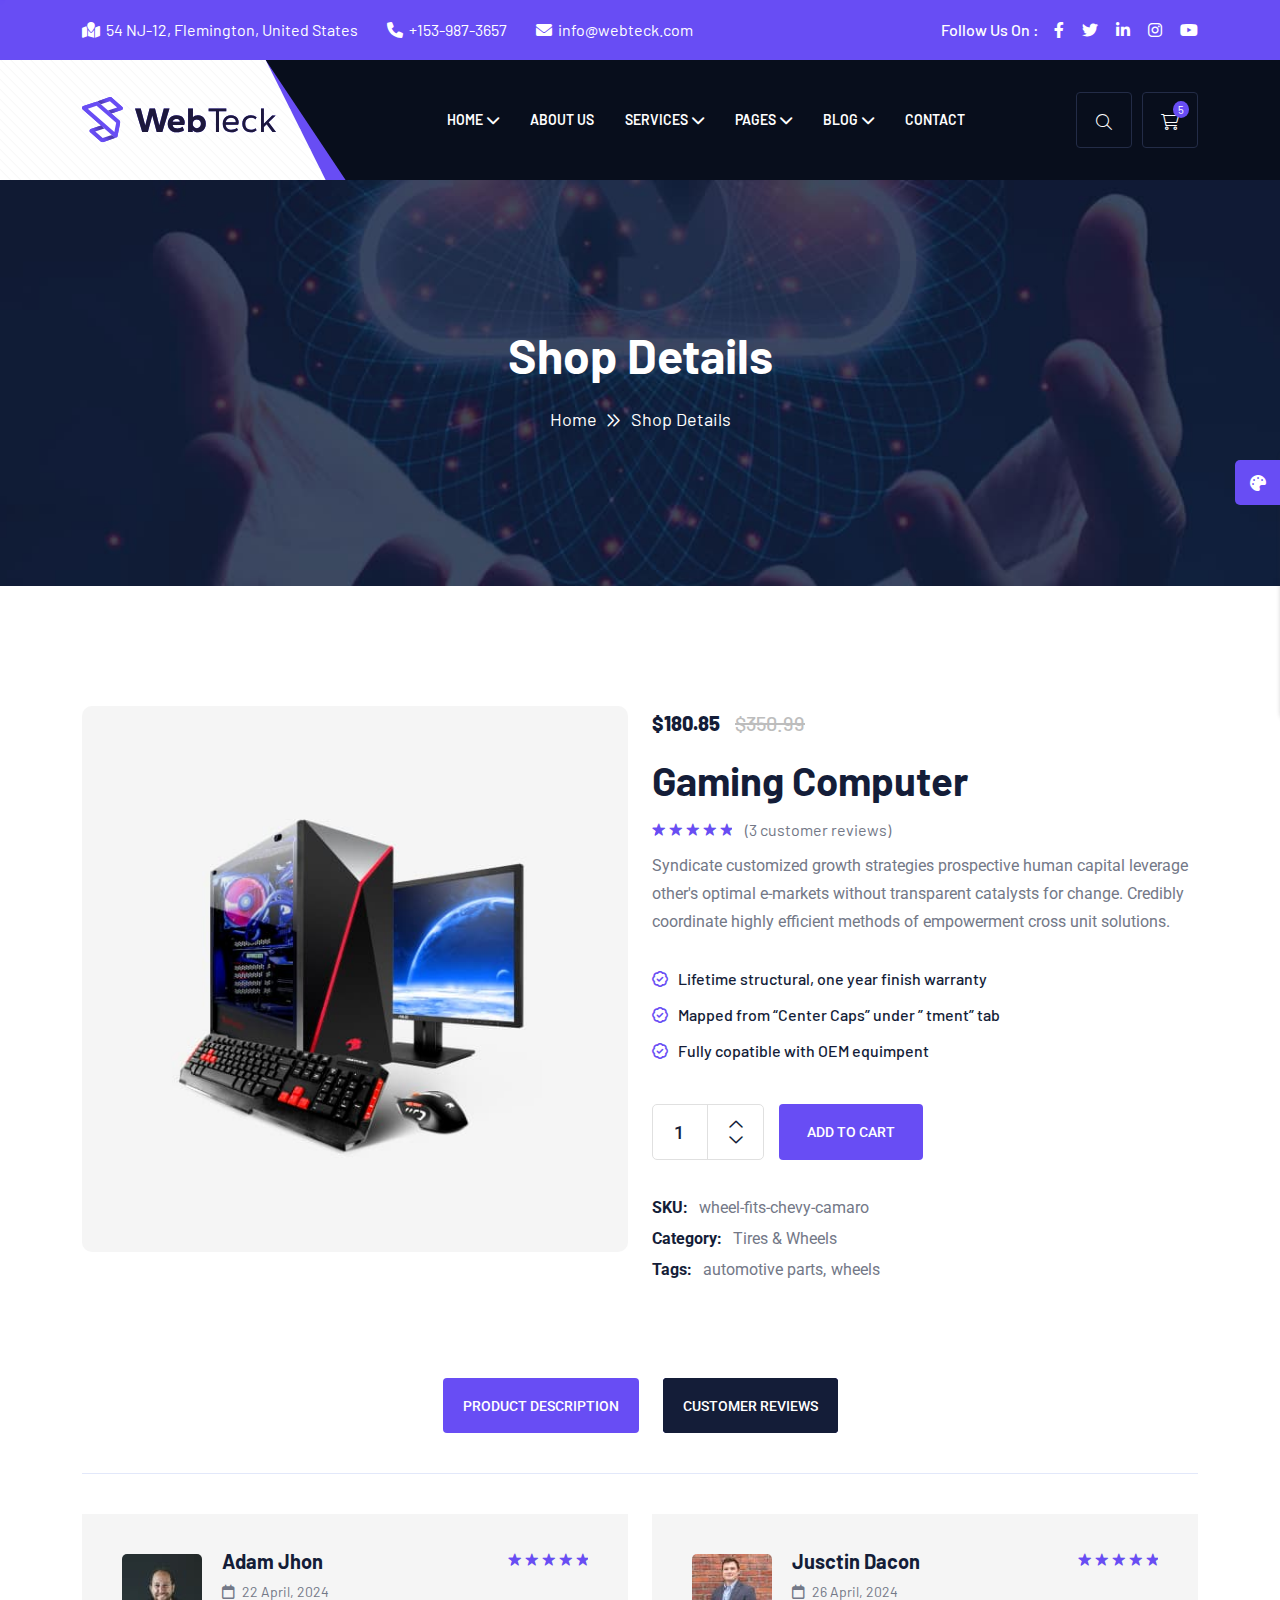
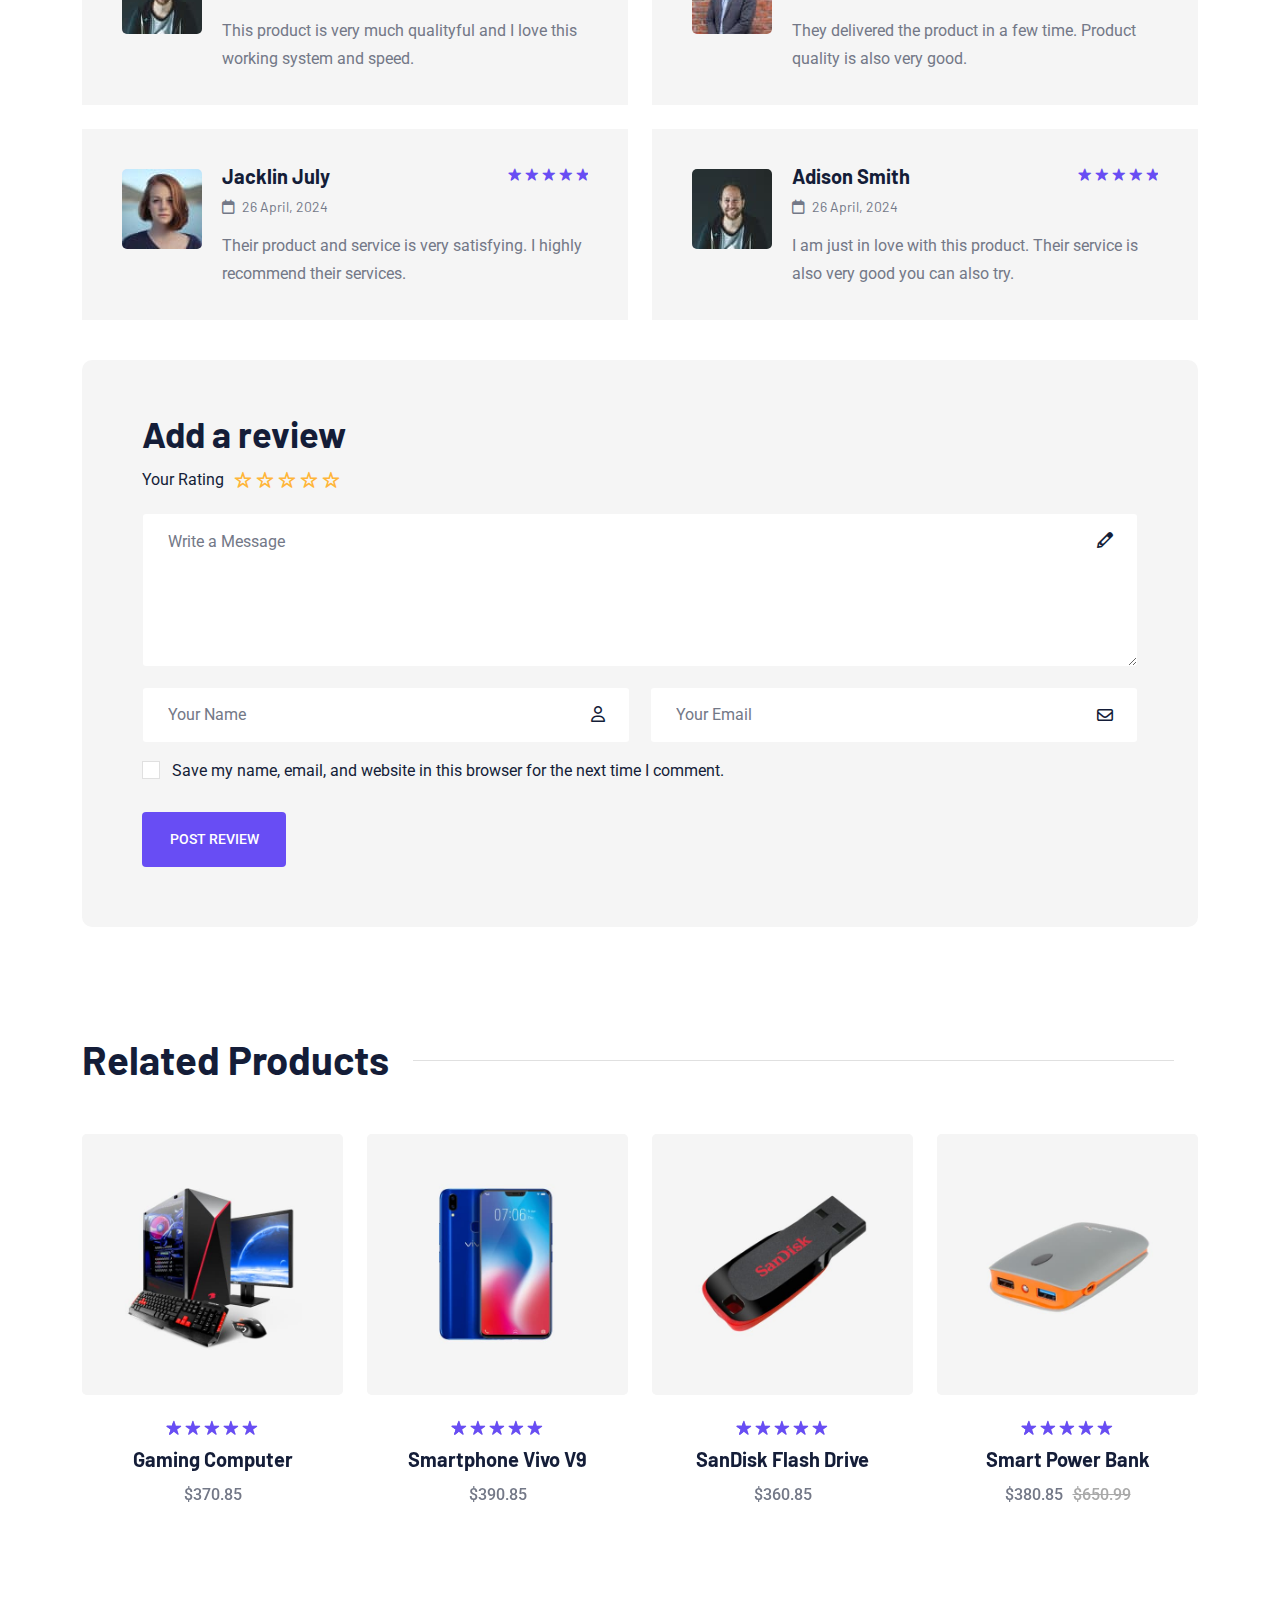
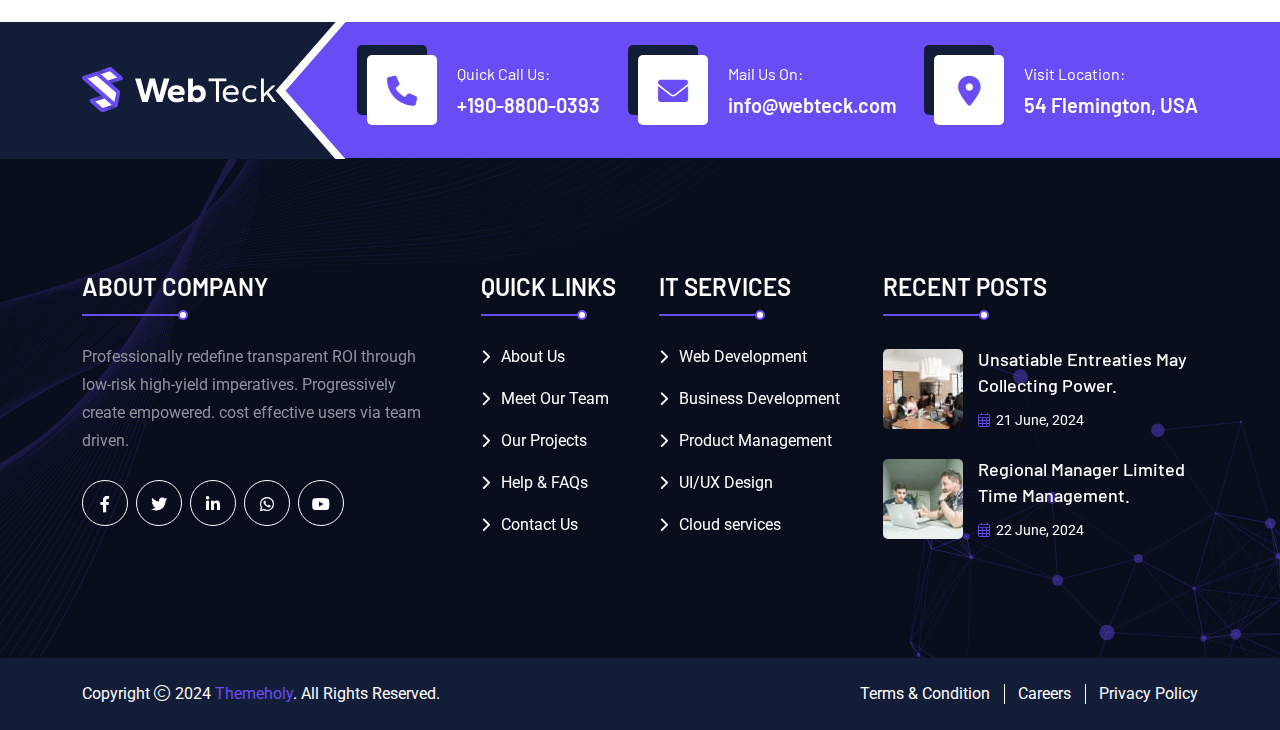
<file: demo/shop-details.html>
<!doctype html>
<html class="no-js" lang="zxx">
<!-- Mirrored from html.themeholy.com/webteck/demo/shop-details.html by HTTrack Website Copier/3.x [XR&CO'2014], Tue, 13 May 2025 11:41:42 GMT -->

<head>
    <meta charset="utf-8">
    <meta http-equiv="x-ua-compatible" content="ie=edge">
    <title>Webteck - Technology & IT Solutions HTML Template - Shop Details</title>
    <meta name="author" content="Themeholy">
    <meta name="description" content="Webteck - Technology & IT Solutions HTML Template">
    <meta name="keywords" content="Webteck - Technology & IT Solutions HTML Template">
    <meta name="robots" content="INDEX,FOLLOW">
    <meta name="viewport" content="width=device-width,initial-scale=1,shrink-to-fit=no">
    <link rel="apple-touch-icon" sizes="57x57" href="assets/img/favicons/apple-icon-57x57.png">
    <link rel="apple-touch-icon" sizes="60x60" href="assets/img/favicons/apple-icon-60x60.png">
    <link rel="apple-touch-icon" sizes="72x72" href="assets/img/favicons/apple-icon-72x72.png">
    <link rel="apple-touch-icon" sizes="76x76" href="assets/img/favicons/apple-icon-76x76.png">
    <link rel="apple-touch-icon" sizes="114x114" href="assets/img/favicons/apple-icon-114x114.png">
    <link rel="apple-touch-icon" sizes="120x120" href="assets/img/favicons/apple-icon-120x120.png">
    <link rel="apple-touch-icon" sizes="144x144" href="assets/img/favicons/apple-icon-144x144.png">
    <link rel="apple-touch-icon" sizes="152x152" href="assets/img/favicons/apple-icon-152x152.png">
    <link rel="apple-touch-icon" sizes="180x180" href="assets/img/favicons/apple-icon-180x180.png">
    <link rel="icon" type="image/png" sizes="192x192" href="assets/img/favicons/android-icon-192x192.png">
    <link rel="icon" type="image/png" sizes="32x32" href="assets/img/favicons/favicon-32x32.png">
    <link rel="icon" type="image/png" sizes="96x96" href="assets/img/favicons/favicon-96x96.png">
    <link rel="icon" type="image/png" sizes="16x16" href="assets/img/favicons/favicon-16x16.png">
    <link rel="manifest" href="assets/img/favicons/manifest.json">
    <meta name="msapplication-TileColor" content="#ffffff">
    <meta name="msapplication-TileImage" content="assets/img/favicons/ms-icon-144x144.png">
    <meta name="theme-color" content="#ffffff">
    <link rel="preconnect" href="https://fonts.googleapis.com/">
    <link rel="preconnect" href="https://fonts.gstatic.com/" crossorigin>
    <link
        href="https://fonts.googleapis.com/css2?family=Barlow:ital,wght@0,300;0,400;0,500;0,600;0,700;0,800;0,900;1,700&amp;family=Roboto:wght@300;400;500;700;900&amp;display=swap"
        rel="stylesheet">
    <link rel="stylesheet" href="assets/css/bootstrap.min.css">
    <link rel="stylesheet" href="assets/css/fontawesome.min.css">
    <link rel="stylesheet" href="assets/css/magnific-popup.min.css">
    <link rel="stylesheet" href="assets/css/swiper-bundle.min.css">
    <link rel="stylesheet" href="assets/css/style.css">
</head>

<body>
    <div class="cursor"></div>
    <div class="cursor2"></div>
    <div class="color-scheme-wrap active"><button class="switchIcon"><i class="fa-solid fa-palette"></i></button>
        <h4 class="color-scheme-wrap-title"><i class="far fa-palette me-2"></i>Style Swicher</h4>
        <div class="color-switch-btns"><button data-color="#3E66F3"><i class="fa-solid fa-droplet"></i></button> <button
                data-color="#684DF4"><i class="fa-solid fa-droplet"></i></button> <button data-color="#008080"><i
                    class="fa-solid fa-droplet"></i></button> <button data-color="#323F7C"><i
                    class="fa-solid fa-droplet"></i></button> <button data-color="#FC3737"><i
                    class="fa-solid fa-droplet"></i></button> <button data-color="#8a2be2"><i
                    class="fa-solid fa-droplet"></i></button></div><a href="https://themeforest.net/user/themeholy"
            class="th-btn text-center w-100"><i class="fa fa-shopping-cart me-2"></i> Purchase</a>
    </div>
    <div id="preloader" class="preloader"><button class="th-btn th-radius preloaderCls">Cancel Preloader</button>
        <div id="loader" class="th-preloader">
            <div class="animation-preloader">
                <div class="txt-loading"><span preloader-text="W" class="characters">W</span> <span preloader-text="E"
                        class="characters">E</span> <span preloader-text="B" class="characters">B</span> <span
                        preloader-text="T" class="characters">T</span> <span preloader-text="E"
                        class="characters">E</span> <span preloader-text="C" class="characters">C</span> <span
                        preloader-text="K" class="characters">K</span></div>
            </div>
        </div>
    </div>
    <div id="QuickView" class="white-popup mfp-hide">
        <div class="container bg-white">
            <div class="row gx-60">
                <div class="col-lg-6">
                    <div class="product-big-img">
                        <div class="img"><img src="assets/img/product/product_details_1_1.jpg" alt="Product Image">
                        </div>
                    </div>
                </div>
                <div class="col-lg-6 align-self-center">
                    <div class="product-about">
                        <p class="price">$180.85<del>$350.99</del></p>
                        <h2 class="product-title">Gaming Computer</h2>
                        <div class="product-rating">
                            <div class="star-rating" role="img" aria-label="Rated 5.00 out of 5"><span
                                    style="width:100%">Rated <strong class="rating">5.00</strong> out of 5 based on
                                    <span class="rating">1</span> customer rating</span></div><a
                                href="shop-details.html" class="woocommerce-review-link">(<span class="count">3</span>
                                customer reviews)</a>
                        </div>
                        <p class="text">Syndicate customized growth strategies prospective human capital leverage
                            other's optimal e-markets without transparent catalysts for change. Credibly coordinate
                            highly efficient methods of empowerment cross unit solutions.</p>
                        <div class="checklist">
                            <ul>
                                <li><i class="far fa-badge-check"></i> Lifetime structural, one year finish warranty
                                </li>
                                <li><i class="far fa-badge-check"></i> Mapped from “Center Caps” under ” tment” tab</li>
                                <li><i class="far fa-badge-check"></i> Fully copatible with OEM equimpent</li>
                            </ul>
                        </div>
                        <div class="actions">
                            <div class="quantity"><input type="number" class="qty-input" step="1" min="1" max="100"
                                    name="quantity" value="1" title="Qty"> <button class="quantity-plus qty-btn"><i
                                        class="far fa-chevron-up"></i></button> <button
                                    class="quantity-minus qty-btn"><i class="far fa-chevron-down"></i></button></div>
                            <button class="th-btn">Add to Cart</button>
                        </div>
                        <div class="product_meta"><span class="sku_wrapper">SKU: <span
                                    class="sku">wheel-fits-chevy-camaro</span></span> <span class="posted_in">Category:
                                <a href="shop.html" rel="tag">Tires & Wheels</a></span> <span>Tags: <a
                                    href="shop.html">automotive parts</a><a href="shop.html">wheels</a></span></div>
                    </div>
                </div>
            </div><button title="Close (Esc)" type="button" class="mfp-close">×</button>
        </div>
    </div>
    <div class="sidemenu-wrapper">
        <div class="sidemenu-content"><button class="closeButton sideMenuCls"><i class="far fa-times"></i></button>
            <div class="widget woocommerce widget_shopping_cart">
                <h3 class="widget_title">Shopping cart</h3>
                <div class="widget_shopping_cart_content">
                    <ul class="woocommerce-mini-cart cart_list product_list_widget">
                        <li class="woocommerce-mini-cart-item mini_cart_item"><a href="#"
                                class="remove remove_from_cart_button"><i class="far fa-times"></i></a> <a href="#"><img
                                    src="assets/img/product/product_thumb_1_1.jpg" alt="Cart Image">Gaming Computer</a>
                            <span class="quantity">1 × <span class="woocommerce-Price-amount amount"><span
                                        class="woocommerce-Price-currencySymbol">$</span>940.00</span></span></li>
                        <li class="woocommerce-mini-cart-item mini_cart_item"><a href="#"
                                class="remove remove_from_cart_button"><i class="far fa-times"></i></a> <a href="#"><img
                                    src="assets/img/product/product_thumb_1_2.jpg" alt="Cart Image">Smartphone Vivo
                                V9</a> <span class="quantity">1 × <span class="woocommerce-Price-amount amount"><span
                                        class="woocommerce-Price-currencySymbol">$</span>899.00</span></span></li>
                        <li class="woocommerce-mini-cart-item mini_cart_item"><a href="#"
                                class="remove remove_from_cart_button"><i class="far fa-times"></i></a> <a href="#"><img
                                    src="assets/img/product/product_thumb_1_3.jpg" alt="Cart Image">SanDisk Flash
                                Drive</a> <span class="quantity">1 × <span class="woocommerce-Price-amount amount"><span
                                        class="woocommerce-Price-currencySymbol">$</span>756.00</span></span></li>
                        <li class="woocommerce-mini-cart-item mini_cart_item"><a href="#"
                                class="remove remove_from_cart_button"><i class="far fa-times"></i></a> <a href="#"><img
                                    src="assets/img/product/product_thumb_1_4.jpg" alt="Cart Image">Smart Power Bank</a>
                            <span class="quantity">1 × <span class="woocommerce-Price-amount amount"><span
                                        class="woocommerce-Price-currencySymbol">$</span>723.00</span></span></li>
                        <li class="woocommerce-mini-cart-item mini_cart_item"><a href="#"
                                class="remove remove_from_cart_button"><i class="far fa-times"></i></a> <a href="#"><img
                                    src="assets/img/product/product_thumb_1_5.jpg" alt="Cart Image">Apple Smartwatch</a>
                            <span class="quantity">1 × <span class="woocommerce-Price-amount amount"><span
                                        class="woocommerce-Price-currencySymbol">$</span>1080.00</span></span></li>
                    </ul>
                    <p class="woocommerce-mini-cart__total total"><strong>Subtotal:</strong> <span
                            class="woocommerce-Price-amount amount"><span
                                class="woocommerce-Price-currencySymbol">$</span>4398.00</span></p>
                    <p class="woocommerce-mini-cart__buttons buttons btn-wrap"><a href="cart.html"
                            class="th-btn wc-forward">View cart</a> <a href="checkout.html"
                            class="th-btn checkout wc-forward">Checkout</a></p>
                </div>
            </div>
        </div>
    </div>
    <div class="popup-search-box d-none d-lg-block"><button class="searchClose"><i class="fal fa-times"></i></button>
        <form action="#"><input type="text" placeholder="What are you looking for?"> <button type="submit"><i
                    class="fal fa-search"></i></button></form>
    </div>
    <div class="th-menu-wrapper">
        <div class="th-menu-area text-center"><button class="th-menu-toggle"><i class="fal fa-times"></i></button>
            <div class="mobile-logo"><a class="icon-masking" href="index.html"><span data-mask-src="assets/img/logo.svg"
                        class="mask-icon"></span><img src="assets/img/logo.svg" alt="Webteck"></a></div>
            <div class="th-mobile-menu">
                <ul>
                    <li class="menu-item-has-children mega-menu-wrap"><a href="#">Home</a>
                        <ul class="mega-menu">
                            <li><a href="#">Multipage</a>
                                <ul>
                                    <li><a href="index.html">Digital Agency</a></li>
                                    <li><a href="home-web-development.html">Web Development</a></li>
                                    <li><a href="home-software-company.html">Software Company</a></li>
                                    <li><a href="home-software-company-2.html">Software Company Style 2</a></li>
                                    <li><a href="home-startup-company.html">Startup Company</a></li>
                                    <li><a href="home-it-solution.html">IT Solution</a></li>
                                    <li><a href="home-web-agency.html">Web Agency</a></li>
                                    <li><a href="home-startup.html">Home Startup</a></li>
                                    <li><a href="home-game-solution.html">Game Solution</a></li>
                                    <li><a href="home-sass-marketing.html">Sass Marketing</a></li>
                                    <li><a href="home-sass-landing.html">Sass Landing</a></li>
                                </ul>
                            </li>
                            <li><a href="#">Multipage</a>
                                <ul>
                                    <li><a href="home-sass-landing-2.html">Sass Landing Style 2</a></li>
                                    <li><a href="home-app-landing.html">App Landing</a></li>
                                    <li><a href="home-ai-technology.html">AI Technology</a></li>
                                    <li><a href="home-cyber-security.html">Cyber Security</a></li>
                                    <li><a href="home-cyber-security-2.html">Cyber Security Style 2</a></li>
                                    <li><a href="home-it-company.html">IT Company</a></li>
                                    <li><a href="home-digital-marking.html">Digital Marking</a></li>
                                    <li><a href="home-it-agency.html">IT Agency</a></li>
                                    <li><a href="home-crm.html">Home CRM</a></li>
                                    <li><a href="home-it-consulting.html">IT Consulting</a></li>
                                    <li><a href="home-help-desk.html">Home Help Desk</a></li>
                                </ul>
                            </li>
                            <li><a href="#">Onepage</a>
                                <ul>
                                    <li><a href="home-digital-agency-op.html">Digital Agency Onepage</a></li>
                                    <li><a href="home-web-development-op.html">Web Development Onepage</a></li>
                                    <li><a href="home-software-company-op.html">Software Company Onepage</a></li>
                                    <li><a href="home-software-company-2-op.html">Software Company Style 2 Onepage</a>
                                    </li>
                                    <li><a href="home-startup-company-op.html">Startup Company Onepage</a></li>
                                    <li><a href="home-it-solution-op.html">IT Solution Onepage</a></li>
                                    <li><a href="home-web-agency-op.html">Web Agency Onepage</a></li>
                                    <li><a href="home-startup-op.html">Home Startup Onepage</a></li>
                                    <li><a href="home-game-solution-op.html">Game Solution Onepage</a></li>
                                    <li><a href="home-sass-marketing-op.html">Sass Marketing Onepage</a></li>
                                    <li><a href="home-sass-landing-op.html">Sass Landing Onepage</a></li>
                                </ul>
                            </li>
                            <li><a href="#">Onepage</a>
                                <ul>
                                    <li><a href="home-sass-landing-2-op.html">Sass Landing Style 2 Onepage</a></li>
                                    <li><a href="home-app-landing-op.html">App Landing Onepage</a></li>
                                    <li><a href="home-ai-technology-op.html">AI Technology Onepage</a></li>
                                    <li><a href="home-cyber-security-op.html">Cyber Security Onepage</a></li>
                                    <li><a href="home-cyber-security-2-op.html">Cyber Security Style 2 Onepage</a></li>
                                    <li><a href="home-it-company-op.html">IT Company Onepage</a></li>
                                    <li><a href="home-digital-marking-op.html">Digital Marking Onepage</a></li>
                                    <li><a href="home-it-agency-op.html">IT Agency Onepage</a></li>
                                    <li><a href="home-crm-op.html">Home CRM Onepage</a></li>
                                    <li><a href="home-it-consulting-op.html">IT Consulting Onepage</a></li>
                                    <li><a href="home-help-desk-op.html">Home Help Desk</a></li>
                                </ul>
                            </li>
                        </ul>
                    </li>
                    <li><a href="about.html">About Us</a></li>
                    <li class="menu-item-has-children"><a href="#">Services</a>
                        <ul class="sub-menu">
                            <li><a href="service.html">Services</a></li>
                            <li><a href="service-details.html">Services Details</a></li>
                        </ul>
                    </li>
                    <li class="menu-item-has-children"><a href="#">Pages</a>
                        <ul class="sub-menu">
                            <li class="menu-item-has-children"><a href="#">Shop</a>
                                <ul class="sub-menu">
                                    <li><a href="shop.html">Shop</a></li>
                                    <li><a href="shop-details.html">Shop Details</a></li>
                                    <li><a href="cart.html">Cart Page</a></li>
                                    <li><a href="checkout.html">Checkout</a></li>
                                    <li><a href="wishlist.html">Wishlist</a></li>
                                </ul>
                            </li>
                            <li><a href="team.html">Team</a></li>
                            <li><a href="team-details.html">Team Details</a></li>
                            <li><a href="project.html">Project</a></li>
                            <li><a href="project-details.html">Project Details</a></li>
                            <li><a href="gallery.html">Gallery</a></li>
                            <li><a href="pricing.html">Pricing</a></li>
                            <li><a href="faq.html">Faq Page</a></li>
                            <li><a href="error.html">Error Page</a></li>
                        </ul>
                    </li>
                    <li class="menu-item-has-children"><a href="#">Blog</a>
                        <ul class="sub-menu">
                            <li><a href="blog.html">Blog</a></li>
                            <li><a href="blog-details.html">Blog Details</a></li>
                        </ul>
                    </li>
                    <li><a href="contact.html">Contact</a></li>
                </ul>
            </div>
        </div>
    </div>
    <header class="th-header header-layout1">
        <div class="header-top">
            <div class="container">
                <div class="row justify-content-center justify-content-lg-between align-items-center gy-2">
                    <div class="col-auto d-none d-lg-block">
                        <div class="header-links">
                            <ul>
                                <li><i class="fas fa-map-location"></i>54 NJ-12, Flemington, United States</li>
                                <li><i class="fas fa-phone"></i><a href="tel:+1539873657">+153-987-3657</a></li>
                                <li><i class="fas fa-envelope"></i><a
                                        href="mailto:info@webteck.com">info@webteck.com</a></li>
                            </ul>
                        </div>
                    </div>
                    <div class="col-auto">
                        <div class="header-social"><span class="social-title">Follow Us On : </span><a
                                href="https://www.facebook.com/"><i class="fab fa-facebook-f"></i></a> <a
                                href="https://www.twitter.com/"><i class="fab fa-twitter"></i></a> <a
                                href="https://www.linkedin.com/"><i class="fab fa-linkedin-in"></i></a> <a
                                href="https://www.instagram.com/"><i class="fab fa-instagram"></i></a> <a
                                href="https://www.youtube.com/"><i class="fab fa-youtube"></i></a></div>
                    </div>
                </div>
            </div>
        </div>
        <div class="sticky-wrapper">
            <div class="menu-area">
                <div class="container">
                    <div class="row align-items-center justify-content-between">
                        <div class="col-auto">
                            <div class="header-logo"><a class="icon-masking" href="index.html"><span
                                        data-mask-src="assets/img/logo.svg" class="mask-icon"></span><img
                                        src="assets/img/logo.svg" alt="Webteck"></a></div>
                        </div>
                        <div class="col-auto">
                            <nav class="main-menu d-none d-lg-inline-block">
                                <ul>
                                    <li class="menu-item-has-children mega-menu-wrap"><a href="#">Home</a>
                                        <ul class="mega-menu">
                                            <li><a href="#">Multipage</a>
                                                <ul>
                                                    <li><a href="index.html">Digital Agency</a></li>
                                                    <li><a href="home-web-development.html">Web Development</a></li>
                                                    <li><a href="home-software-company.html">Software Company</a></li>
                                                    <li><a href="home-software-company-2.html">Software Company Style
                                                            2</a></li>
                                                    <li><a href="home-startup-company.html">Startup Company</a></li>
                                                    <li><a href="home-it-solution.html">IT Solution</a></li>
                                                    <li><a href="home-web-agency.html">Web Agency</a></li>
                                                    <li><a href="home-startup.html">Home Startup</a></li>
                                                    <li><a href="home-game-solution.html">Game Solution</a></li>
                                                    <li><a href="home-sass-marketing.html">Sass Marketing</a></li>
                                                    <li><a href="home-sass-landing.html">Sass Landing</a></li>
                                                </ul>
                                            </li>
                                            <li><a href="#">Multipage</a>
                                                <ul>
                                                    <li><a href="home-sass-landing-2.html">Sass Landing Style 2</a></li>
                                                    <li><a href="home-app-landing.html">App Landing</a></li>
                                                    <li><a href="home-ai-technology.html">AI Technology</a></li>
                                                    <li><a href="home-cyber-security.html">Cyber Security</a></li>
                                                    <li><a href="home-cyber-security-2.html">Cyber Security Style 2</a>
                                                    </li>
                                                    <li><a href="home-it-company.html">IT Company</a></li>
                                                    <li><a href="home-digital-marking.html">Digital Marking</a></li>
                                                    <li><a href="home-it-agency.html">IT Agency</a></li>
                                                    <li><a href="home-crm.html">Home CRM</a></li>
                                                    <li><a href="home-it-consulting.html">IT Consulting</a></li>
                                                    <li><a href="home-help-desk.html">Home Help Desk</a></li>
                                                </ul>
                                            </li>
                                            <li><a href="#">Onepage</a>
                                                <ul>
                                                    <li><a href="home-digital-agency-op.html">Digital Agency Onepage</a>
                                                    </li>
                                                    <li><a href="home-web-development-op.html">Web Development
                                                            Onepage</a></li>
                                                    <li><a href="home-software-company-op.html">Software Company
                                                            Onepage</a></li>
                                                    <li><a href="home-software-company-2-op.html">Software Company Style
                                                            2 Onepage</a></li>
                                                    <li><a href="home-startup-company-op.html">Startup Company
                                                            Onepage</a></li>
                                                    <li><a href="home-it-solution-op.html">IT Solution Onepage</a></li>
                                                    <li><a href="home-web-agency-op.html">Web Agency Onepage</a></li>
                                                    <li><a href="home-startup-op.html">Home Startup Onepage</a></li>
                                                    <li><a href="home-game-solution-op.html">Game Solution Onepage</a>
                                                    </li>
                                                    <li><a href="home-sass-marketing-op.html">Sass Marketing Onepage</a>
                                                    </li>
                                                    <li><a href="home-sass-landing-op.html">Sass Landing Onepage</a>
                                                    </li>
                                                </ul>
                                            </li>
                                            <li><a href="#">Onepage</a>
                                                <ul>
                                                    <li><a href="home-sass-landing-2-op.html">Sass Landing Style 2
                                                            Onepage</a></li>
                                                    <li><a href="home-app-landing-op.html">App Landing Onepage</a></li>
                                                    <li><a href="home-ai-technology-op.html">AI Technology Onepage</a>
                                                    </li>
                                                    <li><a href="home-cyber-security-op.html">Cyber Security Onepage</a>
                                                    </li>
                                                    <li><a href="home-cyber-security-2-op.html">Cyber Security Style 2
                                                            Onepage</a></li>
                                                    <li><a href="home-it-company-op.html">IT Company Onepage</a></li>
                                                    <li><a href="home-digital-marking-op.html">Digital Marking
                                                            Onepage</a></li>
                                                    <li><a href="home-it-agency-op.html">IT Agency Onepage</a></li>
                                                    <li><a href="home-crm-op.html">Home CRM Onepage</a></li>
                                                    <li><a href="home-it-consulting-op.html">IT Consulting Onepage</a>
                                                    </li>
                                                    <li><a href="home-help-desk-op.html">Home Help Desk</a></li>
                                                </ul>
                                            </li>
                                        </ul>
                                    </li>
                                    <li><a href="about.html">About Us</a></li>
                                    <li class="menu-item-has-children"><a href="#">Services</a>
                                        <ul class="sub-menu">
                                            <li><a href="service.html">Services</a></li>
                                            <li><a href="service-details.html">Services Details</a></li>
                                        </ul>
                                    </li>
                                    <li class="menu-item-has-children"><a href="#">Pages</a>
                                        <ul class="sub-menu">
                                            <li class="menu-item-has-children"><a href="#">Shop</a>
                                                <ul class="sub-menu">
                                                    <li><a href="shop.html">Shop</a></li>
                                                    <li><a href="shop-details.html">Shop Details</a></li>
                                                    <li><a href="cart.html">Cart Page</a></li>
                                                    <li><a href="checkout.html">Checkout</a></li>
                                                    <li><a href="wishlist.html">Wishlist</a></li>
                                                </ul>
                                            </li>
                                            <li><a href="team.html">Team</a></li>
                                            <li><a href="team-details.html">Team Details</a></li>
                                            <li><a href="project.html">Project</a></li>
                                            <li><a href="project-details.html">Project Details</a></li>
                                            <li><a href="gallery.html">Gallery</a></li>
                                            <li><a href="pricing.html">Pricing</a></li>
                                            <li><a href="faq.html">Faq Page</a></li>
                                            <li><a href="error.html">Error Page</a></li>
                                        </ul>
                                    </li>
                                    <li class="menu-item-has-children"><a href="#">Blog</a>
                                        <ul class="sub-menu">
                                            <li><a href="blog.html">Blog</a></li>
                                            <li><a href="blog-details.html">Blog Details</a></li>
                                        </ul>
                                    </li>
                                    <li><a href="contact.html">Contact</a></li>
                                </ul>
                            </nav>
                            <div class="header-button"><button type="button"
                                    class="icon-btn sideMenuToggler d-inline-block d-lg-none"><i
                                        class="fal fa-shopping-cart"></i> <span class="badge">5</span></button> <button
                                    type="button" class="th-menu-toggle d-inline-block d-lg-none"><i
                                        class="far fa-bars"></i></button></div>
                        </div>
                        <div class="col-auto d-none d-lg-block">
                            <div class="header-button"><button type="button" class="icon-btn searchBoxToggler"><i
                                        class="fal fa-search"></i></button> <button type="button"
                                    class="icon-btn sideMenuToggler"><i class="fal fa-shopping-cart"></i> <span
                                        class="badge">5</span></button> <a href="contact.html"
                                    class="th-btn style3 shadow-none">Make Appointment<i
                                        class="fas fa-arrow-right ms-1"></i></a></div>
                        </div>
                    </div>
                </div>
                <div class="logo-bg"></div>
            </div>
        </div>
    </header>
    <div class="breadcumb-wrapper" data-bg-src="assets/img/bg/breadcumb-bg.jpg">
        <div class="container">
            <div class="breadcumb-content">
                <h1 class="breadcumb-title">Shop Details</h1>
                <ul class="breadcumb-menu">
                    <li><a href="index.html">Home</a></li>
                    <li>Shop Details</li>
                </ul>
            </div>
        </div>
    </div>
    <section class="product-details space-top space-extra-bottom">
        <div class="container">
            <div class="row gx-60">
                <div class="col-lg-6">
                    <div class="product-big-img">
                        <div class="img"><img src="assets/img/product/product_details_1_1.jpg" alt="Product Image">
                        </div>
                    </div>
                </div>
                <div class="col-lg-6 align-self-center">
                    <div class="product-about">
                        <p class="price">$180.85<del>$350.99</del></p>
                        <h2 class="product-title">Gaming Computer</h2>
                        <div class="product-rating">
                            <div class="star-rating" role="img" aria-label="Rated 5.00 out of 5"><span
                                    style="width:100%">Rated <strong class="rating">5.00</strong> out of 5 based on
                                    <span class="rating">1</span> customer rating</span></div><a
                                href="shop-details.html" class="woocommerce-review-link">(<span class="count">3</span>
                                customer reviews)</a>
                        </div>
                        <p class="text">Syndicate customized growth strategies prospective human capital leverage
                            other's optimal e-markets without transparent catalysts for change. Credibly coordinate
                            highly efficient methods of empowerment cross unit solutions.</p>
                        <div class="checklist">
                            <ul>
                                <li><i class="far fa-badge-check"></i> Lifetime structural, one year finish warranty
                                </li>
                                <li><i class="far fa-badge-check"></i> Mapped from “Center Caps” under ” tment” tab</li>
                                <li><i class="far fa-badge-check"></i> Fully copatible with OEM equimpent</li>
                            </ul>
                        </div>
                        <div class="actions">
                            <div class="quantity"><input type="number" class="qty-input" step="1" min="1" max="100"
                                    name="quantity" value="1" title="Qty"> <button class="quantity-plus qty-btn"><i
                                        class="far fa-chevron-up"></i></button> <button
                                    class="quantity-minus qty-btn"><i class="far fa-chevron-down"></i></button></div>
                            <button class="th-btn">Add to Cart</button>
                        </div>
                        <div class="product_meta"><span class="sku_wrapper">SKU: <span
                                    class="sku">wheel-fits-chevy-camaro</span></span> <span class="posted_in">Category:
                                <a href="shop.html" rel="tag">Tires & Wheels</a></span> <span>Tags: <a
                                    href="shop.html">automotive parts</a><a href="shop.html">wheels</a></span></div>
                    </div>
                </div>
            </div>
            <ul class="nav product-tab-style1" id="productTab" role="tablist">
                <li class="nav-item" role="presentation"><a class="nav-link th-btn" id="description-tab"
                        data-bs-toggle="tab" href="#description" role="tab" aria-controls="description"
                        aria-selected="false">Product Description</a></li>
                <li class="nav-item" role="presentation"><a class="nav-link th-btn active" id="reviews-tab"
                        data-bs-toggle="tab" href="#reviews" role="tab" aria-controls="reviews"
                        aria-selected="true">Customer Reviews</a></li>
            </ul>
            <div class="tab-content" id="productTabContent">
                <div class="tab-pane fade" id="description" role="tabpanel" aria-labelledby="description-tab">
                    <p>Conveniently build adaptive users with front-end human capital. Appropriately unleash team
                        building technology for goal-oriented paradigms. Dynamically generate interoperable e-business
                        vis-a-visgoal-oriented value. Completely pursue fully tested content whereas multifunctional
                        core competencies. Progressively scale team driven process improvements before premier
                        functionalities. Holisticly cultivate intermandated methodologies rather than virtual
                        technology. Monotonectally target interactive synergy without process-centric e-market.
                        Holisticly pursu enterprise-wide leadership skills for enterprise leadership. Collaboratively
                        underwhelm standardized expertise after effective bandwidth. Conveniently productivate holistic
                        collaboration and idea-sharing rather than granular strategic theme areas.</p>
                    <p>Enthusiastically aggregate ethical systems for standardized mindshare. Energistically target
                        resource maximizing leadership skills without backward-compatible action items. Credibly impact
                        alternative expertise vis-a-vis economically sound results. Dynamically synergize empowered
                        benefits through functional partnerships. Authoritatively empower prospective infomediaries for
                        interactive content. Synergistically embrace 2.0 paradigms through professional intellectual
                        capital. Interactively strategize parallel growth strategies without out-of-the-box web
                        services. Assertively reinvent installed base.</p>
                </div>
                <div class="tab-pane fade show active" id="reviews" role="tabpanel" aria-labelledby="reviews-tab">
                    <div class="woocommerce-Reviews">
                        <div class="th-comments-wrap">
                            <ul class="comment-list">
                                <li class="review th-comment-item">
                                    <div class="th-post-comment">
                                        <div class="comment-avater"><img src="assets/img/blog/comment-author-1.jpg"
                                                alt="Comment Author"></div>
                                        <div class="comment-content">
                                            <h4 class="name">Adam Jhon</h4><span class="commented-on"><i
                                                    class="far fa-calendar"></i>22 April, 2024</span>
                                            <div class="star-rating" role="img" aria-label="Rated 5.00 out of 5"><span
                                                    style="width:100%">Rated <strong class="rating">5.00</strong> out of
                                                    5 based on <span class="rating">1</span> customer rating</span>
                                            </div>
                                            <p class="text">This product is very much qualityful and I love this working
                                                system and speed.</p>
                                        </div>
                                    </div>
                                </li>
                                <li class="review th-comment-item">
                                    <div class="th-post-comment">
                                        <div class="comment-avater"><img src="assets/img/blog/comment-author-2.jpg"
                                                alt="Comment Author"></div>
                                        <div class="comment-content">
                                            <h4 class="name">Jusctin Dacon</h4><span class="commented-on"><i
                                                    class="far fa-calendar"></i>26 April, 2024</span>
                                            <div class="star-rating" role="img" aria-label="Rated 5.00 out of 5"><span
                                                    style="width:100%">Rated <strong class="rating">5.00</strong> out of
                                                    5 based on <span class="rating">1</span> customer rating</span>
                                            </div>
                                            <p class="text">They delivered the product in a few time. Product quality is
                                                also very good.</p>
                                        </div>
                                    </div>
                                </li>
                                <li class="review th-comment-item">
                                    <div class="th-post-comment">
                                        <div class="comment-avater"><img src="assets/img/blog/comment-author-3.jpg"
                                                alt="Comment Author"></div>
                                        <div class="comment-content">
                                            <h4 class="name">Jacklin July</h4><span class="commented-on"><i
                                                    class="far fa-calendar"></i>26 April, 2024</span>
                                            <div class="star-rating" role="img" aria-label="Rated 5.00 out of 5"><span
                                                    style="width:100%">Rated <strong class="rating">5.00</strong> out of
                                                    5 based on <span class="rating">1</span> customer rating</span>
                                            </div>
                                            <p class="text">Their product and service is very satisfying. I highly
                                                recommend their services.</p>
                                        </div>
                                    </div>
                                </li>
                                <li class="review th-comment-item">
                                    <div class="th-post-comment">
                                        <div class="comment-avater"><img src="assets/img/blog/comment-author-1.jpg"
                                                alt="Comment Author"></div>
                                        <div class="comment-content">
                                            <h4 class="name">Adison Smith</h4><span class="commented-on"><i
                                                    class="far fa-calendar"></i>26 April, 2024</span>
                                            <div class="star-rating" role="img" aria-label="Rated 5.00 out of 5"><span
                                                    style="width:100%">Rated <strong class="rating">5.00</strong> out of
                                                    5 based on <span class="rating">1</span> customer rating</span>
                                            </div>
                                            <p class="text">I am just in love with this product. Their service is also
                                                very good you can also try.</p>
                                        </div>
                                    </div>
                                </li>
                            </ul>
                        </div>
                        <div class="th-comment-form">
                            <div class="form-title">
                                <h3 class="blog-inner-title">Add a review</h3>
                            </div>
                            <div class="row">
                                <div class="form-group rating-select d-flex align-items-center"><label>Your
                                        Rating</label>
                                    <p class="stars"><span><a class="star-1" href="#">1</a> <a class="star-2"
                                                href="#">2</a> <a class="star-3" href="#">3</a> <a class="star-4"
                                                href="#">4</a> <a class="star-5" href="#">5</a></span></p>
                                </div>
                                <div class="col-12 form-group"><textarea placeholder="Write a Message"
                                        class="form-control"></textarea> <i class="text-title far fa-pencil-alt"></i>
                                </div>
                                <div class="col-md-6 form-group"><input type="text" placeholder="Your Name"
                                        class="form-control"> <i class="text-title far fa-user"></i></div>
                                <div class="col-md-6 form-group"><input type="text" placeholder="Your Email"
                                        class="form-control"> <i class="text-title far fa-envelope"></i></div>
                                <div class="col-12 form-group"><input id="reviewcheck" name="reviewcheck"
                                        type="checkbox"> <label for="reviewcheck">Save my name, email, and website in
                                        this browser for the next time I comment.<span class="checkmark"></span></label>
                                </div>
                                <div class="col-12 form-group mb-0"><button class="th-btn">Post Review</button></div>
                            </div>
                        </div>
                    </div>
                </div>
            </div>
            <div class="space-extra-top mb-30">
                <div class="row justify-content-between align-items-center">
                    <div class="col-md-auto">
                        <h2 class="sec-title text-center">Related Products</h2>
                    </div>
                    <div class="col-md d-none d-sm-block">
                        <hr class="title-line">
                    </div>
                    <div class="col-md-auto d-none d-md-block">
                        <div class="sec-btn">
                            <div class="icon-box"><button data-slider-prev="#productSlider1"
                                    class="slider-arrow default"><i class="far fa-arrow-left"></i></button> <button
                                    data-slider-next="#productSlider1" class="slider-arrow default"><i
                                        class="far fa-arrow-right"></i></button></div>
                        </div>
                    </div>
                </div>
                <div class="swiper th-slider has-shadow" id="productSlider1"
                    data-slider-options='{"breakpoints":{"0":{"slidesPerView":1},"576":{"slidesPerView":"2"},"768":{"slidesPerView":"2"},"992":{"slidesPerView":"3"},"1200":{"slidesPerView":"4"}}}'>
                    <div class="swiper-wrapper">
                        <div class="swiper-slide">
                            <div class="th-product product-grid">
                                <div class="product-img"><img src="assets/img/product/product_1_1.jpg"
                                        alt="Product Image">
                                    <div class="actions"><a href="#QuickView" class="icon-btn popup-content"><i
                                                class="far fa-eye"></i></a> <a href="cart.html" class="icon-btn"><i
                                                class="far fa-cart-plus"></i></a> <a href="wishlist.html"
                                            class="icon-btn"><i class="far fa-heart"></i></a></div>
                                </div>
                                <div class="product-content">
                                    <div class="star-rating" role="img" aria-label="Rated 5.00 out of 5"><span>Rated
                                            <strong class="rating">5.00</strong> out of 5 based on <span
                                                class="rating">1</span> customer rating</span></div>
                                    <h3 class="product-title"><a href="shop-details.html">Gaming Computer</a></h3><span
                                        class="price">$370.85</span>
                                </div>
                            </div>
                        </div>
                        <div class="swiper-slide">
                            <div class="th-product product-grid">
                                <div class="product-img"><img src="assets/img/product/product_1_2.jpg"
                                        alt="Product Image">
                                    <div class="actions"><a href="#QuickView" class="icon-btn popup-content"><i
                                                class="far fa-eye"></i></a> <a href="cart.html" class="icon-btn"><i
                                                class="far fa-cart-plus"></i></a> <a href="wishlist.html"
                                            class="icon-btn"><i class="far fa-heart"></i></a></div>
                                </div>
                                <div class="product-content">
                                    <div class="star-rating" role="img" aria-label="Rated 5.00 out of 5"><span>Rated
                                            <strong class="rating">5.00</strong> out of 5 based on <span
                                                class="rating">1</span> customer rating</span></div>
                                    <h3 class="product-title"><a href="shop-details.html">Smartphone Vivo V9</a></h3>
                                    <span class="price">$390.85</span>
                                </div>
                            </div>
                        </div>
                        <div class="swiper-slide">
                            <div class="th-product product-grid">
                                <div class="product-img"><img src="assets/img/product/product_1_3.jpg"
                                        alt="Product Image">
                                    <div class="actions"><a href="#QuickView" class="icon-btn popup-content"><i
                                                class="far fa-eye"></i></a> <a href="cart.html" class="icon-btn"><i
                                                class="far fa-cart-plus"></i></a> <a href="wishlist.html"
                                            class="icon-btn"><i class="far fa-heart"></i></a></div>
                                </div>
                                <div class="product-content">
                                    <div class="star-rating" role="img" aria-label="Rated 5.00 out of 5"><span>Rated
                                            <strong class="rating">5.00</strong> out of 5 based on <span
                                                class="rating">1</span> customer rating</span></div>
                                    <h3 class="product-title"><a href="shop-details.html">SanDisk Flash Drive</a></h3>
                                    <span class="price">$360.85</span>
                                </div>
                            </div>
                        </div>
                        <div class="swiper-slide">
                            <div class="th-product product-grid">
                                <div class="product-img"><img src="assets/img/product/product_1_4.jpg"
                                        alt="Product Image">
                                    <div class="actions"><a href="#QuickView" class="icon-btn popup-content"><i
                                                class="far fa-eye"></i></a> <a href="cart.html" class="icon-btn"><i
                                                class="far fa-cart-plus"></i></a> <a href="wishlist.html"
                                            class="icon-btn"><i class="far fa-heart"></i></a></div>
                                </div>
                                <div class="product-content">
                                    <div class="star-rating" role="img" aria-label="Rated 5.00 out of 5"><span>Rated
                                            <strong class="rating">5.00</strong> out of 5 based on <span
                                                class="rating">1</span> customer rating</span></div>
                                    <h3 class="product-title"><a href="shop-details.html">Smart Power Bank</a></h3><span
                                        class="price">$380.85<del>$650.99</del></span>
                                </div>
                            </div>
                        </div>
                        <div class="swiper-slide">
                            <div class="th-product product-grid">
                                <div class="product-img"><img src="assets/img/product/product_1_5.jpg"
                                        alt="Product Image">
                                    <div class="actions"><a href="#QuickView" class="icon-btn popup-content"><i
                                                class="far fa-eye"></i></a> <a href="cart.html" class="icon-btn"><i
                                                class="far fa-cart-plus"></i></a> <a href="wishlist.html"
                                            class="icon-btn"><i class="far fa-heart"></i></a></div>
                                </div>
                                <div class="product-content">
                                    <div class="star-rating" role="img" aria-label="Rated 5.00 out of 5"><span>Rated
                                            <strong class="rating">5.00</strong> out of 5 based on <span
                                                class="rating">1</span> customer rating</span></div>
                                    <h3 class="product-title"><a href="shop-details.html">Apple Smartwatch</a></h3><span
                                        class="price">$320.85</span>
                                </div>
                            </div>
                        </div>
                        <div class="swiper-slide">
                            <div class="th-product product-grid">
                                <div class="product-img"><img src="assets/img/product/product_1_6.jpg"
                                        alt="Product Image">
                                    <div class="actions"><a href="#QuickView" class="icon-btn popup-content"><i
                                                class="far fa-eye"></i></a> <a href="cart.html" class="icon-btn"><i
                                                class="far fa-cart-plus"></i></a> <a href="wishlist.html"
                                            class="icon-btn"><i class="far fa-heart"></i></a></div>
                                </div>
                                <div class="product-content">
                                    <div class="star-rating" role="img" aria-label="Rated 5.00 out of 5"><span>Rated
                                            <strong class="rating">5.00</strong> out of 5 based on <span
                                                class="rating">1</span> customer rating</span></div>
                                    <h3 class="product-title"><a href="shop-details.html">Computer Gamer Mouse</a></h3>
                                    <span class="price">$300.85</span>
                                </div>
                            </div>
                        </div>
                        <div class="swiper-slide">
                            <div class="th-product product-grid">
                                <div class="product-img"><img src="assets/img/product/product_1_7.jpg"
                                        alt="Product Image">
                                    <div class="actions"><a href="#QuickView" class="icon-btn popup-content"><i
                                                class="far fa-eye"></i></a> <a href="cart.html" class="icon-btn"><i
                                                class="far fa-cart-plus"></i></a> <a href="wishlist.html"
                                            class="icon-btn"><i class="far fa-heart"></i></a></div>
                                </div>
                                <div class="product-content">
                                    <div class="star-rating" role="img" aria-label="Rated 5.00 out of 5"><span>Rated
                                            <strong class="rating">5.00</strong> out of 5 based on <span
                                                class="rating">1</span> customer rating</span></div>
                                    <h3 class="product-title"><a href="shop-details.html">Bluetooth Loudspeaker</a></h3>
                                    <span class="price">$320.85</span>
                                </div>
                            </div>
                        </div>
                        <div class="swiper-slide">
                            <div class="th-product product-grid">
                                <div class="product-img"><img src="assets/img/product/product_1_8.jpg"
                                        alt="Product Image">
                                    <div class="actions"><a href="#QuickView" class="icon-btn popup-content"><i
                                                class="far fa-eye"></i></a> <a href="cart.html" class="icon-btn"><i
                                                class="far fa-cart-plus"></i></a> <a href="wishlist.html"
                                            class="icon-btn"><i class="far fa-heart"></i></a></div>
                                </div>
                                <div class="product-content">
                                    <div class="star-rating" role="img" aria-label="Rated 5.00 out of 5"><span>Rated
                                            <strong class="rating">5.00</strong> out of 5 based on <span
                                                class="rating">1</span> customer rating</span></div>
                                    <h3 class="product-title"><a href="shop-details.html">G-Technology G-Drive</a></h3>
                                    <span class="price">$300.85</span>
                                </div>
                            </div>
                        </div>
                    </div>
                </div>
                <div class="d-block d-md-none mt-40 text-center">
                    <div class="icon-box"><button data-slider-prev="#productSlider1" class="slider-arrow default"><i
                                class="far fa-arrow-left"></i></button> <button data-slider-next="#productSlider1"
                            class="slider-arrow default"><i class="far fa-arrow-right"></i></button></div>
                </div>
            </div>
        </div>
    </section>
    <footer class="footer-wrapper footer-layout1">
        <div class="footer-top">
            <div class="logo-bg"></div>
            <div class="container">
                <div class="row align-items-center">
                    <div class="col-xl-3">
                        <div class="footer-logo"><a class="icon-masking" href="index.html"><span
                                    data-mask-src="assets/img/logo-white.svg" class="mask-icon"></span><img
                                    src="assets/img/logo-white.svg" alt="Webteck"></a></div>
                    </div>
                    <div class="col-xl-9">
                        <div class="footer-contact-wrap">
                            <div class="footer-contact">
                                <div class="footer-contact_icon"><i class="fas fa-phone"></i></div>
                                <div class="media-body"><span class="footer-contact_text">Quick Call Us:</span> <a
                                        href="tel:+19088000393" class="footer-contact_link">+190-8800-0393</a></div>
                            </div>
                            <div class="footer-contact">
                                <div class="footer-contact_icon"><i class="fas fa-envelope"></i></div>
                                <div class="media-body"><span class="footer-contact_text">Mail Us On:</span> <a
                                        href="mailto:info@webteck.com" class="footer-contact_link">info@webteck.com</a>
                                </div>
                            </div>
                            <div class="footer-contact">
                                <div class="footer-contact_icon"><i class="fas fa-location-dot"></i></div>
                                <div class="media-body"><span class="footer-contact_text">Visit Location:</span> <a
                                        href="https://www.google.com/maps" class="footer-contact_link">54 Flemington,
                                        USA</a></div>
                            </div>
                        </div>
                    </div>
                </div>
            </div>
        </div>
        <div class="widget-area">
            <div class="container">
                <div class="row justify-content-between">
                    <div class="col-md-6 col-xxl-3 col-xl-4">
                        <div class="widget footer-widget">
                            <h3 class="widget_title">About Company</h3>
                            <div class="th-widget-about">
                                <p class="about-text">Professionally redefine transparent ROI through low-risk
                                    high-yield imperatives. Progressively create empowered. cost effective users via
                                    team driven.</p>
                                <div class="th-social"><a href="https://www.facebook.com/"><i
                                            class="fab fa-facebook-f"></i></a> <a href="https://www.twitter.com/"><i
                                            class="fab fa-twitter"></i></a> <a href="https://www.linkedin.com/"><i
                                            class="fab fa-linkedin-in"></i></a> <a href="https://www.whatsapp.com/"><i
                                            class="fab fa-whatsapp"></i></a> <a href="https://www.youtube.com/"><i
                                            class="fab fa-youtube"></i></a></div>
                            </div>
                        </div>
                    </div>
                    <div class="col-md-6 col-xl-auto">
                        <div class="widget widget_nav_menu footer-widget">
                            <h3 class="widget_title">Quick Links</h3>
                            <div class="menu-all-pages-container">
                                <ul class="menu">
                                    <li><a href="about.html">About Us</a></li>
                                    <li><a href="team.html">Meet Our Team</a></li>
                                    <li><a href="project.html">Our Projects</a></li>
                                    <li><a href="faq.html">Help & FAQs</a></li>
                                    <li><a href="contact.html">Contact Us</a></li>
                                </ul>
                            </div>
                        </div>
                    </div>
                    <div class="col-md-6 col-xl-auto">
                        <div class="widget widget_nav_menu footer-widget">
                            <h3 class="widget_title">IT SERVICES</h3>
                            <div class="menu-all-pages-container">
                                <ul class="menu">
                                    <li><a href="service-details.html">Web Development</a></li>
                                    <li><a href="service-details.html">Business Development</a></li>
                                    <li><a href="service-details.html">Product Management</a></li>
                                    <li><a href="service-details.html">UI/UX Design</a></li>
                                    <li><a href="service-details.html">Cloud services</a></li>
                                </ul>
                            </div>
                        </div>
                    </div>
                    <div class="col-md-6 col-xl-auto">
                        <div class="widget footer-widget">
                            <h3 class="widget_title">Recent Posts</h3>
                            <div class="recent-post-wrap">
                                <div class="recent-post">
                                    <div class="media-img"><a href="blog-details.html"><img
                                                src="assets/img/blog/recent-post-2-1.jpg" alt="Blog Image"></a></div>
                                    <div class="media-body">
                                        <h4 class="post-title"><a class="text-inherit"
                                                href="blog-details.html">Unsatiable entreaties may collecting Power.</a>
                                        </h4>
                                        <div class="recent-post-meta"><a href="blog.html"><i
                                                    class="fal fa-calendar-days"></i>21 June, 2024</a></div>
                                    </div>
                                </div>
                                <div class="recent-post">
                                    <div class="media-img"><a href="blog-details.html"><img
                                                src="assets/img/blog/recent-post-2-2.jpg" alt="Blog Image"></a></div>
                                    <div class="media-body">
                                        <h4 class="post-title"><a class="text-inherit" href="blog-details.html">Regional
                                                Manager limited time management.</a></h4>
                                        <div class="recent-post-meta"><a href="blog.html"><i
                                                    class="fal fa-calendar-days"></i>22 June, 2024</a></div>
                                    </div>
                                </div>
                            </div>
                        </div>
                    </div>
                </div>
            </div>
        </div>
        <div class="copyright-wrap bg-title">
            <div class="container">
                <div class="row justify-content-between align-items-center">
                    <div class="col-lg-6">
                        <p class="copyright-text">Copyright <i class="fal fa-copyright"></i> 2024 <a
                                href="https://themeforest.net/user/themeholy">Themeholy</a>. All Rights Reserved.</p>
                    </div>
                    <div class="col-lg-6 text-end d-none d-lg-block">
                        <div class="footer-links">
                            <ul>
                                <li><a href="about.html">Terms & Condition</a></li>
                                <li><a href="about.html">Careers</a></li>
                                <li><a href="about.html">Privacy Policy</a></li>
                            </ul>
                        </div>
                    </div>
                </div>
            </div>
        </div>
        <div class="shape-left"><img src="assets/img/shape/footer_shape_2.svg" alt="shape"></div>
        <div class="shape-right">
            <div class="particle-1" id="particle-5"></div>
        </div>
    </footer>
    <div class="scroll-top"><svg class="progress-circle svg-content" width="100%" height="100%" viewBox="-1 -1 102 102">
            <path d="M50,1 a49,49 0 0,1 0,98 a49,49 0 0,1 0,-98"
                style="transition: stroke-dashoffset 10ms linear 0s; stroke-dasharray: 307.919, 307.919; stroke-dashoffset: 307.919;">
            </path>
        </svg></div>
    <script src="assets/js/vendor/jquery-3.7.1.min.js"></script>
    <script src="assets/js/swiper-bundle.min.js"></script>
    <script src="assets/js/bootstrap.min.js"></script>
    <script src="assets/js/jquery.magnific-popup.min.js"></script>
    <script src="assets/js/jquery.counterup.min.js"></script>
    <script src="assets/js/circle-progress.js"></script>
    <script src="assets/js/jquery-ui.min.js"></script>
    <script src="assets/js/imagesloaded.pkgd.min.js"></script>
    <script src="assets/js/isotope.pkgd.min.js"></script>
    <script src="assets/js/tilt.jquery.min.js"></script>
    <script src="assets/js/gsap.min.js"></script>
    <script src="assets/js/ScrollTrigger.min.js"></script>
    <script src="assets/js/smooth-scroll.js"></script>
    <script src="assets/js/particles.min.js"></script>
    <script src="assets/js/particles-config.js"></script>
    <script src="assets/js/main.js"></script>
</body>
<!-- Mirrored from html.themeholy.com/webteck/demo/shop-details.html by HTTrack Website Copier/3.x [XR&CO'2014], Tue, 13 May 2025 11:41:43 GMT -->

</html>
</file>
